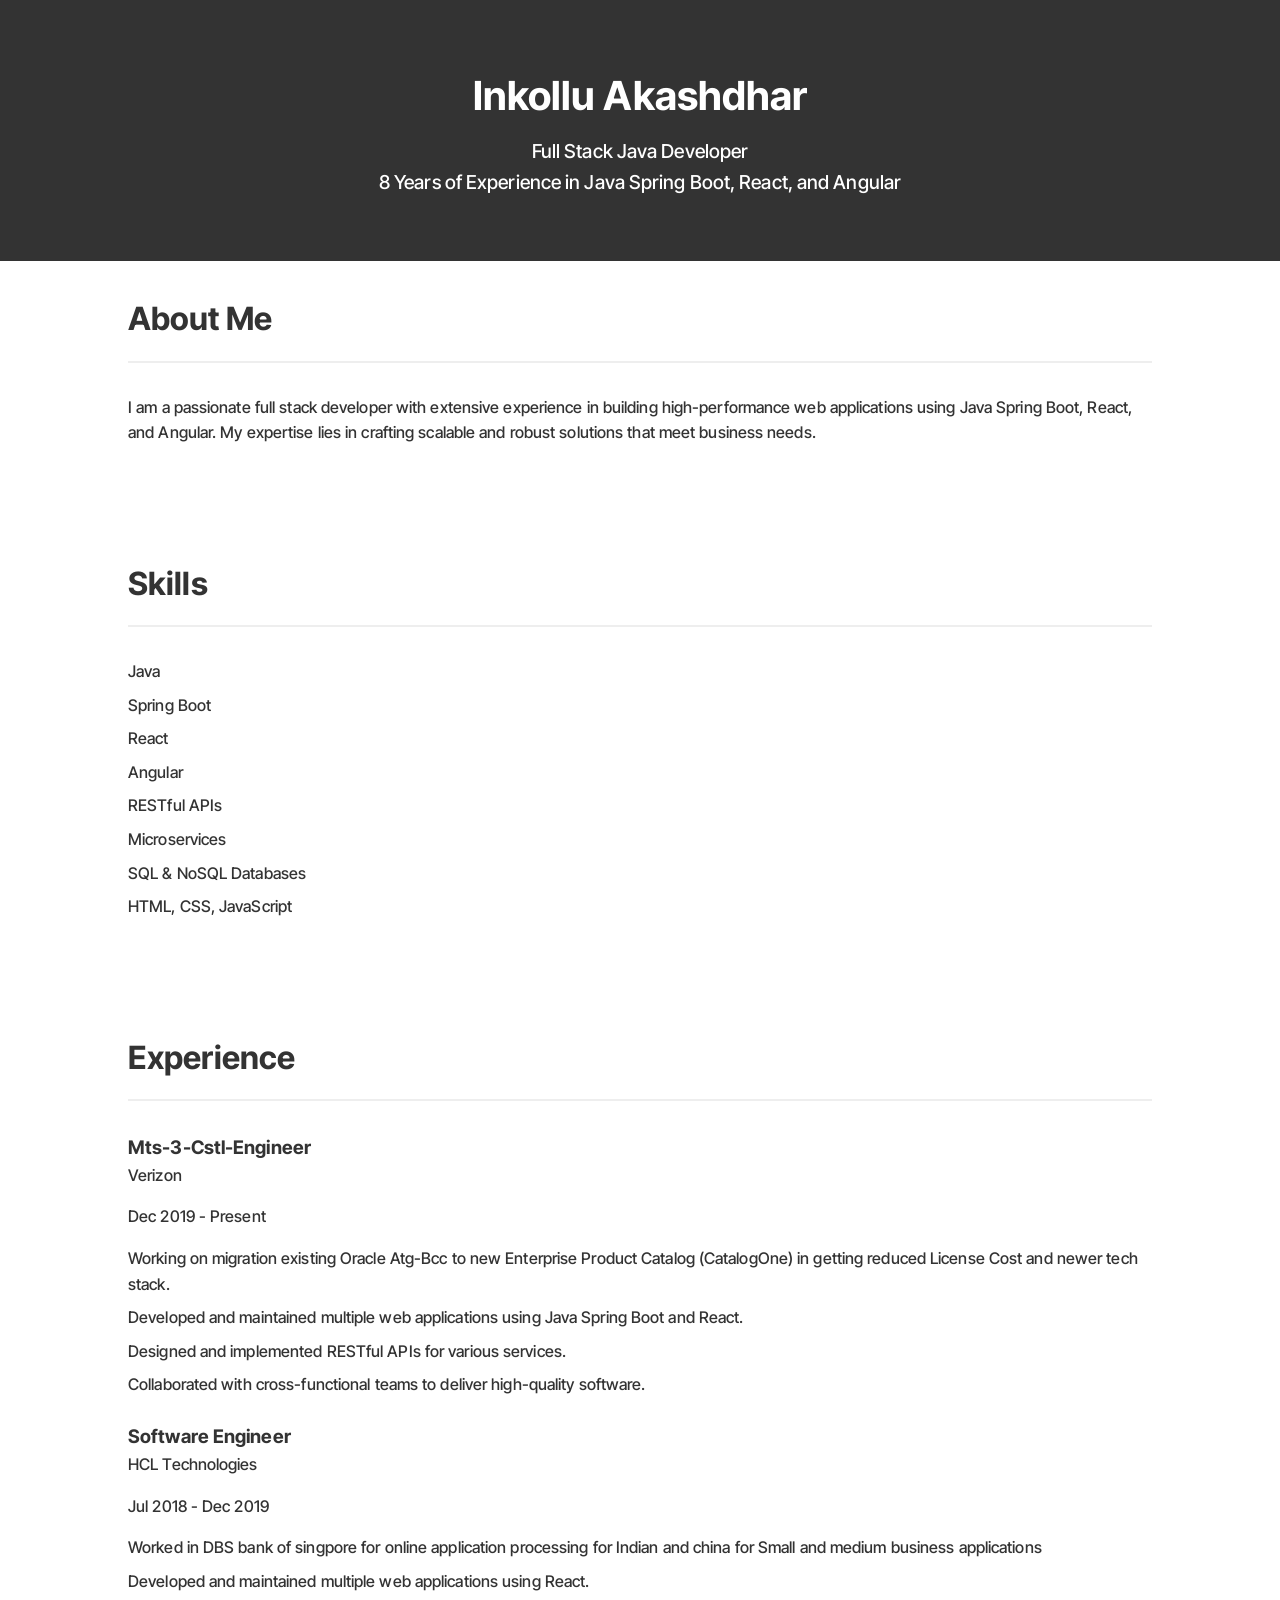
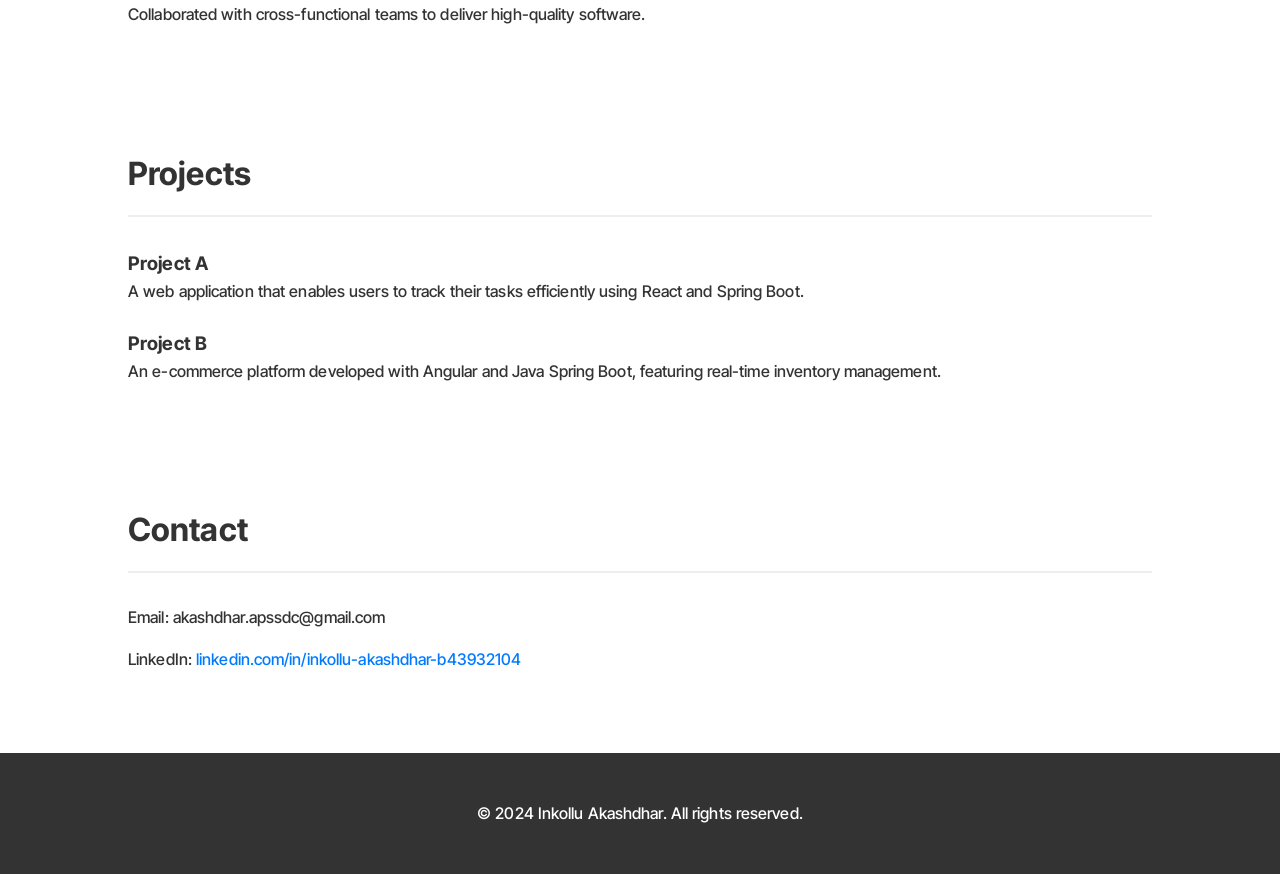
<file: index.html>
<!DOCTYPE html>
<html lang="en">

    <head>
        <meta charset="UTF-8">
        <meta name="viewport" content="width=device-width, initial-scale=1.0">
        <title>Developer Showcase</title>
        <link rel="preconnect" href="https://fonts.googleapis.com">
        <link rel="preconnect" href="https://fonts.gstatic.com" crossorigin>
        <link href="https://fonts.googleapis.com/css2?family=Inter+Tight:ital,wght@0,100..900;1,100..900&display=swap"
            rel="stylesheet">
        <style>
            /* Reset some default styles */
            body,
            h1,
            h2,
            h3,
            p,
            ul,
            li,
            a {
                margin: 0;
                padding: 0;
                list-style: none;
                text-decoration: none;
            }

            body {
                font-family: "Inter Tight", sans-serif;
                font-optical-sizing: auto;
                font-weight: 500;
                font-style: normal;
                line-height: 1.6;
                color: #333;
                letter-spacing: .1px;
            }

            header {
                background-color: #333;
                color: #fff;
                padding: 2em 0;
                text-align: center;
            }

            header h1 {
                font-size: 2.5em;
                margin-bottom: 0.2em;
            }

            header p {
                font-size: 1.2em;
            }

            .container {
                width: 80%;
                margin: 0 auto;
                padding: 2em 0;
            }

            section {
                margin-bottom: 2em;
            }

            section h2 {
                font-size: 2em;
                margin-bottom: 1em;
                color: #333;
                border-bottom: 2px solid #eee;
                padding-bottom: 0.5em;
            }

            section p,
            section ul {
                margin-bottom: 1em;
                line-height: 1.6;
            }

            ul li {
                margin-bottom: 0.5em;
            }

            .job,
            .project {
                margin-bottom: 1.5em;
            }

            footer {
                background-color: #333;
                color: #fff;
                text-align: center;
                padding: 1em 0;
            }

            footer p {
                margin: 0;
            }

            a {
                color: #007bff;
            }

            a:hover {
                text-decoration: underline;
            }
        </style>

    </head>

    <body>
        <header>
            <div class="container">
                <h1>Inkollu Akashdhar</h1>
                <p>Full Stack Java Developer</p>
                <p>8 Years of Experience in Java Spring Boot, React, and Angular</p>
            </div>
        </header>

        <section id="about">
            <div class="container">
                <h2>About Me</h2>
                <p>I am a passionate full stack developer with extensive experience in building high-performance web
                    applications using Java Spring Boot, React, and Angular. My expertise lies in crafting scalable and
                    robust
                    solutions that meet business needs.</p>
            </div>
        </section>

        <section id="skills">
            <div class="container">
                <h2>Skills</h2>
                <ul>
                    <li>Java</li>
                    <li>Spring Boot</li>
                    <li>React</li>
                    <li>Angular</li>
                    <li>RESTful APIs</li>
                    <li>Microservices</li>
                    <li>SQL & NoSQL Databases</li>
                    <li>HTML, CSS, JavaScript</li>
                </ul>
            </div>
        </section>

        <section id="experience">
            <div class="container">
                <h2>Experience</h2>
                <div class="job">
                    <h3>Mts-3-Cstl-Engineer</h3>
                    <p>Verizon</p>
                    <p>Dec 2019 - Present</p>
                    <ul>
                        <li>
                            Working on migration existing Oracle Atg-Bcc to new Enterprise Product Catalog (CatalogOne)
                            in getting reduced License Cost and newer tech stack.
                        </li>
                        <li>Developed and maintained multiple web applications using Java Spring Boot and React.</li>
                        <li>Designed and implemented RESTful APIs for various services.</li>
                        <li>Collaborated with cross-functional teams to deliver high-quality software.</li>
                    </ul>
                </div>
                <div class="job">
                    <h3>Software Engineer</h3>
                    <p>HCL Technologies</p>
                    <p>Jul 2018 - Dec 2019</p>
                    <ul>
                        <li>
                            Worked in DBS bank of singpore for online application processing for Indian and china
                            for Small and medium business applications
                        </li>
                        <li>Developed and maintained multiple web applications using React.</li>
                        <li>Collaborated with cross-functional teams to deliver high-quality software.</li>
                    </ul>
                </div>
            </div>





        </section>

        <section id="projects">
            <div class="container">
                <h2>Projects</h2>
                <div class="project">
                    <h3>Project A</h3>
                    <p>A web application that enables users to track their tasks efficiently using React and Spring
                        Boot.</p>
                </div>
                <div class="project">
                    <h3>Project B</h3>
                    <p>An e-commerce platform developed with Angular and Java Spring Boot, featuring real-time inventory
                        management.</p>
                </div>
            </div>
        </section>

        <section id="contact">
            <div class="container">
                <h2>Contact</h2>
                <p>Email: akashdhar.apssdc@gmail.com</p>
                <p>LinkedIn: <a
                        href="https://www.linkedin.com/in/inkollu-akashdhar-b43932104/">linkedin.com/in/inkollu-akashdhar-b43932104</a>
                </p>
            </div>
        </section>

        <footer>
            <div class="container">
                <p>&copy; 2024 Inkollu Akashdhar. All rights reserved.</p>
            </div>
        </footer>
    </body>

</html>
</file>
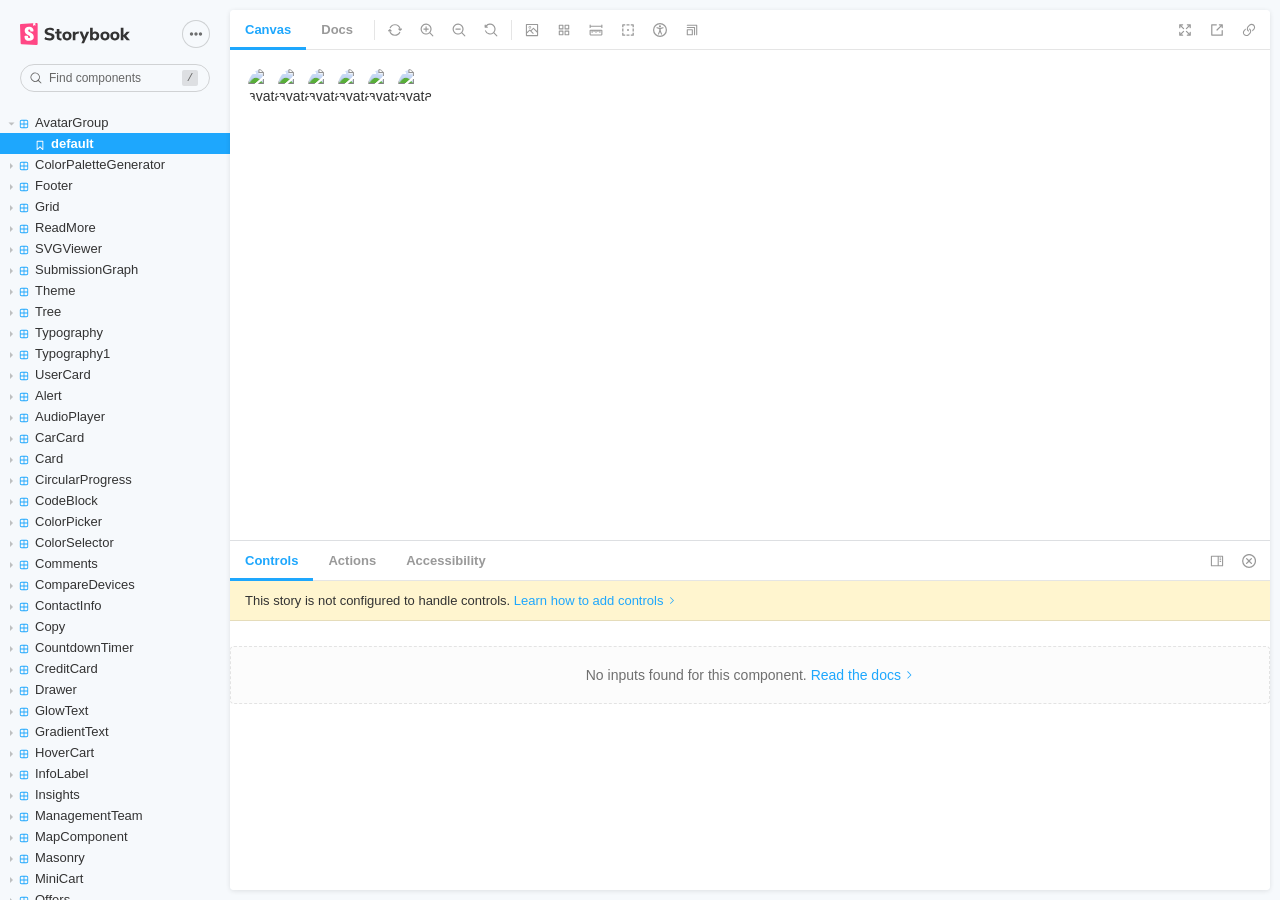
<file: storybook-static/index.html>
<!doctype html><html lang="en"><head><meta charset="utf-8"/><title>Webpack App</title><meta name="viewport" content="width=device-width,initial-scale=1"/><style>html, body {
    overflow: hidden;
    height: 100%;
    width: 100%;
    margin: 0;
    padding: 0;
  }

  * {
    box-sizing: border-box;
  }</style><script>/* globals window */
  /* eslint-disable no-underscore-dangle */
  try {
    if (window.top !== window) {
      window.__REACT_DEVTOOLS_GLOBAL_HOOK__ = window.top.__REACT_DEVTOOLS_GLOBAL_HOOK__;
    }
  } catch (e) {
    // eslint-disable-next-line no-console
    console.warn('unable to connect to top frame for connecting dev tools');
  }

  window.onerror = function onerror(message, source, line, column, err) {
    if (window.CONFIG_TYPE !== 'DEVELOPMENT') return;
    // eslint-disable-next-line no-var, vars-on-top
    var xhr = new window.XMLHttpRequest();
    xhr.open('POST', '/runtime-error');
    xhr.setRequestHeader('Content-Type', 'application/json;charset=UTF-8');
    xhr.send(
      JSON.stringify({
        /* eslint-disable object-shorthand */
        message: message,
        source: source,
        line: line,
        column: column,
        error: err && { message: err.message, name: err.name, stack: err.stack },
        origin: 'manager',
        /* eslint-enable object-shorthand */
      })
    );
  };</script><style>#root[hidden],
      #docs-root[hidden] {
        display: none !important;
      }</style></head><body><div id="root"></div><div id="docs-root"></div><script>window['CONFIG_TYPE'] = "PRODUCTION";
          
      
          
            window['LOGLEVEL'] = "info";
          
      
          
            window['FEATURES'] = {"postcss":true,"emotionAlias":false,"warnOnLegacyHierarchySeparator":true,"buildStoriesJson":false,"storyStoreV7":false,"modernInlineRender":false,"breakingChangesV7":false,"interactionsDebugger":false,"babelModeV7":false,"argTypeTargetsV7":false,"previewMdx2":false};
          
      
          
      
          
      
          
            window['DOCS_MODE'] = false;</script><script src="runtime~main.39f2f62d88680e48b817.manager.bundle.js"></script><script src="986.15f0c059f5cc2c4987cf.manager.bundle.js"></script><script src="main.76b2171238fa7d0b4ecf.manager.bundle.js"></script></body></html>
</file>
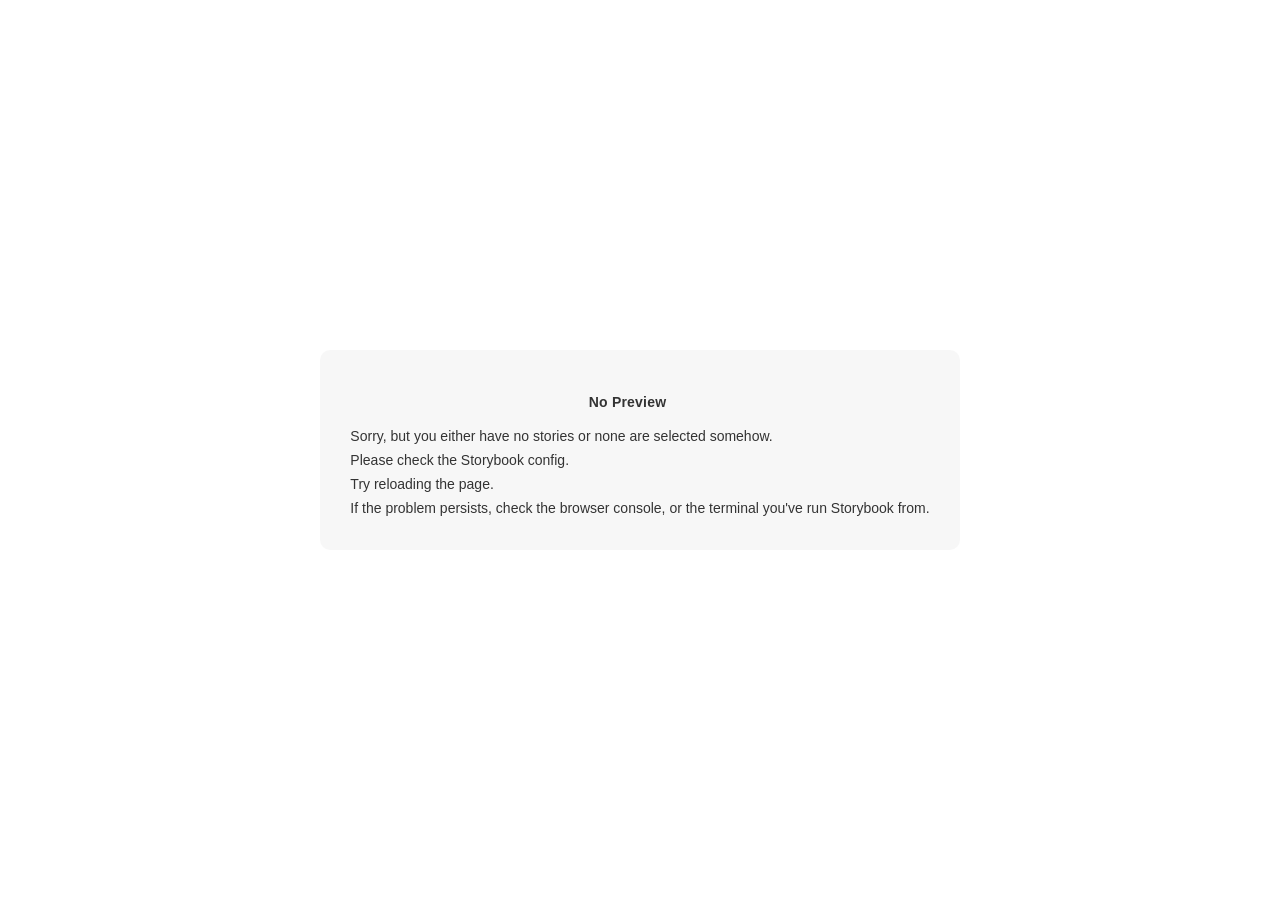
<file: storybook-static/iframe.html>
<!doctype html><html lang="en"><head><meta charset="utf-8"><title>Webpack App</title><meta name="viewport" content="width=device-width,initial-scale=1"><base target="_parent"><style>/* While we aren't showing the main block yet, but still preparing, we want everything the user
     has rendered, which may or may not be in #root, to be display none */
  .sb-show-preparing-story:not(.sb-show-main) > :not(.sb-preparing-story) {
    display: none;
  }

  .sb-show-preparing-docs:not(.sb-show-main) > :not(.sb-preparing-docs) {
    display: none;
  }

  /* Hide our own blocks when we aren't supposed to be showing them */
  :not(.sb-show-preparing-story) > .sb-preparing-story,
  :not(.sb-show-preparing-docs) > .sb-preparing-docs,
  :not(.sb-show-nopreview) > .sb-nopreview,
  :not(.sb-show-errordisplay) > .sb-errordisplay {
    display: none;
  }

  .sb-show-main.sb-main-centered {
    margin: 0;
    display: flex;
    align-items: center;
    min-height: 100vh;
  }

  .sb-show-main.sb-main-centered #root {
    box-sizing: border-box;
    margin: auto;
    padding: 1rem;
    max-height: 100%; /* Hack for centering correctly in IE11 */
  }

  /* Vertical centering fix for IE11 */
  @media screen and (-ms-high-contrast: none), (-ms-high-contrast: active) {
    .sb-show-main.sb-main-centered:after {
      content: '';
      min-height: inherit;
      font-size: 0;
    }
  }

  .sb-show-main.sb-main-fullscreen {
    margin: 0;
    padding: 0;
    display: block;
  }

  .sb-show-main.sb-main-padded {
    margin: 0;
    padding: 1rem;
    display: block;
    box-sizing: border-box;
  }

  .sb-wrapper {
    position: fixed;
    top: 0;
    bottom: 0;
    left: 0;
    right: 0;
    padding: 20px;
    font-family: 'Nunito Sans', -apple-system, '.SFNSText-Regular', 'San Francisco',
      BlinkMacSystemFont, 'Segoe UI', 'Helvetica Neue', Helvetica, Arial, sans-serif;
    -webkit-font-smoothing: antialiased;
    overflow: auto;
  }

  .sb-heading {
    font-size: 14px;
    font-weight: 600;
    letter-spacing: 0.2px;
    margin: 10px 0;
    padding-right: 25px;
  }

  .sb-nopreview {
    display: flex;
    align-content: center;
    justify-content: center;
  }

  .sb-nopreview_main {
    margin: auto;
    padding: 30px;
    border-radius: 10px;
    background: rgba(0, 0, 0, 0.03);
  }

  .sb-nopreview_heading {
    text-align: center;
  }

  .sb-errordisplay {
    border: 20px solid rgb(187, 49, 49);
    background: #222;
    color: #fff;
    z-index: 999999;
  }

  .sb-errordisplay_code {
    padding: 10px;
    background: #000;
    color: #eee;
    font-family: 'Operator Mono', 'Fira Code Retina', 'Fira Code', 'FiraCode-Retina', 'Andale Mono',
      'Lucida Console', Consolas, Monaco, monospace;
  }

  .sb-errordisplay pre {
    white-space: pre-wrap;
  }

  @-webkit-keyframes sb-rotate360 {
    from {
      transform: rotate(0deg);
    }
    to {
      transform: rotate(360deg);
    }
  }
  @keyframes sb-rotate360 {
    from {
      transform: rotate(0deg);
    }
    to {
      transform: rotate(360deg);
    }
  }
  @-webkit-keyframes sb-glow {
    0%,
    100% {
      opacity: 1;
    }
    50% {
      opacity: 0.4;
    }
  }
  @keyframes sb-glow {
    0%,
    100% {
      opacity: 1;
    }
    50% {
      opacity: 0.4;
    }
  }

  /* We display the preparing loaders *over* the rendering story */
  .sb-preparing-story,
  .sb-preparing-docs {
    background-color: white;
    /* Maximum possible z-index. It would be better to use stacking contexts to ensure it's always
    on top, but this isn't possible as it would require making CSS changes that could affect user code */
    z-index: 2147483647;
  }

  .sb-loader {
    -webkit-animation: sb-rotate360 0.7s linear infinite;
    animation: sb-rotate360 0.7s linear infinite;
    border-color: rgba(97, 97, 97, 0.29);
    border-radius: 50%;
    border-style: solid;
    border-top-color: #646464;
    border-width: 2px;
    display: inline-block;
    height: 32px;
    left: 50%;
    margin-left: -16px;
    margin-top: -16px;
    mix-blend-mode: difference;
    overflow: hidden;
    position: absolute;
    top: 50%;
    transition: all 200ms ease-out;
    vertical-align: top;
    width: 32px;
    z-index: 4;
  }

  .sb-previewBlock {
    background: #fff;
    border: 1px solid rgba(0, 0, 0, 0.1);
    border-radius: 4px;
    box-shadow: rgba(0, 0, 0, 0.1) 0 1px 3px 0;
    margin: 25px auto 40px;
    max-width: 600px;
  }

  .sb-previewBlock_header {
    align-items: center;
    box-shadow: rgba(0, 0, 0, 0.1) 0 -1px 0 0 inset;
    display: flex;
    gap: 14px;
    height: 40px;
    padding: 0 12px;
  }

  .sb-previewBlock_icon {
    -webkit-animation: sb-glow 1.5s ease-in-out infinite;
    animation: sb-glow 1.5s ease-in-out infinite;
    background: #e6e6e6;
    height: 14px;
    width: 14px;
  }
  .sb-previewBlock_icon:last-child {
    margin-left: auto;
  }

  .sb-previewBlock_body {
    -webkit-animation: sb-glow 1.5s ease-in-out infinite;
    animation: sb-glow 1.5s ease-in-out infinite;
    height: 182px;
    position: relative;
  }

  .sb-argstableBlock {
    border-collapse: collapse;
    border-spacing: 0;
    font-size: 13px;
    line-height: 20px;
    margin: 25px auto 40px;
    max-width: 600px;
    text-align: left;
    width: 100%;
  }
  .sb-argstableBlock th:first-of-type,
  .sb-argstableBlock td:first-of-type {
    padding-left: 20px;
  }
  .sb-argstableBlock th:nth-of-type(2),
  .sb-argstableBlock td:nth-of-type(2) {
    width: 35%;
  }
  .sb-argstableBlock th:nth-of-type(3),
  .sb-argstableBlock td:nth-of-type(3) {
    width: 15%;
  }
  .sb-argstableBlock th:last-of-type,
  .sb-argstableBlock td:last-of-type {
    width: 25%;
    padding-right: 20px;
  }
  .sb-argstableBlock th span,
  .sb-argstableBlock td span {
    -webkit-animation: sb-glow 1.5s ease-in-out infinite;
    animation: sb-glow 1.5s ease-in-out infinite;
    background-color: rgba(0, 0, 0, 0.1);
    border-radius: 0;
    box-shadow: none;
    color: transparent;
  }
  .sb-argstableBlock th {
    padding: 10px 15px;
  }

  .sb-argstableBlock-body {
    border-radius: 4px;
    box-shadow: rgba(0, 0, 0, 0.1) 0 1px 3px 1px, rgba(0, 0, 0, 0.065) 0 0 0 1px;
  }
  .sb-argstableBlock-body tr {
    background: transparent;
    overflow: hidden;
  }
  .sb-argstableBlock-body tr:not(:first-child) {
    border-top: 1px solid #e6e6e6;
  }
  .sb-argstableBlock-body tr:first-child td:first-child {
    border-top-left-radius: 4px;
  }
  .sb-argstableBlock-body tr:first-child td:last-child {
    border-top-right-radius: 4px;
  }
  .sb-argstableBlock-body tr:last-child td:first-child {
    border-bottom-left-radius: 4px;
  }
  .sb-argstableBlock-body tr:last-child td:last-child {
    border-bottom-right-radius: 4px;
  }
  .sb-argstableBlock-body td {
    background: #fff;
    padding-bottom: 10px;
    padding-top: 10px;
    vertical-align: top;
  }
  .sb-argstableBlock-body td:not(:first-of-type) {
    padding-left: 15px;
    padding-right: 15px;
  }
  .sb-argstableBlock-body button {
    -webkit-animation: sb-glow 1.5s ease-in-out infinite;
    animation: sb-glow 1.5s ease-in-out infinite;
    background-color: rgba(0, 0, 0, 0.1);
    border: 0;
    border-radius: 0;
    box-shadow: none;
    color: transparent;
    display: inline;
    font-size: 12px;
    line-height: 1;
    padding: 10px 16px;
  }

  .sb-argstableBlock-summary {
    margin-top: 4px;
  }

  .sb-argstableBlock-code {
    margin-right: 4px;
    margin-bottom: 4px;
    padding: 2px 5px;
  }</style><script>/* globals window */
  /* eslint-disable no-underscore-dangle */
  try {
    if (window.top !== window) {
      window.__REACT_DEVTOOLS_GLOBAL_HOOK__ = window.top.__REACT_DEVTOOLS_GLOBAL_HOOK__;
      window.__VUE_DEVTOOLS_GLOBAL_HOOK__ = window.top.__VUE_DEVTOOLS_GLOBAL_HOOK__;
      window.top.__VUE_DEVTOOLS_CONTEXT__ = window.document;
    }
  } catch (e) {
    // eslint-disable-next-line no-console
    console.warn('unable to connect to top frame for connecting dev tools');
  }

  window.onerror = function onerror(message, source, line, column, err) {
    if (window.CONFIG_TYPE !== 'DEVELOPMENT') return;
    // eslint-disable-next-line no-var, vars-on-top
    var xhr = new window.XMLHttpRequest();
    xhr.open('POST', '/runtime-error');
    xhr.setRequestHeader('Content-Type', 'application/json;charset=UTF-8');
    xhr.send(
      JSON.stringify({
        /* eslint-disable object-shorthand */
        message: message,
        source: source,
        line: line,
        column: column,
        error: err && { message: err.message, name: err.name, stack: err.stack },
        origin: 'preview',
        /* eslint-enable object-shorthand */
      })
    );
  };</script><link href="static/css/main.585a9c70.css" rel="stylesheet"><style>#root[hidden],
      #docs-root[hidden] {
        display: none !important;
      }</style></head><body><div class="sb-preparing-story sb-wrapper"><div class="sb-loader"></div></div><div class="sb-preparing-docs sb-wrapper"><div class="sb-previewBlock"><div class="sb-previewBlock_header"><div class="sb-previewBlock_icon"></div><div class="sb-previewBlock_icon"></div><div class="sb-previewBlock_icon"></div><div class="sb-previewBlock_icon"></div></div><div class="sb-previewBlock_body"><div class="sb-loader"></div></div></div><table aria-hidden="true" class="sb-argstableBlock"><thead class="sb-argstableBlock-head"><tr><th><span>Name</span></th><th><span>Description</span></th><th><span>Default</span></th><th><span>Control</span></th></tr></thead><tbody class="sb-argstableBlock-body"><tr><td><span>propertyName</span><span title="Required">*</span></td><td><div><span>This is a short description</span></div><div class="sb-argstableBlock-summary"><div><span class="sb-argstableBlock-code">summary</span></div></div></td><td><div><span class="sb-argstableBlock-code">defaultValue</span></div></td><td><button>Set string</button></td></tr><tr><td><span>propertyName</span><span>*</span></td><td><div><span>This is a short description</span></div><div class="sb-argstableBlock-summary"><div><span class="sb-argstableBlock-code">summary</span></div></div></td><td><div><span class="sb-argstableBlock-code">defaultValue</span></div></td><td><button>Set string</button></td></tr><tr><td><span>propertyName</span><span>*</span></td><td><div><span>This is a short description</span></div><div class="sb-argstableBlock-summary"><div><span class="sb-argstableBlock-code">summary</span></div></div></td><td><div><span class="sb-argstableBlock-code">defaultValue</span></div></td><td><button>Set string</button></td></tr></tbody></table></div><div class="sb-nopreview sb-wrapper"><div class="sb-nopreview_main"><h1 class="sb-nopreview_heading sb-heading">No Preview</h1><p>Sorry, but you either have no stories or none are selected somehow.</p><ul><li>Please check the Storybook config.</li><li>Try reloading the page.</li></ul><p>If the problem persists, check the browser console, or the terminal you've run Storybook from.</p></div></div><div class="sb-errordisplay sb-wrapper"><pre id="error-message" class="sb-heading"></pre><pre class="sb-errordisplay_code"><code id="error-stack"></code></pre></div><div id="root"></div><div id="docs-root"></div><script>window['CONFIG_TYPE'] = "PRODUCTION";
          
      
          
            window['LOGLEVEL'] = "info";
          
      
          
            window['FRAMEWORK_OPTIONS'] = {};
          
      
          
      
          
            window['FEATURES'] = {"postcss":true,"emotionAlias":false,"warnOnLegacyHierarchySeparator":true,"buildStoriesJson":false,"storyStoreV7":false,"modernInlineRender":false,"breakingChangesV7":false,"interactionsDebugger":false,"babelModeV7":false,"argTypeTargetsV7":false,"previewMdx2":false};
          
      
          
      
          
            window['STORIES'] = [{"titlePrefix":"","directory":"./src","files":"**/*.stories.mdx","importPathMatcher":"^\\.[\\\\/](?:src(?:[\\\\/](?!\\.)(?:(?:(?!(?:^|[\\\\/])\\.).)*?)[\\\\/]|[\\\\/]|$)(?!\\.)(?=.)[^\\\\/]*?\\.stories\\.mdx)$"},{"titlePrefix":"","directory":"./src","files":"**/*.stories.@(js|jsx|ts|tsx)","importPathMatcher":"^\\.[\\\\/](?:src(?:[\\\\/](?!\\.)(?:(?:(?!(?:^|[\\\\/])\\.).)*?)[\\\\/]|[\\\\/]|$)(?!\\.)(?=.)[^\\\\/]*?\\.stories\\.(js|jsx|ts|tsx))$"}];</script><script src="runtime~main.929594c5.iframe.bundle.js"></script><script src="167.cfccf183.iframe.bundle.js"></script><script src="main.3aac1dea.iframe.bundle.js"></script></body></html>
</file>
<file: storybook-static/static/css/main.585a9c70.css>
*,
:after,
:before {
    box-sizing: border-box;
    border: 0 solid #e5e7eb;
}

:after,
:before {
    --tw-content: ""
}

:host,
html {
    line-height: 1.5;
    -webkit-text-size-adjust: 100%;
    tab-size: 4;
    font-family: Inter var, ui-sans-serif, system-ui, sans-serif, Apple Color Emoji, Segoe UI Emoji, Segoe UI Symbol, Noto Color Emoji;
    -webkit-font-feature-settings: normal;
            font-feature-settings: normal;
    font-variation-settings: normal;
    -webkit-tap-highlight-color: transparent
}

body {
    margin: 0;
    line-height: inherit
}

hr {
    height: 0;
    color: inherit;
    border-top-width: 1px
}

abbr:where([title]) {
    -webkit-text-decoration: underline dotted;
    text-decoration: underline dotted
}

h1,
h2,
h3,
h4,
h5,
h6 {
    font-size: inherit;
    font-weight: inherit
}

a {
    color: inherit;
    text-decoration: inherit
}

b,
strong {
    font-weight: bolder
}

code,
kbd,
pre,
samp {
    font-family: Fira Code VF, ui-monospace, SFMono-Regular, Menlo, Monaco, Consolas, Liberation Mono, Courier New, monospace;
    -webkit-font-feature-settings: normal;
            font-feature-settings: normal;
    font-variation-settings: normal;
    font-size: 1em
}

small {
    font-size: 80%
}

sub,
sup {
    font-size: 75%;
    line-height: 0;
    position: relative;
    vertical-align: baseline;
    vertical-align: initial
}

sub {
    bottom: -.25em
}

sup {
    top: -.5em
}

table {
    text-indent: 0;
    border-color: inherit;
    border-collapse: collapse
}

button,
input,
optgroup,
select,
textarea {
    font-family: inherit;
    -webkit-font-feature-settings: inherit;
            font-feature-settings: inherit;
    font-variation-settings: inherit;
    font-size: 100%;
    font-weight: inherit;
    line-height: inherit;
    letter-spacing: inherit;
    color: inherit;
    margin: 0;
    padding: 0
}

button,
select {
    text-transform: none
}

button,
input:where([type=button]),
input:where([type=reset]),
input:where([type=submit]) {
    -webkit-appearance: button;
    background-color: transparent;
    background-color: initial;
    background-image: none
}

:-moz-focusring {
    outline: auto
}

:-moz-ui-invalid {
    box-shadow: none
}

progress {
    vertical-align: baseline;
    vertical-align: initial
}

::-webkit-inner-spin-button,
::-webkit-outer-spin-button {
    height: auto
}

[type=search] {
    -webkit-appearance: textfield;
    outline-offset: -2px
}

::-webkit-search-decoration {
    -webkit-appearance: none
}

::-webkit-file-upload-button {
    -webkit-appearance: button;
    font: inherit
}

summary {
    display: list-item
}

blockquote,
dd,
dl,
figure,
h1,
h2,
h3,
h4,
h5,
h6,
hr,
p,
pre {
    margin: 0
}

fieldset {
    margin: 0
}

fieldset,
legend {
    padding: 0
}

menu,
ol,
ul {
    list-style: none;
    margin: 0;
    padding: 0
}

dialog {
    padding: 0
}

textarea {
    resize: vertical
}

input::-webkit-input-placeholder, textarea::-webkit-input-placeholder {
    opacity: 1;
    color: #9ca3af
}

input::placeholder,
textarea::placeholder {
    opacity: 1;
    color: #9ca3af
}

[role=button],
button {
    cursor: pointer
}

:disabled {
    cursor: default
}

audio,
canvas,
embed,
iframe,
img,
object,
svg,
video {
    display: block;
    vertical-align: middle;
}

img,
video {
    max-width: 100%;
    height: auto
}

[hidden] {
    display: none
}
.accordion {
    display: flex;
}

.accordion:hover {
    background-color: #fafafa;
}

.accordian-title {
    display: flex;
    align-items: center;
    padding: 0rem;
    margin-top: 16px;
    border-collapse: collapse;
    box-sizing: border-box;
    /* background-color: aliceblue; */
    align-items: flex-start;
    /* border-bottom: thin dashed; */
    cursor: pointer;
    /* text-decoration: underline; */
    margin-top: -1px;
    justify-content: space-between;

}

.accordian-content {
    display: flex;
    /* padding: 0.7rem; */
    /* margin: 16px 0px; */
    border-collapse: collapse;
    box-sizing: border-box;
    /* background-color: aliceblue; */
    align-items: flex-start;
    /* border-bottom: thin solid #ddd; */
    overflow: hidden;
    /* transition: max-height 0.6s ease, opacity 0.6s ease; */
    max-height: 0;
    opacity: 0;
    transition: transform 100ms ease-in-out 0s, -webkit-transform 100ms ease-in-out 0s;

}

.open {
    /* border: thin dashed black; */
    margin-left: auto;
    align-items: flex-end;
    padding: 0px 16px;
    /* transition: transform 2s ease-in-out 0s; */
    opacity: 1;
    /* Adjust to the expected max height */
    /* transition: transform 100ms ease-in-out 0s, -webkit-transform 100ms ease-in-out 0s;
    transition-duration: 4s; */

}

svg {
    display: inline-block;
    vertical-align: center;
}
:root {
    font-family: "Inter", sans-serif;
}

* {
    box-sizing: border-box;
    border-style: solid;
    border-color: #e5e7eb;
}

*,
*::before,
*::after {
    box-sizing: inherit;
}

strong,
b {
    font-weight: 700;
}

html {
    -webkit-font-smoothing: antialiased;
    -moz-osx-font-smoothing: grayscale;
    box-sizing: border-box;
    -webkit-text-size-adjust: 100%;
    -webkit-print-color-scheme: light;
    color-scheme: light;
}

body {
    font-family: "InterVariable", sans-serif;
    font-optical-sizing: auto;
    /* font-family: "Nunito Sans", -apple-system, ".SFNSText-Regular", "San Francisco", BlinkMacSystemFont, "Segoe UI", "Helvetica Neue", Helvetica, Arial, sans-serif; */
    margin: 0;
    -webkit-font-smoothing: antialiased;
    -moz-osx-font-smoothing: grayscale;
    -webkit-tap-highlight-color: rgba(0, 0, 0, 0);
    -webkit-overflow-scrolling: touch;
    margin: 16px 0;
    font-size: 14px;
    line-height: 24px;
    color: #333333;
}

.root_App__NudT0 {
    text-align: center;
}

.root_App-logo__Vig03 {
    height: 40vmin;
    pointer-events: none;
}

@media (prefers-reduced-motion: no-preference) {
    .root_App-logo__Vig03 {
        -webkit-animation: root_App-logo-spin__SzXCV infinite 20s linear;
                animation: root_App-logo-spin__SzXCV infinite 20s linear;
    }
}

.root_App-header__2duh3 {
    background-color: #282c34;
    min-height: 100vh;
    display: flex;
    flex-direction: column;
    align-items: center;
    justify-content: center;
    font-size: calc(10px + 2vmin);
    color: white;
}

.root_App-link__1CByT {
    color: #61dafb;
}

@-webkit-keyframes root_App-logo-spin__SzXCV {
    from {
        -webkit-transform: rotate(0deg);
                transform: rotate(0deg);
    }

    to {
        -webkit-transform: rotate(360deg);
                transform: rotate(360deg);
    }
}

@keyframes root_App-logo-spin__SzXCV {
    from {
        -webkit-transform: rotate(0deg);
                transform: rotate(0deg);
    }

    to {
        -webkit-transform: rotate(360deg);
                transform: rotate(360deg);
    }
}



/* ================================================================================ */
html,
body,
p,
div,
h1,
h2,
h3,
h4,
h5,
h6,
ul,
ol,
dl,
img,
pre,
form,
fieldset {
    margin: 0;
    padding: 0;
}

img,
fieldset {
    border: 0;
}

body,
html {
    height: 100%;
    width: 100%;
}

/* body {
    background-color: var(--ds-surface, #fff);
    color: var(--ds-text, #172B4D);
    font: var(--ds-font-body, normal 400 14px/1.42857142857143 -apple-system, BlinkMacSystemFont, 'Segoe UI', 'Roboto', 'Oxygen', 'Ubuntu', 'Fira Sans', 'Droid Sans', 'Helvetica Neue', sans-serif);
    -ms-overflow-style: -ms-autohiding-scrollbar;
    text-decoration-skip-ink: auto;
}

p,
ul,
ol,
dl,
h1,
h2,
h3,
h4,
h5,
h6,
blockquote,
pre,
form,
table {
    margin: var(--ds-space-150, 12px) 0 0 0;
}

a {
    color: var(--ds-link, #0052CC);
    -webkit-text-decoration: none;
    text-decoration: none;
}

a:hover {
    color: var(--ds-link, #0065FF);
    -webkit-text-decoration: underline;
    text-decoration: underline;
}

a:active {
    color: var(--ds-link-pressed, #0747A6);
}

a:focus-visible {
    outline: var(--ds-border-width-outline, 2px) solid var(--ds-border-focused, #2684FF);
    outline-offset: var(--ds-space-025, 2px);
}





ul,
ol,
dl {
    padding-left: var(--ds-space-500, 40px);
}

dd,
dd+dt,
li+li {
    margin-top: var(--ds-space-050, 4px);
}

ul ul:not(:first-child),
ol ul:not(:first-child),
ul ol:not(:first-child),
ol ol:not(:first-child) {
    margin-top: var(--ds-space-050, 4px);
}

p:first-child,
ul:first-child,
ol:first-child,
dl:first-child,
h1:first-child,
h2:first-child,
h3:first-child,
h4:first-child,
h5:first-child,
h6:first-child,
blockquote:first-child,
pre:first-child,
form:first-child,
table:first-child {
    margin-top: 0;
}

blockquote,
q {
    color: inherit;
}

blockquote {
    border: none;
    padding-left: var(--ds-space-500, 40px);
}

[dir='rtl'] blockquote {
    padding-left: 0;
    padding-right: var(--ds-space-500, 40px);
}

blockquote::before,
q::before {
    content: '\201C';
}

blockquote::after,
q::after {
    content: '\201D';
}

blockquote::before {
    float: left;
    margin-left: -1em;
    text-align: right;
    width: 1em;
}

[dir='rtl'] blockquote::before {
    float: right;
    margin-right: -1em;
    text-align: left;
}

blockquote>:last-child {
    display: inline-block;
}

small {
    font-size: 0.7857142857142857em;
    font-style: inherit;
    line-height: 1.4545454545454546;
    color: var(--ds-text-subtlest, var(--ds-text-subtlest, #6B778C));
    font-weight: var(--ds-font-weight-bold, 700);
    margin-top: 16px;
    font-weight: normal;
}

code,
kbd {
    font-family: var(--ds-font-family-code, 'SFMono-Medium', 'SF Mono', 'Segoe UI Mono', 'Roboto Mono', 'Ubuntu Mono', Menlo, Consolas, Courier, monospace);
}

var,
address,
dfn,
cite {
    font-style: italic;
}

abbr {
    border-bottom: 1px var(--ds-border, #ccc) dotted;
    cursor: help;
}

@supports (color-scheme: dark) and (color-scheme: light) {
    [data-color-mode="light"] {
        -webkit-print-color-scheme: light;
        color-scheme: light;
    }

    [data-color-mode="dark"] {
        -webkit-print-color-scheme: dark;
        color-scheme: dark;
    }
}

table {
    border-collapse: collapse;
    width: 100%;
}

thead,
tbody,
tfoot {
    border-bottom: 2px solid var(--ds-border, #DFE1E6);
}

td,
th {
    border: none;
    padding: var(--ds-space-050, 4px) var(--ds-space-100, 8px);
    text-align: left;
}

th {
    vertical-align: top;
}

td:first-child,
th:first-child {
    padding-left: 0;
}

td:last-child,
th:last-child {
    padding-right: 0;
}

caption {
    font: var(--ds-font-heading-medium, 500 1.4285714285714286em/1.2 -apple-system, BlinkMacSystemFont, 'Segoe UI', 'Roboto', 'Oxygen', 'Ubuntu', 'Fira Sans', 'Droid Sans', 'Helvetica Neue', sans-serif);
    letter-spacing: -0.008em;
    color: var(--ds-text, #172B4D);
    margin-top: 28px;
    margin-bottom: var(--ds-space-100, 8px);
    text-align: left;
}

article,
aside,
details,
figcaption,
figure,
footer,
header,
hgroup,
main,
menu,
nav,
section {
    display: block;
}

@-moz-document url-prefix() {
    img {
        font-size: 0;
    }

    img:-moz-broken {
        font-size: inherit;
    }
}

button {
    font-family: inherit;
}

.assistive {
    border: 0 !important;
    clip: rect(1px, 1px, 1px, 1px) !important;
    height: 1px !important;
    overflow: hidden !important;
    padding: 0 !important;
    position: absolute !important;
    width: 1px !important;
    white-space: nowrap !important;
}

* {
    box-sizing: inherit;
}

body,
html {
    box-sizing: border-box;
    scroll-padding-top: calc(56px + var(--ds-space-200, 16px));
    -webkit-font-smoothing: antialiased;
    -moz-osx-font-smoothing: grayscale;
}

img {
    max-width: 100%;
}

:first-child:is(p,
    ul,
    ol,
    dl,
    h1,
    h2,
    h3,
    h4,
    h5,
    h6,
    blockquote,
    pre,
    form,
    table),
style:first-child+:is(p,
    ul,
    ol,
    dl,
    h1,
    h2,
    h3,
    h4,
    h5,
    h6,
    blockquote,
    pre,
    form,
    table) {
    margin-top: 0;
}


#layout_left-sidebar {
    border-right: 1px solid var(--ds-border, #EBECF0);
    -webkit-flex-shrink: 0;
    -ms-flex-negative: 0;
    flex-shrink: 0;
    display: grid;
}

#layout_left-sidebar~#main footer {
    text-align: left;
}

#main {
    min-height: calc(100vh - var(--topNavigationHeight));
}

@font-face {
    font-family: 'Charlie Display';
    src: url('/assets/CharlieDisplay-Regular.woff2') format('woff2'), url('/assets/CharlieDisplay-Regular.woff') format('woff');
    font-weight: 400;
    font-style: normal;
    font-display: swap;
}

@font-face {
    font-family: 'Charlie Display';
    src: url('/assets/CharlieDisplay-Semibold.woff2') format('woff2'), url('/assets/CharlieDisplay-Semibold.woff') format('woff');
    font-weight: 600;
    font-style: normal;
    font-display: swap;
}

@media not all and (min-width: 64rem) {
    :root {
        --topNavigationHeight: 3rem !important;
    }
} */

/* ================================================================================ */
:root {
    --padding: 0.05em;
    --start-color: #007cf0;
    --end-color: #00dfd8;
}

.animations_animatedGradientTextForeground__XDRU6 {
    background-clip: text;
    -webkit-background-clip: text;
    -webkit-text-fill-color: transparent;
    padding-left: 0.05em;
    padding-left: var(--padding);
    padding-right: 0.05em;
    padding-right: var(--padding);
    background-image: linear-gradient(90deg, #007cf0, #00dfd8);
    background-image: linear-gradient(90deg, var(--start-color), var(--end-color));
    position: relative;
    z-index: 1;
}

@-webkit-keyframes animations_changeBox__qppdr {
    0% {
        background-color: red;
    }

    99.99% {
        background-color: red;
    }

    100% {
        background-color: cornflowerblue;
    }
}

@keyframes animations_changeBox__qppdr {
    0% {
        background-color: red;
    }

    99.99% {
        background-color: red;
    }

    100% {
        background-color: cornflowerblue;
    }
}

@-webkit-keyframes animations_color-change__hwDyH {
    0% {
        /* color: red; */
        background: linear-gradient(90deg, var(--bs-blue), var(--bs-indigo));
    }

    50% {
        /* color: blue; */
        background: linear-gradient(90deg, var(--bs-purple), var(--bs-pink));
    }

    100% {
        color: red;
        background: linear-gradient(90deg, var(--bs-orange), var(--bs-yellow));
    }
}

@keyframes animations_color-change__hwDyH {
    0% {
        /* color: red; */
        background: linear-gradient(90deg, var(--bs-blue), var(--bs-indigo));
    }

    50% {
        /* color: blue; */
        background: linear-gradient(90deg, var(--bs-purple), var(--bs-pink));
    }

    100% {
        color: red;
        background: linear-gradient(90deg, var(--bs-orange), var(--bs-yellow));
    }
}

.animations_animatedGradientTextForeground__XDRU6 {
    background-clip: text;
    -webkit-background-clip: text;
    -webkit-text-fill-color: transparent;
    padding-left: 0.05em;
    padding-left: var(--padding);
    padding-right: 0.05em;
    padding-right: var(--padding);
    background-image: linear-gradient(90deg, #007cf0, #00dfd8);
    background-image: linear-gradient(90deg, var(--start-color), var(--end-color));
    position: relative;
    z-index: 1;
    -webkit-animation: animations_color-change__hwDyH 1s infinite;
            animation: animations_color-change__hwDyH 1s infinite;

}

@-webkit-keyframes animations_ac4h-disclaimer-enter-d19t22n9__CSPSg {
    from {
        opacity: 0;
    }

    to {
        opacity: 1;
    }
}

@keyframes animations_ac4h-disclaimer-enter-d19t22n9__CSPSg {
    from {
        opacity: 0;
    }

    to {
        opacity: 1;
    }
}

@-webkit-keyframes animations_animation-64e8c8__4aj\+g {
    from {
        opacity: 0.09049773755656108;
    }

    to {
        opacity: 0.03619909502262444;
    }
}

@keyframes animations_animation-64e8c8__4aj\+g {
    from {
        opacity: 0.09049773755656108;
    }

    to {
        opacity: 0.03619909502262444;
    }
}


@-webkit-keyframes animations_spinner__VOcUH {
    from {
        -webkit-transform: rotate(0);
        transform: rotate(0)
    }

    to {
        -webkit-transform: rotate(359deg);
        transform: rotate(359deg)
    }
}

@keyframes animations_spinner__VOcUH {
    from {
        -webkit-transform: rotate(0);
        transform: rotate(0)
    }

    to {
        -webkit-transform: rotate(359deg);
        transform: rotate(359deg)
    }
}

.animations_fade-in__Pkkiz {
    opacity: 1;
    -webkit-animation-name: animations_fadeInOpacity__x8\+pV;
            animation-name: animations_fadeInOpacity__x8\+pV;
    -webkit-animation-iteration-count: 1;
            animation-iteration-count: 1;
    -webkit-animation-timing-function: ease-in;
            animation-timing-function: ease-in;
    -webkit-animation-duration: .1s;
            animation-duration: .1s
}

@-webkit-keyframes animations_fadeInOpacity__x8\+pV {
    0% {
        opacity: 0
    }

    100% {
        opacity: 1
    }
}

@keyframes animations_fadeInOpacity__x8\+pV {
    0% {
        opacity: 0
    }

    100% {
        opacity: 1
    }
}

.animations_fade-out__b5P6o {
    opacity: 0;
    -webkit-animation-name: animations_fadeOutOpacity__Qgy9T;
            animation-name: animations_fadeOutOpacity__Qgy9T;
    -webkit-animation-iteration-count: 1;
            animation-iteration-count: 1;
    -webkit-animation-timing-function: ease-in;
            animation-timing-function: ease-in;
    -webkit-animation-duration: .3s;
            animation-duration: .3s
}

@-webkit-keyframes animations_fadeOutOpacity__Qgy9T {
    0% {
        opacity: 1
    }

    100% {
        opacity: 0
    }
}

@keyframes animations_fadeOutOpacity__Qgy9T {
    0% {
        opacity: 1
    }

    100% {
        opacity: 0
    }
}

@-webkit-keyframes animations_flexPane-fadeIn__kR3wd {
    0% {
        visibility: hidden;
        opacity: 0;
        -webkit-animation-timing-function: linear;
        animation-timing-function: linear
    }

    to {
        visibility: visible;
        opacity: 1
    }
}

@keyframes animations_flexPane-fadeIn__kR3wd {
    0% {
        visibility: hidden;
        opacity: 0;
        -webkit-animation-timing-function: linear;
        animation-timing-function: linear
    }

    to {
        visibility: visible;
        opacity: 1
    }
}

@-webkit-keyframes animations_flexPane-fadeOut__M4Qfk {
    0% {
        visibility: visible;
        opacity: 1;
        -webkit-animation-timing-function: linear;
        animation-timing-function: linear
    }

    to {
        visibility: hidden;
        opacity: 0
    }
}

@keyframes animations_flexPane-fadeOut__M4Qfk {
    0% {
        visibility: visible;
        opacity: 1;
        -webkit-animation-timing-function: linear;
        animation-timing-function: linear
    }

    to {
        visibility: hidden;
        opacity: 0
    }
}

@-webkit-keyframes animations_flexPane-slideRightIn__GGwfe {
    0% {
        -webkit-transform: translate(80px);
        transform: translate(80px)
    }

    to {
        -webkit-transform: translate(0);
        transform: translate(0)
    }
}

@keyframes animations_flexPane-slideRightIn__GGwfe {
    0% {
        -webkit-transform: translate(80px);
        transform: translate(80px)
    }

    to {
        -webkit-transform: translate(0);
        transform: translate(0)
    }
}

@-webkit-keyframes animations_flexPane-slideRightOut__xQOuW {
    0% {
        -webkit-transform: translate(0);
        transform: translate(0)
    }

    to {
        -webkit-transform: translate(80px);
        transform: translate(80px)
    }
}

@keyframes animations_flexPane-slideRightOut__xQOuW {
    0% {
        -webkit-transform: translate(0);
        transform: translate(0)
    }

    to {
        -webkit-transform: translate(80px);
        transform: translate(80px)
    }
}

@-webkit-keyframes animations_flexPaneItem-slideContentIn__LffSp {
    0% {
        opacity: 0;
        -webkit-transform: translate(80px);
        transform: translate(80px)
    }

    to {
        opacity: 1;
        -webkit-transform: translate(0);
        transform: translate(0)
    }
}

@keyframes animations_flexPaneItem-slideContentIn__LffSp {
    0% {
        opacity: 0;
        -webkit-transform: translate(80px);
        transform: translate(80px)
    }

    to {
        opacity: 1;
        -webkit-transform: translate(0);
        transform: translate(0)
    }
}

@-webkit-keyframes animations_contextMenu-slideIn__D0W5S {
    0% {
        opacity: 0;
        -webkit-transform: scaleY(.93);
                transform: scaleY(.93)
    }

    to {
        opacity: 1;
        -webkit-transform: scaleY(1);
                transform: scaleY(1)
    }
}

@keyframes animations_contextMenu-slideIn__D0W5S {
    0% {
        opacity: 0;
        -webkit-transform: scaleY(.93);
                transform: scaleY(.93)
    }

    to {
        opacity: 1;
        -webkit-transform: scaleY(1);
                transform: scaleY(1)
    }
}

@-webkit-keyframes animations_keyFrameScaleUp__fjJSY {
    0% {
        -webkit-transform: scale(0);
                transform: scale(0);
    }

    100% {
        -webkit-transform: scale(1);
                transform: scale(1);
    }

}

@keyframes animations_keyFrameScaleUp__fjJSY {
    0% {
        -webkit-transform: scale(0);
                transform: scale(0);
    }

    100% {
        -webkit-transform: scale(1);
                transform: scale(1);
    }

}

@-webkit-keyframes animations_keyFrameScaleDown__ysuVX {
    0% {
        -webkit-transform: scale(1);
                transform: scale(1);
    }

    100% {
        -webkit-transform: scale(0);
                transform: scale(0);
    }

}

@keyframes animations_keyFrameScaleDown__ysuVX {
    0% {
        -webkit-transform: scale(1);
                transform: scale(1);
    }

    100% {
        -webkit-transform: scale(0);
                transform: scale(0);
    }

}

@-webkit-keyframes animations_keyFrameFadeInOpacity__yghm- {
    0% {
        opacity: 0;
    }

    100% {
        opacity: 0.9;
        opacity: var(--paper-tooltip-opacity, 0.9);
    }

}

@keyframes animations_keyFrameFadeInOpacity__yghm- {
    0% {
        opacity: 0;
    }

    100% {
        opacity: 0.9;
        opacity: var(--paper-tooltip-opacity, 0.9);
    }

}

@-webkit-keyframes animations_keyFrameFadeOutOpacity__swv4E {
    0% {
        opacity: 0.9;
        opacity: var(--paper-tooltip-opacity, 0.9);
    }

    100% {
        opacity: 0;
    }

}

@keyframes animations_keyFrameFadeOutOpacity__swv4E {
    0% {
        opacity: 0.9;
        opacity: var(--paper-tooltip-opacity, 0.9);
    }

    100% {
        opacity: 0;
    }

}

@-webkit-keyframes animations_keyFrameSlideDownIn__k1d41 {
    0% {
        -webkit-transform: translateY(-2000px);
                transform: translateY(-2000px);
        opacity: 0;
    }

    10% {
        opacity: 0.2;
    }

    100% {
        -webkit-transform: translateY(0);
                transform: translateY(0);
        opacity: 0.9;
        opacity: var(--paper-tooltip-opacity, 0.9);
    }

}

@keyframes animations_keyFrameSlideDownIn__k1d41 {
    0% {
        -webkit-transform: translateY(-2000px);
                transform: translateY(-2000px);
        opacity: 0;
    }

    10% {
        opacity: 0.2;
    }

    100% {
        -webkit-transform: translateY(0);
                transform: translateY(0);
        opacity: 0.9;
        opacity: var(--paper-tooltip-opacity, 0.9);
    }

}

@-webkit-keyframes animations_keyFrameSlideDownOut__h\+Rdx {
    0% {
        -webkit-transform: translateY(0);
                transform: translateY(0);
        opacity: 0.9;
        opacity: var(--paper-tooltip-opacity, 0.9);
    }

    10% {
        opacity: 0.2;
    }

    100% {
        -webkit-transform: translateY(-2000px);
                transform: translateY(-2000px);
        opacity: 0;
    }

}

@keyframes animations_keyFrameSlideDownOut__h\+Rdx {
    0% {
        -webkit-transform: translateY(0);
                transform: translateY(0);
        opacity: 0.9;
        opacity: var(--paper-tooltip-opacity, 0.9);
    }

    10% {
        opacity: 0.2;
    }

    100% {
        -webkit-transform: translateY(-2000px);
                transform: translateY(-2000px);
        opacity: 0;
    }

}

.animations__9i5RwVv0f00JLPQL7I\+Y8Q\=\=__rRyfl {
    width: 360px;
    height: calc(100vh - 50px);
    overflow: hidden;
    position: fixed;
    z-index: 1000000;
    top: 50px;
    right: 0;
    pointer-events: none
}

.animations_X6jmOJbtPxrdLcpMF7gbRg\=\=__0sqt\+ iframe {
    height: 1000px !important;
    overflow: hidden;
    position: absolute
}

.animations_mdn3zwUjEpxe5XhvWdUUVg\=\=__QDd8e {
    height: calc(100vh - 48px);
    top: 48px
}

.animations_f3ZNvJ3t0PnWAgoWv5LY2g\=\=__\+YCNH {
    height: calc(100vh - 8px);
    top: 8px
}

@-moz-document url-prefix() {
    .animations_XlKf\+hNIUsKJ42S9ybY7rg\=\=__KM0Lt:focus {
        outline: 1px dotted
    }
}

.animations_o365cs-base__xt1UD .animations_fHsS8WIbhHVDlPRycq1MWw\=\=__SrEzO {
    height: 100%;
    position: absolute;
    right: 0;
    z-index: 1000000;
    width: 320px;
    border-style: solid;
    pointer-events: all;
    border-width: 0 0 0 1px;
    box-sizing: content-box
}

.animations_o365cs-base__xt1UD .animations_xRFEaPmwULXdFRg6xb0jHA\=\=__iaNF\+ {
    border-color: #000;
    border-left-width: 1px !important
}

.animations_o365cs-base__xt1UD .animations__0um\+0lXKfaqA\+25RpmAufw\=\=__nwagR {
    height: 100%
}

.animations_o365cs-base__xt1UD .animations_Pq9Aph\+WaJhC6xHpxryKyw\=\=__J5ttA {
    position: relative;
    overflow-y: auto;
    overflow-x: hidden
}

.animations_o365cs-base__xt1UD .animations_WtohaYWvzS3cfEoZF4BuZA\=\=__z4Ra3 {
    flex: 1 1;
    overflow-x: hidden;
    overflow-y: auto;
    -webkit-overflow-scrolling: touch;
    height: 100%
}

.animations_o365cs-base__xt1UD .animations_WtohaYWvzS3cfEoZF4BuZA\=\=__z4Ra3:not(:-webkit-any-link) {
    box-sizing: border-box
}

.animations_o365cs-base__xt1UD .animations_XlKf\+hNIUsKJ42S9ybY7rg\=\=__KM0Lt {
    margin: 0 auto 1px
}

.animations_o365cs-base__xt1UD .animations_ABsUeIawNiAydZM8TZ9GHg\=\=__cSD39 {
    height: 40px;
    width: 40px;
    min-width: 0;
    position: absolute;
    top: 12px;
    left: calc(100% - 44px);
    padding: 5px;
    border-width: 0;
    background-color: transparent;
    text-align: center;
    cursor: pointer
}

.animations_o365cs-base__xt1UD .animations_ABsUeIawNiAydZM8TZ9GHg\=\=__cSD39:focus {
    outline: 1px dotted;
    outline: 1px auto -webkit-focus-ring-color;
    outline-style: auto
}

.animations_o365cs-base__xt1UD .animations_jt1UvlCr1DTxe8MYybrikA\=\=__nBYiV {
    -webkit-animation-name: animations_flexPane-fadeIn__kR3wd, animations_flexPane-slideRightIn__GGwfe;
    animation-name: animations_flexPane-fadeIn__kR3wd, animations_flexPane-slideRightIn__GGwfe;
    -webkit-animation-duration: .28s;
    animation-duration: .28s;
    -webkit-animation-timing-function: cubic-bezier(.8, 0, .2, 1);
    animation-timing-function: cubic-bezier(.8, 0, .2, 1)
}

.animations_o365cs-base__xt1UD .animations__8OLH5zBoaL4dWYE73YqcfA\=\=__UBWwI {
    -webkit-animation-name: animations_flexPane-fadeOut__M4Qfk, animations_flexPane-slideRightOut__xQOuW;
    animation-name: animations_flexPane-fadeOut__M4Qfk, animations_flexPane-slideRightOut__xQOuW;
    -webkit-animation-duration: .16s;
    animation-duration: .16s;
    -webkit-animation-timing-function: cubic-bezier(.8, 0, .2, 1);
    animation-timing-function: cubic-bezier(.8, 0, .2, 1);
    -webkit-animation-fill-mode: both;
    animation-fill-mode: both
}

.animations_o365cs-base__xt1UD .animations__2-XVFgy7oOJ2PRdV0nb7xg\=\=__9e1SW {
    visibility: hidden
}



.animations_o365cs-base__xt1UD .animations_JQUzjR1BqzgYWBFcHEPQkQ\=\=__jtMIK {
    -webkit-animation-name: animations_flexPaneItem-slideContentIn__LffSp;
    animation-name: animations_flexPaneItem-slideContentIn__LffSp;
    -webkit-animation-duration: .28s;
    animation-duration: .28s;
    -webkit-animation-timing-function: cubic-bezier(.8, 0, .2, 1);
    animation-timing-function: cubic-bezier(.8, 0, .2, 1);
    -webkit-animation-fill-mode: backwards;
    animation-fill-mode: backwards;
    -webkit-animation-delay: .04s;
    animation-delay: .04s
}

.animations_o365cs-base__xt1UD .animations_hjnv9tRBywIVLOVT0rwOpA\=\=__3JUFv {
    -webkit-animation-name: animations_flexPane-fadeOut__M4Qfk, animations_flexPane-slideRightOut__xQOuW;
    animation-name: animations_flexPane-fadeOut__M4Qfk, animations_flexPane-slideRightOut__xQOuW;
    -webkit-animation-duration: .16s;
    animation-duration: .16s;
    -webkit-animation-timing-function: cubic-bezier(.8, 0, .2, 1);
    animation-timing-function: cubic-bezier(.8, 0, .2, 1);
    -webkit-animation-fill-mode: backwards;
    animation-fill-mode: backwards
}

.animations_o365cs-base__xt1UD .animations_qLbnXrrpb1JPt\+x0quZ\+QQ\=\=__Q9hkF:nth-child(2) {
    -webkit-animation-duration: .05s;
            animation-duration: .05s
}

.animations_o365cs-base__xt1UD .animations_qLbnXrrpb1JPt\+x0quZ\+QQ\=\=__Q9hkF:nth-child(3) {
    -webkit-animation-duration: 67ms;
            animation-duration: 67ms
}

.animations_o365cs-base__xt1UD .animations_qLbnXrrpb1JPt\+x0quZ\+QQ\=\=__Q9hkF:nth-child(n+4) {
    -webkit-animation-duration: 83ms;
            animation-duration: 83ms
}

@-webkit-keyframes animations_headerSlideInFrames__EguBT {
    0% {
        height: 8px;
        opacity: 0;
        -webkit-transform: scale(.95);
        transform: scale(.95)
    }

    to {
        height: 48px;
        opacity: 1;
        -webkit-transform: scale(1);
        transform: scale(1)
    }
}

@keyframes animations_headerSlideInFrames__EguBT {
    0% {
        height: 8px;
        opacity: 0;
        -webkit-transform: scale(.95);
        transform: scale(.95)
    }

    to {
        height: 48px;
        opacity: 1;
        -webkit-transform: scale(1);
        transform: scale(1)
    }
}

@-webkit-keyframes animations_headerSlideOutFrames__QaiPe {
    0% {
        visibility: visible;
        display: flex;
        height: 48px;
        opacity: 1;
        -webkit-transform: scale(1);
        transform: scale(1)
    }

    to {
        visibility: hidden;
        display: none;
        height: 8px;
        opacity: 0;
        -webkit-transform: scale(.95);
        transform: scale(.95)
    }
}

@keyframes animations_headerSlideOutFrames__QaiPe {
    0% {
        visibility: visible;
        display: flex;
        height: 48px;
        opacity: 1;
        -webkit-transform: scale(1);
        transform: scale(1)
    }

    to {
        visibility: hidden;
        display: none;
        height: 8px;
        opacity: 0;
        -webkit-transform: scale(.95);
        transform: scale(.95)
    }
}

@-webkit-keyframes animations_workloadDivSlideInFrames__t7WAb {
    0% {
        height: 8px;
        min-height: 8px
    }

    to {
        height: 48px;
        min-height: 48px
    }
}

@keyframes animations_workloadDivSlideInFrames__t7WAb {
    0% {
        height: 8px;
        min-height: 8px
    }

    to {
        height: 48px;
        min-height: 48px
    }
}

@-webkit-keyframes animations_workloadDivSlideOutFrames__Q4ODA {
    0% {
        height: 48px;
        min-height: 48px
    }

    to {
        height: 8px;
        min-height: 8px
    }
}

@keyframes animations_workloadDivSlideOutFrames__Q4ODA {
    0% {
        height: 48px;
        min-height: 48px
    }

    to {
        height: 8px;
        min-height: 8px
    }
}

.animations_created_05ad3f37__uiXw7 {
    -webkit-animation: animations_spin_05ad3f37__coPsZ 1.1s infinite linear;
            animation: animations_spin_05ad3f37__coPsZ 1.1s infinite linear
}

@-webkit-keyframes animations_spin_05ad3f37__coPsZ {
    0% {
        -webkit-transform: rotate(0);
                transform: rotate(0)
    }

    100% {
        -webkit-transform: rotate(360deg);
                transform: rotate(360deg)
    }
}

@keyframes animations_spin_05ad3f37__coPsZ {
    0% {
        -webkit-transform: rotate(0);
                transform: rotate(0)
    }

    100% {
        -webkit-transform: rotate(360deg);
                transform: rotate(360deg)
    }
}
:root {



    --error-color: #dd2c00;
    --primary-color: #3f51b5;
    --light-primary-color: #c5cae9;
    --dark-primary-color: #303f9f;
    --accent-color: #ff4081;
    --light-accent-color: #ff80ab;
    --dark-accent-color: #f50057;
    --light-theme-background-color: #fff;
    --light-theme-base-color: #000;
    --light-theme-text-color: #212121;
    --light-theme-secondary-color: #737373;
    --light-theme-disabled-color: #9b9b9b;
    --light-theme-divider-color: #dbdbdb;
    --dark-theme-background-color: #212121;
    --dark-theme-base-color: #fff;
    --dark-theme-text-color: #fff;
    --dark-theme-secondary-color: #bcbcbc;
    --dark-theme-disabled-color: #646464;
    --dark-theme-divider-color: #3c3c3c;

    --dark-primary-color: #303f9f;
    --accent-color: #ff4081;
    --light-accent-color: #ff80ab;
    --dark-accent-color: #f50057;
    --light-theme-background-color: #fff;
    --light-theme-base-color: #000;
    --light-theme-text-color: #212121;
    --light-theme-secondary-color: #737373;
    --light-theme-disabled-color: #9b9b9b;
    --light-theme-divider-color: #dbdbdb;
    --dark-theme-background-color: #212121;
    --dark-theme-base-color: #fff;
    --dark-theme-text-color: #fff;
    --dark-theme-secondary-color: #bcbcbc;
    --dark-theme-disabled-color: #646464;
    --dark-theme-divider-color: #3c3c3c;

    --yt-spec-white-1: #fff;
    --yt-spec-white-2: #f9f9f9;
    --yt-spec-white-3: #f1f1f1;
    --yt-spec-white-4: #e9e9e9;
    --yt-spec-black-1: #282828;
    --yt-spec-black-2: #1f1f1f;
    --yt-spec-black-3: #161616;
    --yt-spec-black-4: #0d0d0d;
    --yt-spec-black-pure: #000;
    --yt-spec-grey-1: #ccc;
    --yt-spec-grey-2: #aaa;
    --yt-spec-grey-3: #909090;
    --yt-spec-grey-4: #717171;
    --yt-spec-grey-5: #606060;
    --yt-brand-youtube-red: #f00;
    --yt-brand-medium-red: #c00;
    --yt-brand-light-red: #ff4e45;
    --yt-spec-red-30: #ff8983;
    --yt-spec-red-70: #990412;
    --yt-spec-pale-blue: #f2f8ff;
    --yt-spec-light-blue: #3ea6ff;
    --yt-spec-dark-blue: #065fd4;
    --yt-spec-navy-blue: #252a3a;
    --yt-spec-light-green: #2ba640;
    --yt-spec-dark-green: #107516;
    --yt-spec-yellow: #fbc02d;
    --yt-spec-black-pure-alpha-5: rgba(0, 0, 0, 0.05);
    --yt-spec-black-pure-alpha-10: rgba(0, 0, 0, 0.1);
    --yt-spec-black-pure-alpha-15: rgba(0, 0, 0, 0.15);
    --yt-spec-black-pure-alpha-30: rgba(0, 0, 0, 0.3);
    --yt-spec-black-pure-alpha-60: rgba(0, 0, 0, 0.6);
    --yt-spec-black-pure-alpha-80: rgba(0, 0, 0, 0.8);
    --yt-spec-black-1-alpha-98: rgba(40, 40, 40, 0.98);
    --yt-spec-black-1-alpha-95: rgba(40, 40, 40, 0.95);
    --yt-spec-white-1-alpha-10: rgba(255, 255, 255, 0.1);
    --yt-spec-white-1-alpha-20: rgba(255, 255, 255, 0.2);
    --yt-spec-white-1-alpha-25: rgba(255, 255, 255, 0.25);
    --yt-spec-white-1-alpha-30: rgba(255, 255, 255, 0.3);
    --yt-spec-white-1-alpha-70: rgba(255, 255, 255, 0.7);
    --yt-spec-white-1-alpha-95: rgba(255, 255, 255, 0.95);
    --yt-spec-white-1-alpha-98: rgba(255, 255, 255, 0.98);
    --yt-brand-medium-red-alpha-90: rgba(204, 0, 0, 0.9);
    --yt-brand-medium-red-alpha-30: rgba(204, 0, 0, 0.3);
    --yt-brand-light-red-alpha-30: rgba(255, 78, 69, 0.3);
    --yt-spec-light-blue-alpha-30: rgba(62, 166, 255, 0.3);
    --yt-spec-dark-blue-alpha-30: rgba(6, 95, 212, 0.3);

    --yt-spec-base-background: #fff;
    --yt-spec-raised-background: #fff;
    --yt-spec-menu-background: #fff;
    --yt-spec-inverted-background: #0f0f0f;
    --yt-spec-additive-background: rgba(0, 0, 0, 0.05);
    --yt-spec-outline: rgba(0, 0, 0, 0.1);
    --yt-spec-outline-inverse: rgba(255, 255, 255, 0.2);
    --yt-spec-shadow: rgba(0, 0, 0, 0.25);
    --yt-spec-text-primary: #030303;
    --yt-spec-text-primary-inverse: #fff;
    --yt-spec-text-secondary: #606060;
    --yt-spec-text-disabled: #909090;
    --yt-spec-call-to-action: #065fd4;
    --yt-spec-call-to-action-inverse: #3ea6ff;
    --yt-spec-suggested-action: #def1ff;
    --yt-spec-suggested-action-inverse: #263850;
    --yt-spec-icon-active-other: #606060;
    --yt-spec-icon-inactive: #909090;
    --yt-spec-icon-disabled: #ccc;
    --yt-spec-button-chip-background-hover: rgba(0, 0, 0, 0.1);
    --yt-spec-touch-response: #000;
    --yt-spec-touch-response-inverse: #fff;
    --yt-spec-brand-icon-active: #f00;
    --yt-spec-brand-icon-inactive: #606060;
    --yt-spec-red-indicator: #ffa500;
    --yt-spec-wordmark-text: #212121;
    --yt-spec-error-indicator: #990412;
    --yt-spec-themed-blue: #065fd4;
    --yt-spec-themed-green: #107516;
    --yt-spec-ad-indicator: #00716c;
    --yt-spec-themed-overlay-background: rgba(255, 255, 255, 0.7);
    --yt-spec-commerce-badge-background: #deffde;
    --yt-spec-static-white-background: #fff;
    --yt-spec-static-black: #0f0f0f;
    --yt-spec-static-brand-red: #f00;
    --yt-spec-static-brand-white: #fff;
    --yt-spec-static-brand-black: #212121;
    --yt-spec-static-clear-color: rgba(255, 255, 255, 0);
    --yt-spec-static-clear-black: rgba(0, 0, 0, 0);
    --yt-spec-static-ad-yellow: #fbc02d;
    --yt-spec-static-grey: #606060;
    --yt-spec-brand-red-contrast: #c30027;
    --yt-spec-static-overlay-additive-background: rgba(40, 40, 40, 0.6);
    --yt-spec-static-overlay-background-solid: #000;
    --yt-spec-static-overlay-background-heavy: rgba(0, 0, 0, 0.8);
    --yt-spec-static-overlay-background-medium: rgba(0, 0, 0, 0.6);
    --yt-spec-static-overlay-background-medium-light: rgba(0, 0, 0, 0.3);
    --yt-spec-static-overlay-background-light: rgba(0, 0, 0, 0.1);
    --yt-spec-static-overlay-text-primary: #fff;
    --yt-spec-static-overlay-text-primary-inverse: #030303;
    --yt-spec-static-overlay-text-secondary: rgba(255, 255, 255, 0.7);
    --yt-spec-static-overlay-text-disabled: rgba(255, 255, 255, 0.3);
    --yt-spec-static-overlay-call-to-action: #3ea6ff;
    --yt-spec-static-overlay-call-to-action-hover: #65b8ff;
    --yt-spec-static-overlay-icon-active-other: #fff;
    --yt-spec-static-overlay-icon-inactive: rgba(255, 255, 255, 0.7);
    --yt-spec-static-overlay-icon-disabled: rgba(255, 255, 255, 0.3);
    --yt-spec-static-overlay-button-secondary: rgba(255, 255, 255, 0.1);
    --yt-spec-static-overlay-button-primary: rgba(255, 255, 255, 0.3);
    --yt-spec-static-overlay-touch-response: #fff;
    --yt-spec-static-overlay-touch-response-inverse: #000;
    --yt-spec-static-overlay-background-brand: rgba(204, 0, 0, 0.9);
    --yt-spec-assistive-feed-vibrant-gradient-1: #007a65;
    --yt-spec-assistive-feed-vibrant-gradient-2: #7f0e7f;
    --yt-spec-assistive-feed-vibrant-gradient-3: #ff8983;
    --yt-spec-assistive-feed-themed-gradient-1: #d4fff8;
    --yt-spec-assistive-feed-themed-gradient-2: #ffdeff;
    --yt-spec-assistive-feed-themed-gradient-3: #ffe6e6;
    --yt-spec-brand-background-solid: #fff;
    --yt-spec-brand-background-primary: rgba(255, 255, 255, 0.98);
    --yt-spec-brand-background-secondary: rgba(255, 255, 255, 0.95);
    --yt-spec-general-background-a: #f9f9f9;
    --yt-spec-general-background-b: #f1f1f1;
    --yt-spec-general-background-c: #e9e9e9;
    --yt-spec-error-background: #181818;
    --yt-spec-10-percent-layer: rgba(0, 0, 0, 0.1);
    --yt-spec-10-percent-layer-inverse: rgba(255, 255, 255, 0.1);
    --yt-spec-snackbar-background: #212121;
    --yt-spec-snackbar-background-updated: #181818;
    --yt-spec-badge-chip-background: rgba(0, 0, 0, 0.05);
    --yt-spec-badge-chip-background-inverse: rgba(255, 255, 255, 0.1);
    --yt-spec-verified-badge-background: rgba(0, 0, 0, 0.15);
    --yt-spec-brand-button-background: #c00;
    --yt-spec-brand-link-text: #c00;
    --yt-spec-brand-link-text-faded: rgba(204, 0, 0, 0.3);
    --yt-spec-call-to-action-faded: rgba(6, 95, 212, 0.3);
    --yt-spec-call-to-action-hover: #0551b4;
    --yt-spec-brand-button-background-hover: #990412;
    --yt-spec-filled-button-focus-outline: rgba(0, 0, 0, 0.6);
    --yt-spec-static-overlay-button-hover: rgba(255, 255, 255, 0.5);
    --yt-spec-mono-filled-hover: #272727;
    --yt-spec-mono-filled-hover-inverse: #d9d9d9;
    --yt-spec-commerce-filled-hover: #0556bf;
    --yt-spec-mono-tonal-hover: rgba(0, 0, 0, 0.1);
    --yt-spec-mono-tonal-hover-inverse: rgba(255, 255, 255, 0.2);
    --yt-spec-commerce-tonal-hover: #dadfe6;
    --yt-spec-static-overlay-filled-hover: #e6e6e6;
    --yt-spec-static-overlay-tonal-hover: rgba(255, 255, 255, 0.2);
    --yt-spec-discover-red: #c00;
    --yt-spec-discover-green: #007f1b;
    --yt-spec-discover-blue: #005cff;
    --yt-frosted-glass-mobile: rgba(255, 255, 255, 0.9);
    --yt-frosted-glass-desktop: rgba(255, 255, 255, 0.9);
    --yt-spec-filled-button-text: #fff;
    --yt-spec-paper-tab-ink: rgba(0, 0, 0, 0.3);
    --yt-spec-selected-nav-text: #c00;

    --light-brand-gray: #b3b3b3;
    --light-brand-orange: #ffa116;
    --light-brand-black: #000;
    --light-brand-white: #fff;
    --light-special-rose: #ff6863;
    --light-special-sunny: #f1bc00;
    --light-special-kiwi: #0de84b;
    --light-special-skyler: #1ba3ff;
    --light-special-lavender: #7731ff;
    --light-yellow-10: #fffce6;
    --light-yellow-20: #fff1a3;
    --light-yellow-30: #ffe77a;
    --light-yellow-40: #ffd952;
    --light-yellow-50: #ffc929;
    --light-yellow-60: #ffb800;
    --light-yellow-70: #edab00;
    --light-yellow-80: #e19500;
    --light-yellow-90: #c97b00;
    --light-yellow-100: #b46e00;
    --light-green-10: #e8ffe9;
    --light-green-20: #aff0b4;
    --light-green-30: #7be187;
    --light-green-40: #4dd161;
    --light-green-50: #24c241;
    --light-green-60: #01b328;
    --light-green-70: #019927;
    --light-green-80: #008024;
    --light-green-90: #006620;
    --light-green-100: #004d1b;
    --light-teal-10: #e8fffb;
    --light-teal-20: #bcf6ee;
    --light-teal-30: #92ede4;
    --light-teal-40: #47dad5;
    --light-teal-50: #26d1d1;
    --light-teal-60: #1cb8b8;
    --light-teal-70: #10a1a1;
    --light-teal-80: #0e7b7b;
    --light-teal-90: #106969;
    --light-teal-100: #0a5656;
    --light-blue-10: #e8f7ff;
    --light-blue-20: #bae4ff;
    --light-blue-30: #8bcfff;
    --light-blue-40: #5db6ff;
    --light-blue-50: #2e9aff;
    --light-blue-60: #007aff;
    --light-blue-70: #0069e8;
    --light-blue-80: #005bda;
    --light-blue-90: #004ebb;
    --light-blue-100: #003d9f;
    --light-red-10: #ffece8;
    --light-red-20: #fdcbc3;
    --light-red-30: #fba99f;
    --light-red-40: #fa847c;
    --light-red-50: #f85e59;
    --light-red-60: #f63636;
    --light-red-70: #cc2227;
    --light-red-80: #a1121b;
    --light-red-90: #770712;
    --light-red-100: #4d000a;
    --light-purple-10: #fbe8ff;
    --light-purple-20: #efc7f8;
    --light-purple-30: #e1a8f2;
    --light-purple-40: #d18aeb;
    --light-purple-50: #c16de5;
    --light-purple-60: #af52de;
    --light-purple-70: #8833ba;
    --light-purple-80: #6f22a1;
    --light-purple-90: #530d89;
    --light-purple-100: #440a71;
    --light-magenta-10: #ffe8ef;
    --light-magenta-20: #ffcadf;
    --light-magenta-30: #ffbad8;
    --light-magenta-40: #ff9ccd;
    --light-magenta-50: #ff70b0;
    --light-magenta-60: #f74397;
    --light-magenta-70: #de2c7f;
    --light-magenta-80: #bf0659;
    --light-magenta-90: #860246;
    --light-magenta-100: #68003e;
    --light-gray-10: #f5f5f5;
    --light-gray-20: #f0f0f0;
    --light-gray-30: #dfdfdf;
    --light-gray-40: #b7b7b7;
    --light-gray-50: #949494;
    --light-gray-60: #777;
    --light-gray-70: #525252;
    --light-gray-80: #2a2a2a;
    --light-gray-90: #212121;
    --light-gray-100: #1a1a1a;
    --light-gray-white: #fff;
    --dark-special-sunny: #ffdb20;
    --dark-special-rose: #ff6863;
    --dark-special-lavender: #9862ff;
    --dark-special-skyler: #52b9ff;
    --dark-special-kiwi: #4bf17b;
    --dark-brand-white: #fff;
    --dark-brand-gray: #b3b3b3;
    --dark-brand-orange: #ffa116;
    --dark-brand-black: #000;
    --dark-green-10: #004d1b;
    --dark-green-20: #016620;
    --dark-green-30: #078029;
    --dark-green-40: #109932;
    --dark-green-50: #1cb33d;
    --dark-green-60: #28c244;
    --dark-green-70: #51d164;
    --dark-green-80: #7fe18b;
    --dark-green-90: #b3f0b8;
    --dark-green-100: #d8ffda;
    --dark-blue-10: #002a78;
    --dark-blue-20: #0144b1;
    --dark-blue-30: #0d59c3;
    --dark-blue-40: #0d71ec;
    --dark-blue-50: #1283ff;
    --dark-blue-60: #1a90ff;
    --dark-blue-70: #57b3ff;
    --dark-blue-80: #87cdff;
    --dark-blue-90: #b8e3ff;
    --dark-blue-100: #c7ebff;
    --dark-yellow-10: #754501;
    --dark-yellow-20: #996004;
    --dark-yellow-30: #c17d00;
    --dark-yellow-40: #e59f06;
    --dark-yellow-50: #f2b411;
    --dark-yellow-60: #fac31d;
    --dark-yellow-70: #ffdb57;
    --dark-yellow-80: #ffe055;
    --dark-yellow-90: #ffec7b;
    --dark-yellow-100: #fff096;
    --dark-magenta-10: #4d002e;
    --dark-magenta-20: #770747;
    --dark-magenta-30: #a21962;
    --dark-magenta-40: #cc317f;
    --dark-magenta-50: #f7529f;
    --dark-magenta-60: #f969a7;
    --dark-magenta-70: #ff96c2;
    --dark-magenta-80: #fcacc9;
    --dark-magenta-90: #fdcdde;
    --dark-magenta-100: #ffdfea;
    --dark-teal-10: #00424d;
    --dark-teal-20: #035d67;
    --dark-teal-30: #0f7a82;
    --dark-teal-40: #0f9da3;
    --dark-teal-50: #32b8b8;
    --dark-teal-60: #46c6c2;
    --dark-teal-70: #68d4cd;
    --dark-teal-80: #90e3db;
    --dark-teal-90: #baf1e9;
    --dark-teal-100: #ccfff6;
    --dark-purple-10: #29004d;
    --dark-purple-20: #440971;
    --dark-purple-30: #651c95;
    --dark-purple-40: #8a38ba;
    --dark-purple-50: #b25bde;
    --dark-purple-60: #c477e5;
    --dark-purple-70: #e1b0ef;
    --dark-purple-80: #e1b0ef;
    --dark-purple-90: #f0cbf8;
    --dark-purple-100: #f8dbff;
    --dark-red-10: #4d000a;
    --dark-red-20: #770611;
    --dark-red-30: #a1151e;
    --dark-red-40: #cc2b2f;
    --dark-red-50: #f64747;
    --dark-red-60: #f8615c;
    --dark-red-70: #fa877f;
    --dark-red-80: #fbada3;
    --dark-red-90: #fdcfc8;
    --dark-red-100: #ffc5c4;
    --dark-gray-10: #1a1a1a;
    --dark-gray-20: #262626;
    --dark-gray-30: #323232;
    --dark-gray-40: #3a3a3a;
    --dark-gray-50: #777;
    --dark-gray-60: #949494;
    --dark-gray-70: #b7b7b7;
    --dark-gray-80: #dfdfdf;
    --dark-gray-90: #e8e8e8;
    --dark-gray-100: #f5f5f5;
    --dark-gray-black: #0f0f0f;
    --opacity-white-10: #ffffff0f;
    --opacity-white-20: #ffffff14;
    --opacity-white-30: #ffffff1a;
    --opacity-white-40: #ffffff24;
    --opacity-white-50: #ffffff38;
    --opacity-white-60: #ffffff4d;
    --opacity-white-70: #fff6;
    --opacity-white-80: #fff9;
    --opacity-white-90: #fffc;
    --opacity-white-100: #fff;
    --opacity-black-10: #00000005;
    --opacity-black-20: #0000000a;
    --opacity-black-30: #0000000f;
    --opacity-black-40: #00000014;
    --opacity-black-50: #00000021;
    --opacity-black-60: #00000036;
    --opacity-black-70: #00000057;
    --opacity-black-80: #0000008c;
    --opacity-black-90: #000000e3;
    --opacity-black-100: #000;
    --light-opacity-yellow-60: #ffb8001f;
    --dark-opacity-yellow-60: #fac31d1f;
    --pure-white: #fff;
    --pure-black: #000;

    --color: #000;
    --color: #6cb8f6;
    --color: #f2f1f0;
    --color: #ccd3d6;
    --color: #9db4c4;
    --color: #fff;
    --color: #e0dfdd;
    --color: #1aebff;
    --color: #37006e;
    --color: #a6a6a6;
    --color: rgba(0, 0, 0, .6);
    --color: #bebbb8;
    --color: #106ebe;
    --color: #8a8886;
    --color: #fff !important;
    --color: #F5F5F5;
    --color: #242424;
    --color: #8F1336;
    --color: black;
    --color: white;
    --color: #D6D6D6;
    --color: #6A0E28;
    --color: #AA1640;
    --color: #C52E59;
    --color: #D76787;
    --color: #EBAEBF;
    --color: #F4D2DC;
    --color: #E1DFDD;
    --color: #46423e;
    --color: #F3F2F1;
    --color: #FAF9F8;
    --color: #252423;
    --color: #BEBBB8;
    --color: #484644;
    --color: #605E5C;
    --color: #A80000;
    --color: #EBEBEB;
    --color: #1AEBFF;
    --color: #37006E;
    --color: #37006E !important;
    --color: #fafafa;
    --color: #292929;
    --color: #EDEBE9;
    --color: #616161;
    --color: #adadad;
    --color: #1b1a19;
    --color: #292827;
    --color: #3b3a39;
    --color: #d2d0ce;
    --color: #f3f2f1;
    --color: #004578;
    --color: #005a9e;
    --color: #0078d4;
    --color: #2b88d8;
    --color: #c7e0f4;
    --color: #deecf9;
    --color: #eff6fc;
    --color: #000000;
    --color: #11100f;
    --color: #161514;
    --color: #201f1e;
    --color: #323130;
    --color: #605e5c;
    --color: #797775;
    --color: #979593;
    --color: #a19f9d;
    --color: #b3b0ad;
    --color: #c8c6c4;
    --color: #e1dfdd;
    --color: #faf9f8;
    --color: #750b1c;
    --color: #a4262c;
    --color: #d13438;
    --color: #603d30;
    --color: #da3b01;
    --color: #8e562e;
    --color: #ca5010;
    --color: #fa4;
    --color: #fce100;
    --color: #986f0b;
    --color: #c19c00;
    --color: #8cbd18;
    --color: #0b6a0b;
    --color: #498205;
    --color: #00ad56;
    --color: #005e50;
    --color: #005b70;
    --color: #038387;
    --color: #00b7c3;
    --color: #004e8c;
    --color: #4f6bed;
    --color: #373277;
    --color: #5c2e91;
    --color: #8764b8;
    --color: #8378de;
    --color: #881798;
    --color: #c239b3;
    --color: #9b0062;
    --color: #e3008c;
    --color: #393939;
    --color: #7a7574;
    --color: #69797e;
    --color: #a0aeb2;
    --color: #BC1948;
    --color: #FCF4F6;
    --color: #D1D0CE;
    --color: #ffb900;
    --color: #fff100;
    --color: #d83b01;
    --color: #ea4300;
    --color: #ff8c00;
    --color: #e81123;
    --color: #5c005c;
    --color: #b4009e;
    --color: #32145a;
    --color: #5c2d91;
    --color: #b4a0ff;
    --color: #002050;
    --color: #00188f;
    --color: #00bcf2;
    --color: #004b50;
    --color: #008272;
    --color: #00b294;
    --color: #004b1c;
    --color: #107c10;
    --color: #bad80a;
    --color: #DFF6DD;
    --color: #FED9CC;
    --color: #FFF4CE;
    --color: #FDE7E9;
    --color: #666;
    --color: #767676;
    --color: #a80000;
    --color: #0f0;
    --color: #600000;
    --color: #f5f5f5;
    --color: #ebebeb;
    --color: #bc1948;
    --color: #757575;
    --color: #d3d3d3;
    --color: rgba(0, 0, 0, .5);
    --color: #444;
    --color: #ae1515;
    --color: #737373;
    --color: #b80000;
    --color: #f4f4f4 !important;
    --color: #f6f6f6;
    --border-color: #8F1336;
    --border-color: #6A0E28;
    --border-color: #8F1336;
    --border-color: #AA1640;
    --border-color: #F5F5F5;
    --border-color: #C52E59;
    --border-color: #D76787;
    --border-color: #EBAEBF;
    --border-color: #F4D2DC;
    --border-color: #F4D2DC;
    --border-color: #FFFFFF;
    --border-color: #FFFFFF;
    --border-color: #8F1336;
    --border-color: #8F1336;
    --border-color: #E1DFDD;
    --border-color: #EDEBE9;
    --border-color: #F3F2F1;
    --border-color: #FAF9F8;
    --border-color: #252423;
    --border-color: #BEBBB8;
    --border-color: #484644;
    --border-color: #605E5C;
    --border-color: #A80000;
    --border-color: #000;
    --border-color: #004578;
    --border-color: #005a9e;
    --border-color: #106ebe;
    --border-color: #0078d4;
    --border-color: #2b88d8;
    --border-color: #c7e0f4;
    --border-color: #deecf9;
    --border-color: #eff6fc;
    --border-color: #000000;
    --border-color: #11100f;
    --border-color: #161514;
    --border-color: #1b1a19;
    --border-color: #201f1e;
    --border-color: #252423;
    --border-color: #292827;
    --border-color: #323130;
    --border-color: #3b3a39;
    --border-color: #484644;
    --border-color: #605e5c;
    --border-color: #797775;
    --border-color: #8a8886;
    --border-color: #979593;
    --border-color: #a19f9d;
    --border-color: #b3b0ad;
    --border-color: #bebbb8;
    --border-color: #c8c6c4;
    --border-color: #d2d0ce;
    --border-color: #e1dfdd;
    --border-color: #edebe9;
    --border-color: #f3f2f1;
    --border-color: #faf9f8;
    --border-color: #ffffff;
    --border-color: #750b1c;
    --border-color: #a4262c;
    --border-color: #d13438;
    --border-color: #603d30;
    --border-color: #da3b01;
    --border-color: #8e562e;
    --border-color: #ca5010;
    --border-color: #fa4;
    --border-color: #fce100;
    --border-color: #986f0b;
    --border-color: #c19c00;
    --border-color: #8cbd18;
    --border-color: #0b6a0b;
    --border-color: #498205;
    --border-color: #00ad56;
    --border-color: #005e50;
    --border-color: #005b70;
    --border-color: #038387;
    --border-color: #00b7c3;
    --border-color: #004e8c;
    --border-color: #0078d4;
    --border-color: #4f6bed;
    --border-color: #373277;
    --border-color: #5c2e91;
    --border-color: #8764b8;
    --border-color: #8378de;
    --border-color: #881798;
    --border-color: #c239b3;
    --border-color: #9b0062;
    --border-color: #e3008c;
    --border-color: #393939;
    --border-color: #7a7574;
    --border-color: #69797e;
    --border-color: #a0aeb2;
    --border-color: #8F1336;
    --border-color: #AA1640;
    --border-color: #6A0E28;
    --border-color: #BC1948;
    --border-color: #C52E59;
    --border-color: #D76787;
    --border-color: #EBAEBF;
    --border-color: #EDEBE9;
    --border-color: #FCF4F6;
    --border-color: #000000;
    --border-color: #201f1e;
    --border-color: #323130;
    --border-color: #3b3a39;
    --border-color: #605e5c;
    --border-color: #8a8886;
    --border-color: #a19f9d;
    --border-color: #c8c6c4;
    --border-color: #D1D0CE;
    --border-color: #e1dfdd;
    --border-color: #D6D6D6;
    --border-color: #EBEBEB;
    --border-color: #F5F5F5;
    --border-color: #ffffff;
    --border-color: #ffb900;
    --border-color: #fff100;
    --border-color: #d83b01;
    --border-color: #ea4300;
    --border-color: #ff8c00;
    --border-color: #a4262c;
    --border-color: #e81123;
    --border-color: #5c005c;
    --border-color: #b4009e;
    --border-color: #e3008c;
    --border-color: #32145a;
    --border-color: #5c2d91;
    --border-color: #b4a0ff;
    --border-color: #002050;
    --border-color: #00188f;
    --border-color: #0078d4;
    --border-color: #00bcf2;
    --border-color: #004b50;
    --border-color: #008272;
    --border-color: #00b294;
    --border-color: #004b1c;
    --border-color: #107c10;
    --border-color: #bad80a;
    --border-color: #0f0;
    --border-color: #600000;
    --border-color: #1aebff;
    --border-color: #37006e;
    --border-color: #000000;
    --border-color: #ffffff;
    --border-color: #1aebff;
    --border-color: #000000;
    --border-color: #37006e;
    --border-color: #BC1948;
    --border-color: #ffffff;
    --border-color: #000000;
    --border-color: #1aebff;
    --border-color: #000000;
    --border-color: #37006e;
    --border-color: #ffffff;
    --border-color: #000000;
    --border-color: #ffffff;
    --border-color: #8a8886;
    --border-color: #c8c6c4;
    --border-color: #1aebff;
    --border-color: #37006e;
    --border-color: #8a8886;
    --border-color: #8a8886;
    --border-color: #8a8886;
    --border-color: #a19f9d;
    --border-color: #EBEBEB;
    --border-color: #EBEBEB;
    --border-color: #BC1948;
    --border-color: #AA1640;
    --border-color: #BC1948;
    --border-color: #BC1948;
    --border-color: #8F1336;
    --border-color: #EBEBEB;
    --border-color: #BC1948;
    --border-color: #EBEBEB;
    --border-color: #000000;
    --border-color: #BC1948;
    --border-color: #000000;
    --border-color: #605e5c;
    --border-color: #AA1640;
    --border-color: #8F1336;
    --border-color: #323130;
    --border-color: #AA1640;
    --border-color: #c8c6c4;
    --border-color: #0f0;
    --border-color: #600000;
    --border-color: #605e5c;
    --border-color: #EBEBEB;
    --border-color: #BC1948;
    --border-color: #8a8886;
    --border-color: #BC1948;
    --border-color: #1aebff;
    --border-color: #37006e;
    --border-color: #8a8886;
    --border-color: #1aebff;
    --border-color: #37006e;
    --border-color: #BC1948;
    --border-color: #BC1948;
    --border-color: #1aebff;
    --border-color: #37006e;
    --border-color: #8a8886;
    --border-color: #BC1948;
    --border-color: #8a8886;
    --border-color: #c8c6c4;
    --border-color: #0f0;
    --border-color: #600000;
    --border-color: #8a8886;
    --border-color: #c8c6c4;
    --border-color: #8F1336;
    --border-color: #1aebff;
    --border-color: #37006e;
    --border-color: #AA1640;
    --border-color: #1aebff;
    --border-color: #37006e;
    --border-color: #8a8886;
    --border-color: #c8c6c4;
    --border-color: #0f0;
    --border-color: #600000;
    --border-color: #c8c6c4;
    --border-color: #8a8886;
    --border-color: #1aebff;
    --border-color: #37006e;
    --border-color: #BC1948;
    --border-color: #BC1948;
    --border-color: #242424;
    --border-color: #f4f4f4 !important;
    --border-color: #f4f4f4 !important;
    --border-color: #f4f4f4 !important;
    --border-color: #BC1948;
    --border-color: #BC1948;
    --user-color-source: baseline-default;
    --color-ref-primary0: #000000ff;
    --color-ref-primary10: #041e49ff;
    --color-ref-primary20: #062e6fff;
    --color-ref-primary25: #073888ff;
    --color-ref-primary30: #0842a0ff;
    --color-ref-primary40: #0b57d0ff;
    --color-ref-primary50: #1b6ef3ff;
    --color-ref-primary60: #4c8df6ff;
    --color-ref-primary70: #7cacf8ff;
    --color-ref-primary80: #a8c7faff;
    --color-ref-primary90: #d3e3fdff;
    --color-ref-primary95: #ecf3feff;
    --color-ref-primary99: #fafbffff;
    --color-ref-primary100: #ffffffff;
    --color-ref-secondary0: #000000ff;
    --color-ref-secondary10: #001d35ff;
    --color-ref-secondary12: #002238ff;
    --color-ref-secondary15: #002845ff;
    --color-ref-secondary20: #003355ff;
    --color-ref-secondary25: #003f66ff;
    --color-ref-secondary30: #004a77ff;
    --color-ref-secondary35: #005789ff;
    --color-ref-secondary40: #00639bff;
    --color-ref-secondary50: #047db7ff;
    --color-ref-secondary60: #3998d3ff;
    --color-ref-secondary70: #5ab3f0ff;
    --color-ref-secondary80: #7fcfffff;
    --color-ref-secondary90: #c2e7ffff;
    --color-ref-secondary95: #dff3ffff;
    --color-ref-secondary99: #f7fcffff;
    --color-ref-secondary100: #ffffffff;
    --color-ref-tertiary0: #000000ff;
    --color-ref-tertiary10: #072711ff;
    --color-ref-tertiary20: #0a3818ff;
    --color-ref-tertiary30: #0f5223ff;
    --color-ref-tertiary40: #146c2eff;
    --color-ref-tertiary50: #198639ff;
    --color-ref-tertiary60: #1ea446ff;
    --color-ref-tertiary70: #37be5fff;
    --color-ref-tertiary80: #6dd58cff;
    --color-ref-tertiary90: #c4eed0ff;
    --color-ref-tertiary95: #e7f8edff;
    --color-ref-tertiary99: #f2ffeeff;
    --color-ref-tertiary100: #ffffffff;
    --color-ref-error0: #000000ff;
    --color-ref-error10: #410e0bff;
    --color-ref-error20: #601410ff;
    --color-ref-error30: #8c1d18ff;
    --color-ref-error40: #b3261eff;
    --color-ref-error50: #dc362eff;
    --color-ref-error60: #e46962ff;
    --color-ref-error70: #ec928eff;
    --color-ref-error80: #f2b8b5ff;
    --color-ref-error90: #f9dedcff;
    --color-ref-error95: #fceeeeff;
    --color-ref-error99: #fffbf9ff;
    --color-ref-error100: #ffffffff;
    --color-ref-neutral0: #000000ff;
    --color-ref-neutral4: #0e0e0fff;
    --color-ref-neutral6: #131314ff;
    --color-ref-neutral8: #161818ff;
    --color-ref-neutral10: #1f1f1fff;
    --color-ref-neutral12: #1f2020ff;
    --color-ref-neutral15: #282828ff;
    --color-ref-neutral17: #2a2a2aff;
    --color-ref-neutral20: #303030ff;
    --color-ref-neutral22: #343535ff;
    --color-ref-neutral24: #393939ff;
    --color-ref-neutral25: #3c3c3cff;
    --color-ref-neutral30: #474747ff;
    --color-ref-neutral40: #5e5e5eff;
    --color-ref-neutral50: #757575ff;
    --color-ref-neutral60: #8f8f8fff;
    --color-ref-neutral70: #abababff;
    --color-ref-neutral80: #c7c7c7ff;
    --color-ref-neutral87: #dadadaff;
    --color-ref-neutral90: #e3e3e3ff;
    --color-ref-neutral92: #e9e8e8ff;
    --color-ref-neutral94: #efededff;
    --color-ref-neutral95: #f2f2f2ff;
    --color-ref-neutral96: #f4f3f2ff;
    --color-ref-neutral98: #faf9f8ff;
    --color-ref-neutral99: #fdfcfbff;
    --color-ref-neutral100: #ffffffff;
    --color-ref-neutral-variant0: #000000ff;
    --color-ref-neutral-variant10: #191d1cff;
    --color-ref-neutral-variant15: #232726ff;
    --color-ref-neutral-variant20: #2d312fff;
    --color-ref-neutral-variant30: #444746ff;
    --color-ref-neutral-variant40: #5c5f5eff;
    --color-ref-neutral-variant50: #747775ff;
    --color-ref-neutral-variant60: #8e918fff;
    --color-ref-neutral-variant70: #a9acaaff;
    --color-ref-neutral-variant80: #c4c7c5ff;
    --color-ref-neutral-variant90: #e1e3e1ff;
    --color-ref-neutral-variant95: #eff2efff;
    --color-ref-neutral-variant99: #fafdfbff;
    --color-ref-neutral-variant100: #ffffffff;
    --color-sys-primary: #0b57d0ff;
    --color-sys-on-primary: #ffffffff;
    --color-sys-primary-container: #d3e3fdff;
    --color-sys-on-primary-container: #041e49ff;
    --color-sys-gradient-primary: #d3e3fdff;
    --color-sys-secondary: #00639bff;
    --color-sys-on-secondary: #ffffffff;
    --color-sys-secondary-container: #c2e7ffff;
    --color-sys-on-secondary-container: #001d35ff;
    --color-sys-tertiary: #146c2eff;
    --color-sys-on-tertiary: #ffffffff;
    --color-sys-tertiary-container: #c4eed0ff;
    --color-sys-on-tertiary-container: #072711ff;
    --color-sys-gradient-tertiary: #e7f8edff;
    --color-sys-error: #b3261eff;
    --color-sys-on-error: #ffffffff;
    --color-sys-error-container: #f9dedcff;
    --color-sys-on-error-container: #410e0bff;
    --color-sys-on-surface: #1f1f1fff;
    --color-sys-on-surface-variant: #444746ff;
    --color-sys-outline: #747775ff;
    --color-sys-surface-variant: #e1e3e1ff;
    --color-sys-black: #000000ff;
    --color-sys-white: #ffffffff;
    --color-sys-inverse-primary: #a8c7faff;
    --color-sys-inverse-surface: #303030ff;
    --color-sys-inverse-on-surface: #f2f2f2ff;
    --color-sys-surface: #ffffffff;
    --color-sys-surface1: #f6f7f9ff;
    --color-sys-surface2: #f1f4f8ff;
    --color-sys-surface3: #edf0f7ff;
    --color-sys-surface4: #eceff7ff;
    --color-sys-surface5: #e9edf6ff;
    --color-sys-on-surface-secondary: #474747ff;
    --color-sys-on-surface-subtle: #474747ff;
    --color-sys-on-surface-primary: #041e49ff;
    --color-sys-on-surface-primary-inactive: #1f1f1fff;
    --color-sys-tonal-container: #d3e3fdff;
    --color-sys-on-tonal-container: #041e49ff;
    --color-sys-tonal-outline: #a8c7faff;
    --color-sys-neutral-outline: #c7c7c7ff;
    --color-sys-neutral-container: #f2f2f2ff;
    --color-sys-divider: #d3e3fdff;
    --color-sys-base: #ffffffff;
    --color-sys-base-container: #eceff7ff;
    --color-sys-base-container-elevated: #ffffffff;
    --color-sys-header: #d3e3fdff;
    --color-sys-header-inactive: #dde3e9ff;
    --color-sys-header-container: #ecf3feff;
    --color-sys-header-container-inactive: #ffffffff;
    --color-sys-on-header-divider: #a8c7faff;
    --color-sys-on-header-divider-inactive: #c7c7c7ff;
    --color-sys-on-header-primary: #0b57d0ff;
    --color-sys-on-header-primary-inactive: #5e5e5eff;
    --color-sys-state-hover-on-prominent: #fdfcfb1a;
    --color-sys-state-hover-on-subtle: #1f1f1f0f;
    --color-sys-state-ripple-neutral-on-prominent: #fdfcfb29;
    --color-sys-state-ripple-neutral-on-subtle: #1f1f1f14;
    --color-sys-state-ripple-primary: #7cacf852;
    --color-sys-state-focus-ring: #0b57d0ff;
    --color-sys-state-focus-highlight: #1f1f1f0f;
    --color-sys-state-text-highlight: #0b57d0ff;
    --color-sys-state-on-text-highlight: #ffffffff;
    --color-sys-state-disabled: #1f1f1f60;
    --color-sys-state-disabled-container: #1f1f1f1e;
    --color-sys-state-hover-dim-blend-protection: #062e6f2e;
    --color-sys-state-hover-bright-blend-protection: #1f1f1f0f;
    --color-sys-state-on-header-hover: #062e6fff;
    --color-sys-state-header-hover: #a8c7faff;
    --color-sys-state-header-hover-inactive: #1f1f1f0f;
    --color-sys-state-header-select: #ffffff9a;
    --color-sys-shadow: #000000ff;
    --color-sys-ai-illustration-shape-surface1: #7cacf8ff;
    --color-sys-ai-illustration-shape-surface2: #ecf3feff;
    --color-sys-ai-illustration-shape-surface-gradient-start: #c2e7ffff;
    --color-sys-ai-illustration-shape-surface-gradient-end: #a8c7faff;
    --color-sys-omnibox-container: #eceff7ff;
    --color-sys-on-base: #1f1f1fff;
    --color-sys-on-base-secondary: #474747ff;
    --color-sys-on-base-border: #d3e3fdff;
    --color-sys-state-hover: #1f1f1f14;
    --color-sys-state-focus: #1f1f1f1e;
    --color-sys-state-pressed: #1f1f1f1e;
    --color-sys-state-drag: #1f1f1f29;
    --color-sys-state-hover-cutout: #3030301f;
    --color-sys-state-hover-inverse-cutout: #1f1f1f0f;
    --color-accent: #1a73e8ff;
    --color-accent-with-guaranteed-contrast-atop-primary-background: #1a73e8ff;
    --color-alert-high-severity: #d93025ff;
    --color-alert-low-severity: #188038ff;
    --color-alert-medium-severity-icon: #f29900ff;
    --color-alert-medium-severity-text: #b06000ff;
    --color-disabled-foreground: #5f6368ff;
    --color-endpoint-background: #ffffffff;
    --color-endpoint-foreground: #202124ff;
    --color-item-highlight: #1a73e8ff;
    --color-item-selection-background: #c9defaff;
    --color-menu-selection-background: #f2f2f2ff;
    --color-midground: #dadce0ff;
    --color-primary-background: #ffffffff;
    --color-primary-foreground: #1f1f1fff;
    --color-secondary-foreground: #474747ff;
    --color-subtle-accent: #bfd8f9ff;
    --color-subtle-emphasis-background: #f2f2f2ff;
    --color-text-selection-background: #d3e3fdff;
    --color-text-selection-foreground: #202124ff;
    --color-app-menu-profile-row-background: #eceff7ff;
    --color-app-menu-profile-row-background-hovered: #1f1f1f0f;
    --color-app-menu-profile-row-chip-background: #d3e3fdff;
    --color-app-menu-profile-row-chip-hovered: #c8d7f0ff;
    --color-avatar-header-art: #dadce0ff;
    --color-avatar-icon-guest: #474747ff;
    --color-avatar-icon-incognito: #444746ff;
    --color-badge-background: #d3e3fdff;
    --color-badge-foreground: #041e49ff;
    --color-badge-in-cocoa-menu-background: #0b57d0ff;
    --color-badge-in-cocoa-menu-foreground: #ffffffff;
    --color-bubble-background: #ffffffff;
    --color-bubble-border: #e1e3e1ff;
    --color-bubble-border-shadow-large: #3c40431a;
    --color-bubble-border-shadow-small: #3c404333;
    --color-bubble-footer-background: #f2f2f2ff;
    --color-bubble-footer-border: #dadce0ff;
    --color-button-feature-attention-highlight: #0b57d020;
    --color-button-background: #ffffffff;
    --color-button-background-pressed: #e5e5e5ff;
    --color-button-background-prominent: #0b57d0ff;
    --color-button-background-prominent-disabled: #e5e5e5ff;
    --color-button-background-prominent-focused: #0d50bbff;
    --color-button-background-tonal: #d3e3fdff;
    --color-button-background-tonal-disabled: #e5e5e5ff;
    --color-button-background-tonal-focused: #d3e3fdff;
    --color-button-background-with-attention: #ffffffff;
    --color-button-border: #a8c7faff;
    --color-button-border-disabled: #1f1f1f1e;
    --color-button-foreground: #0b57d0ff;
    --color-button-foreground-disabled: #1f1f1f60;
    --color-button-foreground-prominent: #ffffffff;
    --color-button-foreground-tonal: #041e49ff;
    --color-button-hover-background-text: #1f1f1f0f;
    --color-multitask-menu-nudge-pulse: #ff0000ff;
    --color-checkbox-check: #ffffffff;
    --color-checkbox-check-disabled: #1f1f1f60;
    --color-checkbox-container: #0b57d0ff;
    --color-checkbox-container-disabled: #1f1f1f1e;
    --color-checkbox-outline: #747775ff;
    --color-checkbox-outline-disabled: #1f1f1f1e;
    --color-checkbox-foreground-checked: #0b57d0ff;
    --color-checkbox-foreground-unchecked: #474747ff;
    --color-chip-background-hover: #1f1f1f0f;
    --color-chip-background-selected: #d3e3fdff;
    --color-chip-border: #a8c7faff;
    --color-chip-foreground: #1f1f1fff;
    --color-chip-foreground-selected: #041e49ff;
    --color-chip-icon: #0b57d0ff;
    --color-chip-icon-selected: #041e49ff;
    --color-combobox-background: #ffffffff;
    --color-combobox-background-disabled: #e5e5e5ff;
    --color-combobox-container-outline: #c7c7c7ff;
    --color-combobox-ink-drop-hovered: #1f1f1f0f;
    --color-combobox-ink-drop-ripple: #1f1f1f14;
    --color-css-system-btn-face: #f0f0f0ff;
    --color-css-system-btn-text: #000000ff;
    --color-css-system-gray-text: #6d6d6dff;
    --color-css-system-highlight: #0078d7ff;
    --color-css-system-highlight-text: #ffffffff;
    --color-css-system-hotlight: #0066ccff;
    --color-css-system-menu-hilight: #0078d7ff;
    --color-css-system-scrollbar: #c8c8c8ff;
    --color-css-system-window: #ffffffff;
    --color-css-system-window-text: #000000ff;
    --color-custom-frame-caption-foreground: #ffffffff;
    --color-debug-bounds-outline: #ff000030;
    --color-debug-content-outline: #0000ff30;
    --color-dialog-background: #ffffffff;
    --color-dialog-foreground: #474747ff;
    --color-dropdown-background: #ffffffff;
    --color-dropdown-background-selected: #f2f2f2ff;
    --color-dropdown-foreground: #1f1f1fff;
    --color-dropdown-foreground-selected: #1f1f1fff;
    --color-focusable-border-focused: #0b57d0ff;
    --color-focusable-border-unfocused: #747775ff;
    --color-frame-active: #d3e3fdff;
    --color-frame-active-unthemed: #d3e3fdff;
    --color-frame-caption-button-unfocused: #000000ff;
    --color-frame-inactive: #dde3e9ff;
    --color-help-icon-active: #1f1f1fff;
    --color-help-icon-inactive: #474747ff;
    --color-history-clusters-side-panel-divider: #d3e3fdff;
    --color-history-clusters-side-panel-dialog-background: #ffffffff;
    --color-history-clusters-side-panel-dialog-divider: #c7c7c7ff;
    --color-history-clusters-side-panel-dialog-primary-foreground: #1f1f1fff;
    --color-history-clusters-side-panel-dialog-secondary-foreground: #474747ff;
    --color-history-clusters-side-panel-card-secondary-foreground: #474747ff;
    --color-icon: #474747ff;
    --color-icon-disabled: #47474761;
    --color-icon-secondary: #80868bff;
    --color-info-bar-icon: #185abcff;
    --color-label-foreground: #1f1f1fff;
    --color-label-foreground-disabled: #5f6368ff;
    --color-label-foreground-secondary: #474747ff;
    --color-label-selection-background: #d3e3fdff;
    --color-label-selection-foreground: #202124ff;
    --color-link-foreground: #185abcff;
    --color-link-foreground-default: #0b57d0ff;
    --color-link-foreground-disabled: #5f6368ff;
    --color-link-foreground-on-bubble-footer: #185abcff;
    --color-link-foreground-pressed: #185abcff;
    --color-link-foreground-pressed-default: #0b57d0ff;
    --color-link-foreground-pressed-on-bubble-footer: #185abcff;
    --color-list-item-folder-icon-background: #d3e3fdff;
    --color-list-item-folder-icon-foreground: #041e49ff;
    --color-list-item-url-favicon-background: #f2f2f2ff;
    --color-live-caption-bubble-background-default: #202124e6;
    --color-live-caption-bubble-button-icon: #bdbdbeff;
    --color-live-caption-bubble-button-icon-disabled: #bdbdbe61;
    --color-live-caption-bubble-foreground-default: #ffffffff;
    --color-live-caption-bubble-foreground-secondary: #9aa0a6ff;
    --color-live-caption-bubble-checkbox: #8ab4f8ff;
    --color-live-caption-bubble-link: #8ab4f8ff;
    --color-loading-gradient-border: #d3e3fdff;
    --color-loading-gradient-end: #e7f8edff;
    --color-loading-gradient-middle: #d3e3fdff;
    --color-loading-gradient-start: #00000000;
    --color-menu-background: #ffffffff;
    --color-menu-border: #dadce0ff;
    --color-menu-button-background: #f2f2f2ff;
    --color-menu-button-background-selected: #e6e6e6ff;
    --color-menu-dropmarker: #1f1f1fff;
    --color-menu-icon: #474747ff;
    --color-menu-icon-disabled: #1f1f1f60;
    --color-menu-item-background-alerted-initial: #1a73e84d;
    --color-menu-item-background-alerted-target: #1a73e81a;
    --color-menu-item-background-highlighted: #f2f2f2ff;
    --color-menu-item-background-selected: #f2f2f2ff;
    --color-menu-item-foreground: #1f1f1fff;
    --color-menu-item-foreground-disabled: #5f6368ff;
    --color-menu-item-foreground-highlighted: #1f1f1fff;
    --color-menu-item-foreground-secondary: #474747ff;
    --color-menu-item-foreground-selected: #1f1f1fff;
    --color-menu-separator: #d3e3fdff;
    --color-notification-actions-background: #f2f2f2ff;
    --color-notification-background-active: #f2f2f2ff;
    --color-notification-background-inactive: #ffffffff;
    --color-notification-header-foreground: #474747ff;
    --color-notification-icon-background: #474747ff;
    --color-notification-icon-foreground: #ffffffff;
    --color-notification-image-background: #f2f2f2ff;
    --color-notification-input-background: #1a73e8ff;
    --color-notification-input-foreground: #ffffffff;
    --color-notification-input-placeholder-foreground: #ffffffb5;
    --color-overlay-scrollbar-fill: #202124b5;
    --color-overlay-scrollbar-fill-dark: #202124b5;
    --color-overlay-scrollbar-fill-light: #ffffffb5;
    --color-overlay-scrollbar-fill-hovered: #202124db;
    --color-overlay-scrollbar-fill-hovered-dark: #202124db;
    --color-overlay-scrollbar-fill-hovered-light: #ffffffdb;
    --color-overlay-scrollbar-stroke: #ffffff47;
    --color-overlay-scrollbar-stroke-dark: #ffffff47;
    --color-overlay-scrollbar-stroke-light: #20212447;
    --color-overlay-scrollbar-stroke-hovered: #ffffff6e;
    --color-overlay-scrollbar-stroke-hovered-dark: #ffffff6e;
    --color-overlay-scrollbar-stroke-hovered-light: #2021246e;
    --color-progress-bar: #0b57d0ff;
    --color-progress-bar-background: #c7c7c7ff;
    --color-progress-bar-paused: #1f1f1f60;
    --color-radio-button-foreground-unchecked: #747775ff;
    --color-radio-button-foreground-disabled: #1f1f1f1e;
    --color-radio-button-foreground-checked: #0b57d0ff;
    --color-segmented-button-border: #a8c7faff;
    --color-segmented-button-focus: #ff0000ff;
    --color-segmented-button-foreground-checked: #ffffffff;
    --color-segmented-button-foreground-unchecked: #474747ff;
    --color-segmented-button-hover: #1f1f1f0f;
    --color-segmented-button-ripple: #1f1f1f14;
    --color-segmented-button-checked: #0b57d0ff;
    --color-separator: #d3e3fdff;
    --color-shadow-base: #3c4043ff;
    --color-shadow-value-ambient-shadow-elevation-four: #0000003d;
    --color-shadow-value-ambient-shadow-elevation-sixteen: #3c40433d;
    --color-shadow-value-ambient-shadow-elevation-three: #3c404340;
    --color-shadow-value-ambient-shadow-elevation-twelve: #0000003d;
    --color-shadow-value-ambient-shadow-elevation-twenty-four: #0000003d;
    --color-shadow-value-key-shadow-elevation-four: #0000001f;
    --color-shadow-value-key-shadow-elevation-sixteen: #3c40431a;
    --color-shadow-value-key-shadow-elevation-three: #3c404366;
    --color-shadow-value-key-shadow-elevation-twelve: #0000001f;
    --color-shadow-value-key-shadow-elevation-twenty-four: #0000001f;
    --color-side-panel-combobox-border: #00000000;
    --color-side-panel-combobox-background: #eceff7ff;
    --color-slider-thumb: #0b57d0ff;
    --color-slider-thumb-minimal: #00639bff;
    --color-slider-track: #ffffffff;
    --color-slider-track-minimal: #ffffffff;
    --color-sync-info-background: #f2f2f2ff;
    --color-sync-info-background-error: #d930250f;
    --color-sync-info-background-paused: #1a73e80f;
    --color-tab-background-highlighted: #185abc2b;
    --color-tab-background-highlighted-focused: #185abc53;
    --color-tab-border-selected: #1a73e8ff;
    --color-tab-content-separator: #dadce0ff;
    --color-tab-foreground: #474747ff;
    --color-tab-foreground-selected: #1a73e8ff;
    --color-table-background: #ffffffff;
    --color-table-background-alternate: #ffffffff;
    --color-table-background-selected-focused: #c9defaff;
    --color-table-background-selected-unfocused: #c9defaff;
    --color-table-foreground: #1f1f1fff;
    --color-table-foreground-selected-focused: #1f1f1fff;
    --color-table-foreground-selected-unfocused: #1f1f1fff;
    --color-table-grouping-indicator: #1a73e8ff;
    --color-table-header-background: #ffffffff;
    --color-table-header-foreground: #1f1f1fff;
    --color-table-header-separator: #dadce0ff;
    --color-suggestion-chip-border: #a8c7faff;
    --color-suggestion-chip-icon: #0b57d0ff;
    --color-textfield-background: #ffffffff;
    --color-textfield-background-disabled: #e5e5e5ff;
    --color-textfield-filled-background: #e1e3e1ff;
    --color-textfield-filled-foreground-invalid: #b3261eff;
    --color-textfield-filled-underline: #747775ff;
    --color-textfield-filled-underline-focused: #0b57d0ff;
    --color-textfield-foreground: #1f1f1fff;
    --color-textfield-foreground-disabled: #1f1f1f60;
    --color-textfield-foreground-icon: #474747ff;
    --color-textfield-foreground-label: #474747ff;
    --color-textfield-foreground-placeholder-invalid: #b3261eff;
    --color-textfield-foreground-placeholder: #474747ff;
    --color-textfield-hover: #1f1f1f0f;
    --color-textfield-selection-background: #d3e3fdff;
    --color-textfield-selection-foreground: #202124ff;
    --color-textfield-outline: #c7c7c7ff;
    --color-textfield-outline-disabled: #00000000;
    --color-textfield-outline-invalid: #b3261eff;
    --color-theme-color-picker-checkmark-background: #1f1f1fff;
    --color-theme-color-picker-checkmark-foreground: #f2f2f2ff;
    --color-theme-color-picker-custom-color-icon-background: #474747ff;
    --color-theme-color-picker-hue-slider-dialog-background: #ffffffff;
    --color-theme-color-picker-hue-slider-dialog-foreground: #1f1f1fff;
    --color-theme-color-picker-hue-slider-dialog-icon: #474747ff;
    --color-theme-color-picker-hue-slider-handle: #ffffffff;
    --color-theme-color-picker-option-background: #f2f2f2ff;
    --color-throbber: #0b57d0ff;
    --color-throbber-preconnect: #bfd8f9ff;
    --color-toast-background: #303030ff;
    --color-toast-button: #a8c7faff;
    --color-toast-foreground: #f2f2f2ff;
    --color-toggle-button-hover: #1f1f1f14;
    --color-toggle-button-pressed: #1f1f1f1e;
    --color-toggle-button-shadow: #747775ff;
    --color-toggle-button-thumb-off: #747775ff;
    --color-toggle-button-thumb-off-disabled: #1f1f1f60;
    --color-toggle-button-thumb-on: #ffffffff;
    --color-toggle-button-thumb-on-disabled: #ffffffff;
    --color-toggle-button-thumb-on-hover: #d3e3fdff;
    --color-toggle-button-track-off: #e1e3e1ff;
    --color-toggle-button-track-off-disabled: #e1e3e1ff;
    --color-toggle-button-track-on: #0b57d0ff;
    --color-toggle-button-track-on-disabled: #1f1f1f1e;
    --color-toolbar-search-field-background: #ffffffff;
    --color-toolbar-search-field-background-hover: #062e6f2e;
    --color-toolbar-search-field-background-pressed: #1f1f1f14;
    --color-toolbar-search-field-foreground: #1f1f1fff;
    --color-toolbar-search-field-foreground-placeholder: #474747ff;
    --color-toolbar-search-field-icon: #474747ff;
    --color-tooltip-background: #ffffffff;
    --color-tooltip-foreground: #3c3c3cff;
    --color-tree-background: #ffffffff;
    --color-tree-node-background-selected-focused: #c9defaff;
    --color-tree-node-background-selected-unfocused: #c9defaff;
    --color-tree-node-foreground: #1f1f1fff;
    --color-tree-node-foreground-selected-focused: #1f1f1fff;
    --color-tree-node-foreground-selected-unfocused: #1f1f1fff;
    --color-web-native-control-accent: #0075ffff;
    --color-web-native-control-accent-disabled: #7676764d;
    --color-web-native-control-accent-hovered: #005cc8ff;
    --color-web-native-control-accent-pressed: #3793ffff;
    --color-web-native-control-auto-complete-background: #e8f0feff;
    --color-web-native-control-background: #ffffffff;
    --color-web-native-control-background-disabled: #ffffff99;
    --color-web-native-control-border: #767676ff;
    --color-web-native-control-border-disabled: #7676764d;
    --color-web-native-control-border-hovered: #4f4f4fff;
    --color-web-native-control-border-pressed: #8d8d8dff;
    --color-web-native-control-button-border: #767676ff;
    --color-web-native-control-button-border-disabled: #7676764d;
    --color-web-native-control-button-border-hovered: #4f4f4fff;
    --color-web-native-control-button-border-pressed: #8d8d8dff;
    --color-web-native-control-button-fill: #efefefff;
    --color-web-native-control-button-fill-disabled: #efefef4d;
    --color-web-native-control-button-fill-hovered: #e5e5e5ff;
    --color-web-native-control-button-fill-pressed: #f5f5f5ff;
    --color-web-native-control-fill: #efefefff;
    --color-web-native-control-fill-disabled: #efefef4d;
    --color-web-native-control-fill-hovered: #e5e5e5ff;
    --color-web-native-control-fill-pressed: #f5f5f5ff;
    --color-web-native-control-lighten-layer: #a9a9a933;
    --color-web-native-control-progress-value: #0075ffff;
    --color-web-native-control-scrollbar-arrow-background-hovered: #d2d2d2ff;
    --color-web-native-control-scrollbar-arrow-background-pressed: #787878ff;
    --color-web-native-control-scrollbar-arrow-foreground: #505050ff;
    --color-web-native-control-scrollbar-arrow-foreground-pressed: #ffffffff;
    --color-web-native-control-scrollbar-corner: #dcdcdcff;
    --color-web-native-control-scrollbar-thumb: #00000033;
    --color-web-native-control-scrollbar-thumb-hovered: #0000004d;
    --color-web-native-control-scrollbar-thumb-inactive: #eaeaeaff;
    --color-web-native-control-scrollbar-thumb-overlay-minimal-mode: #00000072;
    --color-web-native-control-scrollbar-thumb-pressed: #00000080;
    --color-web-native-control-scrollbar-track: #f1f1f1ff;
    --color-web-native-control-slider: #0075ffff;
    --color-web-native-control-slider-disabled: #cbcbcbff;
    --color-web-native-control-slider-hovered: #005cc8ff;
    --color-web-native-control-slider-pressed: #3793ffff;
    --color-window-background: #ffffffff;
    --color-native3d-dk-shadow: #696969ff;
    --color-native3d-light: #e3e3e3ff;
    --color-native-active-border: #b4b4b4ff;
    --color-native-active-caption: #99b4d1ff;
    --color-native-app-workspace: #abababff;
    --color-native-background: #000000ff;
    --color-native-btn-face: #f0f0f0ff;
    --color-native-btn-highlight: #ffffffff;
    --color-native-btn-shadow: #a0a0a0ff;
    --color-native-btn-text: #000000ff;
    --color-native-caption-text: #000000ff;
    --color-native-gradient-active-caption: #b9d1eaff;
    --color-native-gradient-inactive-caption: #d7e4f2ff;
    --color-native-gray-text: #6d6d6dff;
    --color-native-highlight: #0078d7ff;
    --color-native-highlight-text: #ffffffff;
    --color-native-hotlight: #0066ccff;
    --color-native-inactive-border: #f4f7fcff;
    --color-native-inactive-caption: #bfcddbff;
    --color-native-inactive-caption-text: #000000ff;
    --color-native-info-bk: #ffffe1ff;
    --color-native-info-text: #000000ff;
    --color-native-menu: #f0f0f0ff;
    --color-native-menu-bar: #f0f0f0ff;
    --color-native-menu-hilight: #0078d7ff;
    --color-native-menu-text: #000000ff;
    --color-native-scrollbar: #c8c8c8ff;
    --color-native-window: #ffffffff;
    --color-native-window-frame: #646464ff;
    --color-native-window-text: #000000ff;
    --color-app-menu-highlight-severity-low: #d3e3fdff;
    --color-app-menu-highlight-severity-high: #d3e3fdff;
    --color-app-menu-highlight-severity-medium: #d3e3fdff;
    --color-app-menu-highlight-default: #d3e3fdff;
    --color-app-menu-expanded-foreground-default: #041e49ff;
    --color-app-menu-chip-ink-drop-hover: #1f1f1f0f;
    --color-app-menu-chip-ink-drop-ripple: #7cacf852;
    --color-avatar-button-highlight-default: #ffffffff;
    --color-avatar-button-highlight-normal: #d3e3fdff;
    --color-avatar-button-highlight-sync-error: #f9dedcff;
    --color-avatar-button-highlight-sync-paused: #d3e3fdff;
    --color-avatar-button-highlight-signin-paused: #d3e3fdff;
    --color-avatar-button-highlight-incognito: #eceff7ff;
    --color-avatar-button-highlight-normal-foreground: #041e49ff;
    --color-avatar-button-highlight-default-foreground: #474747ff;
    --color-avatar-button-highlight-sync-error-foreground: #410e0bff;
    --color-avatar-button-highlight-incognito-foreground: #1f1f1fff;
    --color-avatar-button-incognito-hover: #1f1f1f0f;
    --color-avatar-button-normal-ripple: #7cacf852;
    --color-avatar-stroke-light: #ffffffff;
    --color-bookmark-bar-background: #ffffffff;
    --color-bookmark-bar-foreground: #474747ff;
    --color-bookmark-bar-foreground-disabled: #abababff;
    --color-bookmark-bar-separator: #d5d5d5ff;
    --color-bookmark-bar-separator-chrome-refresh: #d3e3fdff;
    --color-bookmark-button-icon: #474747ff;
    --color-bookmark-dialog-track-price-icon: #474747ff;
    --color-bookmark-dialog-product-image-border: #c7c7c7ff;
    --color-bookmark-drag-image-background: #0b57d0ff;
    --color-bookmark-drag-image-count-background: #d93025ff;
    --color-bookmark-drag-image-count-foreground: #ffffffff;
    --color-bookmark-drag-image-foreground: #ffffffff;
    --color-bookmark-drag-image-icon-background: #ffffffff;
    --color-bookmark-favicon: #5f6368ff;
    --color-bookmark-folder-icon: #474747ff;
    --color-caption-button-background: #00000000;
    --color-captured-tab-contents-border: #0b57d0ff;
    --color-cast-dialog-help-icon: #0b57d0ff;
    --color-chrome-signin-bubble-background: #ffffffff;
    --color-chrome-signin-bubble-info-background: #f2f2f2ff;
    --color-compose-dialog-background: #ffffffff;
    --color-compose-dialog-divider: #d3e3fdff;
    --color-compose-dialog-error: #b3261eff;
    --color-compose-dialog-foreground-subtle: #474747ff;
    --color-compose-dialog-link: #0b57d0ff;
    --color-compose-dialog-logo: #041e49ff;
    --color-compose-dialog-result-background: #e9edf6ff;
    --color-compose-dialog-result-foreground: #1f1f1fff;
    --color-compose-dialog-result-foreground-while-loading: #0b57d0ff;
    --color-compose-dialog-result-icon: #474747ff;
    --color-compose-dialog-scrollbar-thumb: #0b57d0ff;
    --color-compose-dialog-title: #1f1f1fff;
    --color-compose-dialog-textarea: #1f1f1fff;
    --color-compose-dialog-textarea-outline: #c7c7c7ff;
    --color-compose-dialog-textarea-placeholder: #474747ff;
    --color-compose-dialog-textarea-readonly-background: #f2f2f2ff;
    --color-compose-dialog-textarea-readonly-foreground: #1f1f1fff;
    --color-compose-dialog-textarea-icon: #474747ff;
    --color-desktop-media-tab-list-border: #dadce0ff;
    --color-desktop-media-tab-list-preview-background: #dadce0ff;
    --color-download-item-icon-dangerous: #b3261eff;
    --color-download-item-text-dangerous: #b3261eff;
    --color-download-item-icon-warning: #474747ff;
    --color-download-item-text-warning: #474747ff;
    --color-download-bubble-info-background: #f2f2f2ff;
    --color-download-bubble-info-icon: #474747ff;
    --color-download-bubble-row-hover: #1f1f1f0f;
    --color-download-bubble-show-all-downloads-icon: #474747ff;
    --color-download-item-foreground: #474747ff;
    --color-download-item-foreground-dangerous: #d93025ff;
    --color-download-item-foreground-disabled: #767677ff;
    --color-download-item-foreground-safe: #188038ff;
    --color-download-item-progress-ring-background: #0b57d047;
    --color-download-item-progress-ring-foreground: #0b57d0ff;
    --color-download-shelf-background: #ffffffff;
    --color-download-shelf-button-background: #ffffffff;
    --color-download-shelf-button-text: #185abcff;
    --color-download-shelf-button-icon: #474747ff;
    --color-download-shelf-button-icon-disabled: #1f1f1f60;
    --color-download-shelf-content-area-separator: #d5d5d5ff;
    --color-download-shelf-foreground: #474747ff;
    --color-download-started-animation-foreground: #1a73e8ff;
    --color-download-toolbar-button-active: #185abcff;
    --color-download-toolbar-button-animation-background: #edf2faff;
    --color-download-toolbar-button-animation-foreground: #185abcff;
    --color-download-toolbar-button-inactive: #474747ff;
    --color-download-toolbar-button-ring-background: #c7c7c7ff;
    --color-extension-dialog-background: #ffffffff;
    --color-extension-icon-badge-background-default: #f2f2f2ff;
    --color-extension-icon-decoration-ambient-shadow: #3c404326;
    --color-extension-icon-decoration-background: #ffffffff;
    --color-extension-icon-decoration-key-shadow: #3c40434d;
    --color-extension-menu-icon: #474747ff;
    --color-extension-menu-icon-disabled: #47474761;
    --color-extension-menu-pin-button-icon: #1a73e8ff;
    --color-extension-menu-pin-button-icon-disabled: #1a73e861;
    --color-extensions-menu-highlighted-background: #f2f2f2ff;
    --color-extensions-toolbar-controls-background: #eceff7ff;
    --color-extensions-menu-text: #1f1f1fff;
    --color-extensions-menu-secondary-text: #474747ff;
    --color-feature-promo-bubble-background: #0b57d0ff;
    --color-feature-promo-bubble-button-border: #ffffffff;
    --color-feature-promo-bubble-close-button-ink-drop: #ffffffff;
    --color-feature-promo-bubble-default-button-background: #ffffffff;
    --color-feature-promo-bubble-default-button-foreground: #0b57d0ff;
    --color-feature-promo-bubble-foreground: #ffffffff;
    --color-feature-lens-promo-bubble-background: #0b57d0ff;
    --color-feature-lens-promo-bubble-foreground: #ffffffff;
    --color-find-bar-background: #ffffffff;
    --color-find-bar-button-icon: #626262ff;
    --color-find-bar-button-icon-disabled: #62626260;
    --color-find-bar-foreground: #1f1f1fff;
    --color-find-bar-match-count: #474747ff;
    --color-flying-indicator-background: #ffffffff;
    --color-flying-indicator-foreground: #474747ff;
    --color-focus-highlight-default: #101010ff;
    --color-frame-caption-active: #0b57d0ff;
    --color-frame-caption-inactive: #5e5e5eff;
    --color-info-bar-background: #ffffffff;
    --color-info-bar-button-icon: #474747ff;
    --color-info-bar-button-icon-disabled: #1f1f1f60;
    --color-info-bar-content-area-separator: #d5d5d5ff;
    --color-info-bar-foreground: #474747ff;
    --color-intent-picker-item-background-hovered: #2021240f;
    --color-intent-picker-item-background-selected: #dfebfcff;
    --color-location-bar-background: #eceff7ff;
    --color-location-bar-background-hovered: #e0e3eaff;
    --color-location-bar-border: #0000004d;
    --color-location-bar-border-on-mismatch: #c7c7c7ff;
    --color-location-bar-border-opaque: #b2b2b2ff;
    --color-location-bar-clear-all-button-icon: #474747ff;
    --color-location-bar-clear-all-button-icon-disabled: #383838ff;
    --color-media-router-icon-active: #185abcff;
    --color-media-router-icon-warning: #f29900ff;
    --color-new-tab-button-foreground-frame-active: #1f1f1fff;
    --color-new-tab-button-foreground-frame-inactive: #1f1f1fff;
    --color-new-tab-button-background-frame-active: #d3e3fdff;
    --color-new-tab-button-background-frame-inactive: #dde3e9ff;
    --color-new-tab-button-focus-ring: #185abcff;
    --color-new-tab-button-ink-drop-frame-active: #1f1f1f0f;
    --color-new-tab-button-ink-drop-frame-inactive: #1f1f1f0f;
    --color-tab-strip-control-button-ink-drop: #a8c7faff;
    --color-tab-strip-control-button-ink-drop-ripple: #1f1f1f14;
    --color-new-tab-button-c-r-foreground-frame-active: #474747ff;
    --color-new-tab-button-c-r-foreground-frame-inactive: #474747ff;
    --color-new-tab-button-c-r-background-frame-active: #ecf3feff;
    --color-new-tab-button-c-r-background-frame-inactive: #ffffffff;
    --color-new-tab-page-action-button-background: #1a73e8ff;
    --color-new-tab-page-action-button-border: #dadce0ff;
    --color-new-tab-page-action-button-border-hovered: #d2e3fcff;
    --color-new-tab-page-action-button-foreground: #ffffffff;
    --color-new-tab-page-active-background: #1f1f1f14;
    --color-new-tab-page-add-shortcut-background: #d3e3fdff;
    --color-new-tab-page-add-shortcut-foreground: #041e49ff;
    --color-new-tab-page-attribution-foreground: #3c4043ff;
    --color-new-tab-page-background: #ffffffff;
    --color-new-tab-page-background-override: #ffffffff;
    --color-new-tab-page-border: #eceff7ff;
    --color-new-tab-page-button-background: #d3e3fdff;
    --color-new-tab-page-button-background-hovered: #1f1f1f0f;
    --color-new-tab-page-button-foreground: #041e49ff;
    --color-new-tab-page-cart-module-discount-chip-background: #e6f4eaff;
    --color-new-tab-page-cart-module-discount-chip-foreground: #188038ff;
    --color-new-tab-page-chip-background: #1a73e8ff;
    --color-new-tab-page-chip-foreground: #ffffffff;
    --color-new-tab-page-control-background-hovered: #1f1f1f0f;
    --color-new-tab-page-control-background-selected: #1a73e83d;
    --color-new-tab-page-dialog-background: #ffffffff;
    --color-new-tab-page-dialog-background-active: #20212428;
    --color-new-tab-page-dialog-border: #dadce0ff;
    --color-new-tab-page-dialog-border-selected: #1a73e8ff;
    --color-new-tab-page-dialog-control-background-hovered: #20212419;
    --color-new-tab-page-dialog-foreground: #202124ff;
    --color-new-tab-page-dialog-secondary-foreground: #5f6368ff;
    --color-new-tab-page-first-run-background: #ffffffff;
    --color-new-tab-page-focus-ring: #0b57d0ff;
    --color-new-tab-page-header: #969696ff;
    --color-new-tab-page-history-clusters-module-item-background: #ffffffff;
    --color-new-tab-page-promo-background: #ffffffff;
    --color-new-tab-page-promo-image-background: #ffffffff;
    --color-new-tab-page-icon-button-background: #80868bff;
    --color-new-tab-page-icon-button-background-active: #5f6368ff;
    --color-new-tab-page-link: #0066ccff;
    --color-new-tab-page-logo: #0b57d0ff;
    --color-new-tab-page-logo-unthemed-dark: #5f6368ff;
    --color-new-tab-page-logo-unthemed-light: #eeeeeeff;
    --color-new-tab-page-menu-inner-shadow: #3c40434c;
    --color-new-tab-page-menu-outer-shadow: #3c404326;
    --color-new-tab-page-mic-border-color: #dadce0ff;
    --color-new-tab-page-mic-icon-color: #5f6368ff;
    --color-new-tab-page-module-control-border: #dadce0ff;
    --color-new-tab-page-module-context-menu-divider: #d3e3fdff;
    --color-new-tab-page-module-background: #eceff7ff;
    --color-new-tab-page-module-element-divider: #d3e3fdff;
    --color-new-tab-page-module-icon-container-background: #1a73e83d;
    --color-new-tab-page-module-item-background: #eceff7ff;
    --color-new-tab-page-module-item-background-hovered: #ff0000ff;
    --color-new-tab-page-module-scroll-button-background: #f1f3f4ff;
    --color-new-tab-page-module-scroll-button-background-hovered: #dadce0ff;
    --color-new-tab-page-most-visited-foreground: #474747ff;
    --color-new-tab-page-most-visited-tile-background: #e1e3e1ff;
    --color-new-tab-page-most-visited-tile-background-themed: #ff0000ff;
    --color-new-tab-page-most-visited-tile-background-unthemed: #f1f3f4ff;
    --color-new-tab-page-on-theme-foreground: #ff0000ff;
    --color-new-tab-page-overlay-background: #ffffffff;
    --color-new-tab-page-overlay-foreground: #202124ff;
    --color-new-tab-page-overlay-secondary-foreground: #5f6368ff;
    --color-new-tab-page-primary-foreground: #1f1f1fff;
    --color-new-tab-page-search-box-background: #ff0000ff;
    --color-new-tab-page-search-box-background-hovered: #ff0000ff;
    --color-new-tab-page-search-box-results-text-dimmed-selected: #ff0000ff;
    --color-new-tab-page-secondary-foreground: #474747ff;
    --color-new-tab-page-section-border: #96969650;
    --color-new-tab-page-selected-background: #1967d228;
    --color-new-tab-page-selected-border: #1a73e8ff;
    --color-new-tab-page-selected-foreground: #1967d2ff;
    --color-new-tab-page-tag-background: #ffffffe5;
    --color-new-tab-page-text: #000000ff;
    --color-new-tab-page-text-unthemed: #f8f9faff;
    --color-new-tab-page-text-light: #666666ff;
    --color-new-tab-page-wallpaper-search-button-background: #00639bff;
    --color-new-tab-page-wallpaper-search-button-background-hovered: #1f1f1f0f;
    --color-new-tab-page-wallpaper-search-button-foreground: #ffffffff;
    --color-omnibox-answer-icon-background: #0b57d0ff;
    --color-omnibox-answer-icon-foreground: #ffffffff;
    --color-omnibox-answer-icon-g-m3-background: #d3e3fdff;
    --color-omnibox-answer-icon-g-m3-foreground: #041e49ff;
    --color-omnibox-bubble-outline: #20212424;
    --color-omnibox-bubble-outline-experimental-keyword-mode: #0b57d0ff;
    --color-omnibox-chip-in-use-activity-indicator-background: #0b57d0ff;
    --color-omnibox-chip-in-use-activity-indicator-foreground: #ffffffff;
    --color-omnibox-chip-background: #ffffffff;
    --color-omnibox-chip-blocked-activity-indicator-background: #ffffffff;
    --color-omnibox-chip-blocked-activity-indicator-foreground: #1f1f1fff;
    --color-omnibox-chip-foreground-low-visibility: #1f1f1fff;
    --color-omnibox-chip-foreground-normal-visibility: #0b57d0ff;
    --color-omnibox-chip-ink-drop-hover: #062e6f2e;
    --color-omnibox-chip-ink-drop-ripple: #1f1f1f14;
    --color-omnibox-chip-on-system-blocked-activity-indicator-background: #ffffffff;
    --color-omnibox-chip-on-system-blocked-activity-indicator-foreground: #b3261eff;
    --color-omnibox-intent-chip-background: #ffffffff;
    --color-omnibox-intent-chip-icon: #474747ff;
    --color-omnibox-keyword-selected: #0b57d0ff;
    --color-omnibox-keyword-separator: #a8c7faff;
    --color-omnibox-results-background: #ffffffff;
    --color-omnibox-results-background-hovered: #f2f2f2ff;
    --color-omnibox-results-background-selected: #f2f2f2ff;
    --color-omnibox-results-button-border: #a8c7faff;
    --color-omnibox-results-button-icon: #0b57d0ff;
    --color-omnibox-results-button-icon-selected: #0b57d0ff;
    --color-omnibox-results-button-ink-drop: #202124ff;
    --color-omnibox-results-button-ink-drop-row-hovered: #1f1f1f0f;
    --color-omnibox-results-button-ink-drop-row-selected: #1f1f1f0f;
    --color-omnibox-results-button-ink-drop-selected: #202124ff;
    --color-omnibox-results-button-ink-drop-selected-row-hovered: #1f1f1f14;
    --color-omnibox-results-button-ink-drop-selected-row-selected: #1f1f1f14;
    --color-omnibox-results-focus-indicator: #0b57d0ff;
    --color-omnibox-results-icon: #474747ff;
    --color-omnibox-results-icon-g-m3-background: #f2f2f2ff;
    --color-omnibox-results-icon-selected: #474747ff;
    --color-omnibox-results-starter-pack-icon: #0b57d0ff;
    --color-omnibox-results-text-dimmed: #474747ff;
    --color-omnibox-results-text-dimmed-selected: #474747ff;
    --color-omnibox-results-text-negative: #d12f25ff;
    --color-omnibox-results-text-negative-selected: #d12f25ff;
    --color-omnibox-results-text-positive: #187f38ff;
    --color-omnibox-results-text-positive-selected: #187f38ff;
    --color-omnibox-results-text-secondary: #6b6f74ff;
    --color-omnibox-results-text-secondary-selected: #6b6f74ff;
    --color-omnibox-results-text-selected: #1f1f1fff;
    --color-omnibox-results-url: #0b57d0ff;
    --color-omnibox-results-url-selected: #0b57d0ff;
    --color-omnibox-security-chip-dangerous: #be2e25ff;
    --color-omnibox-security-chip-dangerous-background: #b3261eff;
    --color-omnibox-security-chip-default: #5f6368ff;
    --color-omnibox-security-chip-ink-drop-hover: #fdfcfb1a;
    --color-omnibox-security-chip-ink-drop-ripple: #fdfcfb29;
    --color-omnibox-security-chip-secure: #5f6368ff;
    --color-omnibox-security-chip-text: #ffffffff;
    --color-omnibox-selection-background: #0b57d0ff;
    --color-omnibox-selection-foreground: #ffffffff;
    --color-omnibox-text: #1f1f1fff;
    --color-omnibox-text-dimmed: #474747ff;
    --color-page-action-icon: #474747ff;
    --color-page-action-icon-hover: #1f1f1f0f;
    --color-page-info-background: #ffffffff;
    --color-page-info-background-tonal: #d3e3fdff;
    --color-page-info-chosen-object-delete-button-icon: #474747ff;
    --color-page-info-chosen-object-delete-button-icon-disabled: #47474761;
    --color-page-info-icon-hover: #062e6f2e;
    --color-page-info-icon-pressed: #1f1f1f14;
    --color-page-info-permission-blocked-on-system-level-disabled: #1f1f1f60;
    --color-page-info-permission-foreground: #474747ff;
    --color-page-info-permission-used-icon: #0b57d0ff;
    --color-payments-feedback-tip-background: #f2f2f2ff;
    --color-payments-feedback-tip-border: #dadce0ff;
    --color-payments-feedback-tip-foreground: #474747ff;
    --color-payments-feedback-tip-icon: #f29900ff;
    --color-payments-google-pay-logo: #5f6368ff;
    --color-payments-promo-code-background: #e6f4eaff;
    --color-payments-promo-code-foreground: #137333ff;
    --color-payments-promo-code-foreground-hovered: #0d652dff;
    --color-payments-promo-code-foreground-pressed: #0d652dff;
    --color-payments-promo-code-ink-drop: #1e8e3eff;
    --color-payments-request-back-arrow-button-icon: #474747ff;
    --color-payments-request-back-arrow-button-icon-disabled: #47474761;
    --color-payments-request-row-background-highlighted: #0000000d;
    --color-permission-prompt-request-text: #474747ff;
    --color-pip-window-back-to-tab-button-background: #00000060;
    --color-pip-window-background: #000000ff;
    --color-pip-window-controls-background: #202124c1;
    --color-pip-window-top-bar-background: #202124ff;
    --color-pip-window-foreground: #ffffffff;
    --color-pip-window-foreground-inactive: #9aa0a6ff;
    --color-pip-window-hang-up-button-foreground: #f28b82ff;
    --color-pip-window-skip-ad-button-background: #5f6368ff;
    --color-pip-window-skip-ad-button-border: #ffffffff;
    --color-product-specifications-content-background: #eceff7ff;
    --color-product-specifications-summary-background: #ffffffff;
    --color-profile-menu-background: #ffffffff;
    --color-profile-menu-header-background: #d3e3fdff;
    --color-profile-menu-header-label: #041e49ff;
    --color-profile-menu-icon-button: #041e49ff;
    --color-profile-menu-icon-button-background: #d3e3fdff;
    --color-profile-menu-icon-button-background-hovered: #1f1f1f0f;
    --color-profile-menu-sync-error-icon: #b3261eff;
    --color-profile-menu-sync-icon: #474747ff;
    --color-profile-menu-sync-info-background: #f2f2f2ff;
    --color-profile-menu-sync-off-icon: #474747ff;
    --color-profile-menu-sync-paused-icon: #0b57d0ff;
    --color-profiles-reauth-dialog-border: #ffffffff;
    --color-pwa-background: #ff0000ff;
    --color-pwa-menu-button-icon: #ff0000ff;
    --color-pwa-security-chip-foreground: #ff0000ff;
    --color-pwa-security-chip-foreground-dangerous: #ff0000ff;
    --color-pwa-security-chip-foreground-policy-cert: #ff0000ff;
    --color-pwa-security-chip-foreground-secure: #ff0000ff;
    --color-pwa-tab-bar-bottom-separator: #ff0000ff;
    --color-pwa-tab-bar-top-separator: #ff0000ff;
    --color-pwa-theme: #ff0000ff;
    --color-pwa-toolbar-background: #ff0000ff;
    --color-pwa-toolbar-button-icon: #ff0000ff;
    --color-pwa-toolbar-button-icon-disabled: #ff0000ff;
    --color-qr-code-background: #ffffffff;
    --color-qr-code-border: #dadce0ff;
    --color-quick-answers-report-query-button-background: #1a73e80a;
    --color-quick-answers-report-query-button-foreground: #1967d2ff;
    --color-read-anything-background: #ffffffff;
    --color-read-anything-background-blue: #d2e3fcff;
    --color-read-anything-background-dark: #202124ff;
    --color-read-anything-background-light: #ffffffff;
    --color-read-anything-background-yellow: #feefc3ff;
    --color-read-anything-current-read-aloud-highlight: #1f1f1f0f;
    --color-read-anything-current-read-aloud-highlight-blue: #062e6f2e;
    --color-read-anything-current-read-aloud-highlight-dark: #fdfcfb2e;
    --color-read-anything-current-read-aloud-highlight-light: #062e6f2e;
    --color-read-anything-current-read-aloud-highlight-yellow: #062e6f2e;
    --color-read-anything-focus-ring-background: #4285f4ff;
    --color-read-anything-focus-ring-background-blue: #1a73e8ff;
    --color-read-anything-focus-ring-background-dark: #8ab4f8ff;
    --color-read-anything-focus-ring-background-light: #4285f4ff;
    --color-read-anything-focus-ring-background-yellow: #4285f4ff;
    --color-read-anything-foreground: #1f1f1fff;
    --color-read-anything-foreground-blue: #1f1f1fff;
    --color-read-anything-foreground-dark: #e3e3e3ff;
    --color-read-anything-foreground-light: #1f1f1fff;
    --color-read-anything-foreground-yellow: #1f1f1fff;
    --color-read-anything-separator: #dadce0ff;
    --color-read-anything-separator-blue: #9aa0a6ff;
    --color-read-anything-separator-dark: #3c4043ff;
    --color-read-anything-separator-light: #dadce0ff;
    --color-read-anything-separator-yellow: #9aa0a6ff;
    --color-read-anything-dropdown-background: #ffffffff;
    --color-read-anything-dropdown-background-blue: #d2e3fcff;
    --color-read-anything-dropdown-background-dark: #202124ff;
    --color-read-anything-dropdown-background-light: #ffffffff;
    --color-read-anything-dropdown-background-yellow: #fef7e0ff;
    --color-read-anything-dropdown-selected: #e8eaedff;
    --color-read-anything-dropdown-selected-blue: #aecbfaff;
    --color-read-anything-dropdown-selected-dark: #3c4043ff;
    --color-read-anything-dropdown-selected-light: #e8eaedff;
    --color-read-anything-dropdown-selected-yellow: #fde293ff;
    --color-read-anything-text-selection: #feefc3ff;
    --color-read-anything-text-selection-blue: #feefc3ff;
    --color-read-anything-text-selection-dark: #aecbfaff;
    --color-read-anything-text-selection-light: #feefc3ff;
    --color-read-anything-text-selection-yellow: #d2e3fcff;
    --color-read-anything-link-default: #185abcff;
    --color-read-anything-link-default-blue: #174ea6ff;
    --color-read-anything-link-default-dark: #8ab4f8ff;
    --color-read-anything-link-default-light: #185abcff;
    --color-read-anything-link-default-yellow: #174ea6ff;
    --color-read-anything-link-visited: #681da8ff;
    --color-read-anything-link-visited-blue: #681da8ff;
    --color-read-anything-link-visited-dark: #d7aefbff;
    --color-read-anything-link-visited-light: #681da8ff;
    --color-read-anything-link-visited-yellow: #681da8ff;
    --color-read-anything-previous-read-aloud-highlight: #474747ff;
    --color-read-anything-previous-read-aloud-highlight-blue: #474747ff;
    --color-read-anything-previous-read-aloud-highlight-dark: #c7c7c7ff;
    --color-read-anything-previous-read-aloud-highlight-light: #474747ff;
    --color-read-anything-previous-read-aloud-highlight-yellow: #474747ff;
    --color-realbox-answer-icon-background: #d3e3fdff;
    --color-realbox-answer-icon-foreground: #041e49ff;
    --color-realbox-background: #ffffffff;
    --color-realbox-background-hovered: #ffffffff;
    --color-realbox-border: #dadce0ff;
    --color-realbox-foreground: #000000ff;
    --color-realbox-lens-voice-icon-background: #ff0000ff;
    --color-realbox-placeholder: #5f6368ff;
    --color-realbox-results-action-chip: #a8c7faff;
    --color-realbox-results-action-chip-icon: #0b57d0ff;
    --color-realbox-results-action-chip-focus-outline: #0b57d0ff;
    --color-realbox-results-background: #ffffffff;
    --color-realbox-results-background-hovered: #20212419;
    --color-realbox-results-button-hover: #20212419;
    --color-realbox-results-dim-selected: #5f6368ff;
    --color-realbox-results-focus-indicator: #1a73e8ff;
    --color-realbox-results-foreground: #000000ff;
    --color-realbox-results-foreground-dimmed: #5f6368ff;
    --color-realbox-results-icon: #5f6368ff;
    --color-realbox-results-icon-focused-outline: #1a73e8ff;
    --color-realbox-results-icon-selected: #5f6368ff;
    --color-realbox-results-url: #1967d2ff;
    --color-realbox-results-url-selected: #1967d2ff;
    --color-realbox-search-icon-background: #5f6368ff;
    --color-realbox-selection-background: #ff0000ff;
    --color-realbox-selection-foreground: #ff0000ff;
    --color-realbox-shadow: #20212447;
    --color-saved-tab-group-foreground-grey: #5f6368ff;
    --color-saved-tab-group-foreground-blue: #1967d2ff;
    --color-saved-tab-group-foreground-red: #c5221fff;
    --color-saved-tab-group-foreground-yellow: #3c4043ff;
    --color-saved-tab-group-foreground-green: #137333ff;
    --color-saved-tab-group-foreground-pink: #b80672ff;
    --color-saved-tab-group-foreground-purple: #8430ceff;
    --color-saved-tab-group-foreground-cyan: #007b83ff;
    --color-saved-tab-group-foreground-orange: #3c4043ff;
    --color-saved-tab-group-outline-grey: #5f6368ff;
    --color-saved-tab-group-outline-blue: #1967d2ff;
    --color-saved-tab-group-outline-red: #c5221fff;
    --color-saved-tab-group-outline-yellow: #f9ab00ff;
    --color-saved-tab-group-outline-green: #137333ff;
    --color-saved-tab-group-outline-pink: #d01884ff;
    --color-saved-tab-group-outline-purple: #8430ceff;
    --color-saved-tab-group-outline-cyan: #007b83ff;
    --color-saved-tab-group-outline-orange: #c26401ff;
    --color-screenshot-captured-image-background: #ffffffff;
    --color-screenshot-captured-image-border: #dadce0ff;
    --color-share-this-tab-audio-toggle-background: #f2f2f2ff;
    --color-share-this-tab-source-view-border: #dadce0ff;
    --color-shopping-page-action-icon-background-variant: #00639bff;
    --color-shopping-page-action-icon-foreground-variant: #ffffffff;
    --color-side-panel-background: #eceff7ff;
    --color-side-panel-badge-background: #f2f2f2ff;
    --color-side-panel-badge-background-updated: #c4eed0ff;
    --color-side-panel-badge-foreground: #444746ff;
    --color-side-panel-badge-foreground-updated: #072711ff;
    --color-side-panel-bookmarks-selected-folder-background: #7cacf852;
    --color-side-panel-bookmarks-selected-folder-foreground: #1f1f1fff;
    --color-side-panel-bookmarks-selected-folder-icon: #474747ff;
    --color-side-panel-card-background: #ffffffff;
    --color-side-panel-card-primary-foreground: #1f1f1fff;
    --color-side-panel-card-secondary-foreground: #474747ff;
    --color-side-panel-commerce-graph-axis: #d3e3fdff;
    --color-side-panel-commerce-graph-bubble-background: #d3e3fdff;
    --color-side-panel-commerce-graph-line: #0b57d0ff;
    --color-side-panel-content-area-separator: #eceff7ff;
    --color-side-panel-content-background: #eceff7ff;
    --color-side-panel-customize-chrome-classic-chrome-tile-border: #d3e3fdff;
    --color-side-panel-customize-chrome-corner-ntp-border: #d3e3fdff;
    --color-side-panel-customize-chrome-custom-option-background: #c4eed0ff;
    --color-side-panel-customize-chrome-custom-option-foreground: #072711ff;
    --color-side-panel-customize-chrome-mini-ntp-active-tab: #ffffffff;
    --color-side-panel-customize-chrome-mini-ntp-arrows-and-refresh-button: #474747ff;
    --color-side-panel-customize-chrome-mini-ntp-background: #ffffffff;
    --color-side-panel-customize-chrome-mini-ntp-border: #e1e3e1ff;
    --color-side-panel-customize-chrome-mini-ntp-caron: #041e49ff;
    --color-side-panel-customize-chrome-mini-ntp-caron-container: #ecf3feff;
    --color-side-panel-customize-chrome-mini-ntp-chrome-logo: #1f1f1fff;
    --color-side-panel-customize-chrome-mini-ntp-omnibox: #eceff7ff;
    --color-side-panel-customize-chrome-mini-ntp-tab-strip-background: #d3e3fdff;
    --color-side-panel-customize-chrome-theme-background: #ffffffff;
    --color-side-panel-customize-chrome-theme-checkmark-background: #0b57d0ff;
    --color-side-panel-customize-chrome-theme-checkmark-foreground: #ffffffff;
    --color-side-panel-customize-chrome-theme-snapshot-background: #d3e3fdff;
    --color-side-panel-customize-chrome-web-store-border: #c7c7c7ff;
    --color-side-panel-dialog-background: #ffffffff;
    --color-side-panel-dialog-divider: #c7c7c7ff;
    --color-side-panel-dialog-primary-foreground: #1f1f1fff;
    --color-side-panel-dialog-secondary-foreground: #474747ff;
    --color-side-panel-divider: #d3e3fdff;
    --color-side-panel-edit-footer-border: #a8c7faff;
    --color-side-panel-combobox-entry-icon: #0b57d0ff;
    --color-side-panel-combobox-entry-title: #1f1f1fff;
    --color-side-panel-entry-icon: #0b57d0ff;
    --color-side-panel-entry-dropdown-icon: #474747ff;
    --color-side-panel-entry-title: #1f1f1fff;
    --color-side-panel-filter-chip-border: #a8c7faff;
    --color-side-panel-filter-chip-foreground: #1f1f1fff;
    --color-side-panel-filter-chip-foreground-selected: #041e49ff;
    --color-side-panel-filter-chip-icon: #0b57d0ff;
    --color-side-panel-filter-chip-icon-selected: #041e49ff;
    --color-side-panel-filter-chip-background-hover: #1f1f1f0f;
    --color-side-panel-filter-chip-background-selected: #d3e3fdff;
    --color-side-panel-header-button-icon: #474747ff;
    --color-side-panel-header-button-icon-disabled: #1f1f1f60;
    --color-side-panel-resize-area-handle: #474747ff;
    --color-side-panel-scrollbar-thumb: #a8c7faff;
    --color-side-panel-textfield-border: #c7c7c7ff;
    --color-side-panel-wallpaper-search-tile-background: #f1f4f8ff;
    --color-side-panel-wallpaper-search-error-button-background: #d3e3fdff;
    --color-side-panel-wallpaper-search-error-button-text: #041e49ff;
    --color-side-panel-wallpaper-search-inspiration-descriptors: #0b57d0ff;
    --color-status-bubble-background-frame-active: #d3e3fdff;
    --color-status-bubble-background-frame-inactive: #dde3e9ff;
    --color-status-bubble-foreground-frame-active: #474747ff;
    --color-status-bubble-foreground-frame-inactive: #474747ff;
    --color-status-bubble-shadow: #0000001e;
    --color-tab-alert-audio-playing-active-frame-active: #474747ff;
    --color-tab-alert-audio-playing-active-frame-inactive: #474747ff;
    --color-tab-alert-audio-playing-inactive-frame-active: #474747ff;
    --color-tab-alert-audio-playing-inactive-frame-inactive: #474747ff;
    --color-tab-alert-media-recording-active-frame-active: #b3261eff;
    --color-tab-alert-media-recording-active-frame-inactive: #b3261eff;
    --color-tab-alert-media-recording-inactive-frame-active: #b3261eff;
    --color-tab-alert-media-recording-inactive-frame-inactive: #b3261eff;
    --color-tab-alert-pip-playing-active-frame-active: #0b57d0ff;
    --color-tab-alert-pip-playing-active-frame-inactive: #0b57d0ff;
    --color-tab-alert-pip-playing-inactive-frame-active: #0b57d0ff;
    --color-tab-alert-pip-playing-inactive-frame-inactive: #0b57d0ff;
    --color-hover-card-tab-alert-media-recording-icon: #b3261eff;
    --color-hover-card-tab-alert-pip-playing-icon: #0b57d0ff;
    --color-hover-card-tab-alert-audio-playing-icon: #474747ff;
    --color-tab-background-active-frame-active: #ffffffff;
    --color-tab-background-active-frame-inactive: #ffffffff;
    --color-tab-background-inactive-frame-active: #d3e3fdff;
    --color-tab-background-inactive-frame-inactive: #dde3e9ff;
    --color-tab-background-inactive-hover-frame-active: #a8c7faff;
    --color-tab-background-inactive-hover-frame-inactive: #1f1f1f0f;
    --color-tab-background-selected-frame-active: #eef4feff;
    --color-tab-background-selected-frame-inactive: #f2f4f6ff;
    --color-tab-background-selected-hover-frame-active: #c4d0e4ff;
    --color-tab-background-selected-hover-frame-inactive: #c7d0deff;
    --color-tab-close-button-focus-ring-active: #185abcff;
    --color-tab-close-button-focus-ring-inactive: #185abcff;
    --color-tab-discard-ring-frame-active: #747775ff;
    --color-tab-discard-ring-frame-inactive: #747775ff;
    --color-tab-focus-ring-active: #185abcff;
    --color-tab-focus-ring-inactive: #185abcff;
    --color-tab-foreground-active-frame-active: #1f1f1fff;
    --color-tab-foreground-active-frame-inactive: #1f1f1fff;
    --color-tab-foreground-inactive-frame-active: #474747ff;
    --color-tab-foreground-inactive-frame-inactive: #474747ff;
    --color-tab-divider-frame-active: #a8c7faff;
    --color-tab-divider-frame-inactive: #c7c7c7ff;
    --color-tab-hover-card-background: #f8f9faff;
    --color-tab-hover-card-foreground: #dadce0ff;
    --color-tab-hover-card-secondary-text: #474747ff;
    --color-tab-group-bookmark-bar-grey: #f1f3f4ff;
    --color-tab-group-bookmark-bar-blue: #e8f0feff;
    --color-tab-group-bookmark-bar-red: #fce8e6ff;
    --color-tab-group-bookmark-bar-yellow: #fef7e0ff;
    --color-tab-group-bookmark-bar-green: #e6f4eaff;
    --color-tab-group-bookmark-bar-pink: #fde7f3ff;
    --color-tab-group-bookmark-bar-purple: #f3e8fdff;
    --color-tab-group-bookmark-bar-cyan: #e4f7fbff;
    --color-tab-group-bookmark-bar-orange: #feefe3ff;
    --color-tab-group-context-menu-blue: #1a73e8ff;
    --color-tab-group-context-menu-cyan: #007b83ff;
    --color-tab-group-context-menu-green: #188038ff;
    --color-tab-group-context-menu-grey: #5f6368ff;
    --color-tab-group-context-menu-orange: #fa903eff;
    --color-tab-group-context-menu-pink: #d01884ff;
    --color-tab-group-context-menu-purple: #a142f4ff;
    --color-tab-group-context-menu-red: #d93025ff;
    --color-tab-group-context-menu-yellow: #f9ab00ff;
    --color-tab-group-dialog-grey: #5f6368ff;
    --color-tab-group-dialog-blue: #1a73e8ff;
    --color-tab-group-dialog-red: #d93025ff;
    --color-tab-group-dialog-yellow: #f9ab00ff;
    --color-tab-group-dialog-green: #188038ff;
    --color-tab-group-dialog-pink: #d01884ff;
    --color-tab-group-dialog-purple: #a142f4ff;
    --color-tab-group-dialog-cyan: #007b83ff;
    --color-tab-group-dialog-orange: #fa903eff;
    --color-tab-group-dialog-icon-enabled: #474747ff;
    --color-tab-group-tab-strip-frame-active-grey: #5f6368ff;
    --color-tab-group-tab-strip-frame-active-blue: #1a73e8ff;
    --color-tab-group-tab-strip-frame-active-red: #d93025ff;
    --color-tab-group-tab-strip-frame-active-yellow: #f9ab00ff;
    --color-tab-group-tab-strip-frame-active-green: #188038ff;
    --color-tab-group-tab-strip-frame-active-pink: #d01884ff;
    --color-tab-group-tab-strip-frame-active-purple: #a142f4ff;
    --color-tab-group-tab-strip-frame-active-cyan: #007b83ff;
    --color-tab-group-tab-strip-frame-active-orange: #fa903eff;
    --color-tab-group-tab-strip-frame-inactive-grey: #5f6368ff;
    --color-tab-group-tab-strip-frame-inactive-blue: #1a73e8ff;
    --color-tab-group-tab-strip-frame-inactive-red: #d93025ff;
    --color-tab-group-tab-strip-frame-inactive-yellow: #f9ab00ff;
    --color-tab-group-tab-strip-frame-inactive-green: #188038ff;
    --color-tab-group-tab-strip-frame-inactive-pink: #d01884ff;
    --color-tab-group-tab-strip-frame-inactive-purple: #a142f4ff;
    --color-tab-group-tab-strip-frame-inactive-cyan: #007b83ff;
    --color-tab-group-tab-strip-frame-inactive-orange: #fa903eff;
    --color-tab-stroke-frame-active: #96a1b3ff;
    --color-tab-stroke-frame-inactive: #9da1a6ff;
    --color-tabstrip-loading-progress-background: #d2e4faff;
    --color-tabstrip-loading-progress-foreground: #1a73e8ff;
    --color-tabstrip-scroll-container-shadow: #3c40434d;
    --color-tab-throbber: #0b57d0ff;
    --color-tab-throbber-preconnect: #bfd8f9ff;
    --color-tab-search-background: #ffffffff;
    --color-tab-search-button-c-r-foreground-frame-active: #041e49ff;
    --color-tab-search-button-c-r-foreground-frame-inactive: #1f1f1fff;
    --color-tab-search-card-background: #e9edf6ff;
    --color-tab-search-divider: #d3e3fdff;
    --color-tab-search-footer-background: #f2f2f2ff;
    --color-tab-search-image-tab-content-bottom: #ecf3feff;
    --color-tab-search-image-tab-content-top: #ffffffff;
    --color-tab-search-image-tab-text: #7cacf852;
    --color-tab-search-image-window-frame: #a8c7faff;
    --color-tab-search-media-icon: #474747ff;
    --color-tab-search-media-recording-icon: #b3261eff;
    --color-tab-search-primary-foreground: #1f1f1fff;
    --color-tab-search-secondary-foreground: #474747ff;
    --color-tab-search-selected: #0b57d0ff;
    --color-tab-search-scrollbar-thumb: #0b57d0ff;
    --color-thumbnail-tab-background: #1a73e8ff;
    --color-thumbnail-tab-foreground: #ffffffff;
    --color-thumbnail-tab-strip-background-active: #d3e3fdff;
    --color-thumbnail-tab-strip-background-inactive: #dde3e9ff;
    --color-thumbnail-tab-strip-tab-group-frame-active-grey: #5f6368ff;
    --color-thumbnail-tab-strip-tab-group-frame-active-blue: #1a73e8ff;
    --color-thumbnail-tab-strip-tab-group-frame-active-red: #d93025ff;
    --color-thumbnail-tab-strip-tab-group-frame-active-yellow: #f9ab00ff;
    --color-thumbnail-tab-strip-tab-group-frame-active-green: #188038ff;
    --color-thumbnail-tab-strip-tab-group-frame-active-pink: #d01884ff;
    --color-thumbnail-tab-strip-tab-group-frame-active-purple: #a142f4ff;
    --color-thumbnail-tab-strip-tab-group-frame-active-cyan: #007b83ff;
    --color-thumbnail-tab-strip-tab-group-frame-active-orange: #fa903eff;
    --color-thumbnail-tab-strip-tab-group-frame-inactive-grey: #5f6368ff;
    --color-thumbnail-tab-strip-tab-group-frame-inactive-blue: #1a73e8ff;
    --color-thumbnail-tab-strip-tab-group-frame-inactive-red: #d93025ff;
    --color-thumbnail-tab-strip-tab-group-frame-inactive-yellow: #f9ab00ff;
    --color-thumbnail-tab-strip-tab-group-frame-inactive-green: #188038ff;
    --color-thumbnail-tab-strip-tab-group-frame-inactive-pink: #d01884ff;
    --color-thumbnail-tab-strip-tab-group-frame-inactive-purple: #a142f4ff;
    --color-thumbnail-tab-strip-tab-group-frame-inactive-cyan: #007b83ff;
    --color-thumbnail-tab-strip-tab-group-frame-inactive-orange: #fa903eff;
    --color-toolbar: #ffffffff;
    --color-toolbar-background-subtle-emphasis: #eceff7ff;
    --color-toolbar-background-subtle-emphasis-hovered: #e0e3eaff;
    --color-toolbar-button-background-highlighted-default: #1f1f1f0f;
    --color-toolbar-button-border: #747775ff;
    --color-toolbar-button-icon: #474747ff;
    --color-toolbar-button-icon-default: #474747ff;
    --color-toolbar-button-icon-disabled: #1f1f1f60;
    --color-toolbar-button-icon-hovered: #474747ff;
    --color-toolbar-button-icon-inactive: #abababff;
    --color-toolbar-button-icon-pressed: #474747ff;
    --color-toolbar-button-text: #474747ff;
    --color-toolbar-content-area-separator: #e1e3e1ff;
    --color-toolbar-extension-separator-disabled: #abababff;
    --color-toolbar-extension-separator-enabled: #d3e3fdff;
    --color-toolbar-feature-promo-highlight: #0b57d0ff;
    --color-toolbar-icon-container-border: #c7c7c7ff;
    --color-toolbar-ink-drop: #202124ff;
    --color-toolbar-ink-drop-hover: #1f1f1f0f;
    --color-toolbar-ink-drop-ripple: #1f1f1f14;
    --color-toolbar-separator: #d5d5d5ff;
    --color-toolbar-separator-default: #d5d5d5ff;
    --color-toolbar-text: #474747ff;
    --color-toolbar-text-default: #474747ff;
    --color-toolbar-text-disabled: #1f1f1f60;
    --color-toolbar-text-disabled-default: #1f1f1f60;
    --color-toolbar-top-separator-frame-active: #96a1b3ff;
    --color-toolbar-top-separator-frame-inactive: #9da1a6ff;
    --color-web-authn-back-arrow-button-icon: #474747ff;
    --color-web-authn-back-arrow-button-icon-disabled: #47474761;
    --color-web-authn-icon-color: #0b57d0ff;
    --color-web-authn-pin-textfield-bottom-border: #1a73e8ff;
    --color-web-authn-progress-ring-background: #0b57d047;
    --color-web-authn-progress-ring-foreground: #0b57d0ff;
    --color-web-contents-background: #ffffffff;
    --color-web-contents-background-letterboxing: #333333ff;
    --color-web-ui-tab-strip-background: #d3e3fdff;
    --color-web-ui-tab-strip-focus-outline: #0b57d0ff;
    --color-web-ui-tab-strip-indicator-capturing: #0b57d0ff;
    --color-web-ui-tab-strip-indicator-pip: #0b57d0ff;
    --color-web-ui-tab-strip-indicator-recording: #d93025ff;
    --color-web-ui-tab-strip-scrollbar-thumb: #202124b2;
    --color-web-ui-tab-strip-tab-active-title-background: #0b57d0ff;
    --color-web-ui-tab-strip-tab-active-title-content: #ffffffff;
    --color-web-ui-tab-strip-tab-background: #ffffffff;
    --color-web-ui-tab-strip-tab-blocked: #0b57d0ff;
    --color-web-ui-tab-strip-tab-loading-spinning: #0b57d0ff;
    --color-web-ui-tab-strip-tab-separator: #1f1f1f28;
    --color-web-ui-tab-strip-tab-text: #1f1f1fff;
    --color-web-ui-tab-strip-tab-waiting-spinning: #bfd8f9ff;
    --color-window-control-button-background-active: #d3e3fdff;
    --color-window-control-button-background-inactive: #dde3e9ff;
    --color-accent-border-active: #262626a8;
    --color-accent-border-inactive: #55555580;
    --color-caption-button-foreground-active: #000000ff;
    --color-caption-button-foreground-inactive: #000000ff;
    --color-caption-close-button-background-hovered: #e81123ff;
    --color-caption-close-button-foreground-hovered: #ffffffff;
    --color-caption-foreground-active: #000000ff;
    --color-caption-foreground-inactive: #00000066;
    --color-tab-search-caption-button-focus-ring: #185abcff;
}

:root {

    --darker: #6A0E28;
    --dark: #8F1336;
    --darkalt: #AA1640;
    --primary: #F5F5F5;
    --secondary: #C52E59;
    --tertiary: #D76787;
    --light: #EBAEBF;
    --lighter: #F4D2DC;
    --lighteralt: #F4D2DC;
    --darker: #F293B3;
    --dark: #EE6F99;
    --darkalt: #EA5788;
    --primary: #E8467C;
    --secondary: #CC3D6D;
    --tertiary: #8B2A4A;
    --light: #461525;
    --lighter: #250B14;
    --lighteralt: #250B14 --appname: #242424;
    --defaulttext: #242424;
    --defaultbackground: #F5F5F5;
    --hovertext: #242424;
    --hoverbackground: #EBEBEB;
    --selectedtext: #242424;
    --selectedbackground: #D6D6D6;
    --pressedtext: #242424;
    --pressedbackground: #D6D6D6;
    --searchboxbackgroundactive: #FFFFFF;
    --searchboxbackgroundinactive: #FFFFFF;

    --themedarker: #004578;
    --themedark: #005a9e;
    --themedarkalt: #106ebe;
    --themeprimary: #0078d4;
    --themesecondary: #2b88d8;
    --themetertiary: #71afe5;
    --themelight: #c7e0f4;
    --themelighter: #deecf9;
    --themelighteralt: #eff6fc;
    --black: #000000;
    --blacktranslucent40: rgba(0, 0, 0, .4);
    --neutraldark: #201f1e;
    --neutralprimary: #323130;
    --neutralprimaryalt: #3b3a39;
    --neutralsecondary: #605e5c;
    --neutralsecondaryalt: #8a8886;
    --neutraltertiary: #a19f9d;
    --neutraltertiaryalt: #c8c6c4;
    --neutralquaternary: #d2d0ce;
    --neutralquaternaryalt: #e1dfdd;
    --neutrallight: #edebe9;
    --neutrallighter: #f3f2f1;
    --neutrallighteralt: #faf9f8;
    --accent: #0078d4;
    --white: #ffffff;
    --whitetranslucent40: rgba(255, 255, 255, .4);
    --yellowdark: #d29200;
    --yellow: #ffb900;
    --yellowlight: #fff100;
    --orange: #d83b01;
    --orangelight: #ea4300;
    --orangelighter: #ff8c00;
    --reddark: #a4262c;
    --red: #e81123;
    --magentadark: #5c005c;
    --magenta: #b4009e;
    --magentalight: #e3008c;
    --purpledark: #32145a;
    --purple: #5c2d91;
    --purplelight: #b4a0ff;
    --bluedark: #002050;
    --bluemid: #00188f;
    --blue: #0078d4;
    --bluelight: #00bcf2;
    --tealdark: #004b50;
    --teal: #008272;
    --teallight: #00b294;
    --greendark: #004b1c;
    --green: #107c10;
    --greenlight: #bad80a;

    --tw-prose-body: #374151;
    --tw-prose-headings: #111827;
    --tw-prose-lead: #4b5563;
    --tw-prose-links: #111827;
    --tw-prose-bold: #111827;
    --tw-prose-counters: #6b7280;
    --tw-prose-bullets: #d1d5db;
    --tw-prose-hr: #e5e7eb;
    --tw-prose-quotes: #111827;
    --tw-prose-quote-borders: #e5e7eb;
    --tw-prose-captions: #6b7280;
    --tw-prose-code: #111827;
    --tw-prose-pre-code: #e5e7eb;
    --tw-prose-pre-bg: #1f2937;
    --tw-prose-th-borders: #d1d5db;
    --tw-prose-td-borders: #e5e7eb;
    --tw-prose-invert-body: #d1d5db;
    --tw-prose-invert-headings: #fff;
    --tw-prose-invert-lead: #9ca3af;
    --tw-prose-invert-links: #fff;
    --tw-prose-invert-bold: #fff;
    --tw-prose-invert-counters: #9ca3af;
    --tw-prose-invert-bullets: #4b5563;
    --tw-prose-invert-hr: #374151;
    --tw-prose-invert-quotes: #f3f4f6;
    --tw-prose-invert-quote-borders: #374151;
    --tw-prose-invert-captions: #9ca3af;
    --tw-prose-invert-code: #fff;
    --tw-prose-invert-pre-code: #d1d5db;
    --tw-prose-invert-pre-bg: rgba(0, 0, 0, .5);
    --tw-prose-invert-th-borders: #4b5563;
    --tw-prose-invert-td-borders: #374151;

    /* primary colors */
    --color-primary: #770087;
    --color-primary-0: #fff2fc;
    --color-primary-5: #fed6f4;
    --color-primary-10: #fdbbed;
    --color-primary-20: #fa86df;
    --color-primary-30: #f557d3;
    --color-primary-40: #ed30ca;
    --color-primary-50: #e413c3;
    --color-primary-60: #d700bf;
    --color-primary-70: #c700bb;
    --color-primary-80: #b300b3;
    --color-primary-90: #94009e;
    --color-primary-100: #770087;


    --background-light-color: #fff;
    --background-dark-color: #000;
    --background-surface-color: #fff;
    --background-highlight-color: #f3f3f3;

    --font-light-color: #fff;
    --font-dark-color: #000;
    --font-special-color: #f50;
    --font-error-color: #d61348;
    --font-primary-color: #000;
    --font-secondary-color: #666;
    --font-link-color: #044dd2;

    /* types of colors used in alerts */

    --color-primary-blue: #0d6efd;
    --color-secondary-gray: #6c757d;
    --color-success-green: #198754;
    --color-warning-yellow: #ffc107;
    --color-danger-red: #dc3545;
    --color-info-indigo: #0dcaf0;
    --color-neutral-whilte: #ffffff;
    --color-nutral-inverse-black: #000000;


    --bs-blue: #0d6efd;
    --bs-indigo: #6610f2;
    --bs-purple: #6f42c1;
    --bs-pink: #d63384;
    --bs-red: #dc3545;
    --bs-orange: #fd7e14;
    --bs-yellow: #ffc107;
    --bs-green: #198754;
    --bs-teal: #20c997;
    --bs-cyan: #0dcaf0;
    --bs-white: #fff;
    --bs-gray: #6c757d;
    --bs-gray-dark: #343a40;
    --bs-gray-100: #f8f9fa;
    --bs-gray-200: #e9ecef;
    --bs-gray-300: #dee2e6;
    --bs-gray-400: #ced4da;
    --bs-gray-500: #adb5bd;
    --bs-gray-600: #6c757d;
    --bs-gray-700: #495057;
    --bs-gray-800: #343a40;
    --bs-gray-900: #212529;
    --bs-primary: #0d6efd;
    --bs-secondary: #6c757d;
    --bs-success: #198754;
    --bs-info: #0dcaf0;
    --bs-warning: #ffc107;
    --bs-danger: #dc3545;
    --bs-light: #f8f9fa;
    --bs-dark: #212529;
    --bs-primary-rgb: 13, 110, 253;
    --bs-secondary-rgb: 108, 117, 125;
    --bs-success-rgb: 25, 135, 84;
    --bs-info-rgb: 13, 202, 240;
    --bs-warning-rgb: 255, 193, 7;
    --bs-danger-rgb: 220, 53, 69;
    --bs-light-rgb: 248, 249, 250;
    --bs-dark-rgb: 33, 37, 41;
    --bs-white-rgb: 255, 255, 255;
    --bs-black-rgb: 0, 0, 0;
    --bs-body-color-rgb: 33, 37, 41;
    --bs-body-bg-rgb: 255, 255, 255;
    --bs-font-sans-serif: system-ui, -apple-system, "Segoe UI", Roboto, "Helvetica Neue", Arial, "Noto Sans", "Liberation Sans", sans-serif, "Apple Color Emoji", "Segoe UI Emoji", "Segoe UI Symbol", "Noto Color Emoji";
    --bs-font-monospace: SFMono-Regular, Menlo, Monaco, Consolas, "Liberation Mono", "Courier New", monospace;
    --bs-gradient: linear-gradient(180deg, hsla(0, 0%, 100%, 0.15), hsla(0, 0%, 100%, 0));
    --bs-body-font-family: var(--bs-font-sans-serif);
    --bs-body-font-size: 1rem;
    --bs-body-font-weight: 400;
    --bs-body-line-height: 1.5;
    --bs-body-color: #212529;
    --bs-body-bg: #fff;


    --ds-blue-100: rgb(97.32% 0.0141 251.56);
    --ds-blue-200: rgb(96.29% 0.0195 250.59);
    --ds-blue-300: rgb(94.58% 0.0293 249.84870859673202);
    --ds-blue-400: rgb(91.58% 0.0473 245.11621922481282);
    --ds-blue-500: rgb(82.75% 0.0979 248.48);
    --ds-blue-600: rgb(73.08% 0.1583 248.133320980386);
    --ds-blue-700: rgb(57.61% 0.2508 258.23);
    --ds-blue-800: rgb(51.51% 0.2399 257.85);
    --ds-blue-900: rgb(53.18% 0.2399 256.9900584162342);
    --ds-blue-1000: rgb(26.67% 0.1099 254.34);
    --ds-red-100: rgb(96.5% 0.0223 13.09);
    --ds-red-200: rgb(95.41% 0.0299 14.252646656611997);
    --ds-red-300: rgb(94.33% 0.0369 15.011509923860523);
    --ds-red-400: rgb(91.51% 0.0471 19.8);
    --ds-red-500: rgb(84.47% 0.1018 17.71);
    --ds-red-600: rgb(71.12% 0.1881 21.22);
    --ds-red-700: rgb(62.56% 0.2524 23.03);
    --ds-red-800: rgb(58.19% 0.2482 25.15);
    --ds-red-900: rgb(54.99% 0.232 25.29);
    --ds-red-1000: rgb(24.8% 0.1041 18.86);
    --ds-amber-100: rgb(97.48% 0.0331 85.79);
    --ds-amber-200: rgb(96.81% 0.0495 90.24227879900472);
    --ds-amber-300: rgb(95.93% 0.0636 90.52);
    --ds-amber-400: rgb(91.02% 0.1322 88.25);
    --ds-amber-500: rgb(86.55% 0.1583 79.63);
    --ds-amber-600: rgb(80.25% 0.1953 73.59);
    --ds-amber-700: rgb(81.87% 0.1969 76.46);
    --ds-amber-800: rgb(77.21% 0.1991 64.28);
    --ds-amber-900: rgb(52.79% 0.1496 54.65);
    --ds-amber-1000: rgb(30.83% 0.099 45.48);
    --ds-green-100: rgb(97.59% 0.0289 145.42);
    --ds-green-200: rgb(96.92% 0.037 147.15);
    --ds-green-300: rgb(94.6% 0.0674 144.23);
    --ds-green-400: rgb(91.49% 0.0976 146.24);
    --ds-green-500: rgb(85.45% 0.1627 146.3);
    --ds-green-600: rgb(80.25% 0.214 145.18);
    --ds-green-700: rgb(64.58% 0.1746 147.27);
    --ds-green-800: rgb(57.81% 0.1507 147.5);
    --ds-green-900: rgb(51.75% 0.1453 147.65);
    --ds-green-1000: rgb(29.15% 0.1197 147.38);
    --ds-teal-100: rgb(97.72% 0.0359 186.7);
    --ds-teal-200: rgb(97.06% 0.0347 180.66);
    --ds-teal-300: rgb(94.92% 0.0478 182.07);
    --ds-teal-400: rgb(92.76% 0.0718 183.78);
    --ds-teal-500: rgb(86.88% 0.1344 182.42);
    --ds-teal-600: rgb(81.5% 0.161 178.96);
    --ds-teal-700: rgb(64.92% 0.1572 181.95);
    --ds-teal-800: rgb(57.53% 0.1392 181.66);
    --ds-teal-900: rgb(52.08% 0.1251 182.93);
    --ds-teal-1000: rgb(32.11% 0.0788 179.82);
    --ds-purple-100: rgb(96.65% 0.0244 312.1890119359961);
    --ds-purple-200: rgb(96.73% 0.0228 309.8);
    --ds-purple-300: rgb(94.85% 0.0364 310.15);
    --ds-purple-400: rgb(91.77% 0.0614 312.82);
    --ds-purple-500: rgb(81.26% 0.1409 310.8);
    --ds-purple-600: rgb(72.07% 0.2083 308.19);
    --ds-purple-700: rgb(55.5% 0.3008 306.12);
    --ds-purple-800: rgb(48.58% 0.2638 305.73);
    --ds-purple-900: rgb(47.18% 0.2579 304);
    --ds-purple-1000: rgb(23.96% 0.13 305.66);
    --ds-pink-100: rgb(95.69% 0.0359 344.6218910697224);
    --ds-pink-200: rgb(95.71% 0.0321 353.14);
    --ds-pink-300: rgb(93.83% 0.0451 356.29);
    --ds-pink-400: rgb(91.12% 0.0573 358.82);
    --ds-pink-500: rgb(84.28% 0.0915 356.99);
    --ds-pink-600: rgb(74.33% 0.1547 0.24);
    --ds-pink-700: rgb(63.52% 0.238 1.01);
    --ds-pink-800: rgb(59.51% 0.2339 4.21);
    --ds-pink-900: rgb(53.5% 0.2058 2.84);
    --ds-pink-1000: rgb(26% 0.0977 359) --ds-blue-100: rgb(22.17% 0.069 259.89);
    --btn-bg-hover: rgba(var(--accent-brand-rgb), 0.1);
    --btn-color: rgb(var(--grey-800));
    --btn-color-hover: var(--accent-brand-darker);
    --btn-current-bg: rgb(var(--grey-200));
    --btn-current-color: rgb(var(--grey-900));
    --btn-primary-bg: var(--accent-brand);
    --btn-primary-bg-hover: var(--accent-brand-darker);
    --btn-primary-color: rgb(var(--white));
    --btn-primary-color-hover: rgb(var(--white));
    --btn-secondary-bg: rgba(var(--accent-brand-rgb), 0.1);
    --btn-secondary-bg-hover: var(--accent-brand);
    --btn-secondary-color: var(--accent-brand);
    --btn-secondary-color-hover: rgb(var(--white));
    --btn-destructive-bg: transparent;
    --btn-destructive-bg-hover: rgba(var(--red-600), 0.1);
    --btn-destructive-color: rgb(var(--red-700));
    --btn-destructive-color-hover: rgb(var(--red-800));
    --btn-primary-destructive-bg: rgb(var(--red-600));
    --btn-primary-destructive-bg-hover: rgb(var(--red-700));
    --btn-primary-destructive-color: rgb(var(--white));
    --btn-primary-destructive-color-hover: rgb(var(--white));
    --link-bg: transparent;
    --link-bg-hover: rgba(var(--accent-brand-rgb), 0.1);
    --link-color: rgb(var(--grey-700));
    --link-color-hover: var(--accent-brand-darker);
    --link-current-bg: rgb(var(--grey-200));
    --link-current-color: rgb(var(--grey-900));
    --link-branded-bg: transparent;
    --link-branded-bg-hover: rgba(var(--accent-brand-rgb), 0.1);
    --link-branded-color: var(--accent-brand);
    --link-branded-color-hover: var(--accent-brand-darker);
    --cta-bg: transparent;
    --cta-bg-hover: rgba(var(--accent-brand-rgb), 0.1);
    --cta-color: rgb(var(--grey-800));
    --cta-color-hover: var(--accent-brand-darker);
    --cta-border: rgb(var(--grey-600));
    --cta-border-hover: var(--accent-brand-darker);
    --cta-branded-bg: transparent;
    --cta-branded-bg-hover: var(--accent-brand);
    --cta-branded-color: var(--accent-brand);
    --cta-branded-color-hover: rgb(var(--white));
    --cta-branded-border: var(--accent-brand);
    --cta-branded-border-hover: var(--accent-brand-darker);
    --tooltip-bg: rgba(var(--grey-900), 0.9);
    --tooltip-color: rgb(var(--white));
    --indicator-bg: rgb(var(--grey-300));
    --indicator-color: rgb(var(--grey-700));
    --indicator-subtle-bg: rgb(var(--grey-200));
    --indicator-subtle-color: rgb(var(--grey-600));
    --indicator-success-bg: rgb(var(--green-400));
    --indicator-success-color: rgb(var(--green-900));
    --indicator-warning-bg: rgb(var(--yellow-300));
    --indicator-warning-color: rgb(var(--yellow-900));
    --indicator-danger-bg: rgb(var(--red-600));
    --indicator-danger-color: rgb(var(--white));
    --indicator-info-bg: var(--accent-brand);
    --indicator-info-color: rgb(var(--white));
    --list-item-bg-hover: rgb(var(--grey-50));
    --checkbox-default-bg: rgb(var(--grey-50));
    --modal-bg: rgb(var(--white));
    --modal-backdrop: rgba(var(--black), 0.6);
    --modal-danger-border-color: rgb(var(--red-500));
    --color-primary: rgb(var(--grey-900));
    --color-secondary: rgb(var(--grey-500));
    --pill-bg: transparent;
    --pill-bg-hover: rgb(var(--grey-50));
    --pill-color: rgb(var(--grey-800));
    --pill-color-hover: rgb(var(--grey-900));
    --pill-border: rgb(var(--grey-200));
    --pill-border-hover: rgb(var(--grey-600));
    --swatch-border-color: rgb(var(--black), 0.2);
    --toggle-rail-bg: rgb(var(--grey-200));
    --toggle-rail-checked-bg: rgb(var(--green-500));
    --toggle-knob-bg: rgb(var(--white));
    --date-border-color: var(--base-10);
    --hover-date-border-color: var(--accent-brand);
    --selected-date-bg: var(--accent-brand);
    --selected-range-bg: rgb(var(--indigo-50));
    --selected-date-border: rgb(var(--indigo-100));
    --selected-date-color: var(--base-0);
    --selected-range-color: var(--body-color);
    --current-date-color: var(--accent-brand);
    --banner-bg: rgb(var(--grey-800));
    --banner-color: var(--white);
    --banner-accent: var(--accent-brand);
    --tag-item-bg-hover: rgb(var(--indigo-50));
    --subtract-color: rgb(var(--red-600));
    --subtract-color-hover: rgb(var(--white));
    --subtract-bg: rgba(var(--red-600), 0.2);
    --subtract-bg-hover: rgba(var(--red-600));
    --plus-color: rgb(var(--green-800));
    --plus-color-hover: rgb(var(--white));
    --plus-bg: rgb(var(--green-100));
    --plus-bg-hover: rgb(var(--green-600));
    --tag-hash: rgb(var(--grey-500));
    --tag-name: rgb(var(--grey-800));
    --add-tag-hash: rgb(var(--grey-700));
    --focus: var(--accent-brand);
    --divider: rgb(var(--grey-200));
    --shadow-1: 0 10px 15px -3px rgba(var(--black), 0.1), 0 4px 6px -2px rgba(var(--black), 0.05), 0 0 0 1px rgba(var(--black), 0.1);
    --shadow-2: 0 20px 25px -5px rgba(var(--black), 0.1), 0 10px 10px -5px rgba(var(--black), 0.05), 0 0 0 1px rgba(var(--black), 0.1);
    --shadow-smooth: 0px 8px 16px rgba(0, 0, 0, 0.06);

    --base: #090909;
    --base-inverted: rgb(var(--white));
    --base-100: var(--base);
    --base-90: #242424;
    --base-80: #3d3d3d;
    --base-70: #575757;
    --base-60: #717171;
    --base-50: #8a8a8a;
    --base-40: #a3a3a3;
    --base-30: #bdbdbd;
    --base-20: #d6d6d7;
    --base-10: #efefef;
    --base-0: #f9f9f9;
    --accent-brand-lighter: rgb(var(--accent-brand-lighter-rgb));
    --accent-brand: rgb(var(--accent-brand-rgb));
    --accent-brand-darker: rgb(var(--accent-brand-darker-rgb));
    --accent-success: rgb(var(--green-600));
    --accent-success-darker: rgb(var(--green-700));
    --accent-success-lighter: rgb(var(--green-500));
    --accent-success-a10: rgba(var(--green-600), 0.1);
    --accent-warning: rgb(var(--yellow-500));
    --accent-warning-darker: rgb(var(--yellow-600));
    --accent-warning-lighter: rgb(var(--yellow-400));
    --accent-warning-a10: rgba(var(--yellow-500), 0.1);
    --accent-danger: rgb(var(--red-600));
    --accent-danger-darker: rgb(var(--red-700));
    --accent-danger-lighter: rgb(var(--red-500));
    --accent-danger-a10: rgba(var(--red-600), 0.1);
    --body-bg: rgb(var(--grey-100));
    --body-color: rgb(var(--grey-900));
    --body-color-inverted: rgb(var(--white));
    --card-bg: rgb(var(--white));
    --card-color: rgb(var(--grey-900));
    --card-color-secondary: rgb(var(--grey-700));
    --card-color-tertiary: rgb(var(--grey-600));
    --card-secondary-bg: rgb(var(--grey-50));
    --card-tertiary-bg: rgb(var(--grey-100));
    --card-tertiary-bg-hover: rgba(var(--grey-200), 0.55);
    --card-secondary-color: rgb(var(--grey-700));
    --card-border: rgba(var(--grey-900), 0.1);
    --card-secondary-border: rgba(var(--grey-900), 0.05);
    --header-bg: rgb(var(--white));
    --header-shadow: rgba(var(--black), 0.1);
    --footer-bg: rgb(var(--grey-200));
    --footer-color: rgb(var(--grey-700));
    --link-bg-hover-alt: var(--base-inverted);
    --link-color-current: var(--base-100);
    --link-color-secondary: var(--base-60);
    --link-color-secondary-hover: var(--base-70);
    --link-bg-current: var(--base-inverted);
    --button-primary-bg: var(--accent-brand);
    --button-primary-bg-hover: var(--accent-brand-darker);
    --button-primary-color: var(--base-0);
    --button-primary-color-hover: var(--base-0);
    --button-primary-inverted-bg: var(--accent-brand);
    --button-primary-inverted-bg-hover: var(--accent-brand-darker);
    --button-primary-inverted-color: var(--base-0);
    --button-primary-inverted-color-hover: var(--base-0);
    --button-secondary-bg: var(--base-20);
    --button-secondary-bg-hover: var(--base-30);
    --button-secondary-color: var(--base-80);
    --button-secondary-color-hover: var(--base-100);
    --button-outlined-bg: transparent;
    --button-outlined-bg-hover: rgba(0, 0, 0, 0.035);
    --button-outlined-border: var(--base-20);
    --button-outlined-border-hover: var(--base-40);
    --button-outlined-color: var(--base-80);
    --button-outlined-color-hover: var(--base-100);
    --button-ghost-bg: transparent;
    --button-ghost-bg-hover: rgba(0, 0, 0, 0.035);
    --button-ghost-color: var(--base-80);
    --button-ghost-color-hover: var(--base-100);
    --button-ghost-dimmed-color: var(--base-60);
    --button-ghost-dimmed-color-hover: var(--base-100);
    --button-ghost-inverted-bg: transparent;
    --button-ghost-inverted-bg-hover: rgba(255, 255, 255, 0.15);
    --button-ghost-inverted-color: var(--base-30);
    --button-ghost-inverted-color-hover: var(--base-10);
    --button-ghost-dimmed-inverted-color: var(--base-50);
    --button-ghost-dimmed-inverted-color-hover: var(--base-100);
    --form-bg: rgb(var(--white));
    --form-bg-focus: rgb(var(--white));
    --form-border: rgb(var(--grey-300));
    --form-border-hover: rgb(var(--grey-400));
    --form-border-focus: var(--focus);
    --form-placeholder-color: rgb(var(--grey-600));
    --label-primary: rgb(var(--grey-900));
    --label-secondary: rgb(var(--grey-600));
    --snackbar-bg: rgb(var(--grey-900));
    --snackbar-color: rgb(var(--white));
    --tab-color: rgb(var(--grey-700));
    --tab-color-hover: var(--accent-brand);
    --tab-color-current: rgb(var(--grey-900));
    --tab-bg-hover: rgba(var(--accent-brand-rgb), 0.1);
    --tab-bg-current: rgb(rgb(59, 73, 223));
    --tag-color: rgb(var(--grey-700));
    --tag-color-hover: rgb(var(--grey-900));
    --tag-bg: rgba(var(--grey-900), 0.05);
    --tag-bg-hover: rgba(var(--grey-900), 0.05);
    --tag-prefix: rgba(var(--grey-900), 0.6);
    --tag-prefix-hover: rgb(var(--grey-900));
    --tag-onboarding-bg: var(--white);
    --tag-onboarding-border: var(--grey-200);
    --story-comments-bg: rgb(var(--grey-50));
    --story-comments-bg-top: rgba(var(--grey-50), 0);
    --story-comments-bg-bottom: rgba(var(--grey-50), 1);
    --select-icon: url([data-uri]);
    --close-icon: rgb(var(--grey-400));
    --reaction-like-color: rgb(var(--red-600));
    --reaction-like-bg: rgba(var(--red-600), 0.1);
    --reaction-custom-color: rgb(var(--green-600));
    --reaction-custom-bg: rgb(var(--green-600), 0.1);
    --reaction-save-color: rgb(var(--indigo-600));
    --reaction-save-bg: rgba(var(--indigo-600), 0.1);
    --reaction-comment-color: rgb(var(--yellow-500));
    --reaction-comment-bg: rgba(var(--yellow-500), 0.1);
    --code-inline-bg: rgb(var(--black), 0.1);
    --content-row-hover-bg: rgb(var(--grey-100));

    --header-height: 56px;
    --site-width: 1280px;
    --su-05: 0.125rem;
    --su-1: 0.25rem;
    --su-2: 0.5rem;
    --su-3: 0.75rem;
    --su-4: 1rem;
    --su-5: 1.25rem;
    --su-6: 1.5rem;
    --su-7: 2rem;
    --su-8: 3rem;
    --su-9: 4rem;
    --su-10: 8rem;
    --radius: 0.375rem;
    --radius-large: 0.75rem;
    --radius-xl: 2rem;
    --radius-auto: Max(0px, Min(var(--radius), calc((100vw - 4px - 100%)* 9999))) / var(--radius);
    --radius-large-auto: Max(0px, Min(var(--radius-large), calc((100vw - 4px - 100%)* 9999))) / var(--radius-large);
    --transition-func: cubic-bezier(0.17, 0.67, 0.5, 0.71);
    --transition-time: 100ms;
    --transition-props: var(--transition-func) var(--transition-time);
    --focus-ring: 0 0 0 2px var(--base-inverted), 0 0 0 4px var(--focus);
    --ff-sans-serif: -apple-system, BlinkMacSystemFont, 'Segoe UI', Roboto, Helvetica, Arial, sans-serif, 'Apple Color Emoji', 'Segoe UI Emoji', 'Segoe UI Symbol';
    --ff-monospace: 'SF Mono', SFMono-Regular, Consolas, 'Liberation Mono', Menlo, Courier, monospace;
    --ff-serif: Palatino, 'Palatino Linotype', 'Palatino LT STD', 'Book Antiqua', Georgia, serif;
    --ff-comic: 'Comic Sans MS', cursive, sans-serif;
    --ff-dyslexic: OpenDyslexic, sans-serif;
    --fs-2xs: 0.675rem;
    --fs-xs: 0.75rem;
    --fs-s: 0.875rem;
    --fs-base: 1rem;
    --fs-l: 1.125rem;
    --fs-xl: 1.25rem;
    --fs-2xl: 1.5rem;
    --fs-3xl: 1.875rem;
    --fs-4xl: 2.25rem;
    --fs-5xl: 3rem;
    --fw-normal: 400;
    --fw-medium: 500;
    --fw-bold: 700;
    --fw-heavy: 800;
    --lh-tight: 1.25;
    --lh-base: 1.5;
    --opacity-0: 0.00001;
    --opacity-25: 0.25;
    --opacity-50: 0.5;
    --opacity-75: 0.75;
    --opacity-100: 1;
    --z-negative: -1;
    --z-elevate: 1;
    --z-sticky: 100;
    --z-drawer: 200;
    --z-dropdown: 400;
    --z-modal: 500;
    --z-popover: 500;
    --white: 255, 255, 255;
    --black: 0, 0, 0;
    --grey-50: 250, 250, 250;
    --grey-100: 245, 245, 245;
    --grey-200: 229, 229, 229;
    --grey-300: 212, 212, 212;
    --grey-400: 163, 163, 163;
    --grey-500: 115, 115, 115;
    --grey-600: 82, 82, 82;
    --grey-700: 64, 64, 64;
    --grey-800: 38, 38, 38;
    --grey-900: 23, 23, 23;
    --red-50: 254, 242, 242;
    --red-100: 254, 226, 226;
    --red-200: 254, 202, 202;
    --red-300: 252, 165, 165;
    --red-400: 248, 113, 113;
    --red-500: 239, 68, 68;
    --red-600: 220, 38, 38;
    --red-700: 185, 28, 28;
    --red-800: 153, 27, 27;
    --red-900: 127, 29, 29;
    --yellow-50: 255, 251, 235;
    --yellow-100: 254, 243, 199;
    --yellow-200: 253, 230, 138;
    --yellow-300: 252, 211, 77;
    --yellow-400: 251, 191, 36;
    --yellow-500: 245, 158, 11;
    --yellow-600: 217, 119, 6;
    --yellow-700: 180, 83, 9;
    --yellow-800: 146, 64, 14;
    --yellow-900: 120, 53, 15;
    --green-50: 236, 253, 245;
    --green-100: 209, 250, 229;
    --green-200: 167, 243, 208;
    --green-300: 110, 231, 183;
    --green-400: 52, 211, 153;
    --green-500: 16, 185, 129;
    --green-600: 5, 150, 105;
    --green-700: 4, 120, 87;
    --green-800: 6, 95, 70;
    --green-900: 6, 78, 59;
    --indigo-50: 238, 242, 255;
    --indigo-100: 224, 231, 255;
    --indigo-200: 199, 210, 254;
    --indigo-300: 165, 180, 252;
    --indigo-400: 129, 140, 248;
    --indigo-500: 99, 102, 241;
    --indigo-600: 79, 70, 229;
    --indigo-700: 67, 56, 202;
    --indigo-800: 55, 48, 163;
    --indigo-900: 49, 46, 129;
    --accent-brand-lighter-rgb: var(--indigo-500);
    --accent-brand-rgb: var(--indigo-600);
    --accent-brand-darker-rgb: var(--indigo-700);

    --podcast-spinning-animation: colors_spin__tBd9T 20s linear infinite;
    --syntax-background-color: #08090a;
    --syntax-text-color: #f8f8f2;
    --syntax-comment-color: #808080;
    --syntax-declaration-color: #f39c12;
    --syntax-literal-color: #dda0dd;
    --syntax-error-color: #f9690e;
    --syntax-name-color: #7ed07e;
    --syntax-string-color: #f2ca27;

    --header-height: 56px;
    --site-width: 1280px;
    --su-05: 0.125rem;
    --su-1: 0.25rem;
    --su-2: 0.5rem;
    --su-3: 0.75rem;
    --su-4: 1rem;
    --su-5: 1.25rem;
    --su-6: 1.5rem;
    --su-7: 2rem;
    --su-8: 3rem;
    --su-9: 4rem;
    --su-10: 8rem;
    --radius: 0.375rem;
    --radius-large: 0.75rem;
    --radius-xl: 2rem;
    --radius-auto: Max(0px, Min(var(--radius), calc((100vw - 4px - 100%)* 9999))) / var(--radius);
    --radius-large-auto: Max(0px, Min(var(--radius-large), calc((100vw - 4px - 100%)* 9999))) / var(--radius-large);
    --transition-func: cubic-bezier(0.17, 0.67, 0.5, 0.71);
    --transition-time: 100ms;
    --transition-props: var(--transition-func) var(--transition-time);
    --focus-ring: 0 0 0 2px var(--base-inverted), 0 0 0 4px var(--focus);
    --ff-sans-serif: -apple-system, BlinkMacSystemFont, 'Segoe UI', Roboto, Helvetica, Arial, sans-serif, 'Apple Color Emoji', 'Segoe UI Emoji', 'Segoe UI Symbol';
    --ff-monospace: 'SF Mono', SFMono-Regular, Consolas, 'Liberation Mono', Menlo, Courier, monospace;
    --ff-serif: Palatino, 'Palatino Linotype', 'Palatino LT STD', 'Book Antiqua', Georgia, serif;
    --ff-comic: 'Comic Sans MS', cursive, sans-serif;
    --ff-dyslexic: OpenDyslexic, sans-serif;
    --fs-2xs: 0.675rem;
    --fs-xs: 0.75rem;
    --fs-s: 0.875rem;
    --fs-base: 1rem;
    --fs-l: 1.125rem;
    --fs-xl: 1.25rem;
    --fs-2xl: 1.5rem;
    --fs-3xl: 1.875rem;
    --fs-4xl: 2.25rem;
    --fs-5xl: 3rem;
    --fw-normal: 400;
    --fw-medium: 500;
    --fw-bold: 700;
    --fw-heavy: 800;
    --lh-tight: 1.25;
    --lh-base: 1.5;
    --opacity-0: 0.00001;
    --opacity-25: 0.25;
    --opacity-50: 0.5;
    --opacity-75: 0.75;
    --opacity-100: 1;
    --z-negative: -1;
    --z-elevate: 1;
    --z-sticky: 100;
    --z-drawer: 200;
    --z-dropdown: 400;
    --z-modal: 500;
    --z-popover: 500;
    --white: 255, 255, 255;
    --black: 0, 0, 0;
    --grey-50: 250, 250, 250;
    --grey-100: 245, 245, 245;
    --grey-200: 229, 229, 229;
    --grey-300: 212, 212, 212;
    --grey-400: 163, 163, 163;
    --grey-500: 115, 115, 115;
    --grey-600: 82, 82, 82;
    --grey-700: 64, 64, 64;
    --grey-800: 38, 38, 38;
    --grey-900: 23, 23, 23;
    --red-50: 254, 242, 242;
    --red-100: 254, 226, 226;
    --red-200: 254, 202, 202;
    --red-300: 252, 165, 165;
    --red-400: 248, 113, 113;
    --red-500: 239, 68, 68;
    --red-600: 220, 38, 38;
    --red-700: 185, 28, 28;
    --red-800: 153, 27, 27;
    --red-900: 127, 29, 29;
    --yellow-50: 255, 251, 235;
    --yellow-100: 254, 243, 199;
    --yellow-200: 253, 230, 138;
    --yellow-300: 252, 211, 77;
    --yellow-400: 251, 191, 36;
    --yellow-500: 245, 158, 11;
    --yellow-600: 217, 119, 6;
    --yellow-700: 180, 83, 9;
    --yellow-800: 146, 64, 14;
    --yellow-900: 120, 53, 15;
    --green-50: 236, 253, 245;
    --green-100: 209, 250, 229;
    --green-200: 167, 243, 208;
    --green-300: 110, 231, 183;
    --green-400: 52, 211, 153;
    --green-500: 16, 185, 129;
    --green-600: 5, 150, 105;
    --green-700: 4, 120, 87;
    --green-800: 6, 95, 70;
    --green-900: 6, 78, 59;
    --indigo-50: 238, 242, 255;
    --indigo-100: 224, 231, 255;
    --indigo-200: 199, 210, 254;
    --indigo-300: 165, 180, 252;
    --indigo-400: 129, 140, 248;
    --indigo-500: 99, 102, 241;
    --indigo-600: 79, 70, 229;
    --indigo-700: 67, 56, 202;
    --indigo-800: 55, 48, 163;
    --indigo-900: 49, 46, 129;
    --accent-brand-lighter-rgb: var(--indigo-500);
    --accent-brand-rgb: var(--indigo-600);
    --accent-brand-darker-rgb: var(--indigo-700);


    --ds-gray-100-value: 0, 0%, 95%;
    --ds-gray-200-value: 0, 0%, 92%;
    --ds-gray-300-value: 0, 0%, 90%;
    --ds-gray-400-value: 0, 0%, 92%;
    --ds-gray-500-value: 0, 0%, 79%;
    --ds-gray-600-value: 0, 0%, 66%;
    --ds-gray-700-value: 0, 0%, 56%;
    --ds-gray-800-value: 0, 0%, 49%;
    --ds-gray-900-value: 0, 0%, 40%;
    --ds-gray-1000-value: 0, 0%, 9%;
    --ds-blue-100-value: 212, 100%, 97%;
    --ds-blue-200-value: 210, 100%, 96%;
    --ds-blue-300-value: 210, 100%, 94%;
    --ds-blue-400-value: 209, 100%, 90%;
    --ds-blue-500-value: 209, 100%, 80%;
    --ds-blue-600-value: 208, 100%, 66%;
    --ds-blue-700-value: 212, 100%, 48%;
    --ds-blue-800-value: 212, 100%, 41%;
    --ds-blue-900-value: 211, 100%, 42%;
    --ds-blue-1000-value: 211, 100%, 15%;
    --ds-red-100-value: 0, 100%, 97%;
    --ds-red-200-value: 0, 100%, 96%;
    --ds-red-300-value: 0, 100%, 95%;
    --ds-red-400-value: 0, 90%, 92%;
    --ds-red-500-value: 0, 82%, 85%;
    --ds-red-600-value: 359, 90%, 71%;
    --ds-red-700-value: 358, 75%, 59%;
    --ds-red-800-value: 358, 70%, 52%;
    --ds-red-900-value: 358, 66%, 48%;
    --ds-red-1000-value: 355, 49%, 15%;
    --ds-amber-100-value: 39, 100%, 95%;
    --ds-amber-200-value: 44, 100%, 92%;
    --ds-amber-300-value: 43, 96%, 90%;
    --ds-amber-400-value: 42, 100%, 78%;
    --ds-amber-500-value: 38, 100%, 71%;
    --ds-amber-600-value: 36, 90%, 62%;
    --ds-amber-700-value: 39, 100%, 57%;
    --ds-amber-800-value: 35, 100%, 52%;
    --ds-amber-900-value: 30, 100%, 32%;
    --ds-amber-1000-value: 20, 79%, 17%;
    --ds-green-100-value: 120, 60%, 96%;
    --ds-green-200-value: 120, 60%, 95%;
    --ds-green-300-value: 120, 60%, 91%;
    --ds-green-400-value: 122, 60%, 86%;
    --ds-green-500-value: 124, 60%, 75%;
    --ds-green-600-value: 125, 60%, 64%;
    --ds-green-700-value: 131, 41%, 46%;
    --ds-green-800-value: 132, 43%, 39%;
    --ds-green-900-value: 133, 50%, 32%;
    --ds-green-1000-value: 128, 29%, 15%;
    --ds-teal-100-value: 169, 70%, 96%;
    --ds-teal-200-value: 167, 70%, 94%;
    --ds-teal-300-value: 168, 70%, 90%;
    --ds-teal-400-value: 170, 70%, 85%;
    --ds-teal-500-value: 170, 70%, 72%;
    --ds-teal-600-value: 170, 70%, 57%;
    --ds-teal-700-value: 173, 80%, 36%;
    --ds-teal-800-value: 173, 83%, 30%;
    --ds-teal-900-value: 174, 91%, 25%;
    --ds-teal-1000-value: 171, 80%, 13%;
    --ds-purple-100-value: 276, 100%, 97%;
    --ds-purple-200-value: 277, 87%, 97%;
    --ds-purple-300-value: 274, 78%, 95%;
    --ds-purple-400-value: 276, 71%, 92%;
    --ds-purple-500-value: 274, 70%, 82%;
    --ds-purple-600-value: 273, 72%, 73%;
    --ds-purple-700-value: 272, 51%, 54%;
    --ds-purple-800-value: 272, 47%, 45%;
    --ds-purple-900-value: 274, 71%, 43%;
    --ds-purple-1000-value: 276, 100%, 15%;
    --ds-pink-100-value: 330, 100%, 96%;
    --ds-pink-200-value: 340, 90%, 96%;
    --ds-pink-300-value: 340, 82%, 94%;
    --ds-pink-400-value: 341, 76%, 91%;
    --ds-pink-500-value: 340, 75%, 84%;
    --ds-pink-600-value: 341, 75%, 73%;
    --ds-pink-700-value: 336, 80%, 58%;
    --ds-pink-800-value: 336, 74%, 51%;
    --ds-pink-900-value: 336, 65%, 45%;
    --ds-pink-1000-value: 333, 74%, 15%;
    --ds-gray-alpha-100: rgba(0, 0, 0, .05);
    --ds-gray-alpha-200: rgba(0, 0, 0, .08);
    --ds-gray-alpha-300: rgba(0, 0, 0, .1);
    --ds-gray-alpha-400: rgba(0, 0, 0, .08);
    --ds-gray-alpha-500: rgba(0, 0, 0, .21);
    --ds-gray-alpha-600: rgba(0, 0, 0, .34);
    --ds-gray-alpha-700: rgba(0, 0, 0, .44);
    --ds-gray-alpha-800: rgba(0, 0, 0, .51);
    --ds-gray-alpha-900: rgba(0, 0, 0, .61);
    --ds-gray-alpha-1000: rgba(0, 0, 0, .91);
    --ds-background-100: #fff;
    --ds-background-200: #fafafa;
    --ds-contrast-fg: #fff;
    --ds-focus-border: 0 0 0 1px var(--ds-gray-alpha-600), 0px 0px 0px 4px rgba(0, 0, 0, .16);
    --ds-focus-color: var(--ds-blue-700);
    --vaul-overlay-background: 255, 255, 255;
    --vaul-overlay-background-start: transparent;
    --vaul-overlay-background-end: rgba(0, 0, 0, .4) --ds-gray-100: rgba(var(--ds-gray-100-value), 1);
    --ds-gray-200: rgba(var(--ds-gray-200-value), 1);
    --ds-gray-300: rgba(var(--ds-gray-300-value), 1);
    --ds-gray-400: rgba(var(--ds-gray-400-value), 1);
    --ds-gray-500: rgba(var(--ds-gray-500-value), 1);
    --ds-gray-600: rgba(var(--ds-gray-600-value), 1);
    --ds-gray-700: rgba(var(--ds-gray-700-value), 1);
    --ds-gray-800: rgba(var(--ds-gray-800-value), 1);
    --ds-gray-900: rgba(var(--ds-gray-900-value), 1);
    --ds-gray-1000: rgba(var(--ds-gray-1000-value), 1);
    --ds-blue-100: rgba(var(--ds-blue-100-value), 1);
    --ds-blue-200: rgba(var(--ds-blue-200-value), 1);
    --ds-blue-300: rgba(var(--ds-blue-300-value), 1);
    --ds-blue-400: rgba(var(--ds-blue-400-value), 1);
    --ds-blue-500: rgba(var(--ds-blue-500-value), 1);
    --ds-blue-600: rgba(var(--ds-blue-600-value), 1);
    --ds-blue-700: rgba(var(--ds-blue-700-value), 1);
    --ds-blue-800: rgba(var(--ds-blue-800-value), 1);
    --ds-blue-900: rgba(var(--ds-blue-900-value), 1);
    --ds-blue-1000: rgba(var(--ds-blue-1000-value), 1);
    --ds-amber-100: rgba(var(--ds-amber-100-value), 1);
    --ds-amber-200: rgba(var(--ds-amber-200-value), 1);
    --ds-amber-300: rgba(var(--ds-amber-300-value), 1);
    --ds-amber-400: rgba(var(--ds-amber-400-value), 1);
    --ds-amber-500: rgba(var(--ds-amber-500-value), 1);
    --ds-amber-600: rgba(var(--ds-amber-600-value), 1);
    --ds-amber-700: rgba(var(--ds-amber-700-value), 1);
    --ds-amber-800: rgba(var(--ds-amber-800-value), 1);
    --ds-amber-900: rgba(var(--ds-amber-900-value), 1);
    --ds-amber-1000: rgba(var(--ds-amber-1000-value), 1);
    --ds-red-100: rgba(var(--ds-red-100-value), 1);
    --ds-red-200: rgba(var(--ds-red-200-value), 1);
    --ds-red-300: rgba(var(--ds-red-300-value), 1);
    --ds-red-400: rgba(var(--ds-red-400-value), 1);
    --ds-red-500: rgba(var(--ds-red-500-value), 1);
    --ds-red-600: rgba(var(--ds-red-600-value), 1);
    --ds-red-700: rgba(var(--ds-red-700-value), 1);
    --ds-red-800: rgba(var(--ds-red-800-value), 1);
    --ds-red-900: rgba(var(--ds-red-900-value), 1);
    --ds-red-1000: rgba(var(--ds-red-1000-value), 1);
    --ds-green-100: rgba(var(--ds-green-100-value), 1);
    --ds-green-200: rgba(var(--ds-green-200-value), 1);
    --ds-green-300: rgba(var(--ds-green-300-value), 1);
    --ds-green-400: rgba(var(--ds-green-400-value), 1);
    --ds-green-500: rgba(var(--ds-green-500-value), 1);
    --ds-green-600: rgba(var(--ds-green-600-value), 1);
    --ds-green-700: rgba(var(--ds-green-700-value), 1);
    --ds-green-800: rgba(var(--ds-green-800-value), 1);
    --ds-green-900: rgba(var(--ds-green-900-value), 1);
    --ds-green-1000: rgba(var(--ds-green-1000-value), 1);
    --ds-teal-100: rgba(var(--ds-teal-100-value), 1);
    --ds-teal-200: rgba(var(--ds-teal-200-value), 1);
    --ds-teal-300: rgba(var(--ds-teal-300-value), 1);
    --ds-teal-400: rgba(var(--ds-teal-400-value), 1);
    --ds-teal-500: rgba(var(--ds-teal-500-value), 1);
    --ds-teal-600: rgba(var(--ds-teal-600-value), 1);
    --ds-teal-700: rgba(var(--ds-teal-700-value), 1);
    --ds-teal-800: rgba(var(--ds-teal-800-value), 1);
    --ds-teal-900: rgba(var(--ds-teal-900-value), 1);
    --ds-teal-1000: rgba(var(--ds-teal-1000-value), 1);
    --ds-purple-100: rgba(var(--ds-purple-100-value), 1);
    --ds-purple-200: rgba(var(--ds-purple-200-value), 1);
    --ds-purple-300: rgba(var(--ds-purple-300-value), 1);
    --ds-purple-400: rgba(var(--ds-purple-400-value), 1);
    --ds-purple-500: rgba(var(--ds-purple-500-value), 1);
    --ds-purple-600: rgba(var(--ds-purple-600-value), 1);
    --ds-purple-700: rgba(var(--ds-purple-700-value), 1);
    --ds-purple-800: rgba(var(--ds-purple-800-value), 1);
    --ds-purple-900: rgba(var(--ds-purple-900-value), 1);
    --ds-purple-1000: rgba(var(--ds-purple-1000-value), 1);
    --ds-pink-100: rgba(var(--ds-pink-100-value), 1);
    --ds-pink-200: rgba(var(--ds-pink-200-value), 1);
    --ds-pink-300: rgba(var(--ds-pink-300-value), 1);
    --ds-pink-400: rgba(var(--ds-pink-400-value), 1);
    --ds-pink-500: rgba(var(--ds-pink-500-value), 1);
    --ds-pink-600: rgba(var(--ds-pink-600-value), 1);
    --ds-pink-700: rgba(var(--ds-pink-700-value), 1);
    --ds-pink-800: rgba(var(--ds-pink-800-value), 1);
    --ds-pink-900: rgba(var(--ds-pink-900-value), 1);
    --ds-pink-1000: rgba(var(--ds-pink-1000-value), 1);


    --wp--preset--color--neutrals-000: #ffffff;
    --wp--preset--color--neutrals-100: #FFFDFB;
    --wp--preset--color--neutrals-200: #FAFAFA;
    --wp--preset--color--neutrals-300: #F5F5F5;
    --wp--preset--color--neutrals-400: #E9E8E8;
    --wp--preset--color--neutrals-400b: #D6D6D6;
    --wp--preset--color--neutrals-500: #ABABAB;
    --wp--preset--color--neutrals-600: #7D7D7D;
    --wp--preset--color--neutrals-700: #32302F;
    --wp--preset--color--neutrals-800: #23201F;

    --wp--preset--color--primary-orange: #FF6400;
    --wp--preset--color--secondary-blue: #71BBFF;
    --wp--preset--color--secondary-pink: #FFB9F8;
    --wp--preset--color--secondary-yellow: #FFE665;
    --wp--preset--color--secondary-green: #0A9F68;
    --wp--preset--color--error-bold: #E37278;
    --wp--preset--color--error-light: #FFEFEF;

    --semantic-success-light: #EBF8E5;
    --semantic-success-bold: var(--wp--preset--color--secondary-green);
    --semantic-alert-bold: #FFA800;

    --default_bg: #ffffff;
    --header_bg: #F7F7F7;
    --desktop_page_bg: #ffffff;
    --transparent_bg: #ffffff00;
    --alternative_bg: #ffffff;
    --logo_grey: #565656;
    --grey_2: #787878;
    --grey_3: #D7D7D7;
    --grey_4: #F0F0F0;
    --grey_5: #F5F5F5;
    --grey_6: #FAFAFA;
    --dark: #000000;
    --contrast_color: #565656;
    --primary: #FF5714;
    --accent: #D478FF;
    --super_accent: #D535D9;
    --sites_block_border: 2px solid #FFFFFF;
    --sites_block_bg: linear-gradient(15.86deg, rgba(255, 255, 255, 0.69) 28.19%, rgba(240, 240, 240, 0.49) 181.99%);
    --btn_transparent_border: 1px solid #fff;
    --btn_transparent_bg: linear-gradient(110.83deg, #FFFFFF 9.4%, rgba(254, 254, 254, 0) 105.65%);
    --lang_select_border: 1px solid #F0F0F0;
    --lang_select_color: var(--logo_grey);


    --default_bg: #231F20;
    --header_bg: #40474F;
    --desktop_page_bg: #231F20;
    --transparent_bg: #231F2000;
    --alternative_bg: #40474F;
    --alternative_bg_grey: rgba(33, 50, 69, 0.07);
    --attention_bg: rgba(255, 100, 0, 0.2);
    --grey_2: #A3B5CA;
    --grey_3: #65707C;
    --logo_grey: #fff;
    --grey_4: #5b5b5b;
    --grey_5: #65707C;
    --grey_6: #34373C;
    --dark: #fff;
    --contrast_color: #FFFFFF;
    --light_shadow: 0px 8px 16px rgba(0, 0, 0, 0.2),
        0px 4px 6px rgba(0, 0, 0, 0.1), 0px 2px 4px rgba(0, 0, 0, 0.05);

    --page_bg: #40474F linear-gradient(207deg, #823300 1%, #40474F 48.78%) 0 0 / 100% 840px no-repeat;
    --btn_shadow: 0px 8px 16px rgba(0, 0, 0, 0.2), 0px 4px 6px rgba(0, 0, 0, 0.1), 0px 2px 4px rgba(0, 0, 0, 0.05);
    --btn_bg_details: #fff;
    --banner_bg: linear-gradient(90deg, #FF6400 0%, #40474F 100%);
    --banner_bg: linear-gradient(0deg, #40474F 0%, #FF6400 100%);
    --bg_gradient: linear-gradient(180deg, #231F20 0%, #40474F 100%);
    --card_box_shadow: 0 0 4px 0 hsla(0, 0%, 94%, .33), 0 4px 20px 0 hsla(0, 0%, 49%, .17);

    --linaria-theme_elevation-high-box-shadow: 0 8px 28px rgba(0, 0, 0, 0.28);
    --linaria-theme_elevation-high-border: 1px solid rgba(0, 0, 0, 0.04);
    --linaria-theme_elevation-primary-box-shadow: 0 6px 20px rgba(0, 0, 0, 0.2);
    --linaria-theme_elevation-primary-border: 1px solid rgba(0, 0, 0, 0.04);
    --linaria-theme_elevation-secondary-box-shadow: 0 6px 16px rgba(0, 0, 0, 0.12);
    --linaria-theme_elevation-secondary-border: 1px solid rgba(0, 0, 0, 0.04);
    --linaria-theme_elevation-sharp-edge-background: rgba(0, 0, 0, 0.08);
    --linaria-theme_elevation-tertiary-box-shadow: 0 2px 4px rgba(0, 0, 0, 0.18);
    --linaria-theme_elevation-tertiary-border: 1px solid rgba(0, 0, 0, 0.08);

    --linaria-theme_palette-black: #000000;
    --linaria-theme_palette-hof: #222222;
    --linaria-theme_palette-foggy: #6A6A6A;
    --linaria-theme_palette-bobo: #B0B0B0;
    --linaria-theme_palette-deco: #DDDDDD;
    --linaria-theme_palette-bebe: #EBEBEB;
    --linaria-theme_palette-faint: #F7F7F7;
    --linaria-theme_palette-white: #FFFFFF;
    --linaria-theme_palette-arches: #C13515;
    --linaria-theme_palette-arches2: #B32505;
    --linaria-theme_palette-arches12: #FFF8F6;
    --linaria-theme_palette-capiz: #F7F6F2;
    --linaria-theme_palette-hapuna: #F5F1EA;
    --linaria-theme_palette-mykonou5: #428BFF;
    --linaria-theme_palette-ondo: #E07912;
    --linaria-theme_palette-spruce: #008A05;
    --linaria-theme_palette-rausch: #FF385C;
    --linaria-theme_palette-product-rausch: #E00B41;
    --linaria-theme_palette-plus: #92174D;
    --linaria-theme_palette-luxe: #460479;
    --linaria-theme_palette-rausch-gradient-linear-gradient: linear-gradient(to right, #E61E4D 0%, #E31C5F 50%, #D70466 100%);
    --linaria-theme_palette-rausch-gradient-linear-gradient-rtl: linear-gradient(to left, #E61E4D 0%, #E31C5F 50%, #D70466 100%);
    --linaria-theme_palette-rausch-gradient-radial-gradient: radial-gradient(circle at center, #FF385C 0%, #E61E4D 27.5%, #E31C5F 40%, #D70466 57.5%, #BD1E59 75%, #BD1E59 100%);
    --linaria-theme_palette-plus-gradient-linear-gradient: linear-gradient(to right, #BD1E59 0%, #92174D 50%, #861453 100%);
    --linaria-theme_palette-plus-gradient-linear-gradient-rtl: linear-gradient(to left, #BD1E59 0%, #92174D 50%, #861453 100%);
    --linaria-theme_palette-plus-gradient-radial-gradient: radial-gradient(circle at center, #D70466 0%, #BD1E59 30%, #92174D 55%, #861453 72.5%, #6C0D63 90%, #6C0D63 100%);
    --linaria-theme_palette-luxe-gradient-linear-gradient: linear-gradient(to right, #59086E 0%, #460479 50%, #440589 100%);
    --linaria-theme_palette-luxe-gradient-linear-gradient-rtl: linear-gradient(to left, #59086E 0%, #460479 50%, #440589 100%);
    --linaria-theme_palette-luxe-gradient-radial-gradient: radial-gradient(circle at center, #6C0D63 0%, #59086E 30%, #460479 55%, #440589 72.5%, #3B07BB 90%, #3B07BB 100%);
    --linaria-theme_palette-bg-primary: #FFFFFF;
    --linaria-theme_palette-bg-primary-disabled: #F7F7F7;
    --linaria-theme_palette-bg-primary-hover: #F7F7F7;
    --linaria-theme_palette-bg-primary-selected: #F7F7F7;
    --linaria-theme_palette-bg-primary-error: #FFF8F6;
    --linaria-theme_palette-bg-secondary: #F7F7F7;
    --linaria-theme_palette-bg-primary-inverse: #222222;
    --linaria-theme_palette-bg-primary-inverse-hover: #000000;
    --linaria-theme_palette-bg-primary-inverse-disabled: #DDDDDD;
    --linaria-theme_palette-bg-primary-inverse-error: #C13515;
    --linaria-theme_palette-bg-primary-inverse-error-hover: #B32505;
    --linaria-theme_palette-bg-tertiary: #B0B0B0;
    --linaria-theme_palette-bg-tertiary-hover: #6A6A6A;
    --linaria-theme_palette-bg-tertiary-disabled: #EBEBEB;
    --linaria-theme_palette-bg-core: #FF385C;
    --linaria-theme_palette-bg-plus: #92174D;
    --linaria-theme_palette-bg-luxe: #460479;
    --linaria-theme_palette-bg-core-gradient: linear-gradient(to right, #E61E4D 0%, #E31C5F 50%, #D70466 100%);
    --linaria-theme_palette-bg-core-gradient-rtl: linear-gradient(to left, #E61E4D 0%, #E31C5F 50%, #D70466 100%);
    --linaria-theme_palette-bg-plus-gradient: linear-gradient(to right, #BD1E59 0%, #92174D 50%, #861453 100%);
    --linaria-theme_palette-bg-plus-gradient-rtl: linear-gradient(to left, #BD1E59 0%, #92174D 50%, #861453 100%);
    --linaria-theme_palette-bg-luxe-gradient: linear-gradient(to right, #59086E 0%, #460479 50%, #440589 100%);
    --linaria-theme_palette-bg-luxe-gradient-rtl: linear-gradient(to left, #59086E 0%, #460479 50%, #440589 100%);
    --linaria-theme_palette-bg-core-gradient-hover: radial-gradient(circle at center, #FF385C 0%, #E61E4D 27.5%, #E31C5F 40%, #D70466 57.5%, #BD1E59 75%, #BD1E59 100%);
    --linaria-theme_palette-bg-plus-gradient-hover: radial-gradient(circle at center, #D70466 0%, #BD1E59 30%, #92174D 55%, #861453 72.5%, #6C0D63 90%, #6C0D63 100%);
    --linaria-theme_palette-bg-luxe-gradient-hover: radial-gradient(circle at center, #6C0D63 0%, #59086E 30%, #460479 55%, #440589 72.5%, #3B07BB 90%, #3B07BB 100%);
    --linaria-theme_palette-text-primary: #222222;
    --linaria-theme_palette-text-primary-disabled: #DDDDDD;
    --linaria-theme_palette-text-primary-hover: #000000;
    --linaria-theme_palette-text-primary-error: #C13515;
    --linaria-theme_palette-text-primary-error-hover: #B32505;
    --linaria-theme_palette-text-primary-inverse: #FFFFFF;
    --linaria-theme_palette-text-secondary: #6A6A6A;
    --linaria-theme_palette-text-secondary-disabled: #DDDDDD;
    --linaria-theme_palette-text-secondary-error: #C13515;
    --linaria-theme_palette-text-secondary-error-hover: #B32505;
    --linaria-theme_palette-text-legal: #428BFF;
    --linaria-theme_palette-text-core-gradient: linear-gradient(to right, #E61E4D 0%, #E31C5F 50%, #D70466 100%);
    --linaria-theme_palette-icon-primary: #222222;
    --linaria-theme_palette-icon-primary-disabled: #DDDDDD;
    --linaria-theme_palette-icon-primary-hover: #000000;
    --linaria-theme_palette-icon-primary-error: #C13515;
    --linaria-theme_palette-icon-primary-error-hover: #B32505;
    --linaria-theme_palette-icon-primary-inverse: #FFFFFF;
    --linaria-theme_palette-icon-secondary: #6A6A6A;
    --linaria-theme_palette-icon-secondary-hover: #222222;
    --linaria-theme_palette-icon-secondary-selected: #222222;
    --linaria-theme_palette-icon-secondary-disabled: #F7F7F7;
    --linaria-theme_palette-icon-error: #C13515;
    --linaria-theme_palette-icon-warning: #E07912;
    --linaria-theme_palette-icon-info: #428BFF;
    --linaria-theme_palette-icon-success: #008A05;
    --linaria-theme_palette-border-primary: #222222;
    --linaria-theme_palette-border-primary-hover: #000000;
    --linaria-theme_palette-border-primary-disabled: #DDDDDD;
    --linaria-theme_palette-border-primary-inverse: #FFFFFF;
    --linaria-theme_palette-border-secondary: #B0B0B0;
    --linaria-theme_palette-border-secondary-hover: #222222;
    --linaria-theme_palette-border-secondary-selected: #222222;
    --linaria-theme_palette-border-secondary-disabled: #EBEBEB;
    --linaria-theme_palette-border-secondary-error: #C13515;
    --linaria-theme_palette-border-tertiary: #DDDDDD;
    --linaria-theme_palette-border-tertiary-hover: #000000;
    --linaria-theme_palette-border-tertiary-selected: #222222;
    --linaria-theme_palette-border-tertiary-error: #C13515;
    --linaria-theme_palette-border-tertiary-error-hover: #B32505;
    --linaria-theme_palette-shadow50: rgba(0, 0, 0, 0.04);
    --linaria-theme_palette-shadow100: rgba(0, 0, 0, 0.08);
    --linaria-theme_palette-shadow150: rgba(0, 0, 0, 0.12);
    --linaria-theme_palette-shadow200: rgba(0, 0, 0, 0.135);
    --linaria-theme_palette-shadow250: rgba(0, 0, 0, 0.18);
    --linaria-theme_palette-shadow300: rgba(0, 0, 0, 0.20);
    --linaria-theme_palette-shadow350: rgba(0, 0, 0, 0.28);
    --linaria-theme_palette-shadow600: rgba(0, 0, 0, 0.60);

    --linaria-theme_palette-bg-primary: #111111;
    --linaria-theme_palette-bg-primary-disabled: #1B1B1B;
    --linaria-theme_palette-bg-primary-hover: #1B1B1B;
    --linaria-theme_palette-bg-primary-selected: #1B1B1B;
    --linaria-theme_palette-bg-primary-error: #241513;
    --linaria-theme_palette-bg-primary-inverse: #EFEFEF;
    --linaria-theme_palette-bg-primary-inverse-hover: #FFFFFF;
    --linaria-theme_palette-bg-primary-inverse-disabled: #313131;
    --linaria-theme_palette-bg-primary-inverse-error: #E74D2E;
    --linaria-theme_palette-bg-primary-inverse-error-hover: #F76B4F;
    --linaria-theme_palette-bg-secondary: #1B1B1B;
    --linaria-theme_palette-bg-tertiary: #4E4E4E;
    --linaria-theme_palette-bg-tertiary-hover: #8A8A8A;
    --linaria-theme_palette-bg-tertiary-disabled: #262626;
    --linaria-theme_palette-bg-core: #FF385C;
    --linaria-theme_palette-bg-plus: #FF66AB;
    --linaria-theme_palette-bg-luxe: #C980FF;
    --linaria-theme_palette-bg-core-gradient: linear-gradient(90deg, #FF385C 0%, #FF497D 100%);
    --linaria-theme_palette-bg-core-gradient-rtl: linear-gradient(270deg, #FF385C 0%, #FF497D 100%);
    --linaria-theme_palette-bg-plus-gradient: linear-gradient(90deg, #FF66AB 0%, #EF6ED6 100%);
    --linaria-theme_palette-bg-plus-gradient-rtl: linear-gradient(270deg, #FF66AB 0%, #EF6ED6 100%);
    --linaria-theme_palette-bg-luxe-gradient: linear-gradient(90deg, #C980FF 0%, #A39DFF 100%);
    --linaria-theme_palette-bg-luxe-gradient-rtl: linear-gradient(270deg, #C980FF 0%, #A39DFF 100%);
    --linaria-theme_palette-bg-core-gradient-hover: radial-gradient(50% 50% at 50% 50%, #FF385C 0%, #FF5C9D 100%);
    --linaria-theme_palette-bg-plus-gradient-hover: radial-gradient(50% 50% at 50% 50%, #FF528D 0%, #EF6ED6 100%);
    --linaria-theme_palette-bg-luxe-gradient-hover: radial-gradient(50% 50% at 50% 50%, #EF6ED6 0%, #A39DFF 100%);
    --linaria-theme_palette-text-primary: #EFEFEF;
    --linaria-theme_palette-text-primary-disabled: #313131;
    --linaria-theme_palette-text-primary-hover: #FFFFFF;
    --linaria-theme_palette-text-primary-error: #E74D2E;
    --linaria-theme_palette-text-primary-error-hover: #F76B4F;
    --linaria-theme_palette-text-primary-inverse: #111111;
    --linaria-theme_palette-text-secondary: #8A8A8A;
    --linaria-theme_palette-text-secondary-disabled: #313131;
    --linaria-theme_palette-text-secondary-error: #E74D2E;
    --linaria-theme_palette-text-secondary-error-hover: #F76B4F;
    --linaria-theme_palette-text-legal: #5E9FFF;
    --linaria-theme_palette-text-core-gradient: linear-gradient(90deg, #FF385C 0%, #FF497D 100%);
    --linaria-theme_palette-icon-primary: #EFEFEF;
    --linaria-theme_palette-icon-primary-disabled: #313131;
    --linaria-theme_palette-icon-primary-hover: #FFFFFF;
    --linaria-theme_palette-icon-primary-error: #E74D2E;
    --linaria-theme_palette-icon-primary-error-hover: #F76B4F;
    --linaria-theme_palette-icon-primary-inverse: #111111;
    --linaria-theme_palette-icon-secondary: #8A8A8A;
    --linaria-theme_palette-icon-secondary-hover: #EFEFEF;
    --linaria-theme_palette-icon-secondary-selected: #EFEFEF;
    --linaria-theme_palette-icon-secondary-disabled: #313131;
    --linaria-theme_palette-icon-error: #E74D2E;
    --linaria-theme_palette-icon-warning: #A84E05;
    --linaria-theme_palette-icon-info: #1062D6;
    --linaria-theme_palette-icon-success: #06910B;
    --linaria-theme_palette-border-primary: #EFEFEF;
    --linaria-theme_palette-border-primary-hover: #FFFFFF;
    --linaria-theme_palette-border-primary-disabled: #313131;
    --linaria-theme_palette-border-primary-inverse: #EFEFEF;
    --linaria-theme_palette-border-secondary: #4E4E4E;
    --linaria-theme_palette-border-secondary-hover: #EFEFEF;
    --linaria-theme_palette-border-secondary-selected: #EFEFEF;
    --linaria-theme_palette-border-secondary-disabled: #262626;
    --linaria-theme_palette-border-secondary-error: #E74D2E;
    --linaria-theme_palette-border-tertiary: #313131;
    --linaria-theme_palette-border-tertiary-hover: #FFFFFF;
    --linaria-theme_palette-border-tertiary-selected: #EFEFEF;
    --linaria-theme_palette-border-tertiary-error: #E74D2E;
    --linaria-theme_palette-border-tertiary-error-hover: #F76B4F;
    --linaria-theme_palette-shadow50: rgba(0, 0, 0, 0.04);
    --linaria-theme_palette-shadow100: rgba(0, 0, 0, 0.08);
    --linaria-theme_palette-shadow150: rgba(0, 0, 0, 0.12);
    --linaria-theme_palette-shadow200: rgba(0, 0, 0, 0.135);
    --linaria-theme_palette-shadow250: rgba(0, 0, 0, 0.18);
    --linaria-theme_palette-shadow300: rgba(0, 0, 0, 0.20);
    --linaria-theme_palette-shadow350: rgba(0, 0, 0, 0.28);
    --linaria-theme_palette-shadow600: rgba(0, 0, 0, 0.60);
    --linaria-theme_elevation-high-box-shadow: 0 0 0 1px #313131, 0 8px 28px rgba(0, 0, 0, 0.96);
    --linaria-theme_elevation-high-border: 1px solid #313131;
    --linaria-theme_elevation-primary-box-shadow: 0 0 0 1px #313131, 0 6px 20px rgba(0, 0, 0, 0.92);
    --linaria-theme_elevation-primary-border: 1px solid #313131;
    --linaria-theme_elevation-secondary-box-shadow: 0 0 0 1px #313131, 0 6px 16px rgba(0, 0, 0, 0.88);
    --linaria-theme_elevation-secondary-border: 1px solid #313131;
    --linaria-theme_elevation-sharp-edge-background: #313131;
    --linaria-theme_elevation-tertiary-box-shadow: 0 0 0 1px #313131, 0 2px 4px rgba(0, 0, 0, 0.92);
    --linaria-theme_elevation-tertiary-border: 1px solid #313131;

    --linaria-theme_palette-bg-primary: #FFFFFF;
    --linaria-theme_palette-bg-primary-disabled: #F7F7F7;
    --linaria-theme_palette-bg-primary-hover: #F7F7F7;
    --linaria-theme_palette-bg-primary-selected: #F7F7F7;
    --linaria-theme_palette-bg-primary-error: #FFF8F6;
    --linaria-theme_palette-bg-secondary: #F7F7F7;
    --linaria-theme_palette-bg-primary-inverse: #222222;
    --linaria-theme_palette-bg-primary-inverse-hover: #000000;
    --linaria-theme_palette-bg-primary-inverse-disabled: #DDDDDD;
    --linaria-theme_palette-bg-primary-inverse-error: #C13515;
    --linaria-theme_palette-bg-primary-inverse-error-hover: #B32505;
    --linaria-theme_palette-bg-tertiary: #B0B0B0;
    --linaria-theme_palette-bg-tertiary-hover: #6A6A6A;
    --linaria-theme_palette-bg-tertiary-disabled: #EBEBEB;
    --linaria-theme_palette-bg-core: #FF385C;
    --linaria-theme_palette-bg-plus: #92174D;
    --linaria-theme_palette-bg-luxe: #460479;
    --linaria-theme_palette-bg-core-gradient: linear-gradient(to right, #E61E4D 0%, #E31C5F 50%, #D70466 100%);
    --linaria-theme_palette-bg-core-gradient-rtl: linear-gradient(to left, #E61E4D 0%, #E31C5F 50%, #D70466 100%);
    --linaria-theme_palette-bg-plus-gradient: linear-gradient(to right, #BD1E59 0%, #92174D 50%, #861453 100%);
    --linaria-theme_palette-bg-plus-gradient-rtl: linear-gradient(to left, #BD1E59 0%, #92174D 50%, #861453 100%);
    --linaria-theme_palette-bg-luxe-gradient: linear-gradient(to right, #59086E 0%, #460479 50%, #440589 100%);
    --linaria-theme_palette-bg-luxe-gradient-rtl: linear-gradient(to left, #59086E 0%, #460479 50%, #440589 100%);
    --linaria-theme_palette-bg-core-gradient-hover: radial-gradient(circle at center, #FF385C 0%, #E61E4D 27.5%, #E31C5F 40%, #D70466 57.5%, #BD1E59 75%, #BD1E59 100%);
    --linaria-theme_palette-bg-plus-gradient-hover: radial-gradient(circle at center, #D70466 0%, #BD1E59 30%, #92174D 55%, #861453 72.5%, #6C0D63 90%, #6C0D63 100%);
    --linaria-theme_palette-bg-luxe-gradient-hover: radial-gradient(circle at center, #6C0D63 0%, #59086E 30%, #460479 55%, #440589 72.5%, #3B07BB 90%, #3B07BB 100%);
    --linaria-theme_palette-text-primary: #222222;
    --linaria-theme_palette-text-primary-disabled: #DDDDDD;
    --linaria-theme_palette-text-primary-hover: #000000;
    --linaria-theme_palette-text-primary-error: #C13515;
    --linaria-theme_palette-text-primary-error-hover: #B32505;
    --linaria-theme_palette-text-primary-inverse: #FFFFFF;
    --linaria-theme_palette-text-secondary: #6A6A6A;
    --linaria-theme_palette-text-secondary-disabled: #DDDDDD;
    --linaria-theme_palette-text-secondary-error: #C13515;
    --linaria-theme_palette-text-secondary-error-hover: #B32505;
    --linaria-theme_palette-text-legal: #428BFF;
    --linaria-theme_palette-text-core-gradient: linear-gradient(to right, #E61E4D 0%, #E31C5F 50%, #D70466 100%);
    --linaria-theme_palette-icon-primary: #222222;
    --linaria-theme_palette-icon-primary-disabled: #DDDDDD;
    --linaria-theme_palette-icon-primary-hover: #000000;
    --linaria-theme_palette-icon-primary-error: #C13515;
    --linaria-theme_palette-icon-primary-error-hover: #B32505;
    --linaria-theme_palette-icon-primary-inverse: #FFFFFF;
    --linaria-theme_palette-icon-secondary: #6A6A6A;
    --linaria-theme_palette-icon-secondary-hover: #222222;
    --linaria-theme_palette-icon-secondary-selected: #222222;
    --linaria-theme_palette-icon-secondary-disabled: #F7F7F7;
    --linaria-theme_palette-icon-error: #C13515;
    --linaria-theme_palette-icon-warning: #E07912;
    --linaria-theme_palette-icon-info: #428BFF;
    --linaria-theme_palette-icon-success: #008A05;
    --linaria-theme_palette-border-primary: #222222;
    --linaria-theme_palette-border-primary-hover: #000000;
    --linaria-theme_palette-border-primary-disabled: #DDDDDD;
    --linaria-theme_palette-border-primary-inverse: #FFFFFF;
    --linaria-theme_palette-border-secondary: #B0B0B0;
    --linaria-theme_palette-border-secondary-hover: #222222;
    --linaria-theme_palette-border-secondary-selected: #222222;
    --linaria-theme_palette-border-secondary-disabled: #EBEBEB;
    --linaria-theme_palette-border-secondary-error: #C13515;
    --linaria-theme_palette-border-tertiary: #DDDDDD;
    --linaria-theme_palette-border-tertiary-hover: #000000;
    --linaria-theme_palette-border-tertiary-selected: #222222;
    --linaria-theme_palette-border-tertiary-error: #C13515;
    --linaria-theme_palette-border-tertiary-error-hover: #B32505;
    --linaria-theme_palette-shadow50: rgba(0, 0, 0, 0.04);
    --linaria-theme_palette-shadow100: rgba(0, 0, 0, 0.08);
    --linaria-theme_palette-shadow150: rgba(0, 0, 0, 0.12);
    --linaria-theme_palette-shadow200: rgba(0, 0, 0, 0.135);
    --linaria-theme_palette-shadow250: rgba(0, 0, 0, 0.18);
    --linaria-theme_palette-shadow300: rgba(0, 0, 0, 0.20);
    --linaria-theme_palette-shadow350: rgba(0, 0, 0, 0.28);
    --linaria-theme_palette-shadow600: rgba(0, 0, 0, 0.60);

    --linaria-theme_palette-bg-primary: #FFFFFF;
    --linaria-theme_palette-bg-primary-disabled: #F7F7F7;
    --linaria-theme_palette-bg-primary-hover: #F7F7F7;
    --linaria-theme_palette-bg-primary-selected: #F7F7F7;
    --linaria-theme_palette-bg-primary-error: #FFF8F6;
    --linaria-theme_palette-bg-secondary: #F7F7F7;
    --linaria-theme_palette-bg-primary-inverse: #222222;
    --linaria-theme_palette-bg-primary-inverse-hover: #000000;
    --linaria-theme_palette-bg-primary-inverse-disabled: #DDDDDD;
    --linaria-theme_palette-bg-primary-inverse-error: #C13515;
    --linaria-theme_palette-bg-primary-inverse-error-hover: #B32505;
    --linaria-theme_palette-bg-tertiary: #B0B0B0;
    --linaria-theme_palette-bg-tertiary-hover: #6A6A6A;
    --linaria-theme_palette-bg-tertiary-disabled: #EBEBEB;
    --linaria-theme_palette-bg-core: #FF385C;
    --linaria-theme_palette-bg-plus: #92174D;
    --linaria-theme_palette-bg-luxe: #460479;
    --linaria-theme_palette-bg-core-gradient: linear-gradient(to right, #E61E4D 0%, #E31C5F 50%, #D70466 100%);
    --linaria-theme_palette-bg-core-gradient-rtl: linear-gradient(to left, #E61E4D 0%, #E31C5F 50%, #D70466 100%);
    --linaria-theme_palette-bg-plus-gradient: linear-gradient(to right, #BD1E59 0%, #92174D 50%, #861453 100%);
    --linaria-theme_palette-bg-plus-gradient-rtl: linear-gradient(to left, #BD1E59 0%, #92174D 50%, #861453 100%);
    --linaria-theme_palette-bg-luxe-gradient: linear-gradient(to right, #59086E 0%, #460479 50%, #440589 100%);
    --linaria-theme_palette-bg-luxe-gradient-rtl: linear-gradient(to left, #59086E 0%, #460479 50%, #440589 100%);
    --linaria-theme_palette-bg-core-gradient-hover: radial-gradient(circle at center, #FF385C 0%, #E61E4D 27.5%, #E31C5F 40%, #D70466 57.5%, #BD1E59 75%, #BD1E59 100%);
    --linaria-theme_palette-bg-plus-gradient-hover: radial-gradient(circle at center, #D70466 0%, #BD1E59 30%, #92174D 55%, #861453 72.5%, #6C0D63 90%, #6C0D63 100%);
    --linaria-theme_palette-bg-luxe-gradient-hover: radial-gradient(circle at center, #6C0D63 0%, #59086E 30%, #460479 55%, #440589 72.5%, #3B07BB 90%, #3B07BB 100%);
    --linaria-theme_palette-text-primary: #222222;
    --linaria-theme_palette-text-primary-disabled: #DDDDDD;
    --linaria-theme_palette-text-primary-hover: #000000;
    --linaria-theme_palette-text-primary-error: #C13515;
    --linaria-theme_palette-text-primary-error-hover: #B32505;
    --linaria-theme_palette-text-primary-inverse: #FFFFFF;
    --linaria-theme_palette-text-secondary: #6A6A6A;
    --linaria-theme_palette-text-secondary-disabled: #DDDDDD;
    --linaria-theme_palette-text-secondary-error: #C13515;
    --linaria-theme_palette-text-secondary-error-hover: #B32505;
    --linaria-theme_palette-text-legal: #428BFF;
    --linaria-theme_palette-text-core-gradient: linear-gradient(to right, #E61E4D 0%, #E31C5F 50%, #D70466 100%);
    --linaria-theme_palette-icon-primary: #222222;
    --linaria-theme_palette-icon-primary-disabled: #DDDDDD;
    --linaria-theme_palette-icon-primary-hover: #000000;
    --linaria-theme_palette-icon-primary-error: #C13515;
    --linaria-theme_palette-icon-primary-error-hover: #B32505;
    --linaria-theme_palette-icon-primary-inverse: #FFFFFF;
    --linaria-theme_palette-icon-secondary: #6A6A6A;
    --linaria-theme_palette-icon-secondary-hover: #222222;
    --linaria-theme_palette-icon-secondary-selected: #222222;
    --linaria-theme_palette-icon-secondary-disabled: #F7F7F7;
    --linaria-theme_palette-icon-error: #C13515;
    --linaria-theme_palette-icon-warning: #E07912;
    --linaria-theme_palette-icon-info: #428BFF;
    --linaria-theme_palette-icon-success: #008A05;
    --linaria-theme_palette-border-primary: #222222;
    --linaria-theme_palette-border-primary-hover: #000000;
    --linaria-theme_palette-border-primary-disabled: #DDDDDD;
    --linaria-theme_palette-border-primary-inverse: #FFFFFF;
    --linaria-theme_palette-border-secondary: #B0B0B0;
    --linaria-theme_palette-border-secondary-hover: #222222;
    --linaria-theme_palette-border-secondary-selected: #222222;
    --linaria-theme_palette-border-secondary-disabled: #EBEBEB;
    --linaria-theme_palette-border-secondary-error: #C13515;
    --linaria-theme_palette-border-tertiary: #DDDDDD;
    --linaria-theme_palette-border-tertiary-hover: #000000;
    --linaria-theme_palette-border-tertiary-selected: #222222;
    --linaria-theme_palette-border-tertiary-error: #C13515;
    --linaria-theme_palette-border-tertiary-error-hover: #B32505;
    --linaria-theme_palette-shadow50: rgba(0, 0, 0, 0.04);
    --linaria-theme_palette-shadow100: rgba(0, 0, 0, 0.08);
    --linaria-theme_palette-shadow150: rgba(0, 0, 0, 0.12);
    --linaria-theme_palette-shadow200: rgba(0, 0, 0, 0.135);
    --linaria-theme_palette-shadow250: rgba(0, 0, 0, 0.18);
    --linaria-theme_palette-shadow300: rgba(0, 0, 0, 0.20);
    --linaria-theme_palette-shadow350: rgba(0, 0, 0, 0.28);
    --linaria-theme_palette-shadow600: rgba(0, 0, 0, 0.60);

    --linaria-theme_palette-bg-primary-dark: #111111;
    --linaria-theme_palette-bg-primary-disabled-dark: #1B1B1B;
    --linaria-theme_palette-bg-primary-hover-dark: #1B1B1B;
    --linaria-theme_palette-bg-primary-selected-dark: #1B1B1B;
    --linaria-theme_palette-bg-primary-error-dark: #241513;
    --linaria-theme_palette-bg-primary-inverse-dark: #EFEFEF;
    --linaria-theme_palette-bg-primary-inverse-hover-dark: #FFFFFF;
    --linaria-theme_palette-bg-primary-inverse-disabled-dark: #313131;
    --linaria-theme_palette-bg-primary-inverse-error-dark: #E74D2E;
    --linaria-theme_palette-bg-primary-inverse-error-hover-dark: #F76B4F;
    --linaria-theme_palette-bg-secondary-dark: #1B1B1B;
    --linaria-theme_palette-bg-tertiary-dark: #4E4E4E;
    --linaria-theme_palette-bg-tertiary-hover-dark: #8A8A8A;
    --linaria-theme_palette-bg-tertiary-disabled-dark: #262626;
    --linaria-theme_palette-bg-core-dark: #FF385C;
    --linaria-theme_palette-bg-plus-dark: #FF66AB;
    --linaria-theme_palette-bg-luxe-dark: #C980FF;
    --linaria-theme_palette-bg-core-gradient-dark: linear-gradient(90deg, #FF385C 0%, #FF497D 100%);
    --linaria-theme_palette-bg-core-gradient-rtl-dark: linear-gradient(270deg, #FF385C 0%, #FF497D 100%);
    --linaria-theme_palette-bg-plus-gradient-dark: linear-gradient(90deg, #FF66AB 0%, #EF6ED6 100%);
    --linaria-theme_palette-bg-plus-gradient-rtl-dark: linear-gradient(270deg, #FF66AB 0%, #EF6ED6 100%);
    --linaria-theme_palette-bg-luxe-gradient-dark: linear-gradient(90deg, #C980FF 0%, #A39DFF 100%);
    --linaria-theme_palette-bg-luxe-gradient-rtl-dark: linear-gradient(270deg, #C980FF 0%, #A39DFF 100%);
    --linaria-theme_palette-bg-core-gradient-hover-dark: radial-gradient(50% 50% at 50% 50%, #FF385C 0%, #FF5C9D 100%);
    --linaria-theme_palette-bg-plus-gradient-hover-dark: radial-gradient(50% 50% at 50% 50%, #FF528D 0%, #EF6ED6 100%);
    --linaria-theme_palette-bg-luxe-gradient-hover-dark: radial-gradient(50% 50% at 50% 50%, #EF6ED6 0%, #A39DFF 100%);
    --linaria-theme_palette-text-primary-dark: #EFEFEF;
    --linaria-theme_palette-text-primary-disabled-dark: #313131;
    --linaria-theme_palette-text-primary-hover-dark: #FFFFFF;
    --linaria-theme_palette-text-primary-error-dark: #E74D2E;
    --linaria-theme_palette-text-primary-error-hover-dark: #F76B4F;
    --linaria-theme_palette-text-primary-inverse-dark: #111111;
    --linaria-theme_palette-text-secondary-dark: #8A8A8A;
    --linaria-theme_palette-text-secondary-disabled-dark: #313131;
    --linaria-theme_palette-text-secondary-error-dark: #E74D2E;
    --linaria-theme_palette-text-secondary-error-hover-dark: #F76B4F;
    --linaria-theme_palette-text-legal-dark: #5E9FFF;
    --linaria-theme_palette-text-core-gradient-dark: linear-gradient(90deg, #FF385C 0%, #FF497D 100%);
    --linaria-theme_palette-icon-primary-dark: #EFEFEF;
    --linaria-theme_palette-icon-primary-disabled-dark: #313131;
    --linaria-theme_palette-icon-primary-hover-dark: #FFFFFF;
    --linaria-theme_palette-icon-primary-error-dark: #E74D2E;
    --linaria-theme_palette-icon-primary-error-hover-dark: #F76B4F;
    --linaria-theme_palette-icon-primary-inverse-dark: #111111;
    --linaria-theme_palette-icon-secondary-dark: #8A8A8A;
    --linaria-theme_palette-icon-secondary-hover-dark: #EFEFEF;
    --linaria-theme_palette-icon-secondary-selected-dark: #EFEFEF;
    --linaria-theme_palette-icon-secondary-disabled-dark: #313131;
    --linaria-theme_palette-icon-error-dark: #E74D2E;
    --linaria-theme_palette-icon-warning-dark: #A84E05;
    --linaria-theme_palette-icon-info-dark: #1062D6;
    --linaria-theme_palette-icon-success-dark: #06910B;
    --linaria-theme_palette-border-primary-dark: #EFEFEF;
    --linaria-theme_palette-border-primary-hover-dark: #FFFFFF;
    --linaria-theme_palette-border-primary-disabled-dark: #313131;
    --linaria-theme_palette-border-primary-inverse-dark: #EFEFEF;
    --linaria-theme_palette-border-secondary-dark: #4E4E4E;
    --linaria-theme_palette-border-secondary-hover-dark: #EFEFEF;
    --linaria-theme_palette-border-secondary-selected-dark: #EFEFEF;
    --linaria-theme_palette-border-secondary-disabled-dark: #262626;
    --linaria-theme_palette-border-secondary-error-dark: #E74D2E;
    --linaria-theme_palette-border-tertiary-dark: #313131;
    --linaria-theme_palette-border-tertiary-hover-dark: #FFFFFF;
    --linaria-theme_palette-border-tertiary-selected-dark: #EFEFEF;
    --linaria-theme_palette-border-tertiary-error-dark: #E74D2E;
    --linaria-theme_palette-border-tertiary-error-hover-dark: #F76B4F;
    --linaria-theme_palette-shadow50-dark: rgba(0, 0, 0, 0.04);
    --linaria-theme_palette-shadow100-dark: rgba(0, 0, 0, 0.08);
    --linaria-theme_palette-shadow150-dark: rgba(0, 0, 0, 0.12);
    --linaria-theme_palette-shadow200-dark: rgba(0, 0, 0, 0.135);
    --linaria-theme_palette-shadow250-dark: rgba(0, 0, 0, 0.18);
    --linaria-theme_palette-shadow300-dark: rgba(0, 0, 0, 0.20);
    --linaria-theme_palette-shadow350-dark: rgba(0, 0, 0, 0.28);
    --linaria-theme_palette-shadow600-dark: rgba(0, 0, 0, 0.60);
    --linaria-theme_elevation-high-box-shadow-dark: 0 0 0 1px #313131, 0 8px 28px rgba(0, 0, 0, 0.96);
    --linaria-theme_elevation-high-border-dark: 1px solid #313131;
    --linaria-theme_elevation-primary-box-shadow-dark: 0 0 0 1px #313131, 0 6px 20px rgba(0, 0, 0, 0.92);
    --linaria-theme_elevation-primary-border-dark: 1px solid #313131;
    --linaria-theme_elevation-secondary-box-shadow-dark: 0 0 0 1px #313131, 0 6px 16px rgba(0, 0, 0, 0.88);
    --linaria-theme_elevation-secondary-border-dark: 1px solid #313131;
    --linaria-theme_elevation-sharp-edge-background-dark: #313131;
    --linaria-theme_elevation-tertiary-box-shadow-dark: 0 0 0 1px #313131, 0 2px 4px rgba(0, 0, 0, 0.92);
    --linaria-theme_elevation-tertiary-border-dark: 1px solid #313131;

    --header-height: 56px;
    --site-width: 1280px;
    --su-05: 0.125rem;
    --su-1: 0.25rem;
    --su-2: 0.5rem;
    --su-3: 0.75rem;
    --su-4: 1rem;
    --su-5: 1.25rem;
    --su-6: 1.5rem;
    --su-7: 2rem;
    --su-8: 3rem;
    --su-9: 4rem;
    --su-10: 8rem;
    --radius: 0.375rem;
    --radius-large: 0.75rem;
    --radius-xl: 2rem;
    --radius-auto: Max(0px, Min(var(--radius), calc((100vw - 4px - 100%) * 9999))) / var(--radius);
    --radius-large-auto: Max(0px, Min(var(--radius-large), calc((100vw - 4px - 100%) * 9999))) / var(--radius-large);
    --transition-func: cubic-bezier(0.17, 0.67, 0.5, 0.71);
    --transition-time: 100ms;
    --transition-props: var(--transition-func) var(--transition-time);
    --focus-ring: 0 0 0 2px var(--base-inverted), 0 0 0 4px var(--focus);
    --ff-sans-serif: -apple-system, BlinkMacSystemFont, 'Segoe UI', Roboto, Helvetica, Arial, sans-serif, 'Apple Color Emoji', 'Segoe UI Emoji', 'Segoe UI Symbol';
    --ff-monospace: 'SF Mono', SFMono-Regular, Consolas, 'Liberation Mono', Menlo, Courier, monospace;
    --ff-serif: Palatino, 'Palatino Linotype', 'Palatino LT STD', 'Book Antiqua', Georgia, serif;
    --ff-comic: 'Comic Sans MS', cursive, sans-serif;
    --ff-dyslexic: OpenDyslexic, sans-serif;
    --fs-2xs: 0.675rem;
    --fs-xs: 0.75rem;
    --fs-s: 0.875rem;
    --fs-base: 1rem;
    --fs-l: 1.125rem;
    --fs-xl: 1.25rem;
    --fs-2xl: 1.5rem;
    --fs-3xl: 1.875rem;
    --fs-4xl: 2.25rem;
    --fs-5xl: 3rem;
    --fw-normal: 400;
    --fw-medium: 500;
    --fw-bold: 700;
    --fw-heavy: 800;
    --lh-tight: 1.25;
    --lh-base: 1.5;
    --opacity-0: 0.00001;
    --opacity-25: 0.25;
    --opacity-50: 0.5;
    --opacity-75: 0.75;
    --opacity-100: 1;
    --z-negative: -1;
    --z-elevate: 1;
    --z-sticky: 100;
    --z-drawer: 200;
    --z-dropdown: 400;
    --z-modal: 500;
    --z-popover: 500;
    --white: 255, 255, 255;
    --black: 0, 0, 0;
    --grey-50: 250, 250, 250;
    --grey-100: 245, 245, 245;
    --grey-200: 229, 229, 229;
    --grey-300: 212, 212, 212;
    --grey-400: 163, 163, 163;
    --grey-500: 115, 115, 115;
    --grey-600: 82, 82, 82;
    --grey-700: 64, 64, 64;
    --grey-800: 38, 38, 38;
    --grey-900: 23, 23, 23;
    --red-50: 254, 242, 242;
    --red-100: 254, 226, 226;
    --red-200: 254, 202, 202;
    --red-300: 252, 165, 165;
    --red-400: 248, 113, 113;
    --red-500: 239, 68, 68;
    --red-600: 220, 38, 38;
    --red-700: 185, 28, 28;
    --red-800: 153, 27, 27;
    --red-900: 127, 29, 29;
    --yellow-50: 255, 251, 235;
    --yellow-100: 254, 243, 199;
    --yellow-200: 253, 230, 138;
    --yellow-300: 252, 211, 77;
    --yellow-400: 251, 191, 36;
    --yellow-500: 245, 158, 11;
    --yellow-600: 217, 119, 6;
    --yellow-700: 180, 83, 9;
    --yellow-800: 146, 64, 14;
    --yellow-900: 120, 53, 15;
    --green-50: 236, 253, 245;
    --green-100: 209, 250, 229;
    --green-200: 167, 243, 208;
    --green-300: 110, 231, 183;
    --green-400: 52, 211, 153;
    --green-500: 16, 185, 129;
    --green-600: 5, 150, 105;
    --green-700: 4, 120, 87;
    --green-800: 6, 95, 70;
    --green-900: 6, 78, 59;
    --indigo-50: 238, 242, 255;
    --indigo-100: 224, 231, 255;
    --indigo-200: 199, 210, 254;
    --indigo-300: 165, 180, 252;
    --indigo-400: 129, 140, 248;
    --indigo-500: 99, 102, 241;
    --indigo-600: 79, 70, 229;
    --indigo-700: 67, 56, 202;
    --indigo-800: 55, 48, 163;
    --indigo-900: 49, 46, 129;
    --accent-brand-lighter-rgb: var(--indigo-500);
    --accent-brand-rgb: var(--indigo-600);
    --accent-brand-darker-rgb: var(--indigo-700) --brand-apple-bg: #000;
    --brand-apple-color: #fff;
    --brand-apple-bg-hover: #1b1b1b;
    --brand-twitter-bg: #1da1f2;
    --brand-twitter-color: #fff;
    --brand-twitter-bg-hover: #0096f2;
    --brand-github-bg: #24292e;
    --brand-github-color: #fff;
    --brand-github-bg-hover: #000;
    --brand-facebook-bg: #4267b2;
    --brand-facebook-color: #fff;
    --brand-facebook-bg-hover: #476fbf;
    --brand-forem-bg: #0a3e4a;
    --brand-forem-color: #fff;
    --brand-forem-bg-hover: #05313b;
    --brand-email-bg: #24292e;
    --brand-email-color: #fff;
    --brand-email-bg-hover: #000;
    --brand-google_oauth2-bg: #1da1f2;
    --brand-google_oauth2-color: #fff;
    --brand-google_oauth2-bg-hover: #0096f2 --base-inverted: rgb(var(--white));
    --base-100: var(--base);
    --base-90: #242424;
    --base-80: #3d3d3d;
    --base-70: #575757;
    --base-60: #717171;
    --base-50: #8a8a8a;
    --base-40: #a3a3a3;
    --base-30: #bdbdbd;
    --base-20: #d6d6d7;
    --base-10: #efefef;
    --base-0: #f9f9f9;
    --accent-brand-lighter: rgb(var(--accent-brand-lighter-rgb));
    --accent-brand: rgb(var(--accent-brand-rgb));
    --accent-brand-darker: rgb(var(--accent-brand-darker-rgb));
    --accent-success: rgb(var(--green-600));
    --accent-success-darker: rgb(var(--green-700));
    --accent-success-lighter: rgb(var(--green-500));
    --accent-success-a10: rgba(var(--green-600), 0.1);
    --accent-warning: rgb(var(--yellow-500));
    --accent-warning-darker: rgb(var(--yellow-600));
    --accent-warning-lighter: rgb(var(--yellow-400));
    --accent-warning-a10: rgba(var(--yellow-500), 0.1);
    --accent-danger: rgb(var(--red-600));
    --accent-danger-darker: rgb(var(--red-700));
    --accent-danger-lighter: rgb(var(--red-500));
    --accent-danger-a10: rgba(var(--red-600), 0.1);
    --body-bg: rgb(var(--grey-100));
    --body-color: rgb(var(--grey-900));
    --body-color-inverted: rgb(var(--white));
    --card-bg: rgb(var(--white));
    --card-color: rgb(var(--grey-900));
    --card-color-secondary: rgb(var(--grey-700));
    --card-color-tertiary: rgb(var(--grey-600));
    --card-secondary-bg: rgb(var(--grey-50));
    --card-tertiary-bg: rgb(var(--grey-100));
    --card-tertiary-bg-hover: rgba(var(--grey-200), 0.55);
    --card-secondary-color: rgb(var(--grey-700));
    --card-border: rgba(var(--grey-900), 0.1);
    --card-secondary-border: rgba(var(--grey-900), 0.05);
    --header-bg: rgb(var(--white));
    --header-shadow: rgba(var(--black), 0.1);
    --footer-bg: rgb(var(--grey-200));
    --footer-color: rgb(var(--grey-700));
    --link-bg-hover-alt: var(--base-inverted);
    --link-color-current: var(--base-100);
    --link-color-secondary: var(--base-60);
    --link-color-secondary-hover: var(--base-70);
    --link-bg-current: var(--base-inverted);
    --button-primary-bg: var(--accent-brand);
    --button-primary-bg-hover: var(--accent-brand-darker);
    --button-primary-color: var(--base-0);
    --button-primary-color-hover: var(--base-0);
    --button-primary-inverted-bg: var(--accent-brand);
    --button-primary-inverted-bg-hover: var(--accent-brand-darker);
    --button-primary-inverted-color: var(--base-0);
    --button-primary-inverted-color-hover: var(--base-0);
    --button-secondary-bg: var(--base-20);
    --button-secondary-bg-hover: var(--base-30);
    --button-secondary-color: var(--base-80);
    --button-secondary-color-hover: var(--base-100);
    --button-outlined-bg: transparent;
    --button-outlined-bg-hover: rgba(0, 0, 0, 0.035);
    --button-outlined-border: var(--base-20);
    --button-outlined-border-hover: var(--base-40);
    --button-outlined-color: var(--base-80);
    --button-outlined-color-hover: var(--base-100);
    --button-ghost-bg: transparent;
    --button-ghost-bg-hover: rgba(0, 0, 0, 0.035);
    --button-ghost-color: var(--base-80);
    --button-ghost-color-hover: var(--base-100);
    --button-ghost-dimmed-color: var(--base-60);
    --button-ghost-dimmed-color-hover: var(--base-100);
    --button-ghost-inverted-bg: transparent;
    --button-ghost-inverted-bg-hover: rgba(255, 255, 255, 0.15);
    --button-ghost-inverted-color: var(--base-30);
    --button-ghost-inverted-color-hover: var(--base-10);
    --button-ghost-dimmed-inverted-color: var(--base-50);
    --button-ghost-dimmed-inverted-color-hover: var(--base-100);
    --form-bg: rgb(var(--white));
    --form-bg-focus: rgb(var(--white));
    --form-border: rgb(var(--grey-300));
    --form-border-hover: rgb(var(--grey-400));
    --form-border-focus: var(--focus);
    --form-placeholder-color: rgb(var(--grey-600));
    --label-primary: rgb(var(--grey-900));
    --label-secondary: rgb(var(--grey-600));
    --snackbar-bg: rgb(var(--grey-900));
    --snackbar-color: rgb(var(--white));
    --tab-color: rgb(var(--grey-700));
    --tab-color-hover: var(--accent-brand);
    --tab-color-current: rgb(var(--grey-900));
    --tab-bg-hover: rgba(var(--accent-brand-rgb), 0.1);
    --tab-bg-current: rgb(var(--accent-brand));
    --tag-color: rgb(var(--grey-700));
    --tag-color-hover: rgb(var(--grey-900));
    --tag-bg: rgba(var(--grey-900), 0.05);
    --tag-bg-hover: rgba(var(--grey-900), 0.05);
    --tag-prefix: rgba(var(--grey-900), 0.6);
    --tag-prefix-hover: rgb(var(--grey-900));
    --tag-onboarding-bg: var(--white);
    --tag-onboarding-border: var(--grey-200);
    --story-comments-bg: rgb(var(--grey-50));
    --story-comments-bg-top: rgba(var(--grey-50), 0);
    --story-comments-bg-bottom: rgba(var(--grey-50), 1);
    --select-icon: url([data-uri]);
    --close-icon: rgb(var(--grey-400));
    --reaction-like-color: rgb(var(--red-600));
    --reaction-like-bg: rgba(var(--red-600), 0.1);
    --reaction-custom-color: rgb(var(--green-600));
    --reaction-custom-bg: rgb(var(--green-600), 0.1);
    --reaction-save-color: rgb(var(--indigo-600));
    --reaction-save-bg: rgba(var(--indigo-600), 0.1);
    --reaction-comment-color: rgb(var(--yellow-500));
    --reaction-comment-bg: rgba(var(--yellow-500), 0.1);
    --code-inline-bg: rgb(var(--black), 0.1);
    --content-row-hover-bg: rgb(var(--grey-100))
}

@supports (color: rgb(0 0 0 / 0)) {
:root {
    --ds-blue-200: rgb(25.45% 0.0811 255.8)}
}

@supports (color: rgb(0 0 0 / 0)) {
:root {
    --ds-blue-300: rgb(30.86% 0.1022 255.21)}
}

@supports (color: rgb(0 0 0 / 0)) {
:root {
    --ds-blue-400: rgb(34.1% 0.121 254.74)}
}

@supports (color: rgb(0 0 0 / 0)) {
:root {
    --ds-blue-500: rgb(38.5% 0.1403 254.4)}
}

@supports (color: rgb(0 0 0 / 0)) {
:root {
    --ds-blue-600: rgb(64.94% 0.1982 251.8131841760864)}
}

@supports (color: rgb(0 0 0 / 0)) {
:root {
    --ds-blue-700: rgb(57.61% 0.2321 258.23)}
}

@supports (color: rgb(0 0 0 / 0)) {
:root {
    --ds-blue-800: rgb(51.51% 0.2307 257.85)}
}

@supports (color: rgb(0 0 0 / 0)) {
:root {
    --ds-blue-900: rgb(71.7% 0.1648 250.79360374054167)}
}

@supports (color: rgb(0 0 0 / 0)) {
:root {
    --ds-blue-1000: rgb(96.75% 0.0179 242.4234217368056)}
}

@supports (color: rgb(0 0 0 / 0)) {
:root {
    --ds-red-100: rgb(22.1% 0.0657 15.11)}
}

@supports (color: rgb(0 0 0 / 0)) {
:root {
    --ds-red-200: rgb(25.93% 0.0834 19.02)}
}

@supports (color: rgb(0 0 0 / 0)) {
:root {
    --ds-red-300: rgb(31.47% 0.1105 20.96)}
}

@supports (color: rgb(0 0 0 / 0)) {
:root {
    --ds-red-400: rgb(35.27% 0.1273 21.23)}
}

@supports (color: rgb(0 0 0 / 0)) {
:root {
    --ds-red-500: rgb(40.68% 0.1479 23.16)}
}

@supports (color: rgb(0 0 0 / 0)) {
:root {
    --ds-red-600: rgb(62.56% 0.2277 23.03)}
}

@supports (color: rgb(0 0 0 / 0)) {
:root {
    --ds-red-700: rgb(62.56% 0.2234 23.03)}
}

@supports (color: rgb(0 0 0 / 0)) {
:root {
    --ds-red-800: rgb(58.01% 0.227 25.12)}
}

@supports (color: rgb(0 0 0 / 0)) {
:root {
    --ds-red-900: rgb(69.96% 0.2136 22.03)}
}

@supports (color: rgb(0 0 0 / 0)) {
:root {
    --ds-red-1000: rgb(95.6% 0.0293 6.61)}
}

@supports (color: rgb(0 0 0 / 0)) {
:root {
    --ds-amber-100: rgb(22.46% 0.0538 76.04)}
}

@supports (color: rgb(0 0 0 / 0)) {
:root {
    --ds-amber-200: rgb(24.95% 0.0642 64.78)}
}

@supports (color: rgb(0 0 0 / 0)) {
:root {
    --ds-amber-300: rgb(32.34% 0.0837 63.83)}
}

@supports (color: rgb(0 0 0 / 0)) {
:root {
    --ds-amber-400: rgb(35.53% 0.0903 66.29707162673735)}
}

@supports (color: rgb(0 0 0 / 0)) {
:root {
    --ds-amber-500: rgb(41.55% 0.1044 67.98)}
}

@supports (color: rgb(0 0 0 / 0)) {
:root {
    --ds-amber-600: rgb(75.04% 0.1737 74.49)}
}

@supports (color: rgb(0 0 0 / 0)) {
:root {
    --ds-amber-700: rgb(81.87% 0.1969 76.46)}
}

@supports (color: rgb(0 0 0 / 0)) {
:root {
    --ds-amber-800: rgb(77.21% 0.1991 64.28)}
}

@supports (color: rgb(0 0 0 / 0)) {
:root {
    --ds-amber-900: rgb(77.21% 0.1991 64.28)}
}

@supports (color: rgb(0 0 0 / 0)) {
:root {
    --ds-amber-1000: rgb(96.7% 0.0418 84.59)}
}

@supports (color: rgb(0 0 0 / 0)) {
:root {
    --ds-green-100: rgb(23.09% 0.0716 149.68)}
}

@supports (color: rgb(0 0 0 / 0)) {
:root {
    --ds-green-200: rgb(27.12% 0.0895 150.09)}
}

@supports (color: rgb(0 0 0 / 0)) {
:root {
    --ds-green-300: rgb(29.84% 0.096 149.25)}
}

@supports (color: rgb(0 0 0 / 0)) {
:root {
    --ds-green-400: rgb(34.39% 0.1039 147.78)}
}

@supports (color: rgb(0 0 0 / 0)) {
:root {
    --ds-green-500: rgb(44.19% 0.1484 147.2)}
}

@supports (color: rgb(0 0 0 / 0)) {
:root {
    --ds-green-600: rgb(58.11% 0.1815 146.55)}
}

@supports (color: rgb(0 0 0 / 0)) {
:root {
    --ds-green-700: rgb(64.58% 0.199 147.27)}
}

@supports (color: rgb(0 0 0 / 0)) {
:root {
    --ds-green-800: rgb(57.81% 0.1776 147.5)}
}

@supports (color: rgb(0 0 0 / 0)) {
:root {
    --ds-green-900: rgb(73.1% 0.2158 148.29)}
}

@supports (color: rgb(0 0 0 / 0)) {
:root {
    --ds-green-1000: rgb(96.76% 0.056 154.18)}
}

@supports (color: rgb(0 0 0 / 0)) {
:root {
    --ds-teal-100: rgb(22.1% 0.0544 178.74)}
}

@supports (color: rgb(0 0 0 / 0)) {
:root {
    --ds-teal-200: rgb(25.06% 0.062 178.76)}
}

@supports (color: rgb(0 0 0 / 0)) {
:root {
    --ds-teal-300: rgb(31.5% 0.0767 180.99)}
}

@supports (color: rgb(0 0 0 / 0)) {
:root {
    --ds-teal-400: rgb(32.43% 0.0763 180.13)}
}

@supports (color: rgb(0 0 0 / 0)) {
:root {
    --ds-teal-500: rgb(43.35% 0.1055 180.97)}
}

@supports (color: rgb(0 0 0 / 0)) {
:root {
    --ds-teal-600: rgb(60.71% 0.1485 180.24)}
}

@supports (color: rgb(0 0 0 / 0)) {
:root {
    --ds-teal-700: rgb(64.92% 0.1403 181.95)}
}

@supports (color: rgb(0 0 0 / 0)) {
:root {
    --ds-teal-800: rgb(57.53% 0.1392 181.66)}
}

@supports (color: rgb(0 0 0 / 0)) {
:root {
    --ds-teal-900: rgb(74.56% 0.1765 182.8)}
}

@supports (color: rgb(0 0 0 / 0)) {
:root {
    --ds-teal-1000: rgb(96.46% 0.056 180.29)}
}

@supports (color: rgb(0 0 0 / 0)) {
:root {
    --ds-purple-100: rgb(22.34% 0.0779 316.87)}
}

@supports (color: rgb(0 0 0 / 0)) {
:root {
    --ds-purple-200: rgb(25.91% 0.0921 314.41)}
}

@supports (color: rgb(0 0 0 / 0)) {
:root {
    --ds-purple-300: rgb(31.98% 0.1219 312.41)}
}

@supports (color: rgb(0 0 0 / 0)) {
:root {
    --ds-purple-400: rgb(35.93% 0.1504 309.78)}
}

@supports (color: rgb(0 0 0 / 0)) {
:root {
    --ds-purple-500: rgb(40.99% 0.1721 307.92)}
}

@supports (color: rgb(0 0 0 / 0)) {
:root {
    --ds-purple-600: rgb(55.5% 0.2191 306.12)}
}

@supports (color: rgb(0 0 0 / 0)) {
:root {
    --ds-purple-700: rgb(55.5% 0.2186 306.12)}
}

@supports (color: rgb(0 0 0 / 0)) {
:root {
    --ds-purple-800: rgb(48.58% 0.2102 305.73)}
}

@supports (color: rgb(0 0 0 / 0)) {
:root {
    --ds-purple-900: rgb(69.87% 0.2037 309.51)}
}

@supports (color: rgb(0 0 0 / 0)) {
:root {
    --ds-purple-1000: rgb(96.1% 0.0304 316.46)}
}

@supports (color: rgb(0 0 0 / 0)) {
:root {
    --ds-pink-100: rgb(22.67% 0.0628 354.73)}
}

@supports (color: rgb(0 0 0 / 0)) {
:root {
    --ds-pink-200: rgb(26.2% 0.0859 356.68)}
}

@supports (color: rgb(0 0 0 / 0)) {
:root {
    --ds-pink-300: rgb(31.15% 0.1067 355.93)}
}

@supports (color: rgb(0 0 0 / 0)) {
:root {
    --ds-pink-400: rgb(32.13% 0.1174 356.71)}
}

@supports (color: rgb(0 0 0 / 0)) {
:root {
    --ds-pink-500: rgb(37.01% 0.1453 358.39)}
}

@supports (color: rgb(0 0 0 / 0)) {
:root {
    --ds-pink-600: rgb(50.33% 0.2089 4.33)}
}

@supports (color: rgb(0 0 0 / 0)) {
:root {
    --ds-pink-700: rgb(63.52% 0.2346 1.01)}
}

@supports (color: rgb(0 0 0 / 0)) {
:root {
    --ds-pink-800: rgb(59.51% 0.2429 4.21)}
}

@supports (color: rgb(0 0 0 / 0)) {
:root {
    --ds-pink-900: rgb(69.36% 0.2223 3.91)}
}

@supports (color: rgb(0 0 0 / 0)) {
:root {
    --ds-pink-1000: rgb(95.74% 0.0326 350.08) --btn-bg: transparent}
}

:root {
    --active-tab-marker: #008069;
    --active-tab-marker-rgb: 0, 128, 105;
    --app-background: #eae6df;
    --app-background-rgb: 234, 230, 223;
    --app-background-deeper: #d1d7db;
    --app-background-deeper-rgb: 209, 215, 219;
    --app-background-stripe: #00a884;
    --app-background-stripe-rgb: 0, 168, 132;
    --attach-media-drop-border: rgba(11, 20, 26, .3);
    --attach-media-drop-border-rgb: 11, 20, 26;
    --attach-media-drop-overlay: rgba(255, 255, 255, .6);
    --attach-media-drop-overlay-rgb: 255, 255, 255;
    --attachment-type-audio-color: #fa6533;
    --attachment-type-audio-color-rgb: 250, 101, 51;
    --attachment-type-photos-color: #007bfc;
    --attachment-type-photos-color-rgb: 0, 123, 252;
    --attachment-type-camera-color: #ff2e74;
    --attachment-type-camera-color-rgb: 255, 46, 116;
    --attachment-type-documents-color: #7f66ff;
    --attachment-type-documents-color-rgb: 127, 102, 255;
    --attachment-type-catalog-color: #3a5564;
    --attachment-type-catalog-color-rgb: 58, 85, 100;
    --attachment-type-quick-replies-color: #ffbc38;
    --attachment-type-quick-replies-color-rgb: 255, 188, 56;
    --attachment-type-orders-color: #009de2;
    --attachment-type-orders-color-rgb: 0, 157, 226;
    --attachment-type-contacts-color: #009de2;
    --attachment-type-contacts-color-rgb: 0, 157, 226;
    --attachment-type-polls-color: #ffbc38;
    --attachment-type-polls-color-rgb: 255, 188, 56;
    --attachment-type-stickers-color: #02a698;
    --attachment-type-stickers-color-rgb: 2, 166, 152;
    --audio-control-incoming: #9c8d8d;
    --audio-control-incoming-rgb: 156, 141, 141;
    --audio-control-outgoing: #6f8171;
    --audio-control-outgoing-rgb: 111, 129, 113;
    --audio-progress-incoming: #4ada80;
    --audio-progress-incoming-rgb: 74, 218, 128;
    --audio-progress-outgoing: #8da78f;
    --audio-progress-outgoing-rgb: 141, 167, 143;
    --audio-progress-played-incoming: #30b0e8;
    --audio-progress-played-incoming-rgb: 48, 176, 232;
    --audio-progress-played-outgoing: #29afdf;
    --audio-progress-played-outgoing-rgb: 41, 175, 223;
    --audio-progress-metadata: #8696a0;
    --audio-progress-metadata-rgb: 134, 150, 160;
    --audio-track-incoming: #e7e8e9;
    --audio-track-incoming-rgb: 231, 232, 233;
    --audio-track-outgoing: #c5e6c1;
    --audio-track-outgoing-rgb: 197, 230, 193;
    --avatar-background: #e9edef;
    --avatar-background-rgb: 233, 237, 239;
    --avatar-border: white;
    --avatar-border-rgb: 255, 255, 255;
    --avatar-circle-gray-light: #e9edef;
    --avatar-circle-gray-light-rgb: 233, 237, 239;
    --avatar-circle-gray: #d1d7db;
    --avatar-circle-gray-rgb: 209, 215, 219;
    --avatar-circle-gray-active: #d1d7db;
    --avatar-circle-gray-active-rgb: 209, 215, 219;
    --avatar-circle-gray-dark: #aebac1;
    --avatar-circle-gray-dark-rgb: 174, 186, 193;
    --avatar-circle-green-lighter: #d9fdd3;
    --avatar-circle-green-lighter-rgb: 217, 253, 211;
    --avatar-circle-green-light: #acfcac;
    --avatar-circle-green-light-rgb: 172, 252, 172;
    --avatar-circle-green: #c4f9c3;
    --avatar-circle-green-rgb: 196, 249, 195;
    --avatar-circle-green-dark: #a0f9a4;
    --avatar-circle-green-dark-rgb: 160, 249, 164;
    --avatar-placeholder-background: #dfe5e7;
    --avatar-placeholder-background-rgb: 223, 229, 231;
    --avatar-placeholder-primary: #fff;
    --avatar-placeholder-primary-rgb: 255, 255, 255;
    --archived-chat-marker: #54656f;
    --archived-chat-marker-rgb: 84, 101, 111;
    --archived-chat-marker-border: #e9edef;
    --archived-chat-marker-border-rgb: 233, 237, 239;
    --archived-chat-marker-background: #e9edef;
    --archived-chat-marker-background-rgb: 233, 237, 239;
    --archived-chat-persistent-header-background: #f0f2f5;
    --archived-chat-persistent-header-background-rgb: 240, 242, 245;
    --background-default: white;
    --background-default-rgb: 255, 255, 255;
    --background-document-with-captions: #f0f2f5;
    --background-document-with-captions-rgb: 240, 242, 245;
    --background-default-active: #f0f2f5;
    --background-default-active-rgb: 240, 242, 245;
    --background-default-hover: #f5f6f6;
    --background-default-hover-rgb: 245, 246, 246;
    --background-lighter: white;
    --background-lighter-rgb: 255, 255, 255;
    --background-lighter-content: #f0f2f5;
    --background-lighter-content-rgb: 240, 242, 245;
    --background-lighter-active: #f0f2f5;
    --background-lighter-active-rgb: 240, 242, 245;
    --background-lighter-hover: #f5f6f6;
    --background-lighter-hover-rgb: 245, 246, 246;
    --background-lightest: white;
    --background-lightest-rgb: 255, 255, 255;
    --background-lightest-content: #f0f2f5;
    --background-lightest-content-rgb: 240, 242, 245;
    --background-lightest-active: #f0f2f5;
    --background-lightest-active-rgb: 240, 242, 245;
    --background-lightest-hover: #f5f6f6;
    --background-lightest-hover-rgb: 245, 246, 246;
    --text-primary: #111b21;
    --text-primary-rgb: 17, 27, 33;
    --text-secondary-emphasized: #54656f;
    --text-secondary-emphasized-rgb: 84, 101, 111;
    --text-secondary: #667781;
    --text-secondary-rgb: 102, 119, 129;
    --text-teal: #008069;
    --text-teal-rgb: 0, 128, 105;
    --text-success: #1fa855;
    --text-success-rgb: 31, 168, 85;
    --text-critical: #ea0038;
    --text-critical-rgb: 234, 0, 56;
    --badge-icon: white;
    --badge-icon-rgb: 255, 255, 255;
    --badge-pending: #00a884;
    --badge-pending-rgb: 0, 168, 132;
    --border-bubble: rgba(17, 27, 33, .06);
    --border-bubble-rgb: 17, 27, 33;
    --border-deeper: #e9edef;
    --border-deeper-rgb: 233, 237, 239;
    --border-default: #e9edef;
    --border-default-rgb: 233, 237, 239;
    --border-list: #e9edef;
    --border-list-rgb: 233, 237, 239;
    --border-panel: #e9edef;
    --border-panel-rgb: 233, 237, 239;
    --border-strong: #e9edef;
    --border-strong-rgb: 233, 237, 239;
    --border-stronger: #e9edef;
    --border-stronger-rgb: 233, 237, 239;
    --border-document-footer: #d9d9d9;
    --border-document-footer-rgb: 217, 217, 217;
    --bubble-meta: #667781;
    --bubble-meta-rgb: 102, 119, 129;
    --bubble-meta-icon: #8696a0;
    --bubble-meta-icon-rgb: 134, 150, 160;
    --business-name-title: #111b21;
    --business-name-title-rgb: 17, 27, 33;
    --business-name-subtitle: #aebac1;
    --business-name-subtitle-rgb: 174, 186, 193;
    --butterbar-battery-background: #f15c6d;
    --butterbar-battery-background-rgb: 241, 92, 109;
    --butterbar-battery-icon: white;
    --butterbar-battery-icon-rgb: 255, 255, 255;
    --butterbar-battery-primary: white;
    --butterbar-battery-primary-rgb: 255, 255, 255;
    --butterbar-battery-secondary: white;
    --butterbar-battery-secondary-rgb: 255, 255, 255;
    --butterbar-connection-background: #ffd279;
    --butterbar-connection-background-rgb: 255, 210, 121;
    --butterbar-connection-primary: #111b21;
    --butterbar-connection-primary-rgb: 17, 27, 33;
    --butterbar-connection-secondary: #202c33;
    --butterbar-connection-secondary-rgb: 32, 44, 51;
    --butterbar-connection-icon: white;
    --butterbar-connection-icon-rgb: 255, 255, 255;
    --butterbar-desktop-upsell-icon: white;
    --butterbar-desktop-upsell-icon-rgb: 255, 255, 255;
    --butterbar-phone-icon-shape: #ffd279;
    --butterbar-phone-icon-shape-rgb: 255, 210, 121;
    --butterbar-default-background: #53bdeb;
    --butterbar-default-background-rgb: 83, 189, 235;
    --butterbar-fatal-background: #ffd279;
    --butterbar-fatal-background-rgb: 255, 210, 121;
    --butterbar-fatal-primary: #111b21;
    --butterbar-fatal-primary-rgb: 17, 27, 33;
    --butterbar-fatal-secondary: #202c33;
    --butterbar-fatal-secondary-rgb: 32, 44, 51;
    --butterbar-fatal-icon: white;
    --butterbar-fatal-icon-rgb: 255, 255, 255;
    --butterbar-icon: white;
    --butterbar-icon-rgb: 255, 255, 255;
    --butterbar-icon-dismiss: white;
    --butterbar-icon-dismiss-rgb: 255, 255, 255;
    --butterbar-notice-background: #e1fef2;
    --butterbar-notice-background-rgb: 225, 254, 242;
    --butterbar-notice-circle: #00a884;
    --butterbar-notice-circle-rgb: 0, 168, 132;
    --butterbar-notice-icon: white;
    --butterbar-notice-icon-rgb: 255, 255, 255;
    --butterbar-notice-smb-background: #d8e9f2;
    --butterbar-notice-smb-background-rgb: 216, 233, 242;
    --butterbar-notice-smb-circle: white;
    --butterbar-notice-smb-circle-rgb: 255, 255, 255;
    --butterbar-notice-smb-icon: #3a5564;
    --butterbar-notice-smb-icon-rgb: 58, 85, 100;
    --butterbar-notification-icon: white;
    --butterbar-notification-icon-rgb: 255, 255, 255;
    --butterbar-primary: #111b21;
    --butterbar-primary-rgb: 17, 27, 33;
    --butterbar-secondary: #202c33;
    --butterbar-secondary-rgb: 32, 44, 51;
    --butterbar-update-background: #e1fef2;
    --butterbar-update-background-rgb: 225, 254, 242;
    --butterbar-update-icon: #00a884;
    --butterbar-update-icon-rgb: 0, 168, 132;
    --butterbar-green-nux-primary: #111b21;
    --butterbar-green-nux-primary-rgb: 17, 27, 33;
    --butterbar-green-nux-secondary: #202c33;
    --butterbar-green-nux-secondary-rgb: 32, 44, 51;
    --butterbar-green-nux-background: #e1fef2;
    --butterbar-green-nux-background-rgb: 225, 254, 242;
    --butterbar-green-nux-icon: white;
    --butterbar-green-nux-icon-rgb: 255, 255, 255;
    --butterbar-green-nux-icon-background: #00a884;
    --butterbar-green-nux-icon-background-rgb: 0, 168, 132;
    --butterbar-green-nux-icon-dismiss: #54656f;
    --butterbar-green-nux-icon-dismiss-rgb: 84, 101, 111;
    --butterbar-blue-nux-primary: #111b21;
    --butterbar-blue-nux-primary-rgb: 17, 27, 33;
    --butterbar-blue-nux-secondary: #202c33;
    --butterbar-blue-nux-secondary-rgb: 32, 44, 51;
    --butterbar-blue-nux-background: #caecfa;
    --butterbar-blue-nux-background-rgb: 202, 236, 250;
    --butterbar-blue-nux-icon: white;
    --butterbar-blue-nux-icon-rgb: 255, 255, 255;
    --butterbar-blue-nux-icon-background: #009de2;
    --butterbar-blue-nux-icon-background-rgb: 0, 157, 226;
    --butterbar-blue-nux-icon-dismiss: #54656f;
    --butterbar-blue-nux-icon-dismiss-rgb: 84, 101, 111;
    --butterbar-ad-action-info-primary: #111b21;
    --butterbar-ad-action-info-primary-rgb: 17, 27, 33;
    --butterbar-ad-action-info-secondary: #202c33;
    --butterbar-ad-action-info-secondary-rgb: 32, 44, 51;
    --butterbar-ad-action-info-background: #e1fef2;
    --butterbar-ad-action-info-background-rgb: 225, 254, 242;
    --butterbar-ad-action-info-icon: white;
    --butterbar-ad-action-info-icon-rgb: 255, 255, 255;
    --butterbar-ad-action-info-icon-background: #00a884;
    --butterbar-ad-action-info-icon-background-rgb: 0, 168, 132;
    --butterbar-ad-action-info-icon-dismiss: #54656f;
    --butterbar-ad-action-info-icon-dismiss-rgb: 84, 101, 111;
    --butterbar-ad-action-warning-primary: #111b21;
    --butterbar-ad-action-warning-primary-rgb: 17, 27, 33;
    --butterbar-ad-action-warning-secondary: #202c33;
    --butterbar-ad-action-warning-secondary-rgb: 32, 44, 51;
    --butterbar-ad-action-warning-background: #ffd279;
    --butterbar-ad-action-warning-background-rgb: 255, 210, 121;
    --butterbar-ad-action-warning-icon: #ffd279;
    --butterbar-ad-action-warning-icon-rgb: 255, 210, 121;
    --butterbar-ad-action-warning-icon-background: white;
    --butterbar-ad-action-warning-icon-background-rgb: 255, 255, 255;
    --butterbar-ad-action-warning-icon-dismiss: #54656f;
    --butterbar-ad-action-warning-icon-dismiss-rgb: 84, 101, 111;
    --butterbar-order-expansion-icon: #046692;
    --butterbar-order-expansion-icon-rgb: 4, 102, 146;
    --butterbar-order-expansion-banner-background: #def3fc;
    --butterbar-order-expansion-banner-background-rgb: 222, 243, 252;
    --butterbar-order-expansion-icon-background: #93d7f5;
    --butterbar-order-expansion-icon-background-rgb: 147, 215, 245;
    --button-alternative: #009de2;
    --button-alternative-rgb: 0, 157, 226;
    --button-alternative-background: white;
    --button-alternative-background-rgb: 255, 255, 255;
    --button-background-disabled: #e9edef;
    --button-background-disabled-rgb: 233, 237, 239;
    --button-bubble: rgba(0, 128, 105, .7);
    --button-bubble-rgb: 0, 128, 105;
    --button-plain-background: white;
    --button-plain-background-rgb: 255, 255, 255;
    --button-plain-background-hover: white;
    --button-plain-background-hover-rgb: 255, 255, 255;
    --button-plain: #54656f;
    --button-plain-rgb: 84, 101, 111;
    --button-plain-hover: #3b4a54;
    --button-plain-hover-rgb: 59, 74, 84;
    --button-plain-disabled-background: white;
    --button-plain-disabled-background-rgb: 255, 255, 255;
    --button-primary: white;
    --button-primary-rgb: 255, 255, 255;
    --button-primary-background: #008069;
    --button-primary-background-rgb: 0, 128, 105;
    --button-primary-background-hover: #017561;
    --button-primary-background-hover-rgb: 1, 117, 97;
    --button-round-background: #00a884;
    --button-round-background-rgb: 0, 168, 132;
    --button-round-background-inverted: #f3f5f6;
    --button-round-background-inverted-rgb: 243, 245, 246;
    --button-round-icon-inverted: #00a884;
    --button-round-icon-inverted-rgb: 0, 168, 132;
    --button-disabled: #aebac1;
    --button-disabled-rgb: 174, 186, 193;
    --button-secondary: #008069;
    --button-secondary-rgb: 0, 128, 105;
    --button-secondary-border: #e9edef;
    --button-secondary-border-rgb: 233, 237, 239;
    --button-secondary-background: white;
    --button-secondary-background-rgb: 255, 255, 255;
    --button-secondary-background-hover: white;
    --button-secondary-background-hover-rgb: 255, 255, 255;
    --button-secondary-hover: #017561;
    --button-secondary-hover-rgb: 1, 117, 97;
    --button-secondary-disabled-background: white;
    --button-secondary-disabled-background-rgb: 255, 255, 255;
    --button-primary-destructive-color: #fff;
    --button-primary-destructive-color-rgb: 255, 255, 255;
    --button-primary-destructive-background: #ea0038;
    --button-primary-destructive-background-rgb: 234, 0, 56;
    --button-primary-destructive-background-hover: #ea0038;
    --button-primary-destructive-background-hover-rgb: 234, 0, 56;
    --button-primary-destructive-outline: #f15c6d;
    --button-primary-destructive-outline-rgb: 241, 92, 109;
    --button-primary-destructive-spinner-color: #fff;
    --button-primary-destructive-spinner-color-rgb: 255, 255, 255;
    --button-secondary-destructive-color: #ea0038;
    --button-secondary-destructive-color-rgb: 234, 0, 56;
    --button-secondary-destructive-hover-color: #ea0038;
    --button-secondary-destructive-hover-color-rgb: 234, 0, 56;
    --button-secondary-destructive-outline: #f15c6d;
    --button-secondary-destructive-outline-rgb: 241, 92, 109;
    --button-secondary-destructive-spinner-color: #ea0038;
    --button-secondary-destructive-spinner-color-rgb: 234, 0, 56;
    --button-focus: white;
    --button-focus-rgb: 255, 255, 255;
    --button-focus-outline: #00a884;
    --button-focus-outline-rgb: 0, 168, 132;
    --button-approve: #008069;
    --button-approve-rgb: 0, 128, 105;
    --button-approve-background: #e1fef2;
    --button-approve-background-rgb: 225, 254, 242;
    --button-approve-hover: #008069;
    --button-approve-hover-rgb: 0, 128, 105;
    --button-approve-background-hover: #b2f5da;
    --button-approve-background-hover-rgb: 178, 245, 218;
    --button-approve-hover-strong: #008069;
    --button-approve-hover-strong-rgb: 0, 128, 105;
    --button-approve-background-hover-strong: #7ae3c3;
    --button-approve-background-hover-strong-rgb: 122, 227, 195;
    --button-reject: #8696a0;
    --button-reject-rgb: 134, 150, 160;
    --button-reject-background: #f0f2f5;
    --button-reject-background-rgb: 240, 242, 245;
    --button-reject-hover: #54656f;
    --button-reject-hover-rgb: 84, 101, 111;
    --button-reject-background-hover: #d1d7db;
    --button-reject-background-hover-rgb: 209, 215, 219;
    --button-reject-hover-strong: #3b4a54;
    --button-reject-hover-strong-rgb: 59, 74, 84;
    --button-reject-background-hover-strong: #aebac1;
    --button-reject-background-hover-strong-rgb: 174, 186, 193;
    --cart-interstitial-background: white;
    --cart-interstitial-background-rgb: 255, 255, 255;
    --cart-interstitial-icon: #3a5564;
    --cart-interstitial-icon-rgb: 58, 85, 100;
    --chat-info-drawer-thumb-background: #f0f2f5;
    --chat-info-drawer-thumb-background-rgb: 240, 242, 245;
    --chat-marker: #1b8748;
    --chat-marker-rgb: 27, 135, 72;
    --chat-marker-border: #e7fce3;
    --chat-marker-border-rgb: 231, 252, 227;
    --chat-marker-background: #e7fce3;
    --chat-marker-background-rgb: 231, 252, 227;
    --chat-meta: #667781;
    --chat-meta-rgb: 102, 119, 129;
    --chatlist-icon: #8696a0;
    --chatlist-icon-rgb: 134, 150, 160;
    --checkbox-background: #008069;
    --checkbox-background-rgb: 0, 128, 105;
    --checkbox-mark: white;
    --checkbox-mark-rgb: 255, 255, 255;
    --chevron-button-background: rgba(17, 27, 33, .35);
    --chevron-button-background-rgb: 17, 27, 33;
    --chip-button-background: #d5fded;
    --chip-button-background-rgb: 213, 253, 237;
    --chip-button-foreground: #008069;
    --chip-button-foreground-rgb: 0, 128, 105;
    --compose-input-background: white;
    --compose-input-background-rgb: 255, 255, 255;
    --compose-input-background-focused: #d1f1fe;
    --compose-input-background-focused-rgb: 209, 241, 254;
    --compose-input-border: white;
    --compose-input-border-rgb: 255, 255, 255;
    --compose-input-border-focused: #ccebf9;
    --compose-input-border-focused-rgb: 204, 235, 249;
    --compose-panel-background: #f0f2f5;
    --compose-panel-background-rgb: 240, 242, 245;
    --compose-panel-background-hover: #e9edef;
    --compose-panel-background-hover-rgb: 233, 237, 239;
    --compose-primary: #111b21;
    --compose-primary-rgb: 17, 27, 33;
    --conversation-panel-background: #efeae2;
    --conversation-panel-background-rgb: 239, 234, 226;
    --conversation-panel-border: #e9edef;
    --conversation-panel-border-rgb: 233, 237, 239;
    --cover-image-background: #eaf2f5;
    --cover-image-background-rgb: 234, 242, 245;
    --danger: #ea0038;
    --danger-rgb: 234, 0, 56;
    --disabled-round-button-background-color: #e9edef;
    --disabled-round-button-background-color-rgb: 233, 237, 239;
    --document-meta: #8696a0;
    --document-meta-rgb: 134, 150, 160;
    --drawer-background: #f0f2f5;
    --drawer-background-rgb: 240, 242, 245;
    --drawer-background-deep: #f0f2f5;
    --drawer-background-deep-rgb: 240, 242, 245;
    --drawer-gallery-background: #f0f2f5;
    --drawer-gallery-background-rgb: 240, 242, 245;
    --drawer-gallery-background-active: #dee0e3;
    --drawer-gallery-background-active-rgb: 222, 224, 227;
    --drawer-gallery-background-hover: #e7e9ec;
    --drawer-gallery-background-hover-rgb: 231, 233, 236;
    --drawer-header-title: white;
    --drawer-header-title-rgb: 255, 255, 255;
    --drawer-section-background: white;
    --drawer-section-background-rgb: 255, 255, 255;
    --dropdown-background: white;
    --dropdown-background-rgb: 255, 255, 255;
    --dropdown-background-hover: #f5f6f6;
    --dropdown-background-hover-rgb: 245, 246, 246;
    --electron-deprecation-app-expired-header: #00a884;
    --electron-deprecation-app-expired-header-rgb: 0, 168, 132;
    --electron-deprecation-app-expired-window: white;
    --electron-deprecation-app-expired-window-rgb: 255, 255, 255;
    --empty-state-background: #f7f8fa;
    --empty-state-background-rgb: 247, 248, 250;
    --empty-state-icon: white;
    --empty-state-icon-rgb: 255, 255, 255;
    --ephemeral-nux-background: rgba(6, 207, 156, .15);
    --ephemeral-nux-background-rgb: 6, 207, 156;
    --ephemeral-nux-bubble: #00a884;
    --ephemeral-nux-bubble-rgb: 0, 168, 132;
    --ephemeral-nux-timer: #00a884;
    --ephemeral-nux-timer-rgb: 0, 168, 132;
    --expressions-panel-active-icon-color: #202c33;
    --expressions-panel-active-icon-color-rgb: 32, 44, 51;
    --expressions-panel-active-icon-tab-background: #e9edef;
    --expressions-panel-active-icon-tab-background-rgb: 233, 237, 239;
    --expressions-panel-icon-tab-border: #d1d7db;
    --expressions-panel-icon-tab-border-rgb: 209, 215, 219;
    --sender-superpower-title: #00a884;
    --sender-superpower-title-rgb: 0, 168, 132;
    --filters-container-background: white;
    --filters-container-background-rgb: 255, 255, 255;
    --filters-item-color: #54656f;
    --filters-item-color-rgb: 84, 101, 111;
    --filters-item-background: #f0f2f5;
    --filters-item-background-rgb: 240, 242, 245;
    --filters-item-background-hover: #e9edef;
    --filters-item-background-hover-rgb: 233, 237, 239;
    --filters-item-active-color: #008069;
    --filters-item-active-color-rgb: 0, 128, 105;
    --filters-item-active-background: #e7fce3;
    --filters-item-active-background-rgb: 231, 252, 227;
    --focus: #009de2;
    --focus-rgb: 0, 157, 226;
    --focus-animation: rgba(0, 157, 226, .22);
    --focus-animation-rgb: 0, 157, 226;
    --focus-animation-deeper: rgba(0, 157, 226, .3);
    --focus-animation-deeper-rgb: 0, 157, 226;
    --focus-lighter: rgba(0, 157, 226, .1);
    --focus-lighter-rgb: 0, 157, 226;
    --forwarded-indicator-text: #8696a0;
    --forwarded-indicator-text-rgb: 134, 150, 160;
    --highlight: #008069;
    --highlight-rgb: 0, 128, 105;
    --icon: #54656f;
    --icon-rgb: 84, 101, 111;
    --icon-ack: #53bdeb;
    --icon-ack-rgb: 83, 189, 235;
    --icon-disabled: #d1d7db;
    --icon-disabled-rgb: 209, 215, 219;
    --icon-fixed: #8696a0;
    --icon-fixed-rgb: 134, 150, 160;
    --icon-lighter: #8696a0;
    --icon-lighter-rgb: 134, 150, 160;
    --icon-strong: #54656f;
    --icon-strong-rgb: 84, 101, 111;
    --icon-search-back: #00a884;
    --icon-search-back-rgb: 0, 168, 132;
    --icon-secondary: #8696a0;
    --icon-secondary-rgb: 134, 150, 160;
    --icon-bright-accent: #00a884;
    --icon-bright-accent-rgb: 0, 168, 132;
    --icon-bright-highlight: #00a884;
    --icon-bright-highlight-rgb: 0, 168, 132;
    --icon-pinned: #8696a0;
    --icon-pinned-rgb: 134, 150, 160;
    --round-icon-background: #00a884;
    --round-icon-background-rgb: 0, 168, 132;
    --icon-header-illustration-main: #06cf9c;
    --icon-header-illustration-main-rgb: 6, 207, 156;
    --icon-header-illustration-background: rgba(6, 207, 156, .15);
    --icon-header-illustration-background-rgb: 6, 207, 156;
    --icon-primary: #00a884;
    --icon-primary-rgb: 0, 168, 132;
    --incoming-background: white;
    --incoming-background-rgb: 255, 255, 255;
    --incoming-background-deeper: #f5f6f6;
    --incoming-background-deeper-rgb: 245, 246, 246;
    --incoming-background-highlight: #f0f1f1;
    --incoming-background-highlight-rgb: 240, 241, 241;
    --incoming-primary: #888d90;
    --incoming-primary-rgb: 136, 141, 144;
    --input-border-active: #00a884;
    --input-border-active-rgb: 0, 168, 132;
    --input-border: #667781;
    --input-border-rgb: 102, 119, 129;
    --input-hover-background: #f0f2f5;
    --input-hover-background-rgb: 240, 242, 245;
    --input-empty-value-placeholder: #00a884;
    --input-empty-value-placeholder-rgb: 0, 168, 132;
    --input-placeholder: #667781;
    --input-placeholder-rgb: 102, 119, 129;
    --input-button-more: #00a884;
    --input-button-more-rgb: 0, 168, 132;
    --input-floating-toolbar-background: white;
    --input-floating-toolbar-background-rgb: 255, 255, 255;
    --input-floating-toolbar-icon: #8696a0;
    --input-floating-toolbar-icon-rgb: 134, 150, 160;
    --input-floating-toolbar-icon-active: #54656f;
    --input-floating-toolbar-icon-active-rgb: 84, 101, 111;
    --input-floating-toolbar-icon-disabled: #d1d7db;
    --input-floating-toolbar-icon-disabled-rgb: 209, 215, 219;
    --input-floating-toolbar-button-hover: #e9edef;
    --input-floating-toolbar-button-hover-rgb: 233, 237, 239;
    --input-floating-toolbar-button-active: #f0f2f5;
    --input-floating-toolbar-button-active-rgb: 240, 242, 245;
    --intro-background: #f0f2f5;
    --intro-background-rgb: 240, 242, 245;
    --intro-border: #25d366;
    --intro-border-rgb: 37, 211, 102;
    --intro-logo: rgba(78, 100, 112, .4);
    --intro-logo-rgb: 78, 100, 112;
    --intro-secondary: #667781;
    --intro-secondary-rgb: 102, 119, 129;
    --inverse: white;
    --inverse-rgb: 255, 255, 255;
    --label-disabled-text: #d1d7db;
    --label-disabled-text-rgb: 209, 215, 219;
    --label-secondary-text: rgba(60, 60, 67, .6);
    --label-secondary-text-rgb: 60, 60, 67;
    --labels-icon: rgba(17, 27, 33, .4);
    --labels-icon-rgb: 17, 27, 33;
    --labels-plus-icon-color: #0b141a;
    --labels-plus-icon-color-rgb: 11, 20, 26;
    --labels-plus-icon-background: #e9edef;
    --labels-plus-icon-background-rgb: 233, 237, 239;
    --link: #027eb5;
    --link-rgb: 2, 126, 181;
    --link-alt: #008069;
    --link-alt-rgb: 0, 128, 105;
    --link-preview: rgba(17, 27, 33, .87);
    --link-preview-rgb: 17, 27, 33;
    --link-preview-light: rgba(17, 27, 33, .3);
    --link-preview-light-rgb: 17, 27, 33;
    --link-preview-lighter: rgba(17, 27, 33, .6);
    --link-preview-lighter-rgb: 17, 27, 33;
    --link-preview-shimmer-start: rgba(227, 227, 227, 0);
    --link-preview-shimmer-start-rgb: 227, 227, 227;
    --link-preview-shimmer-end: rgba(227, 227, 227, .5);
    --link-preview-shimmer-end-rgb: 227, 227, 227;
    --link-preview-placeholder-image: #8696a0;
    --link-preview-placeholder-image-rgb: 134, 150, 160;
    --live-location-footer-background: rgba(255, 255, 255, .9);
    --live-location-footer-background-rgb: 255, 255, 255;
    --live-location-glow: rgba(37, 211, 102, .3);
    --live-location-glow-rgb: 37, 211, 102;
    --live-location-glow-stale: rgba(255, 0, 31, .3);
    --live-location-glow-stale-rgb: 255, 0, 31;
    --location-cluster-background: white;
    --location-cluster-background-rgb: 255, 255, 255;
    --map-overlay-background: rgba(255, 255, 255, .6);
    --map-overlay-background-rgb: 255, 255, 255;
    --map-overlay-foreground: #667781;
    --map-overlay-foreground-rgb: 102, 119, 129;
    --media-editor-control: #1c313f;
    --media-editor-control-rgb: 28, 49, 63;
    --media-editor-image-caption-input-background: white;
    --media-editor-image-caption-input-background-rgb: 255, 255, 255;
    --media-editor-video-caption-input-background: #f0f2f5;
    --media-editor-video-caption-input-background-rgb: 240, 242, 245;
    --media-editor-document-caption-input-background: white;
    --media-editor-document-caption-input-background-rgb: 255, 255, 255;
    --media-editor-icon-color: #54656f;
    --media-editor-icon-color-rgb: 84, 101, 111;
    --media-editor-icon-secondary-color: #8696a0;
    --media-editor-icon-secondary-color-rgb: 134, 150, 160;
    --media-editor-thumb-border: #d1d7db;
    --media-editor-thumb-border-rgb: 209, 215, 219;
    --media-editor-thumb-border-active: #00a884;
    --media-editor-thumb-border-active-rgb: 0, 168, 132;
    --media-gallery-thumb-background: #dfe3e7;
    --media-gallery-thumb-background-rgb: 223, 227, 231;
    --media-gallery-thumb-icon: #bbc4cb;
    --media-gallery-thumb-icon-rgb: 187, 196, 203;
    --media-viewer-background: rgba(255, 255, 255, .96);
    --media-viewer-background-rgb: 255, 255, 255;
    --media-viewer-button-background: #d1d7db;
    --media-viewer-button-background-rgb: 209, 215, 219;
    --media-viewer-button-icon: white;
    --media-viewer-button-icon-rgb: 255, 255, 255;
    --media-inner-border: rgba(11, 20, 26, .1);
    --media-inner-border-rgb: 11, 20, 26;
    --membership-approval-requests-banner-button-border: #d1d7db;
    --membership-approval-requests-banner-button-border-rgb: 209, 215, 219;
    --menu-bar-item-background-active: rgba(11, 20, 26, .1);
    --menu-bar-item-background-active-rgb: 11, 20, 26;
    --menu-context-transparent-icon: rgba(17, 27, 33, .5);
    --menu-context-transparent-icon-rgb: 17, 27, 33;
    --menu-context-transparent-icon-inverse: white;
    --menu-context-transparent-icon-inverse-rgb: 255, 255, 255;
    --menu-tabs-list-active: #9feab5;
    --menu-tabs-list-active-rgb: 159, 234, 181;
    --message-background-deep: rgba(11, 20, 26, .12);
    --message-background-deep-rgb: 11, 20, 26;
    --message-placeholder-icon: rgba(17, 27, 33, .3);
    --message-placeholder-icon-rgb: 17, 27, 33;
    --message-primary: #111b21;
    --message-primary-rgb: 17, 27, 33;
    --message-selection-highlight: rgba(0, 128, 105, .08);
    --message-selection-highlight-rgb: 0, 128, 105;
    --modal-backdrop: rgba(255, 255, 255, .85);
    --modal-backdrop-rgb: 255, 255, 255;
    --modal-backdrop-solid: #f0f2f5;
    --modal-backdrop-solid-rgb: 240, 242, 245;
    --modal-background: white;
    --modal-background-rgb: 255, 255, 255;
    --modal-title: #111b21;
    --modal-title-rgb: 17, 27, 33;
    --beta-tag-background: #e6e6e6;
    --beta-tag-background-rgb: 230, 230, 230;
    --notification-biz-background: rgba(213, 253, 237, .95);
    --notification-biz-background-rgb: 213, 253, 237;
    --notification-biz-text: rgba(17, 27, 33, .96);
    --notification-biz-text-rgb: 17, 27, 33;
    --notification-e2e-background: #ffeecd;
    --notification-e2e-background-rgb: 255, 238, 205;
    --notification-e2e-icon: #54656f;
    --notification-e2e-icon-rgb: 84, 101, 111;
    --notification-e2e-text: #54656f;
    --notification-e2e-text-rgb: 84, 101, 111;
    --notification-info-icon: #54656f;
    --notification-info-icon-rgb: 84, 101, 111;
    --notification-non-e2e-background: #cbf2ee;
    --notification-non-e2e-background-rgb: 203, 242, 238;
    --notification-non-e2e-text: #54656f;
    --notification-non-e2e-text-rgb: 84, 101, 111;
    --notification-text: rgba(17, 27, 33, .96);
    --notification-text-rgb: 17, 27, 33;
    --outgoing-background: #d9fdd3;
    --outgoing-background-rgb: 217, 253, 211;
    --outgoing-background-deeper: #d1f4cc;
    --outgoing-background-deeper-rgb: 209, 244, 204;
    --outgoing-background-highlight: #c4eec8;
    --outgoing-background-highlight-rgb: 196, 238, 200;
    --overlay: #0b141a;
    --overlay-rgb: 11, 20, 26;
    --panel-background: #f0f2f5;
    --panel-background-rgb: 240, 242, 245;
    --panel-background-active: #dee0e3;
    --panel-background-active-rgb: 222, 224, 227;
    --panel-background-colored: #008069;
    --panel-background-colored-rgb: 0, 128, 105;
    --panel-background-colored-deeper: #008069;
    --panel-background-colored-deeper-rgb: 0, 128, 105;
    --panel-background-deep: #e9edef;
    --panel-background-deep-rgb: 233, 237, 239;
    --panel-background-deeper: #e9edef;
    --panel-background-deeper-rgb: 233, 237, 239;
    --panel-background-hover: #e7e9ec;
    --panel-background-hover-rgb: 231, 233, 236;
    --panel-background-lighter: #f7f8fa;
    --panel-background-lighter-rgb: 247, 248, 250;
    --panel-header-background: #f0f2f5;
    --panel-header-background-rgb: 240, 242, 245;
    --panel-header-icon: #54656f;
    --panel-header-icon-rgb: 84, 101, 111;
    --conversation-header-border: #d1d7db;
    --conversation-header-border-rgb: 209, 215, 219;
    --panel-input-background: #e9edef;
    --panel-input-background-rgb: 233, 237, 239;
    --panel-primary: rgba(17, 27, 33, .35);
    --panel-primary-rgb: 17, 27, 33;
    --payment-amount: #007661;
    --payment-amount-rgb: 0, 118, 97;
    --payment-status-failed: #f15c6d;
    --payment-status-failed-rgb: 241, 92, 109;
    --payment-status-pending: rgba(17, 27, 33, .45);
    --payment-status-pending-rgb: 17, 27, 33;
    --payment-status-success: #1fa855;
    --payment-status-success-rgb: 31, 168, 85;
    --photopicker-overlay-background: rgba(84, 101, 111, .8);
    --photopicker-overlay-background-rgb: 84, 101, 111;
    --picker-background: #f0f2f5;
    --picker-background-rgb: 240, 242, 245;
    --pin-indicator: #e9edef;
    --pin-indicator-rgb: 233, 237, 239;
    --pip-drag-bar: white;
    --pip-drag-bar-rgb: 255, 255, 255;
    --pip-player-background: #2a2f32;
    --pip-player-background-rgb: 42, 47, 50;
    --pip-manager-content: rgba(79, 79, 79, .85);
    --pip-manager-content-rgb: 79, 79, 79;
    --popup-panel-background: rgba(11, 20, 26, .05);
    --popup-panel-background-rgb: 11, 20, 26;
    --primary-muted: #667781;
    --primary-muted-rgb: 102, 119, 129;
    --primary: #3b4a54;
    --primary-rgb: 59, 74, 84;
    --primary-strong: #111b21;
    --primary-strong-rgb: 17, 27, 33;
    --primary-stronger: #111b21;
    --primary-stronger-rgb: 17, 27, 33;
    --primary-strongest: #111b21;
    --primary-strongest-rgb: 17, 27, 33;
    --primary-title: #41525d;
    --primary-title-rgb: 65, 82, 93;
    --product-image-button-background: rgba(17, 27, 33, .35);
    --product-image-button-background-rgb: 17, 27, 33;
    --product-thumb-background: #f0f2f5;
    --product-thumb-background-rgb: 240, 242, 245;
    --product-thumb-background-deeper: #d8dde5;
    --product-thumb-background-deeper-rgb: 216, 221, 229;
    --product-thumb-overlay-background: rgba(17, 27, 33, .5);
    --product-thumb-overlay-background-rgb: 17, 27, 33;
    --product-thumb-overlay-text: white;
    --product-thumb-overlay-text-rgb: 255, 255, 255;
    --product-placeholder-background: #ecf1f3;
    --product-placeholder-background-rgb: 236, 241, 243;
    --progress-background: #e9edef;
    --progress-background-rgb: 233, 237, 239;
    --progress-primary: #00c298;
    --progress-primary-rgb: 0, 194, 152;
    --poll-bar-container-receiver: #f0f2f5;
    --poll-bar-container-receiver-rgb: 240, 242, 245;
    --poll-bar-fill-receiver: #00a884;
    --poll-bar-fill-receiver-rgb: 0, 168, 132;
    --poll-bar-container-sender: rgba(11, 20, 26, .1);
    --poll-bar-container-sender-rgb: 11, 20, 26;
    --poll-bar-fill-sender: #00a884;
    --poll-bar-fill-sender-rgb: 0, 168, 132;
    --poll-button-disabled-receiver: #d1d7db;
    --poll-button-disabled-receiver-rgb: 209, 215, 219;
    --poll-button-disabled-sender: rgba(11, 20, 26, .2);
    --poll-button-disabled-sender-rgb: 11, 20, 26;
    --poll-checkmark-receiver: white;
    --poll-checkmark-receiver-rgb: 255, 255, 255;
    --poll-checkmark-sender: #d9fdd3;
    --poll-checkmark-sender-rgb: 217, 253, 211;
    --poll-disabled-checked-checkbox-receiver: #d1d7db;
    --poll-disabled-checked-checkbox-receiver-rgb: 209, 215, 219;
    --poll-disabled-checked-checkbox-sender: rgba(11, 20, 26, .2);
    --poll-disabled-checked-checkbox-sender-rgb: 11, 20, 26;
    --poll-disabled-send-button-background-color: #e9edef;
    --poll-disabled-send-button-background-color-rgb: 233, 237, 239;
    --poll-invalid-warning-background: #fff7e5;
    --poll-invalid-warning-background-rgb: 255, 247, 229;
    --poll-invalid-warning-border-receiver: #f0f2f5;
    --poll-invalid-warning-border-receiver-rgb: 240, 242, 245;
    --poll-invalid-warning-border-sender: rgba(11, 20, 26, .1);
    --poll-invalid-warning-border-sender-rgb: 11, 20, 26;
    --poll-invalid-warning-icon-color: #ffbc38;
    --poll-invalid-warning-icon-color-rgb: 255, 188, 56;
    --poll-invalid-warning-icon-container-background: #ffe4af;
    --poll-invalid-warning-icon-container-background-rgb: 255, 228, 175;
    --poll-modal-background-color: #fff;
    --poll-modal-background-color-rgb: 255, 255, 255;
    --poll-modal-footer-background-color: rgba(11, 20, 26, .04);
    --poll-modal-footer-background-color-rgb: 11, 20, 26;
    --poll-checkbox-default-border-color-sender: #8696a0;
    --poll-checkbox-default-border-color-sender-rgb: 134, 150, 160;
    --poll-selectable-options-icon-hint-color: #54656f;
    --poll-selectable-options-icon-hint-color-rgb: 84, 101, 111;
    --ptt-blue: #4fc3f7;
    --ptt-blue-rgb: 79, 195, 247;
    --ptt-button-cancel: rgba(229, 57, 53, .8);
    --ptt-button-cancel-rgb: 229, 57, 53;
    --ptt-button-send: rgba(9, 210, 97, .8);
    --ptt-button-send-rgb: 9, 210, 97;
    --ptt-draft-button-cancel: #667781;
    --ptt-draft-button-cancel-rgb: 102, 119, 129;
    --ptt-draft-button-cancel-hover: #6f828c;
    --ptt-draft-button-cancel-hover-rgb: 111, 130, 140;
    --ptt-draft-button-play-pause: #667781;
    --ptt-draft-button-play-pause-rgb: 102, 119, 129;
    --ptt-draft-button-play-pause-hover: #6f828c;
    --ptt-draft-button-play-pause-hover-rgb: 111, 130, 140;
    --ptt-draft-button-play-pause-out-of-chat: #fff;
    --ptt-draft-button-play-pause-out-of-chat-rgb: 255, 255, 255;
    --ptt-draft-button-stop: #ff3b30;
    --ptt-draft-button-stop-rgb: 255, 59, 48;
    --ptt-draft-button-stop-hover: #ff4e44;
    --ptt-draft-button-stop-hover-rgb: 255, 78, 68;
    --ptt-draft-button-send: #00a884;
    --ptt-draft-button-send-rgb: 0, 168, 132;
    --ptt-draft-button-send-hover: #00bc94;
    --ptt-draft-button-send-hover-rgb: 0, 188, 148;
    --ptt-draft-thumb: #00a884;
    --ptt-draft-thumb-rgb: 0, 168, 132;
    --ptt-thumb-outgoing-unplayed: #6f8171;
    --ptt-thumb-outgoing-unplayed-rgb: 111, 129, 113;
    --ptt-thumb-outgoing-played: #4fc3f7;
    --ptt-thumb-outgoing-played-rgb: 79, 195, 247;
    --ptt-thumb-incoming-unplayed: #09d261;
    --ptt-thumb-incoming-unplayed-rgb: 9, 210, 97;
    --ptt-thumb-incoming-played: #4fc3f7;
    --ptt-thumb-incoming-played-rgb: 79, 195, 247;
    --ptt-draft-waveform-background: white;
    --ptt-draft-waveform-background-rgb: 255, 255, 255;
    --ptt-draft-waveform-background-border: #f7f8fa;
    --ptt-draft-waveform-background-border-rgb: 247, 248, 250;
    --ptt-ooc-background: #009688;
    --ptt-ooc-background-rgb: 0, 150, 136;
    --ptt-ooc-mic-border-color: #009688;
    --ptt-ooc-mic-border-color-rgb: 0, 150, 136;
    --ptt-ooc-mic-fill-color: #fff;
    --ptt-ooc-mic-fill-color-rgb: 255, 255, 255;
    --ptt-ooc-avatar-background: #ffad1f;
    --ptt-ooc-avatar-background-rgb: 255, 173, 31;
    --ptt-waveform-preview-unplayed: #ced0d1;
    --ptt-waveform-preview-unplayed-rgb: 206, 208, 209;
    --ptt-waveform-incoming-unplayed: #ced0d1;
    --ptt-waveform-incoming-unplayed-rgb: 206, 208, 209;
    --ptt-waveform-outgoing-unplayed: #b0ceae;
    --ptt-waveform-outgoing-unplayed-rgb: 176, 206, 174;
    --ptt-waveform-preview-played: #858a8d;
    --ptt-waveform-preview-played-rgb: 133, 138, 141;
    --ptt-waveform-incoming-played: #858a8d;
    --ptt-waveform-incoming-played-rgb: 133, 138, 141;
    --ptt-waveform-outgoing-played: #728977;
    --ptt-waveform-outgoing-played-rgb: 114, 137, 119;
    --ptt-gray: rgba(17, 27, 33, .7);
    --ptt-gray-rgb: 17, 27, 33;
    --ptt-gray-badge: rgba(84, 101, 111, .5);
    --ptt-gray-badge-rgb: 84, 101, 111;
    --ptt-green: #09d261;
    --ptt-green-rgb: 9, 210, 97;
    --ptt-message-blue: #027eb5;
    --ptt-message-blue-rgb: 2, 126, 181;
    --ptt-text: white;
    --ptt-text-rgb: 255, 255, 255;
    --quick-action-button: white;
    --quick-action-button-rgb: 255, 255, 255;
    --quick-action-button-background: rgba(11, 20, 26, .2);
    --quick-action-button-background-rgb: 11, 20, 26;
    --reaction-button: white;
    --reaction-button-rgb: 255, 255, 255;
    --reaction-button-background: rgba(11, 20, 26, .2);
    --reaction-button-background-rgb: 11, 20, 26;
    --round-entry-point-background-color: rgba(11, 20, 26, .2);
    --round-entry-point-background-color-rgb: 11, 20, 26;
    --quoted-message-text: #667781;
    --quoted-message-text-rgb: 102, 119, 129;
    --rich-text-panel-background: #f0f2f5;
    --rich-text-panel-background-rgb: 240, 242, 245;
    --search-container-background: white;
    --search-container-background-rgb: 255, 255, 255;
    --search-input-background: #f0f2f5;
    --search-input-background-rgb: 240, 242, 245;
    --search-input-container-background: white;
    --search-input-container-background-rgb: 255, 255, 255;
    --search-input-container-background-active: white;
    --search-input-container-background-active-rgb: 255, 255, 255;
    --secondary: #667781;
    --secondary-rgb: 102, 119, 129;
    --secondary-light: #d1d7db;
    --secondary-light-rgb: 209, 215, 219;
    --secondary-lighter: #8696a0;
    --secondary-lighter-rgb: 134, 150, 160;
    --secondary-stronger: #3b4a54;
    --secondary-stronger-rgb: 59, 74, 84;
    --security-icon-background: #d3ede6;
    --security-icon-background-rgb: 211, 237, 230;
    --security-icon-lock: #1fc4b1;
    --security-icon-lock-rgb: 31, 196, 177;
    --security-icon-shield: #f0faf7;
    --security-icon-shield-rgb: 240, 250, 247;
    --shadow: #0b141a;
    --shadow-rgb: 11, 20, 26;
    --shadow-light: rgba(11, 20, 26, .08);
    --shadow-light-rgb: 11, 20, 26;
    --spinner-default: #d1d7db;
    --spinner-default-rgb: 209, 215, 219;
    --spinner-highlight: #00a884;
    --spinner-highlight-rgb: 0, 168, 132;
    --spinner-incoming: #b8bbbc;
    --spinner-incoming-rgb: 184, 187, 188;
    --spinner-outgoing: #9db99e;
    --spinner-outgoing-rgb: 157, 185, 158;
    --startup-background: #f0f2f5;
    --startup-background-rgb: 240, 242, 245;
    --startup-icon: #bbc5cb;
    --startup-icon-rgb: 187, 197, 203;
    --status-background: #0b141a;
    --status-background-rgb: 11, 20, 26;
    --status-background-hover: #30373c;
    --status-background-hover-rgb: 48, 55, 60;
    --status-primary: white;
    --status-primary-rgb: 255, 255, 255;
    --status-secondary: rgba(255, 255, 255, .55);
    --status-secondary-rgb: 255, 255, 255;
    --status-secondary-stronger: #b6b9ba;
    --status-secondary-stronger-rgb: 182, 185, 186;
    --status-ring-read: #bbbec4;
    --status-ring-read-rgb: 187, 190, 196;
    --status-ring-unread: #25d366;
    --status-ring-unread-rgb: 37, 211, 102;
    --status-thumbnail-background: #cacaca;
    --status-thumbnail-background-rgb: 202, 202, 202;
    --status-link-preview-title: #111b21;
    --status-link-preview-title-rgb: 17, 27, 33;
    --status-link-preview-secondary: #667781;
    --status-link-preview-secondary-rgb: 102, 119, 129;
    --sticker-button-background: #e9edef;
    --sticker-button-background-rgb: 233, 237, 239;
    --success: #1fa855;
    --success-rgb: 31, 168, 85;
    --suspicious-background: rgba(241, 92, 109, .8);
    --suspicious-background-rgb: 241, 92, 109;
    --system-message-background: rgba(255, 255, 255, .95);
    --system-message-background-rgb: 255, 255, 255;
    --system-message-text: #54656f;
    --system-message-text-rgb: 84, 101, 111;
    --teal-hover: #009477;
    --teal-hover-rgb: 0, 148, 119;
    --teal-pale: #60aea1;
    --teal-pale-rgb: 96, 174, 161;
    --text-action: #008069;
    --text-action-rgb: 0, 128, 105;
    --text-action-link: #027eb5;
    --text-action-link-rgb: 2, 126, 181;
    --text-muted: #8696a0;
    --text-muted-rgb: 134, 150, 160;
    --thumb-border-active: white;
    --thumb-border-active-rgb: 255, 255, 255;
    --thumb-border-viewer-active: #d1d7db;
    --thumb-border-viewer-active-rgb: 209, 215, 219;
    --toast-background: rgba(11, 20, 26, .82);
    --toast-background-rgb: 11, 20, 26;
    --tooltip-text: white;
    --tooltip-text-rgb: 255, 255, 255;
    --tooltip-background: #202c33;
    --tooltip-background-rgb: 32, 44, 51;
    --typing: #1fa855;
    --typing-rgb: 31, 168, 85;
    --draft-label: #1fa855;
    --draft-label-rgb: 31, 168, 85;
    --unread-background: white;
    --unread-background-rgb: 255, 255, 255;
    --unread-bar-background: rgba(255, 255, 255, .25);
    --unread-bar-background-rgb: 255, 255, 255;
    --unread-timestamp: #1fa855;
    --unread-timestamp-rgb: 31, 168, 85;
    --unread-marker-background: #25d366;
    --unread-marker-background-rgb: 37, 211, 102;
    --unread-marker-text: white;
    --unread-marker-text-rgb: 255, 255, 255;
    --vcard-placeholder-background: rgba(17, 27, 33, .04);
    --vcard-placeholder-background-rgb: 17, 27, 33;
    --vcard-placeholder-background-deeper: rgba(17, 27, 33, .08);
    --vcard-placeholder-background-deeper-rgb: 17, 27, 33;
    --video-player-background: #0b141a;
    --video-player-background-rgb: 11, 20, 26;
    --video-primary: white;
    --video-primary-rgb: 255, 255, 255;
    --voip-accept-background: #2ec452;
    --voip-accept-background-rgb: 46, 196, 82;
    --voip-background: #111b21;
    --voip-background-rgb: 17, 27, 33;
    --voip-background-deep: #0b141a;
    --voip-background-deep-rgb: 11, 20, 26;
    --voip-video-background: #242424;
    --voip-video-background-rgb: 36, 36, 36;
    --voip-controls-background: #2d2d2d;
    --voip-controls-background-rgb: 45, 45, 45;
    --voip-primary: white;
    --voip-primary-rgb: 255, 255, 255;
    --voip-alternative: #0b141a;
    --voip-alternative-rgb: 11, 20, 26;
    --voip-reject-background: #ff3b30;
    --voip-reject-background-rgb: 255, 59, 48;
    --voip-disabled-background: #222;
    --voip-disabled-background-rgb: 34, 34, 34;
    --wallpaper-background: #efeae2;
    --wallpaper-background-rgb: 239, 234, 226;
    --wallpaper-thumb-border-active: #009de2;
    --wallpaper-thumb-border-active-rgb: 0, 157, 226;
    --wallpaper-thumb-border-hover: white;
    --wallpaper-thumb-border-hover-rgb: 255, 255, 255;
    --win32-title-primary: white;
    --win32-title-primary-rgb: 255, 255, 255;
    --reactions-bubble-border: rgba(0, 0, 0, .05);
    --reactions-bubble-border-rgb: 0, 0, 0;
    --reactions-bubble-counter: rgba(60, 60, 67, .6);
    --reactions-bubble-counter-rgb: 60, 60, 67;
    --reactions-details-background: white;
    --reactions-details-background-rgb: 255, 255, 255;
    --reactions-tray-background: white;
    --reactions-tray-background-rgb: 255, 255, 255;
    --reactions-details-background-hover: #f5f6f6;
    --reactions-details-background-hover-rgb: 245, 246, 246;
    --reactions-tray-active-round-background: rgba(11, 20, 26, .1);
    --reactions-tray-active-round-background-rgb: 11, 20, 26;
    --reactions-picker-bg: #f2f2f7;
    --reactions-picker-bg-rgb: 242, 242, 247;
    --svg-gray-button: rgba(11, 20, 26, .5);
    --svg-gray-button-rgb: 11, 20, 26;
    --reactions-panel-background-color: #fff;
    --reactions-panel-background-color-rgb: 255, 255, 255;
    --reactions-panel-search-background-color: rgba(0, 0, 0, .05);
    --reactions-panel-search-background-color-rgb: 0, 0, 0;
    --reactions-search-color: #667781;
    --reactions-search-color-rgb: 102, 119, 129;
    --reactions-menu-tab-separator: rgba(60, 60, 67, .29);
    --reactions-menu-tab-separator-rgb: 60, 60, 67;
    --text-primary-strong: #111b21;
    --text-primary-strong-rgb: 17, 27, 33;
    --text-secondary-lighter: #667781;
    --text-secondary-lighter-rgb: 102, 119, 129;
    --text-medium-emphasis: #667781;
    --text-medium-emphasis-rgb: 102, 119, 129;
    --icon-medium-emphasis: #8696a0;
    --icon-medium-emphasis-rgb: 134, 150, 160;
    --icon-high-emphasis: #00a884;
    --icon-high-emphasis-rgb: 0, 168, 132;
    --switch-button-color: #ececec;
    --switch-button-color-rgb: 236, 236, 236;
    --switch-button-checked-color: #018579;
    --switch-button-checked-color-rgb: 1, 133, 121;
    --switch-button-disabled-color: #d1d7db;
    --switch-button-disabled-color-rgb: 209, 215, 219;
    --switch-track-color: #b2b2b2;
    --switch-track-color-rgb: 178, 178, 178;
    --switch-track-checked-color: #b2dbd7;
    --switch-track-checked-color-rgb: 178, 219, 215;
    --switch-track-disabled-color: #e9edef;
    --switch-track-disabled-color-rgb: 233, 237, 239;
    --announcement-speaker-background: #d9fdd3;
    --announcement-speaker-background-rgb: 217, 253, 211;
    --communities-green: #008069;
    --communities-green-rgb: 0, 128, 105;
    --qc-button-border: #e9edef;
    --qc-button-border-rgb: 233, 237, 239;
    --qc-button-border-active: #d1d7db;
    --qc-button-border-active-rgb: 209, 215, 219;
    --qc-quantity-label-highlighted-background: #008069;
    --qc-quantity-label-highlighted-background-rgb: 0, 128, 105;
    --drawer-loading-background: rgba(255, 255, 255, .5);
    --drawer-loading-background-rgb: 255, 255, 255;
    --multi-skin-tone-picker-emoji-selected-background: #d1d7db;
    --multi-skin-tone-picker-emoji-selected-background-rgb: 209, 215, 219;
    --chat-assignment-icon-me: #009de2;
    --chat-assignment-icon-me-rgb: 0, 157, 226;
    --chat-assignment-icon-others: #8696a0;
    --chat-assignment-icon-others-rgb: 134, 150, 160;
    --pnh-nux: #53a69b;
    --pnh-nux-rgb: 83, 166, 155;
    --forward-caption-preview-background: white;
    --forward-caption-preview-background-rgb: 255, 255, 255;
    --forward-caption-preview-content: #f7f8fa;
    --forward-caption-preview-content-rgb: 247, 248, 250;
    --skeleton-gradient-background-sides: #f0f2f5;
    --skeleton-gradient-background-sides-rgb: 240, 242, 245;
    --skeleton-gradient-background-middle: #fff;
    --skeleton-gradient-background-middle-rgb: 255, 255, 255;
    --bot-typing-indicator-background-color: #242424;
    --bot-typing-indicator-background-color-rgb: 36, 36, 36;
    --bot-suggestion-background-color: rgba(255, 255, 255, .5);
    --bot-suggestion-background-color-rgb: 255, 255, 255;
    --bot-command-pill-background-color: #f7f8fa;
    --bot-command-pill-background-color-rgb: 247, 248, 250;
    --bot-command-text: #027eb5;
    --bot-command-text-rgb: 2, 126, 181;
    --icon-in-cell-frame-background: #f7f8fa;
    --icon-in-cell-frame-background-rgb: 247, 248, 250;
    --block-quote-text: rgba(17, 27, 33, .65);
    --block-quote-text-rgb: 17, 27, 33;
    --inline-code-text: rgba(17, 27, 33, .7);
    --inline-code-text-rgb: 17, 27, 33;
    --inline-code-background: rgba(11, 20, 26, .05);
    --inline-code-background-rgb: 11, 20, 26;
    --desktop-upsell-call-btn: rgba(84, 101, 111, .5);
    --desktop-upsell-call-btn-rgb: 84, 101, 111;
    --date-picker-background-color: #fff;
    --date-picker-background-color-rgb: 255, 255, 255;
    --date-picker-today-background-color: #008069;
    --date-picker-today-background-color-rgb: 0, 128, 105;
    --date-picker-header-background-color: #008069;
    --date-picker-header-background-color-rgb: 0, 128, 105;
    --date-picker-text-color: #0b141a;
    --date-picker-text-color-rgb: 11, 20, 26;
    --date-picker-today-text-color: #fff;
    --date-picker-today-text-color-rgb: 255, 255, 255;
    --date-picker-nav-text-color: #fff;
    --date-picker-nav-text-color-rgb: 255, 255, 255;
    --date-picker-neighboring-month: #757575;
    --date-picker-neighboring-month-rgb: 117, 117, 117;
    --carousel-button-background-color: #fff;
    --carousel-button-background-color-rgb: 255, 255, 255;
    --carousel-button-border-color: #d1d7db;
    --carousel-button-border-color-rgb: 209, 215, 219;
    --carousel-button-shadow-color: rgba(11, 20, 26, .2);
    --carousel-button-shadow-color-rgb: 11, 20, 26;
    --carousel-button-chevron-color: #54656f;
    --carousel-button-chevron-color-rgb: 84, 101, 111;
    --carousel-button-background-color-active: #f0f2f5;
    --carousel-button-background-color-active-rgb: 240, 242, 245;
    --carousel-button-background-color-hover: #f5f6f6;
    --carousel-button-background-color-hover-rgb: 245, 246, 246;
    --carousel-button-shadow-color-hover: rgba(11, 20, 26, .4);
    --carousel-button-shadow-color-hover-rgb: 11, 20, 26;
    --navbar-background: #f0f2f5;
    --navbar-background-rgb: 240, 242, 245;
    --navbar-separator: rgba(0, 0, 0, .2);
    --navbar-separator-rgb: 0, 0, 0;
    --navbar-border: #e9edef;
    --navbar-border-rgb: 233, 237, 239;
    --pill-background: rgba(11, 20, 26, .05);
    --pill-background-rgb: 11, 20, 26;
    --pill-text: rgba(84, 101, 111, .85);
    --pill-text-rgb: 84, 101, 111;
    --comments-modal-background: white;
    --comments-modal-background-rgb: 255, 255, 255;
    --text-disabled: #d1d7db;
    --text-disabled-rgb: 209, 215, 219
}

.colors_dark__p0Jvp {
    --active-tab-marker: #00a884;
    --active-tab-marker-rgb: 0, 168, 132;
    --app-background: #0c1317;
    --app-background-rgb: 12, 19, 23;
    --app-background-deeper: #0a1014;
    --app-background-deeper-rgb: 10, 16, 20;
    --app-background-stripe: rgba(0, 0, 0, 0);
    --app-background-stripe-rgb: 0, 0, 0;
    --attach-media-drop-border: rgba(233, 237, 239, .2);
    --attach-media-drop-border-rgb: 233, 237, 239;
    --attach-media-drop-overlay: rgba(52, 70, 81, .3);
    --attach-media-drop-overlay-rgb: 52, 70, 81;
    --attachment-type-audio-color: #fa6533;
    --attachment-type-audio-color-rgb: 250, 101, 51;
    --attachment-type-photos-color: #007bfc;
    --attachment-type-photos-color-rgb: 0, 123, 252;
    --attachment-type-camera-color: #ff2e74;
    --attachment-type-camera-color-rgb: 255, 46, 116;
    --attachment-type-documents-color: #7f66ff;
    --attachment-type-documents-color-rgb: 127, 102, 255;
    --attachment-type-catalog-color: #86a3b3;
    --attachment-type-catalog-color-rgb: 134, 163, 179;
    --attachment-type-quick-replies-color: #ffbc38;
    --attachment-type-quick-replies-color-rgb: 255, 188, 56;
    --attachment-type-orders-color: #009de2;
    --attachment-type-orders-color-rgb: 0, 157, 226;
    --attachment-type-contacts-color: #009de2;
    --attachment-type-contacts-color-rgb: 0, 157, 226;
    --attachment-type-polls-color: #ffbc38;
    --attachment-type-polls-color-rgb: 255, 188, 56;
    --attachment-type-stickers-color: #02a698;
    --attachment-type-stickers-color-rgb: 2, 166, 152;
    --audio-control-incoming: #848488;
    --audio-control-incoming-rgb: 132, 132, 136;
    --audio-control-outgoing: #d1d7db;
    --audio-control-outgoing-rgb: 209, 215, 219;
    --audio-progress-incoming: #63cb77;
    --audio-progress-incoming-rgb: 99, 203, 119;
    --audio-progress-outgoing: #599389;
    --audio-progress-outgoing-rgb: 89, 147, 137;
    --audio-progress-played-incoming: #49a1c8;
    --audio-progress-played-incoming-rgb: 73, 161, 200;
    --audio-progress-played-outgoing: #43abcd;
    --audio-progress-played-outgoing-rgb: 67, 171, 205;
    --audio-progress-metadata: rgba(255, 255, 255, .6);
    --audio-progress-metadata-rgb: 255, 255, 255;
    --audio-track-incoming: #343f46;
    --audio-track-incoming-rgb: 52, 63, 70;
    --audio-track-outgoing: #176b5b;
    --audio-track-outgoing-rgb: 23, 107, 91;
    --avatar-background: #111b21;
    --avatar-background-rgb: 17, 27, 33;
    --avatar-border: #aebac1;
    --avatar-border-rgb: 174, 186, 193;
    --avatar-circle-gray-light: #3b4a54;
    --avatar-circle-gray-light-rgb: 59, 74, 84;
    --avatar-circle-gray: #54656f;
    --avatar-circle-gray-rgb: 84, 101, 111;
    --avatar-circle-gray-active: #3b4a54;
    --avatar-circle-gray-active-rgb: 59, 74, 84;
    --avatar-circle-gray-dark: #54656f;
    --avatar-circle-gray-dark-rgb: 84, 101, 111;
    --avatar-circle-green-lighter: #074d4a;
    --avatar-circle-green-lighter-rgb: 7, 77, 74;
    --avatar-circle-green-light: #046a62;
    --avatar-circle-green-light-rgb: 4, 106, 98;
    --avatar-circle-green: #074d4a;
    --avatar-circle-green-rgb: 7, 77, 74;
    --avatar-circle-green-dark: #046a62;
    --avatar-circle-green-dark-rgb: 4, 106, 98;
    --avatar-placeholder-background: #6a7175;
    --avatar-placeholder-background-rgb: 106, 113, 117;
    --avatar-placeholder-primary: #cfd4d6;
    --avatar-placeholder-primary-rgb: 207, 212, 214;
    --archived-chat-marker: #aebac1;
    --archived-chat-marker-rgb: 174, 186, 193;
    --archived-chat-marker-border: #2a3942;
    --archived-chat-marker-border-rgb: 42, 57, 66;
    --archived-chat-marker-background: #2a3942;
    --archived-chat-marker-background-rgb: 42, 57, 66;
    --archived-chat-persistent-header-background: #26353d;
    --archived-chat-persistent-header-background-rgb: 38, 53, 61;
    --background-default: #111b21;
    --background-default-rgb: 17, 27, 33;
    --background-document-with-captions: #111b21;
    --background-document-with-captions-rgb: 17, 27, 33;
    --background-default-active: #2a3942;
    --background-default-active-rgb: 42, 57, 66;
    --background-default-hover: #202c33;
    --background-default-hover-rgb: 32, 44, 51;
    --background-lighter: #233138;
    --background-lighter-rgb: 35, 49, 56;
    --background-lighter-content: #182229;
    --background-lighter-content-rgb: 24, 34, 41;
    --background-lighter-active: #182229;
    --background-lighter-active-rgb: 24, 34, 41;
    --background-lighter-hover: #182229;
    --background-lighter-hover-rgb: 24, 34, 41;
    --background-lightest: #3b4a54;
    --background-lightest-rgb: 59, 74, 84;
    --background-lightest-content: #233138;
    --background-lightest-content-rgb: 35, 49, 56;
    --background-lightest-active: #233138;
    --background-lightest-active-rgb: 35, 49, 56;
    --background-lightest-hover: #233138;
    --background-lightest-hover-rgb: 35, 49, 56;
    --text-primary: #e9edef;
    --text-primary-rgb: 233, 237, 239;
    --text-secondary-emphasized: #aebac1;
    --text-secondary-emphasized-rgb: 174, 186, 193;
    --text-secondary: #8696a0;
    --text-secondary-rgb: 134, 150, 160;
    --text-teal: #00a884;
    --text-teal-rgb: 0, 168, 132;
    --text-success: #71eb85;
    --text-success-rgb: 113, 235, 133;
    --text-critical: #f15c6d;
    --text-critical-rgb: 241, 92, 109;
    --badge-border: #d1d7db;
    --badge-border-rgb: 209, 215, 219;
    --badge-pending: #008069;
    --badge-pending-rgb: 0, 128, 105;
    --beta-tag-background: #364147;
    --beta-tag-background-rgb: 54, 65, 71;
    --border-bubble: rgba(233, 237, 239, .12);
    --border-bubble-rgb: 233, 237, 239;
    --border-deeper: rgba(134, 150, 160, .15);
    --border-deeper-rgb: 134, 150, 160;
    --border-default: rgba(134, 150, 160, .15);
    --border-default-rgb: 134, 150, 160;
    --border-list: rgba(134, 150, 160, .15);
    --border-list-rgb: 134, 150, 160;
    --border-panel: rgba(134, 150, 160, .15);
    --border-panel-rgb: 134, 150, 160;
    --border-strong: rgba(134, 150, 160, .15);
    --border-strong-rgb: 134, 150, 160;
    --border-stronger: rgba(134, 150, 160, .15);
    --border-stronger-rgb: 134, 150, 160;
    --border-document-footer: rgba(134, 150, 160, .15);
    --border-document-footer-rgb: 134, 150, 160;
    --bubble-meta: rgba(255, 255, 255, .6);
    --bubble-meta-rgb: 255, 255, 255;
    --bubble-meta-icon: rgba(255, 255, 255, .5);
    --bubble-meta-icon-rgb: 255, 255, 255;
    --business-name-title: #d1d7db;
    --business-name-title-rgb: 209, 215, 219;
    --business-name-subtitle: #aebac1;
    --business-name-subtitle-rgb: 174, 186, 193;
    --butterbar-default-background: #182229;
    --butterbar-default-background-rgb: 24, 34, 41;
    --butterbar-icon: #aebac1;
    --butterbar-icon-rgb: 174, 186, 193;
    --butterbar-icon-dismiss: #8696a0;
    --butterbar-icon-dismiss-rgb: 134, 150, 160;
    --butterbar-primary: #e9edef;
    --butterbar-primary-rgb: 233, 237, 239;
    --butterbar-secondary: #8696a0;
    --butterbar-secondary-rgb: 134, 150, 160;
    --butterbar-battery-background: #182229;
    --butterbar-battery-background-rgb: 24, 34, 41;
    --butterbar-battery-icon: #f15c6d;
    --butterbar-battery-icon-rgb: 241, 92, 109;
    --butterbar-battery-primary: #e9edef;
    --butterbar-battery-primary-rgb: 233, 237, 239;
    --butterbar-battery-secondary: #8696a0;
    --butterbar-battery-secondary-rgb: 134, 150, 160;
    --butterbar-connection-background: #182229;
    --butterbar-connection-background-rgb: 24, 34, 41;
    --butterbar-connection-primary: #e9edef;
    --butterbar-connection-primary-rgb: 233, 237, 239;
    --butterbar-connection-secondary: #8696a0;
    --butterbar-connection-secondary-rgb: 134, 150, 160;
    --butterbar-connection-icon: #ffbc38;
    --butterbar-connection-icon-rgb: 255, 188, 56;
    --butterbar-desktop-upsell-icon: #182229;
    --butterbar-desktop-upsell-icon-rgb: 24, 34, 41;
    --butterbar-phone-icon-shape: #182229;
    --butterbar-phone-icon-shape-rgb: 24, 34, 41;
    --butterbar-fatal-background: #182229;
    --butterbar-fatal-background-rgb: 24, 34, 41;
    --butterbar-fatal-primary: #e9edef;
    --butterbar-fatal-primary-rgb: 233, 237, 239;
    --butterbar-fatal-secondary: #8696a0;
    --butterbar-fatal-secondary-rgb: 134, 150, 160;
    --butterbar-fatal-icon: #ffbc38;
    --butterbar-fatal-icon-rgb: 255, 188, 56;
    --butterbar-notice-background: #182229;
    --butterbar-notice-background-rgb: 24, 34, 41;
    --butterbar-notice-circle: #00a884;
    --butterbar-notice-circle-rgb: 0, 168, 132;
    --butterbar-notice-icon: #182229;
    --butterbar-notice-icon-rgb: 24, 34, 41;
    --butterbar-notice-smb-background: #182229;
    --butterbar-notice-smb-background-rgb: 24, 34, 41;
    --butterbar-notice-smb-circle: #00a884;
    --butterbar-notice-smb-circle-rgb: 0, 168, 132;
    --butterbar-notice-smb-icon: #182229;
    --butterbar-notice-smb-icon-rgb: 24, 34, 41;
    --butterbar-notification-icon: #53bdeb;
    --butterbar-notification-icon-rgb: 83, 189, 235;
    --butterbar-update-background: #182229;
    --butterbar-update-background-rgb: 24, 34, 41;
    --butterbar-update-icon: #00a884;
    --butterbar-update-icon-rgb: 0, 168, 132;
    --butterbar-green-nux-primary: #e9edef;
    --butterbar-green-nux-primary-rgb: 233, 237, 239;
    --butterbar-green-nux-secondary: #8696a0;
    --butterbar-green-nux-secondary-rgb: 134, 150, 160;
    --butterbar-green-nux-background: #182229;
    --butterbar-green-nux-background-rgb: 24, 34, 41;
    --butterbar-green-nux-icon: #182229;
    --butterbar-green-nux-icon-rgb: 24, 34, 41;
    --butterbar-green-nux-icon-background: #00a884;
    --butterbar-green-nux-icon-background-rgb: 0, 168, 132;
    --butterbar-green-nux-icon-dismiss: #8696a0;
    --butterbar-green-nux-icon-dismiss-rgb: 134, 150, 160;
    --butterbar-blue-nux-primary: #e9edef;
    --butterbar-blue-nux-primary-rgb: 233, 237, 239;
    --butterbar-blue-nux-secondary: #8696a0;
    --butterbar-blue-nux-secondary-rgb: 134, 150, 160;
    --butterbar-blue-nux-background: #182229;
    --butterbar-blue-nux-background-rgb: 24, 34, 41;
    --butterbar-blue-nux-icon: #182229;
    --butterbar-blue-nux-icon-rgb: 24, 34, 41;
    --butterbar-blue-nux-icon-background: #53bdeb;
    --butterbar-blue-nux-icon-background-rgb: 83, 189, 235;
    --butterbar-blue-nux-icon-dismiss: rgba(233, 237, 239, .7);
    --butterbar-blue-nux-icon-dismiss-rgb: 233, 237, 239;
    --butterbar-ad-action-info-primary: #e9edef;
    --butterbar-ad-action-info-primary-rgb: 233, 237, 239;
    --butterbar-ad-action-info-secondary: #8696a0;
    --butterbar-ad-action-info-secondary-rgb: 134, 150, 160;
    --butterbar-ad-action-info-background: #182229;
    --butterbar-ad-action-info-background-rgb: 24, 34, 41;
    --butterbar-ad-action-info-icon: #182229;
    --butterbar-ad-action-info-icon-rgb: 24, 34, 41;
    --butterbar-ad-action-info-icon-background: #00a884;
    --butterbar-ad-action-info-icon-background-rgb: 0, 168, 132;
    --butterbar-ad-action-info-icon-dismiss: white;
    --butterbar-ad-action-info-icon-dismiss-rgb: 255, 255, 255;
    --butterbar-ad-action-warning-primary: #e9edef;
    --butterbar-ad-action-warning-primary-rgb: 233, 237, 239;
    --butterbar-ad-action-warning-secondary: #8696a0;
    --butterbar-ad-action-warning-secondary-rgb: 134, 150, 160;
    --butterbar-ad-action-warning-background: #182229;
    --butterbar-ad-action-warning-background-rgb: 24, 34, 41;
    --butterbar-ad-action-warning-icon: #182229;
    --butterbar-ad-action-warning-icon-rgb: 24, 34, 41;
    --butterbar-ad-action-warning-icon-background: #ffbc38;
    --butterbar-ad-action-warning-icon-background-rgb: 255, 188, 56;
    --butterbar-ad-action-warning-icon-dismiss: white;
    --butterbar-ad-action-warning-icon-dismiss-rgb: 255, 255, 255;
    --butterbar-order-expansion-banner-background: #182229;
    --butterbar-order-expansion-banner-background-rgb: 24, 34, 41;
    --button-alternative: #53bdeb;
    --button-alternative-rgb: 83, 189, 235;
    --button-alternative-background: #172127;
    --button-alternative-background-rgb: 23, 33, 39;
    --button-background-disabled: rgba(255, 255, 255, .1);
    --button-background-disabled-rgb: 255, 255, 255;
    --button-bubble: rgba(0, 168, 132, .7);
    --button-bubble-rgb: 0, 168, 132;
    --button-plain-background: #2a3942;
    --button-plain-background-rgb: 42, 57, 66;
    --button-plain-background-hover: #3b4a54;
    --button-plain-background-hover-rgb: 59, 74, 84;
    --button-plain: #e9edef;
    --button-plain-rgb: 233, 237, 239;
    --button-plain-hover: #e9edef;
    --button-plain-hover-rgb: 233, 237, 239;
    --button-plain-disabled-background: rgba(255, 255, 255, .1);
    --button-plain-disabled-background-rgb: 255, 255, 255;
    --button-primary: #111b21;
    --button-primary-rgb: 17, 27, 33;
    --button-primary-background: #00a884;
    --button-primary-background-rgb: 0, 168, 132;
    --button-primary-background-hover: #06cf9c;
    --button-primary-background-hover-rgb: 6, 207, 156;
    --button-round-background: #00a884;
    --button-round-background-rgb: 0, 168, 132;
    --button-round-background-inverted: #2a3942;
    --button-round-background-inverted-rgb: 42, 57, 66;
    --button-round-icon-inverted: #00a884;
    --button-round-icon-inverted-rgb: 0, 168, 132;
    --button-disabled: rgba(255, 255, 255, .4);
    --button-disabled-rgb: 255, 255, 255;
    --button-secondary: #00a884;
    --button-secondary-rgb: 0, 168, 132;
    --button-secondary-border: rgba(134, 150, 160, .15);
    --button-secondary-border-rgb: 134, 150, 160;
    --button-secondary-background: rgba(0, 0, 0, 0);
    --button-secondary-background-rgb: 0, 0, 0;
    --button-secondary-background-hover: rgba(233, 237, 239, .05);
    --button-secondary-background-hover-rgb: 233, 237, 239;
    --button-secondary-hover: #06cf9c;
    --button-secondary-hover-rgb: 6, 207, 156;
    --button-secondary-disabled-background: rgba(255, 255, 255, .1);
    --button-secondary-disabled-background-rgb: 255, 255, 255;
    --button-focus: #3b4a54;
    --button-focus-rgb: 59, 74, 84;
    --button-focus-outline: #00a884;
    --button-focus-outline-rgb: 0, 168, 132;
    --button-primary-destructive-color: #111b21;
    --button-primary-destructive-color-rgb: 17, 27, 33;
    --button-primary-destructive-background: #f15c6d;
    --button-primary-destructive-background-rgb: 241, 92, 109;
    --button-primary-destructive-background-hover: #faa0aa;
    --button-primary-destructive-background-hover-rgb: 250, 160, 170;
    --button-primary-destructive-outline: #faa0aa;
    --button-primary-destructive-outline-rgb: 250, 160, 170;
    --button-primary-destructive-spinner-color: #111b21;
    --button-primary-destructive-spinner-color-rgb: 17, 27, 33;
    --button-secondary-destructive-color: #f15c6d;
    --button-secondary-destructive-color-rgb: 241, 92, 109;
    --button-secondary-destructive-hover-color: #faa0aa;
    --button-secondary-destructive-hover-color-rgb: 250, 160, 170;
    --button-secondary-destructive-outline: #faa0aa;
    --button-secondary-destructive-outline-rgb: 250, 160, 170;
    --button-secondary-destructive-spinner-color: #f15c6d;
    --button-secondary-destructive-spinner-color-rgb: 241, 92, 109;
    --button-approve: #00a884;
    --button-approve-rgb: 0, 168, 132;
    --button-approve-background: #0a332c;
    --button-approve-background-rgb: 10, 51, 44;
    --button-approve-hover: #42c7b8;
    --button-approve-hover-rgb: 66, 199, 184;
    --button-approve-background-hover: #125c4e;
    --button-approve-background-hover-rgb: 18, 92, 78;
    --button-approve-hover-strong: #95dbd4;
    --button-approve-hover-strong-rgb: 149, 219, 212;
    --button-approve-background-hover-strong: #008069;
    --button-approve-background-hover-strong-rgb: 0, 128, 105;
    --button-reject: #8696a0;
    --button-reject-rgb: 134, 150, 160;
    --button-reject-background: #202c33;
    --button-reject-background-rgb: 32, 44, 51;
    --button-reject-hover: #aebac1;
    --button-reject-hover-rgb: 174, 186, 193;
    --button-reject-background-hover: #3b4a54;
    --button-reject-background-hover-rgb: 59, 74, 84;
    --button-reject-hover-strong: #d1d7db;
    --button-reject-hover-strong-rgb: 209, 215, 219;
    --button-reject-background-hover-strong: #54656f;
    --button-reject-background-hover-strong-rgb: 84, 101, 111;
    --cart-interstitial-background: #3a5564;
    --cart-interstitial-background-rgb: 58, 85, 100;
    --cart-interstitial-icon: white;
    --cart-interstitial-icon-rgb: 255, 255, 255;
    --chat-info-drawer-thumb-background: #2a3942;
    --chat-info-drawer-thumb-background-rgb: 42, 57, 66;
    --chat-marker: #aebac1;
    --chat-marker-rgb: 174, 186, 193;
    --chat-marker-border: #2a3942;
    --chat-marker-border-rgb: 42, 57, 66;
    --chat-marker-background: #2a3942;
    --chat-marker-background-rgb: 42, 57, 66;
    --chat-meta: #8696a0;
    --chat-meta-rgb: 134, 150, 160;
    --chatlist-icon: #8696a0;
    --chatlist-icon-rgb: 134, 150, 160;
    --checkbox-background: #00a884;
    --checkbox-background-rgb: 0, 168, 132;
    --checkbox-mark: #111b21;
    --checkbox-mark-rgb: 17, 27, 33;
    --chevron-button-background: rgba(233, 237, 239, .35);
    --chevron-button-background-rgb: 233, 237, 239;
    --chip-button-background: #374043;
    --chip-button-background-rgb: 55, 64, 67;
    --chip-button-foreground: #d4dadf;
    --chip-button-foreground-rgb: 212, 218, 223;
    --compose-input-background: #2a3942;
    --compose-input-background-rgb: 42, 57, 66;
    --compose-input-background-focused: #335667;
    --compose-input-background-focused-rgb: 51, 86, 103;
    --compose-input-border: #2a3942;
    --compose-input-border-rgb: 42, 57, 66;
    --compose-input-border-focused: #355b6e;
    --compose-input-border-focused-rgb: 53, 91, 110;
    --compose-panel-background: #202c33;
    --compose-panel-background-rgb: 32, 44, 51;
    --compose-panel-background-hover: #121c23;
    --compose-panel-background-hover-rgb: 18, 28, 35;
    --compose-primary: #e9edef;
    --compose-primary-rgb: 233, 237, 239;
    --conversation-panel-background: #0b141a;
    --conversation-panel-background-rgb: 11, 20, 26;
    --conversation-panel-border: rgba(233, 237, 239, .12);
    --conversation-panel-border-rgb: 233, 237, 239;
    --cover-image-background: #1f2b32;
    --cover-image-background-rgb: 31, 43, 50;
    --danger: #f15c6d;
    --danger-rgb: 241, 92, 109;
    --disabled-round-button-background-color: #54656f;
    --disabled-round-button-background-color-rgb: 84, 101, 111;
    --document-meta: rgba(255, 255, 255, .6);
    --document-meta-rgb: 255, 255, 255;
    --drawer-background: #111b21;
    --drawer-background-rgb: 17, 27, 33;
    --drawer-background-deep: #0c1317;
    --drawer-background-deep-rgb: 12, 19, 23;
    --drawer-gallery-background: #111b21;
    --drawer-gallery-background-rgb: 17, 27, 33;
    --drawer-gallery-background-active: #0c1317;
    --drawer-gallery-background-active-rgb: 12, 19, 23;
    --drawer-gallery-background-hover: #0c1317;
    --drawer-gallery-background-hover-rgb: 12, 19, 23;
    --drawer-header-title: #d9dee0;
    --drawer-header-title-rgb: 217, 222, 224;
    --drawer-section-background: #111b21;
    --drawer-section-background-rgb: 17, 27, 33;
    --dropdown-background: #233138;
    --dropdown-background-rgb: 35, 49, 56;
    --dropdown-background-hover: #182229;
    --dropdown-background-hover-rgb: 24, 34, 41;
    --electron-deprecation-app-expired-header: #111b21;
    --electron-deprecation-app-expired-header-rgb: 17, 27, 33;
    --electron-deprecation-app-expired-window: #202c33;
    --electron-deprecation-app-expired-window-rgb: 32, 44, 51;
    --empty-state-background: #182229;
    --empty-state-background-rgb: 24, 34, 41;
    --empty-state-icon: #727a7e;
    --empty-state-icon-rgb: 114, 122, 126;
    --ephemeral-nux-background: rgba(6, 207, 156, .15);
    --ephemeral-nux-background-rgb: 6, 207, 156;
    --ephemeral-nux-bubble: #00a884;
    --ephemeral-nux-bubble-rgb: 0, 168, 132;
    --ephemeral-nux-timer: #00a884;
    --ephemeral-nux-timer-rgb: 0, 168, 132;
    --expressions-panel-active-icon-color: #e9edef;
    --expressions-panel-active-icon-color-rgb: 233, 237, 239;
    --expressions-panel-active-icon-tab-background: #3b4a54;
    --expressions-panel-active-icon-tab-background-rgb: 59, 74, 84;
    --expressions-panel-icon-tab-border: rgba(134, 150, 160, .15);
    --expressions-panel-icon-tab-border-rgb: 134, 150, 160;
    --sender-superpower-title: #00a884;
    --sender-superpower-title-rgb: 0, 168, 132;
    --filters-container-background: #111b21;
    --filters-container-background-rgb: 17, 27, 33;
    --filters-item-color: #8696a0;
    --filters-item-color-rgb: 134, 150, 160;
    --filters-item-background: #202c33;
    --filters-item-background-rgb: 32, 44, 51;
    --filters-item-background-hover: #26353d;
    --filters-item-background-hover-rgb: 38, 53, 61;
    --filters-item-active-color: #00a884;
    --filters-item-active-color-rgb: 0, 168, 132;
    --filters-item-active-background: #0a332c;
    --filters-item-active-background-rgb: 10, 51, 44;
    --focus: #53bdeb;
    --focus-rgb: 83, 189, 235;
    --focus-animation: rgba(83, 189, 235, .26);
    --focus-animation-rgb: 83, 189, 235;
    --focus-animation-deeper: rgba(83, 189, 235, .32);
    --focus-animation-deeper-rgb: 83, 189, 235;
    --focus-lighter: rgba(83, 189, 235, .12);
    --focus-lighter-rgb: 83, 189, 235;
    --forwarded-indicator-text: rgba(255, 255, 255, .6);
    --forwarded-indicator-text-rgb: 255, 255, 255;
    --highlight: #00a884;
    --highlight-rgb: 0, 168, 132;
    --icon: #8696a0;
    --icon-rgb: 134, 150, 160;
    --icon-ack: #53bdeb;
    --icon-ack-rgb: 83, 189, 235;
    --icon-disabled: #54656f;
    --icon-disabled-rgb: 84, 101, 111;
    --icon-fixed: #8696a0;
    --icon-fixed-rgb: 134, 150, 160;
    --icon-lighter: #8696a0;
    --icon-lighter-rgb: 134, 150, 160;
    --icon-search-back: #00a884;
    --icon-search-back-rgb: 0, 168, 132;
    --icon-strong: #aebac1;
    --icon-strong-rgb: 174, 186, 193;
    --icon-bright-accent: #00a884;
    --icon-bright-accent-rgb: 0, 168, 132;
    --icon-bright-highlight: #00a884;
    --icon-bright-highlight-rgb: 0, 168, 132;
    --icon-pinned: #8696a0;
    --icon-pinned-rgb: 134, 150, 160;
    --round-icon-background: #00a884;
    --round-icon-background-rgb: 0, 168, 132;
    --incoming-background: #202c33;
    --incoming-background-rgb: 32, 44, 51;
    --incoming-background-deeper: #1d282f;
    --incoming-background-deeper-rgb: 29, 40, 47;
    --incoming-background-highlight: #040607;
    --incoming-background-highlight-rgb: 4, 6, 7;
    --incoming-primary: #798287;
    --incoming-primary-rgb: 121, 130, 135;
    --input-border-active: #00a884;
    --input-border-active-rgb: 0, 168, 132;
    --input-border: #8696a0;
    --input-border-rgb: 134, 150, 160;
    --input-hover-background: #202c33;
    --input-hover-background-rgb: 32, 44, 51;
    --input-empty-value-placeholder: #00a884;
    --input-empty-value-placeholder-rgb: 0, 168, 132;
    --input-placeholder: #8696a0;
    --input-placeholder-rgb: 134, 150, 160;
    --input-button-more: #00a884;
    --input-button-more-rgb: 0, 168, 132;
    --input-floating-toolbar-background: #344651;
    --input-floating-toolbar-background-rgb: 52, 70, 81;
    --input-floating-toolbar-icon: #8696a0;
    --input-floating-toolbar-icon-rgb: 134, 150, 160;
    --input-floating-toolbar-icon-active: #aebac1;
    --input-floating-toolbar-icon-active-rgb: 174, 186, 193;
    --input-floating-toolbar-icon-disabled: #54656f;
    --input-floating-toolbar-icon-disabled-rgb: 84, 101, 111;
    --input-floating-toolbar-button-hover: #26353d;
    --input-floating-toolbar-button-hover-rgb: 38, 53, 61;
    --input-floating-toolbar-button-active: #233138;
    --input-floating-toolbar-button-active-rgb: 35, 49, 56;
    --intro-background: #222e35;
    --intro-background-rgb: 34, 46, 53;
    --intro-border: #008069;
    --intro-border-rgb: 0, 128, 105;
    --intro-logo: rgba(233, 237, 239, .26);
    --intro-logo-rgb: 233, 237, 239;
    --intro-secondary: #8696a0;
    --intro-secondary-rgb: 134, 150, 160;
    --inverse: #e9edef;
    --inverse-rgb: 233, 237, 239;
    --label-secondary-text: rgba(241, 241, 242, .6);
    --label-secondary-text-rgb: 241, 241, 242;
    --labels-icon: rgba(233, 237, 239, .4);
    --labels-icon-rgb: 233, 237, 239;
    --labels-plus-icon-color: #0b141a;
    --labels-plus-icon-color-rgb: 11, 20, 26;
    --labels-plus-icon-background: #8696a0;
    --labels-plus-icon-background-rgb: 134, 150, 160;
    --label-disabled-text: #8696a0;
    --label-disabled-text-rgb: 134, 150, 160;
    --link: #53bdeb;
    --link-rgb: 83, 189, 235;
    --link-alt: #008069;
    --link-alt-rgb: 0, 128, 105;
    --link-preview: rgba(233, 237, 239, .87);
    --link-preview-rgb: 233, 237, 239;
    --link-preview-light: rgba(233, 237, 239, .3);
    --link-preview-light-rgb: 233, 237, 239;
    --link-preview-lighter: rgba(233, 237, 239, .6);
    --link-preview-lighter-rgb: 233, 237, 239;
    --link-preview-shimmer-start: rgba(62, 62, 64, 0);
    --link-preview-shimmer-start-rgb: 62, 62, 64;
    --link-preview-shimmer-end: rgba(62, 62, 64, .5);
    --link-preview-shimmer-end-rgb: 62, 62, 64;
    --link-preview-placeholder-image: #8696a0;
    --link-preview-placeholder-image-rgb: 134, 150, 160;
    --live-location-footer-background: rgba(17, 27, 33, .9);
    --live-location-footer-background-rgb: 17, 27, 33;
    --live-location-glow: rgba(37, 211, 102, .3);
    --live-location-glow-rgb: 37, 211, 102;
    --live-location-glow-stale: rgba(255, 0, 31, .3);
    --live-location-glow-stale-rgb: 255, 0, 31;
    --location-cluster-background: #111b21;
    --location-cluster-background-rgb: 17, 27, 33;
    --map-overlay-background: rgba(17, 27, 33, .6);
    --map-overlay-background-rgb: 17, 27, 33;
    --map-overlay-foreground: #e9edef;
    --map-overlay-foreground-rgb: 233, 237, 239;
    --media-editor-control: white;
    --media-editor-control-rgb: 255, 255, 255;
    --media-editor-image-caption-input-background: #2b3b45;
    --media-editor-image-caption-input-background-rgb: 43, 59, 69;
    --media-editor-video-caption-input-background: #2b3b45;
    --media-editor-video-caption-input-background-rgb: 43, 59, 69;
    --media-editor-document-caption-input-background: #2b3b45;
    --media-editor-document-caption-input-background-rgb: 43, 59, 69;
    --media-editor-icon-color: #aebac1;
    --media-editor-icon-color-rgb: 174, 186, 193;
    --media-editor-icon-secondary-color: #8696a0;
    --media-editor-icon-secondary-color-rgb: 134, 150, 160;
    --media-editor-thumb-border: rgba(241, 241, 242, .1);
    --media-editor-thumb-border-rgb: 241, 241, 242;
    --media-editor-thumb-border-active: #00a884;
    --media-editor-thumb-border-active-rgb: 0, 168, 132;
    --media-gallery-thumb-background: #2a3942;
    --media-gallery-thumb-background-rgb: 42, 57, 66;
    --media-gallery-thumb-icon: #54656f;
    --media-gallery-thumb-icon-rgb: 84, 101, 111;
    --media-inner-border: rgba(255, 255, 255, .1);
    --media-inner-border-rgb: 255, 255, 255;
    --membership-approval-requests-banner-button-border: #2a3942;
    --membership-approval-requests-banner-button-border-rgb: 42, 57, 66;
    --media-viewer-background: rgba(17, 27, 33, .98);
    --media-viewer-background-rgb: 17, 27, 33;
    --media-viewer-button-background: #222e35;
    --media-viewer-button-background-rgb: 34, 46, 53;
    --media-viewer-button-icon: #e9edef;
    --media-viewer-button-icon-rgb: 233, 237, 239;
    --menu-bar-item-background-active: rgba(255, 255, 255, .1);
    --menu-bar-item-background-active-rgb: 255, 255, 255;
    --menu-context-transparent-icon: rgba(233, 237, 239, .5);
    --menu-context-transparent-icon-rgb: 233, 237, 239;
    --menu-context-transparent-icon-inverse: rgba(32, 44, 51, .5);
    --menu-context-transparent-icon-inverse-rgb: 32, 44, 51;
    --menu-tabs-list-active: #00a884;
    --menu-tabs-list-active-rgb: 0, 168, 132;
    --message-background-deep: rgba(11, 20, 26, .35);
    --message-background-deep-rgb: 11, 20, 26;
    --message-placeholder-icon: rgba(209, 215, 219, .3);
    --message-placeholder-icon-rgb: 209, 215, 219;
    --message-primary: #e9edef;
    --message-primary-rgb: 233, 237, 239;
    --message-selection-highlight: rgba(233, 237, 239, .05);
    --message-selection-highlight-rgb: 233, 237, 239;
    --modal-backdrop: rgba(11, 20, 26, .85);
    --modal-backdrop-rgb: 11, 20, 26;
    --modal-backdrop-solid: #111b21;
    --modal-backdrop-solid-rgb: 17, 27, 33;
    --modal-background: #3b4a54;
    --modal-background-rgb: 59, 74, 84;
    --modal-title: #e9edef;
    --modal-title-rgb: 233, 237, 239;
    --notification-biz-background: #182229;
    --notification-biz-background-rgb: 24, 34, 41;
    --notification-biz-text: #55fad9;
    --notification-biz-text-rgb: 85, 250, 217;
    --notification-e2e-background: #182229;
    --notification-e2e-background-rgb: 24, 34, 41;
    --notification-e2e-icon: #ffd279;
    --notification-e2e-icon-rgb: 255, 210, 121;
    --notification-e2e-text: #ffd279;
    --notification-e2e-text-rgb: 255, 210, 121;
    --notification-info-icon: #42c7b8;
    --notification-info-icon-rgb: 66, 199, 184;
    --notification-non-e2e-background: #182229;
    --notification-non-e2e-background-rgb: 24, 34, 41;
    --notification-non-e2e-text: #42c7b8;
    --notification-non-e2e-text-rgb: 66, 199, 184;
    --notification-text: rgba(233, 237, 239, .4);
    --notification-text-rgb: 233, 237, 239;
    --outgoing-background: #005c4b;
    --outgoing-background-rgb: 0, 92, 75;
    --outgoing-background-deeper: #025144;
    --outgoing-background-deeper-rgb: 2, 81, 68;
    --outgoing-background-highlight: rgba(2, 78, 65, .7);
    --outgoing-background-highlight-rgb: 2, 78, 65;
    --overlay: #0b141a;
    --overlay-rgb: 11, 20, 26;
    --panel-background: #111b21;
    --panel-background-rgb: 17, 27, 33;
    --panel-background-active: #111a20;
    --panel-background-active-rgb: 17, 26, 32;
    --panel-background-colored: #202c33;
    --panel-background-colored-rgb: 32, 44, 51;
    --panel-background-colored-deeper: #202c33;
    --panel-background-colored-deeper-rgb: 32, 44, 51;
    --panel-background-deep: #0f191f;
    --panel-background-deep-rgb: 15, 25, 31;
    --panel-background-deeper: #101a20;
    --panel-background-deeper-rgb: 16, 26, 32;
    --panel-background-hover: #101a20;
    --panel-background-hover-rgb: 16, 26, 32;
    --panel-background-lighter: #101a20;
    --panel-background-lighter-rgb: 16, 26, 32;
    --panel-header-background: #202c33;
    --panel-header-background-rgb: 32, 44, 51;
    --panel-header-icon: #aebac1;
    --panel-header-icon-rgb: 174, 186, 193;
    --conversation-header-border: rgba(134, 150, 160, .15);
    --conversation-header-border-rgb: 134, 150, 160;
    --panel-input-background: #222e35;
    --panel-input-background-rgb: 34, 46, 53;
    --panel-primary: rgba(233, 237, 239, .35);
    --panel-primary-rgb: 233, 237, 239;
    --payment-amount: #009e7c;
    --payment-amount-rgb: 0, 158, 124;
    --payment-status-failed: #f15c6d;
    --payment-status-failed-rgb: 241, 92, 109;
    --payment-status-pending: rgba(233, 237, 239, .45);
    --payment-status-pending-rgb: 233, 237, 239;
    --payment-status-success: #71eb85;
    --payment-status-success-rgb: 113, 235, 133;
    --photopicker-overlay-background: rgba(30, 42, 49, .8);
    --photopicker-overlay-background-rgb: 30, 42, 49;
    --picker-background: #233138;
    --picker-background-rgb: 35, 49, 56;
    --pin-indicator: #3b4a54;
    --pin-indicator-rgb: 59, 74, 84;
    --pip-drag-bar: white;
    --pip-drag-bar-rgb: 255, 255, 255;
    --pip-manager-content: rgba(44, 58, 66, .85);
    --pip-manager-content-rgb: 44, 58, 66;
    --popup-panel-background: #111b21;
    --popup-panel-background-rgb: 17, 27, 33;
    --primary-muted: #667781;
    --primary-muted-rgb: 102, 119, 129;
    --primary: #d1d7db;
    --primary-rgb: 209, 215, 219;
    --primary-strong: #e9edef;
    --primary-strong-rgb: 233, 237, 239;
    --primary-stronger: rgba(233, 237, 239, .88);
    --primary-stronger-rgb: 233, 237, 239;
    --primary-strongest: #e9edef;
    --primary-strongest-rgb: 233, 237, 239;
    --primary-title: rgba(233, 237, 239, .88);
    --primary-title-rgb: 233, 237, 239;
    --product-image-button-background: rgba(11, 20, 26, .35);
    --product-image-button-background-rgb: 11, 20, 26;
    --product-placeholder-background: rgba(11, 20, 26, .35);
    --product-placeholder-background-rgb: 11, 20, 26;
    --product-thumb-background: #111b21;
    --product-thumb-background-rgb: 17, 27, 33;
    --product-thumb-background-deeper: #1f313c;
    --product-thumb-background-deeper-rgb: 31, 49, 60;
    --product-thumb-overlay-background: rgba(11, 20, 26, .5);
    --product-thumb-overlay-background-rgb: 11, 20, 26;
    --product-thumb-overlay-text: #e9edef;
    --product-thumb-overlay-text-rgb: 233, 237, 239;
    --progress-background: #233138;
    --progress-background-rgb: 35, 49, 56;
    --progress-primary: #0b846d;
    --progress-primary-rgb: 11, 132, 109;
    --poll-bar-container-receiver: rgba(11, 20, 26, .6);
    --poll-bar-container-receiver-rgb: 11, 20, 26;
    --poll-bar-fill-receiver: #06cf9c;
    --poll-bar-fill-receiver-rgb: 6, 207, 156;
    --poll-bar-container-sender: rgba(11, 20, 26, .2);
    --poll-bar-container-sender-rgb: 11, 20, 26;
    --poll-bar-fill-sender: #06cf9c;
    --poll-bar-fill-sender-rgb: 6, 207, 156;
    --poll-button-disabled-receiver: #54656f;
    --poll-button-disabled-receiver-rgb: 84, 101, 111;
    --poll-button-disabled-sender: rgba(255, 255, 255, .2);
    --poll-button-disabled-sender-rgb: 255, 255, 255;
    --poll-checkmark-receiver: #202c33;
    --poll-checkmark-receiver-rgb: 32, 44, 51;
    --poll-checkmark-sender: #005c4b;
    --poll-checkmark-sender-rgb: 0, 92, 75;
    --poll-disabled-checked-checkbox-receiver: #54656f;
    --poll-disabled-checked-checkbox-receiver-rgb: 84, 101, 111;
    --poll-disabled-checked-checkbox-sender: rgba(255, 255, 255, .2);
    --poll-disabled-checked-checkbox-sender-rgb: 255, 255, 255;
    --poll-invalid-warning-background: #2a3942;
    --poll-invalid-warning-background-rgb: 42, 57, 66;
    --poll-invalid-warning-border-receiver: rgba(11, 20, 26, .6);
    --poll-invalid-warning-border-receiver-rgb: 11, 20, 26;
    --poll-invalid-warning-border-sender: rgba(11, 20, 26, .2);
    --poll-invalid-warning-border-sender-rgb: 11, 20, 26;
    --poll-invalid-warning-icon-color: #ffd279;
    --poll-invalid-warning-icon-color-rgb: 255, 210, 121;
    --poll-invalid-warning-icon-container-background: #9d792c;
    --poll-invalid-warning-icon-container-background-rgb: 157, 121, 44;
    --poll-modal-background-color: #111b21;
    --poll-modal-background-color-rgb: 17, 27, 33;
    --poll-modal-footer-background-color: #202c33;
    --poll-modal-footer-background-color-rgb: 32, 44, 51;
    --poll-checkbox-default-border-color-sender: rgba(255, 255, 255, .7);
    --poll-checkbox-default-border-color-sender-rgb: 255, 255, 255;
    --poll-selectable-options-icon-hint-color: #aebac1;
    --poll-selectable-options-icon-hint-color-rgb: 174, 186, 193;
    --ptt-blue: #53bdeb;
    --ptt-blue-rgb: 83, 189, 235;
    --ptt-button-cancel: #f15c6d;
    --ptt-button-cancel-rgb: 241, 92, 109;
    --ptt-button-send: #71eb85;
    --ptt-button-send-rgb: 113, 235, 133;
    --ptt-draft-button-cancel: #8696a0;
    --ptt-draft-button-cancel-rgb: 134, 150, 160;
    --ptt-draft-button-cancel-hover: #91a0a9;
    --ptt-draft-button-cancel-hover-rgb: 145, 160, 169;
    --ptt-draft-button-play-pause: #e9edef;
    --ptt-draft-button-play-pause-rgb: 233, 237, 239;
    --ptt-draft-button-play-pause-hover: #f5f7f8;
    --ptt-draft-button-play-pause-hover-rgb: 245, 247, 248;
    --ptt-draft-button-play-pause-out-of-chat: #fff;
    --ptt-draft-button-play-pause-out-of-chat-rgb: 255, 255, 255;
    --ptt-draft-button-stop: #ff3b30;
    --ptt-draft-button-stop-rgb: 255, 59, 48;
    --ptt-draft-button-stop-hover: #ff4e44;
    --ptt-draft-button-stop-hover-rgb: 255, 78, 68;
    --ptt-draft-button-send: #00a884;
    --ptt-draft-button-send-rgb: 0, 168, 132;
    --ptt-draft-button-send-hover: #06cf9c;
    --ptt-draft-button-send-hover-rgb: 6, 207, 156;
    --ptt-draft-thumb: #e9edef;
    --ptt-draft-thumb-rgb: 233, 237, 239;
    --ptt-thumb-outgoing-unplayed: #d1d7db;
    --ptt-thumb-outgoing-unplayed-rgb: 209, 215, 219;
    --ptt-thumb-outgoing-played: #53bdeb;
    --ptt-thumb-outgoing-played-rgb: 83, 189, 235;
    --ptt-thumb-incoming-unplayed: #09d261;
    --ptt-thumb-incoming-unplayed-rgb: 9, 210, 97;
    --ptt-thumb-incoming-played: #53bdeb;
    --ptt-thumb-incoming-played-rgb: 83, 189, 235;
    --ptt-draft-waveform-background: #3b4a54;
    --ptt-draft-waveform-background-rgb: 59, 74, 84;
    --ptt-draft-waveform-background-border: #111b21;
    --ptt-draft-waveform-background-border-rgb: 17, 27, 33;
    --ptt-ooc-background: #3b4a54;
    --ptt-ooc-background-rgb: 59, 74, 84;
    --ptt-ooc-mic-border-color: #3b4a54;
    --ptt-ooc-mic-border-color-rgb: 59, 74, 84;
    --ptt-ooc-mic-fill-color: #fff;
    --ptt-ooc-mic-fill-color-rgb: 255, 255, 255;
    --ptt-ooc-avatar-background: #ffad1f;
    --ptt-ooc-avatar-background-rgb: 255, 173, 31;
    --ptt-waveform-preview-unplayed: #626e76;
    --ptt-waveform-preview-unplayed-rgb: 98, 110, 118;
    --ptt-waveform-incoming-unplayed: #636b70;
    --ptt-waveform-incoming-unplayed-rgb: 99, 107, 112;
    --ptt-waveform-outgoing-unplayed: #4d8d81;
    --ptt-waveform-outgoing-unplayed-rgb: 77, 141, 129;
    --ptt-waveform-preview-played: #b1b7bb;
    --ptt-waveform-preview-played-rgb: 177, 183, 187;
    --ptt-waveform-incoming-played: #a6abad;
    --ptt-waveform-incoming-played-rgb: 166, 171, 173;
    --ptt-waveform-outgoing-played: #99beb7;
    --ptt-waveform-outgoing-played-rgb: 153, 190, 183;
    --ptt-gray: rgba(233, 237, 239, .4);
    --ptt-gray-rgb: 233, 237, 239;
    --ptt-gray-badge: rgba(11, 20, 26, .4);
    --ptt-gray-badge-rgb: 11, 20, 26;
    --ptt-green: #09d261;
    --ptt-green-rgb: 9, 210, 97;
    --ptt-message-blue: #53bdeb;
    --ptt-message-blue-rgb: 83, 189, 235;
    --ptt-text: #e9edef;
    --ptt-text-rgb: 233, 237, 239;
    --quick-action-button: rgba(233, 237, 239, .5);
    --quick-action-button-rgb: 233, 237, 239;
    --quick-action-button-background: rgba(0, 0, 0, .7);
    --quick-action-button-background-rgb: 0, 0, 0;
    --reaction-button: rgba(233, 237, 239, .5);
    --reaction-button-rgb: 233, 237, 239;
    --reaction-button-background: rgba(0, 0, 0, .7);
    --reaction-button-background-rgb: 0, 0, 0;
    --round-entry-point-background-color: rgba(0, 0, 0, .7);
    --round-entry-point-background-color-rgb: 0, 0, 0;
    --quoted-message-text: rgba(255, 255, 255, .6);
    --quoted-message-text-rgb: 255, 255, 255;
    --rich-text-panel-background: #202c33;
    --rich-text-panel-background-rgb: 32, 44, 51;
    --search-container-background: #111b21;
    --search-container-background-rgb: 17, 27, 33;
    --search-input-background: #202c33;
    --search-input-background-rgb: 32, 44, 51;
    --search-input-container-background: #111b21;
    --search-input-container-background-rgb: 17, 27, 33;
    --search-input-container-background-active: #111b21;
    --search-input-container-background-active-rgb: 17, 27, 33;
    --secondary: #8696a0;
    --secondary-rgb: 134, 150, 160;
    --secondary-light: #54656f;
    --secondary-light-rgb: 84, 101, 111;
    --secondary-lighter: #667781;
    --secondary-lighter-rgb: 102, 119, 129;
    --secondary-stronger: #d1d7db;
    --secondary-stronger-rgb: 209, 215, 219;
    --security-icon-background: #d3ede6;
    --security-icon-background-rgb: 211, 237, 230;
    --security-icon-lock: #1fc4b1;
    --security-icon-lock-rgb: 31, 196, 177;
    --security-icon-shield: #f0faf7;
    --security-icon-shield-rgb: 240, 250, 247;
    --shadow: #0b141a;
    --shadow-rgb: 11, 20, 26;
    --shadow-light: rgba(11, 20, 26, .08);
    --shadow-light-rgb: 11, 20, 26;
    --spinner-default: #667781;
    --spinner-default-rgb: 102, 119, 129;
    --spinner-highlight: #00a884;
    --spinner-highlight-rgb: 0, 168, 132;
    --spinner-incoming: #5c666b;
    --spinner-incoming-rgb: 92, 102, 107;
    --spinner-outgoing: #46887c;
    --spinner-outgoing-rgb: 70, 136, 124;
    --startup-background: #111b21;
    --startup-background-rgb: 17, 27, 33;
    --startup-icon: #676f73;
    --startup-icon-rgb: 103, 111, 115;
    --status-background: #0b141a;
    --status-background-rgb: 11, 20, 26;
    --status-background-hover: #2c353a;
    --status-background-hover-rgb: 44, 53, 58;
    --status-primary: white;
    --status-primary-rgb: 255, 255, 255;
    --status-secondary: rgba(255, 255, 255, .55);
    --status-secondary-rgb: 255, 255, 255;
    --status-secondary-stronger: #b6b9ba;
    --status-secondary-stronger-rgb: 182, 185, 186;
    --status-ring-read: #bbbec4;
    --status-ring-read-rgb: 187, 190, 196;
    --status-ring-unread: #008069;
    --status-ring-unread-rgb: 0, 128, 105;
    --status-thumbnail-background: #777;
    --status-thumbnail-background-rgb: 119, 119, 119;
    --status-link-preview-title: #111b21;
    --status-link-preview-title-rgb: 17, 27, 33;
    --status-link-preview-secondary: #667781;
    --status-link-preview-secondary-rgb: 102, 119, 129;
    --sticker-button-background: #26353d;
    --sticker-button-background-rgb: 38, 53, 61;
    --success: #71eb85;
    --success-rgb: 113, 235, 133;
    --suspicious-background: rgba(241, 92, 109, .8);
    --suspicious-background-rgb: 241, 92, 109;
    --system-message-background: #182229;
    --system-message-background-rgb: 24, 34, 41;
    --system-message-text: #8696a0;
    --system-message-text-rgb: 134, 150, 160;
    --teal-hover: #00a884;
    --teal-hover-rgb: 0, 168, 132;
    --teal-pale: #60c6b1;
    --teal-pale-rgb: 96, 198, 177;
    --text-action: #00a884;
    --text-action-rgb: 0, 168, 132;
    --text-action-link: #00a884;
    --text-action-link-rgb: 0, 168, 132;
    --text-muted: #8696a0;
    --text-muted-rgb: 134, 150, 160;
    --thumb-border-active: #667781;
    --thumb-border-active-rgb: 102, 119, 129;
    --thumb-border-viewer-active: #667781;
    --thumb-border-viewer-active-rgb: 102, 119, 129;
    --toast-background: rgba(11, 20, 26, .96);
    --toast-background-rgb: 11, 20, 26;
    --tooltip-text: #0b141a;
    --tooltip-text-rgb: 11, 20, 26;
    --tooltip-background: white;
    --tooltip-background-rgb: 255, 255, 255;
    --typing: #00a884;
    --typing-rgb: 0, 168, 132;
    --draft-label: #00a884;
    --draft-label-rgb: 0, 168, 132;
    --unread-background: #182229;
    --unread-background-rgb: 24, 34, 41;
    --unread-bar-background: rgba(11, 20, 26, .6);
    --unread-bar-background-rgb: 11, 20, 26;
    --unread-timestamp: #00a884;
    --unread-timestamp-rgb: 0, 168, 132;
    --unread-marker-background: #00a884;
    --unread-marker-background-rgb: 0, 168, 132;
    --unread-marker-text: #111b21;
    --unread-marker-text-rgb: 17, 27, 33;
    --vcard-placeholder-background: rgba(233, 237, 239, .04);
    --vcard-placeholder-background-rgb: 233, 237, 239;
    --vcard-placeholder-background-deeper: rgba(233, 237, 239, .12);
    --vcard-placeholder-background-deeper-rgb: 233, 237, 239;
    --video-player-background: #0b141a;
    --video-player-background-rgb: 11, 20, 26;
    --pip-player-background: #233138;
    --pip-player-background-rgb: 35, 49, 56;
    --video-primary: white;
    --video-primary-rgb: 255, 255, 255;
    --voip-accept-background: #2ec452;
    --voip-accept-background-rgb: 46, 196, 82;
    --voip-background: #111b21;
    --voip-background-rgb: 17, 27, 33;
    --voip-background-deep: #0b141a;
    --voip-background-deep-rgb: 11, 20, 26;
    --voip-video-background: #242424;
    --voip-video-background-rgb: 36, 36, 36;
    --voip-controls-background: #2d2d2d;
    --voip-controls-background-rgb: 45, 45, 45;
    --voip-primary: white;
    --voip-primary-rgb: 255, 255, 255;
    --voip-alternative: #0b141a;
    --voip-alternative-rgb: 11, 20, 26;
    --voip-reject-background: #ff3b30;
    --voip-reject-background-rgb: 255, 59, 48;
    --voip-disabled-background: #222;
    --voip-disabled-background-rgb: 34, 34, 34;
    --wallpaper-background: #0b141a;
    --wallpaper-background-rgb: 11, 20, 26;
    --wallpaper-thumb-border-active: #667781;
    --wallpaper-thumb-border-active-rgb: 102, 119, 129;
    --wallpaper-thumb-border-hover: #3b4a54;
    --wallpaper-thumb-border-hover-rgb: 59, 74, 84;
    --win32-title-primary: white;
    --win32-title-primary-rgb: 255, 255, 255;
    --reactions-bubble-border: #111b21;
    --reactions-bubble-border-rgb: 17, 27, 33;
    --reactions-bubble-counter: rgba(241, 241, 242, .6);
    --reactions-bubble-counter-rgb: 241, 241, 242;
    --reactions-details-background: #222e35;
    --reactions-details-background-rgb: 34, 46, 53;
    --reactions-tray-background: #222e35;
    --reactions-tray-background-rgb: 34, 46, 53;
    --reactions-details-background-hover: #2c3b45;
    --reactions-details-background-hover-rgb: 44, 59, 69;
    --reactions-tray-active-round-background: #3b4a54;
    --reactions-tray-active-round-background-rgb: 59, 74, 84;
    --reactions-picker-bg: #667781;
    --reactions-picker-bg-rgb: 102, 119, 129;
    --svg-gray-button: #222e36;
    --svg-gray-button-rgb: 34, 46, 54;
    --reactions-panel-background-color: #222e36;
    --reactions-panel-background-color-rgb: 34, 46, 54;
    --reactions-panel-search-background-color: rgba(255, 255, 255, .1);
    --reactions-panel-search-background-color-rgb: 255, 255, 255;
    --reactions-search-color: #8696a0;
    --reactions-search-color-rgb: 134, 150, 160;
    --reactions-menu-tab-separator: rgba(134, 150, 160, .15);
    --reactions-menu-tab-separator-rgb: 134, 150, 160;
    --text-primary-strong: #e9edef;
    --text-primary-strong-rgb: 233, 237, 239;
    --text-secondary-lighter: #8696a0;
    --text-secondary-lighter-rgb: 134, 150, 160;
    --text-medium-emphasis: #8696a0;
    --text-medium-emphasis-rgb: 134, 150, 160;
    --icon-medium-emphasis: #8696a0;
    --icon-medium-emphasis-rgb: 134, 150, 160;
    --icon-high-emphasis: #00a884;
    --icon-high-emphasis-rgb: 0, 168, 132;
    --switch-button-color: #83929d;
    --switch-button-color-rgb: 131, 146, 157;
    --switch-button-checked-color: #01a581;
    --switch-button-checked-color-rgb: 1, 165, 129;
    --switch-button-disabled-color: #54656f;
    --switch-button-disabled-color-rgb: 84, 101, 111;
    --switch-track-color: #334046;
    --switch-track-color-rgb: 51, 64, 70;
    --switch-track-checked-color: #0b463f;
    --switch-track-checked-color-rgb: 11, 70, 63;
    --switch-track-disabled-color: #202c33;
    --switch-track-disabled-color-rgb: 32, 44, 51;
    --announcement-speaker-background: #046a62;
    --announcement-speaker-background-rgb: 4, 106, 98;
    --communities-green: #42c7b8;
    --communities-green-rgb: 66, 199, 184;
    --qc-button-border: #2a3942;
    --qc-button-border-rgb: 42, 57, 66;
    --qc-button-border-active: #344651;
    --qc-button-border-active-rgb: 52, 70, 81;
    --qc-quantity-label-highlighted-background: #00a884;
    --qc-quantity-label-highlighted-background-rgb: 0, 168, 132;
    --drawer-loading-background: rgba(0, 0, 0, .5);
    --drawer-loading-background-rgb: 0, 0, 0;
    --multi-skin-tone-picker-emoji-selected-background: #3b4a54;
    --multi-skin-tone-picker-emoji-selected-background-rgb: 59, 74, 84;
    --chat-assignment-icon-me: #009de2;
    --chat-assignment-icon-me-rgb: 0, 157, 226;
    --chat-assignment-icon-others: #8696a0;
    --chat-assignment-icon-others-rgb: 134, 150, 160;
    --pnh-nux: #316474;
    --pnh-nux-rgb: 49, 100, 116;
    --forward-caption-preview-background: #202c33;
    --forward-caption-preview-background-rgb: 32, 44, 51;
    --forward-caption-preview-content: #0c1317;
    --forward-caption-preview-content-rgb: 12, 19, 23;
    --skeleton-gradient-background-sides: #202c33;
    --skeleton-gradient-background-sides-rgb: 32, 44, 51;
    --skeleton-gradient-background-middle: #111b21;
    --skeleton-gradient-background-middle-rgb: 17, 27, 33;
    --bot-typing-indicator-background-color: #e3e3e3;
    --bot-typing-indicator-background-color-rgb: 227, 227, 227;
    --bot-suggestion-background-color: #182229;
    --bot-suggestion-background-color-rgb: 24, 34, 41;
    --bot-command-pill-background-color: #202c33;
    --bot-command-pill-background-color-rgb: 32, 44, 51;
    --bot-command-text: #53bdeb;
    --bot-command-text-rgb: 83, 189, 235;
    --icon-in-cell-frame-background: #0b141a;
    --icon-in-cell-frame-background-rgb: 11, 20, 26;
    --block-quote-text: rgba(233, 237, 239, .75);
    --block-quote-text-rgb: 233, 237, 239;
    --inline-code-text: rgba(233, 237, 239, .9);
    --inline-code-text-rgb: 233, 237, 239;
    --inline-code-background: rgba(255, 255, 255, .1);
    --inline-code-background-rgb: 255, 255, 255;
    --desktop-upsell-call-btn: rgba(84, 101, 111, .85);
    --desktop-upsell-call-btn-rgb: 84, 101, 111;
    --date-picker-background-color: #202c33;
    --date-picker-background-color-rgb: 32, 44, 51;
    --date-picker-today-background-color: #008069;
    --date-picker-today-background-color-rgb: 0, 128, 105;
    --date-picker-header-background-color: #008069;
    --date-picker-header-background-color-rgb: 0, 128, 105;
    --date-picker-text-color: #fff;
    --date-picker-text-color-rgb: 255, 255, 255;
    --date-picker-today-text-color: #fff;
    --date-picker-today-text-color-rgb: 255, 255, 255;
    --date-picker-nav-text-color: #fff;
    --date-picker-nav-text-color-rgb: 255, 255, 255;
    --date-picker-neighboring-month: #757575;
    --date-picker-neighboring-month-rgb: 117, 117, 117;
    --carousel-button-background-color: #111b21;
    --carousel-button-background-color-rgb: 17, 27, 33;
    --carousel-button-border-color: #30404b;
    --carousel-button-border-color-rgb: 48, 64, 75;
    --carousel-button-shadow-color: rgba(11, 20, 26, .2);
    --carousel-button-shadow-color-rgb: 11, 20, 26;
    --carousel-button-chevron-color: #aebac1;
    --carousel-button-chevron-color-rgb: 174, 186, 193;
    --carousel-button-background-color-active: #020e17;
    --carousel-button-background-color-active-rgb: 2, 14, 23;
    --carousel-button-background-color-hover: #071212;
    --carousel-button-background-color-hover-rgb: 7, 18, 18;
    --carousel-button-shadow-color-hover: rgba(11, 20, 26, .4);
    --carousel-button-shadow-color-hover-rgb: 11, 20, 26;
    --navbar-background: #202c33;
    --navbar-background-rgb: 32, 44, 51;
    --navbar-separator: rgba(255, 255, 255, .2);
    --navbar-separator-rgb: 255, 255, 255;
    --navbar-border: rgba(134, 150, 160, .15);
    --navbar-border-rgb: 134, 150, 160;
    --pill-background: #182229;
    --pill-background-rgb: 24, 34, 41;
    --pill-text: #8696a0;
    --pill-text-rgb: 134, 150, 160;
    --comments-modal-background: #0b141a;
    --comments-modal-background-rgb: 11, 20, 26;
    --text-disabled: #54656f;
    --text-disabled-rgb: 84, 101, 111
}
:root {
    --bs-blue: #0d6efd;
    --bs-indigo: #6610f2;
    --bs-purple: #6f42c1;
    --bs-pink: #d63384;
    --bs-red: #dc3545;
}

.accordian_accordion__7FZl3 {
    display: flex;
}

@-webkit-keyframes accordian_gradient__7Xa2j {
    0% {
        background-color: #0d6efd;
        background-color: var(--bs-blue);
    }

    100% {
        background-color: #dc3545;
        background-color: var(--bs-red);
    }
}

@keyframes accordian_gradient__7Xa2j {
    0% {
        background-color: #0d6efd;
        background-color: var(--bs-blue);
    }

    100% {
        background-color: #dc3545;
        background-color: var(--bs-red);
    }
}

.accordian_accordianTitle__9BjeU {
    /* composes: accordion; */
    /* composes: animatedGradientTextForeground; */
    /* padding: 0rem 0.5rem; */
    margin-top: 16px;
    margin-bottom: 16px;
    border-collapse: collapse;
    box-sizing: border-box;
    /* background-color: aliceblue; */
    align-items: flex-start;
    /* border-bottom: thin dashed; */
    cursor: pointer;
    /* text-decoration: underline; */
    /* margin-top: -1px; */

}

/* .accordianTitle:hover {
    background-color: #fafafa;
    margin-top: 0px;
} */

.accordian_accordianContent__WWDIM {
    /* composes: accordion; */
    /* padding: 0.5rem; */
    margin: 16px 0px;
    border-collapse: collapse;
    box-sizing: border-box;
    /* background-color: aliceblue; */
    align-items: flex-start;
    /* border-bottom: thin solid #ddd; */

}

.accordian_open__vlcBz {
    /* border: thin dashed black; */
    margin-left: auto;
    align-items: flex-end;
    padding: 0px 16px;
    transition: -webkit-transform 100ms ease-in-out 0s;
    transition: transform 100ms ease-in-out 0s;
    transition: transform 100ms ease-in-out 0s, -webkit-transform 100ms ease-in-out 0s;
}

svg {
    display: inline-block;
    vertical-align: center;
}
.container {
    display: flex;
    align-items: center;
}

.border {
    border-bottom: thin solid #ddd;
    width: 100%;
}

.content {
    padding: 0 10px 0 10px;
}

hr {
    margin: 0;
    padding: 0;
    color: #ddd;
}

hr {
    display: block;
    height: 1px;
    padding: 0;
    height: 1px;
    outline: none;
    border: none;
    margin: 0 auto;
    display: block;
    width: 100%;
    border-top: 1px solid #ccc;

    /* align-items: center;
    color: #2e054e;
    display: flex;
    font-family: futura-demi;
    font-size: 18px;
    justify-content: space-between;
    line-height: 24px;
    margin-bottom: 24px;
    position: relative;
    text-align: center; */

}

/* border-bottom: 1px dashed #cacaca;
margin-bottom: 10px;
padding-bottom: 10px; */
article {
    position: relative;
    display: block;
    box-sizing: border-box;
    justify-content: left;
    height: calc(100% - 40px);
    min-height: 100vh;
    max-width: 768px;
    width: 100%;
    background: white;
    padding: 40px;
    text-align: justify;
    margin-left: auto;
    margin-right: auto;
    transition: all 0.1s linear;
    text-align: left;
    overflow: hidden;
}

.border {
    border: thin solid #00000011;
    box-shadow: 0 0 0 1px vrgba(var(--grey-900), 0.1);
}

.raised {
    border: thin solid #00000011;
    box-shadow: 0 0 0 1px vrgba(var(--grey-900), 0.1);
    box-shadow: 0 1.6px 3.6px 0 rgba(0, 0, 0, 0.132), 0 0.3px 0.9px 0 rgba(0, 0, 0, 0.108);
}

.markdown {
    scroll-behavior: smooth;
}
#breadcrumb ul {
    list-style: none;
    display: inline-table;
    -webkit-padding-start: 1px;
            padding-inline-start: 1px;
    -webkit-margin-before: 6px;
            margin-block-start: 6px;
    -webkit-margin-after: 6px;
            margin-block-end: 6px;
}

#breadcrumb ul:last-child li {
    padding-right: 5px;
}

#breadcrumb li {
    display: inline;
    list-style-type: none;
}

#breadcrumb a {
    /* float: left; */
    background: #E7E9EB;
    padding: 3px 10px 3px 20px;
    position: relative;
    margin: 0 5px 0 0;
    text-decoration: none;
    color: #555;
}

#breadcrumb a:after {
    content: "";
    border-top: 12px solid transparent;
    border-bottom: 12px solid transparent;
    border-left: 12px solid #E7E9EB;
    position: absolute;
    right: -12px;
    top: 0;
    z-index: 1;
}

#breadcrumb a:before {
    content: "";
    border-top: 12px solid transparent;
    border-bottom: 12px solid transparent;
    border-left: 12px solid #fff;
    position: absolute;
    left: 0;
    top: 0;
}
.rcl-close, .rcl-close-rounded {
    padding: 2px;
    cursor: pointer;
   
}

.rcl-close:hover {
    padding: 2px;
    border-radius: 50%;
    background-color: rgb(0 0 0 / 10%)
}

.rcl-close-rounded:hover {
    padding: 2px;
    background-color: rgb(0 0 0 / 10%)
}
.img {
    vertical-align: middle;
}

.rounded {
    border-radius: 50%;
}

.rounded-border {
    border-radius: 50%;
}

.bordered {
    border: 1px dashed black;
}

.shadow {
    box-shadow: 0 4px 10px 0 rgb(0 0 0 / 20%), 0 4px 20px 0 rgb(0 0 0 / 19%);
}

.edge-rounded {
    border-radius: 20px;
}
.rc-list {
    list-style-type: none;
    padding: 0;
    margin: 0;

}

.rc-list-item {
    background-color: #fff;
    padding: .4rem 1rem;

}

.default {
    border: 1px solid #ddd;
    margin-top: -1px;
}

.bottomBorder {
    border-bottom: 1px solid #ddd;
}
/* The Modal (background) */
.modal {
  position: fixed;
  /* Stay in place */
  z-index: 1;
  /* Sit on top */
  padding-top: 100px;
  /* Location of the box */
  left: 0;
  top: 0;
  width: 100%;
  /* Full width */
  height: 100%;
  /* Full height */
  overflow: auto;
  /* Enable scroll if needed */
  background-color: rgb(0, 0, 0);
  /* Fallback color */
  background-color: rgba(0, 0, 0, 0.4);
  /* Black w/ opacity */
}

/* Modal Content */
.modal-content {
  background-color: #fefefe;
  margin: auto;
  padding: 20px;
  border: 1px solid #888;
  width: 80%;
}

/* The Close Button */
.close {
  color: #aaaaaa;
  float: right;
  font-size: 28px;
  font-weight: bold;
}

.close:hover,
.close:focus {
  color: #000;
  text-decoration: none;
  cursor: pointer;
}
.navbar {
    background-color: #0A192B;
    display: flex;
    flex-direction: column;
    padding: 1rem;
    color: white;
    margin: 0;
    border-radius: 0;
}
/* @import url(../../styles/root.css);
@import url(../../styles/global.css); */

:root {
  --tooltip-text-color: white;
  --tooltip-background-color: black;
  --tooltip-arrow-size: 6px;
  --tooltip-margin: 30px;
}

/* Wrapping */
.Tooltip-Wrapper {
  display: inline-block;
  position: relative;
}

/* Absolute positioning */
.Tooltip-Tip {
  position: absolute;
  border-radius: 4px;
  left: 50%;
  -webkit-transform: translateX(-50%);
          transform: translateX(-50%);
  padding: 6px;
  color: white;
  color: var(--tooltip-text-color);
  background: black;
  background: var(--tooltip-background-color);
  font-size: 14px;
  font-family: sans-serif;
  line-height: 1;
  z-index: 100;
  white-space: nowrap;
}

/* CSS border triangles */
.Tooltip-Tip::before {
  content: " ";
  left: 50%;
  border: solid transparent;
  height: 0;
  width: 0;
  position: absolute;
  pointer-events: none;
  border-width: 6px;
  border-width: var(--tooltip-arrow-size);
  margin-left: calc(6px * -1);
  margin-left: calc(var(--tooltip-arrow-size) * -1);
}

/* Absolute positioning */
.Tooltip-Tip.top {
  top: calc(30px * -1);
  top: calc(var(--tooltip-margin) * -1);
}

/* CSS border triangles */
.Tooltip-Tip.top::before {
  top: 100%;
  border-top-color: black;
  border-top-color: var(--tooltip-background-color);
}

/* Absolute positioning */
.Tooltip-Tip.right {
  left: calc(100% + 30px);
  left: calc(100% + var(--tooltip-margin));
  top: 50%;
  -webkit-transform: translateX(0) translateY(-50%);
          transform: translateX(0) translateY(-50%);
}

/* CSS border triangles */
.Tooltip-Tip.right::before {
  left: calc(6px * -1);
  left: calc(var(--tooltip-arrow-size) * -1);
  top: 50%;
  -webkit-transform: translateX(0) translateY(-50%);
          transform: translateX(0) translateY(-50%);
  border-right-color: black;
  border-right-color: var(--tooltip-background-color);
}

/* Absolute positioning */
.Tooltip-Tip.bottom {
  bottom: calc(30px * -1);
  bottom: calc(var(--tooltip-margin) * -1);
}

/* CSS border triangles */
.Tooltip-Tip.bottom::before {
  bottom: 100%;
  border-bottom-color: black;
  border-bottom-color: var(--tooltip-background-color);
}

/* Absolute positioning */
.Tooltip-Tip.left {
  left: auto;
  right: calc(100% + 30px);
  right: calc(100% + var(--tooltip-margin));
  top: 50%;
  -webkit-transform: translateX(0) translateY(-50%);
          transform: translateX(0) translateY(-50%);
}

/* CSS border triangles */
.Tooltip-Tip.left::before {
  left: auto;
  right: calc(6px * -2);
  right: calc(var(--tooltip-arrow-size) * -2);
  top: 50%;
  -webkit-transform: translateX(0) translateY(-50%);
          transform: translateX(0) translateY(-50%);
  border-left-color: black;
  border-left-color: var(--tooltip-background-color);
}
.rcl-loader {
    margin: 0 auto;
}
.rcl-loader::after{
    content: '';
    position: absolute;
    display: block;
}

.rcl-loader {
    border-radius: 50%;
    width: 1.75rem;
    height: 1.75rem;
    background-image: url("data:image/svg+xml,%3Csvg stroke=%27%23000000%27 viewBox=%270 0 18 18%27 xmlns=%27http://www.w3.org/2000/svg%27%3E%3Cpath d=%27m9 16.9c-4.3 0-7.9-3.5-7.9-7.9s3.6-7.9 7.9-7.9v-1.1c-5 0-9 4-9 9s4 9 9 9 9-4 9-9h-1.1c0 4.3-3.6 7.9-7.9 7.9z%27/%3E%3C/svg%3E");
    background-repeat: no-repeat;
    background-size: cover;
    border-top-color: transparent;
    border-radius: 50%;
    -webkit-animation-name: spinAnimation;
            animation-name: spinAnimation;
    -webkit-animation-duration: 1000ms;
            animation-duration: 1000ms;
    -webkit-animation-iteration-count: infinite;
            animation-iteration-count: infinite;
    -webkit-animation-timing-function: linear;
            animation-timing-function: linear;
    display: block;
}

@-webkit-keyframes spin {
    0% {
      -webkit-transform: rotate(0deg);
      transform: rotate(0deg);
    }
    100% {
      -webkit-transform: rotate(360deg);
      transform: rotate(360deg);
    }
  }
  @keyframes spin {
    0% {
      -webkit-transform: rotate(0deg);
      transform: rotate(0deg);
    }
    100% {
      -webkit-transform: rotate(360deg);
      transform: rotate(360deg);
    }
  }

  .spin-loader-icon{
      border-radius: 50%;
      width: 50px;
      height: 50px;
      border: 0.25rem solid black;
      border-top-color: transparent;
      -webkit-animation: spin 1s infinite linear;
      animation: spin 1s infinite linear;
      display: inline-block;
      vertical-align: middle;
  }


@keyframes spinAnimation {
    from {
        -webkit-transform: rotate(0deg);
        transform: rotate(0deg);
    }

    to {
        -webkit-transform: rotate(360deg);
        transform: rotate(360deg);
    }
}

@-webkit-keyframes spinAnimation {
    from {
        -webkit-transform: rotate(0deg);
        transform: rotate(0deg);
    }

    to {
        -webkit-transform: rotate(360deg);
        transform: rotate(360deg);
    }
}

/*# sourceMappingURL=main.585a9c70.css.map*/
</file>
